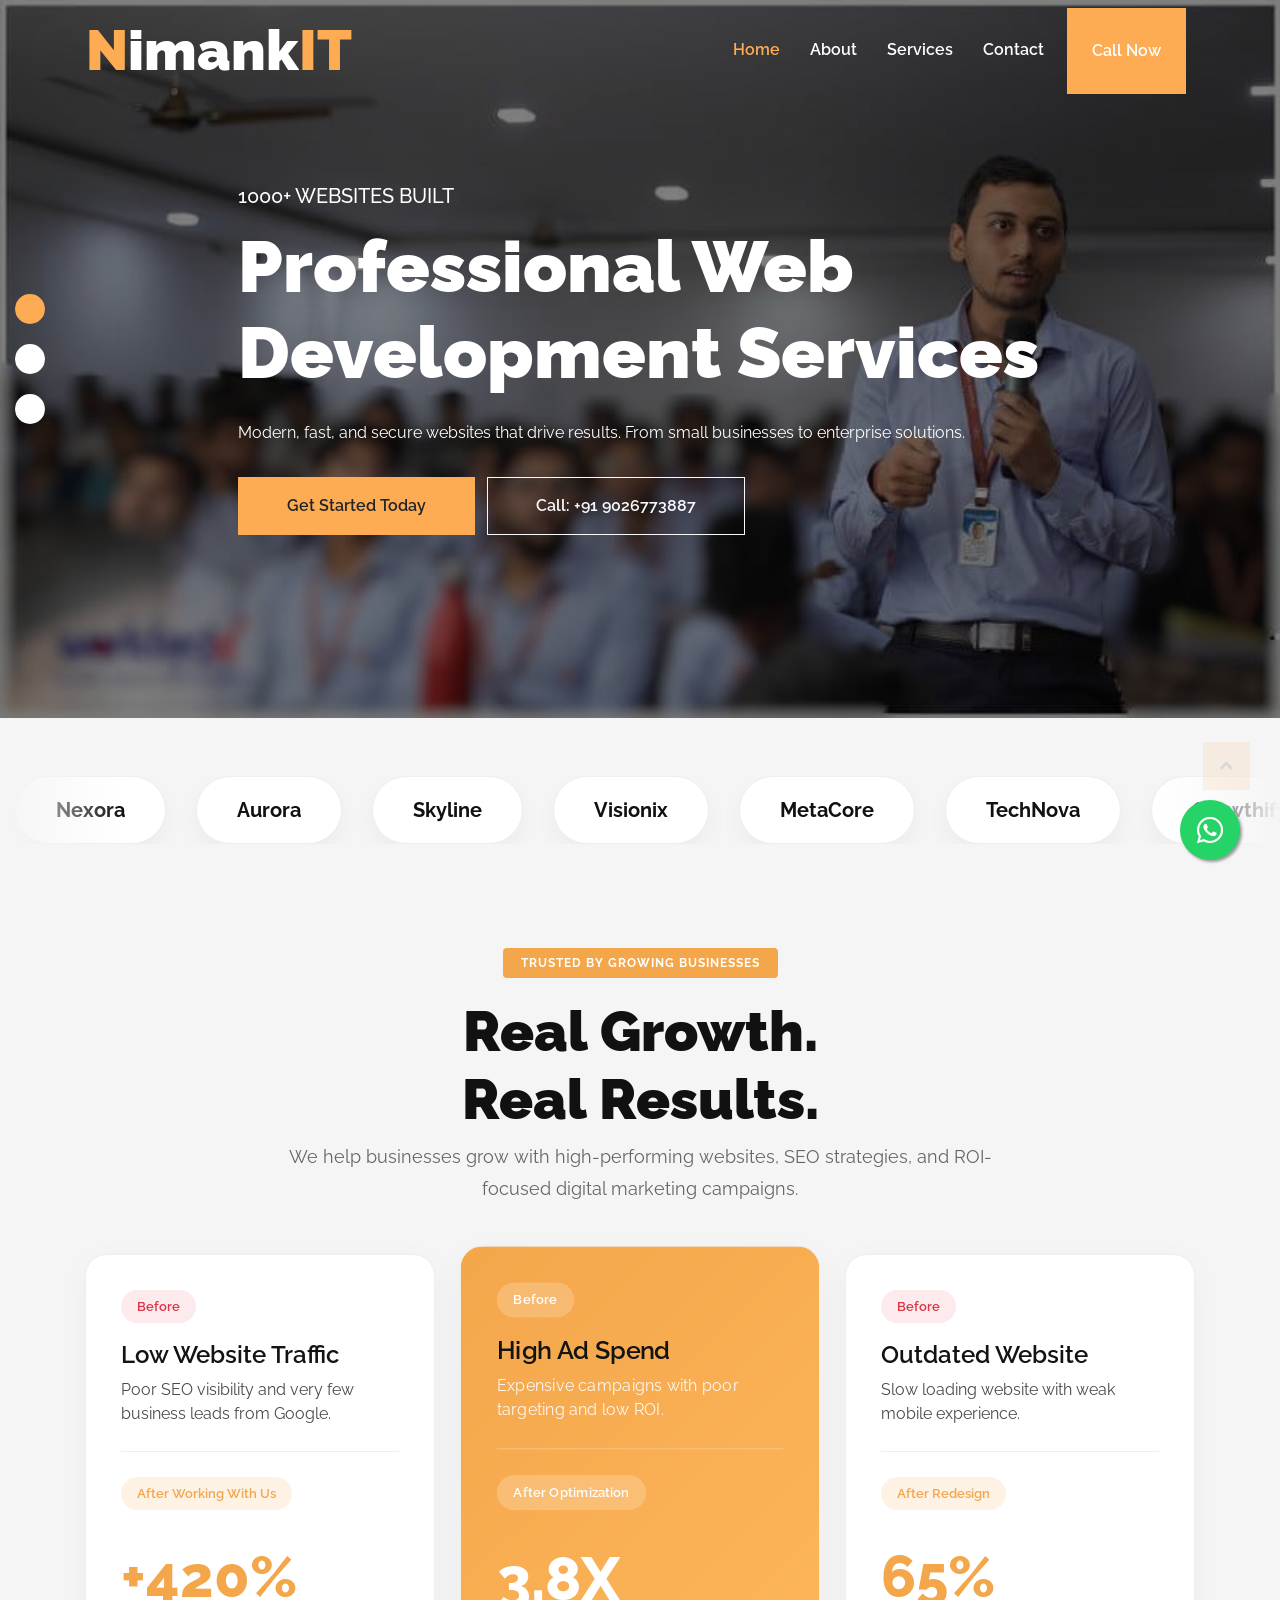
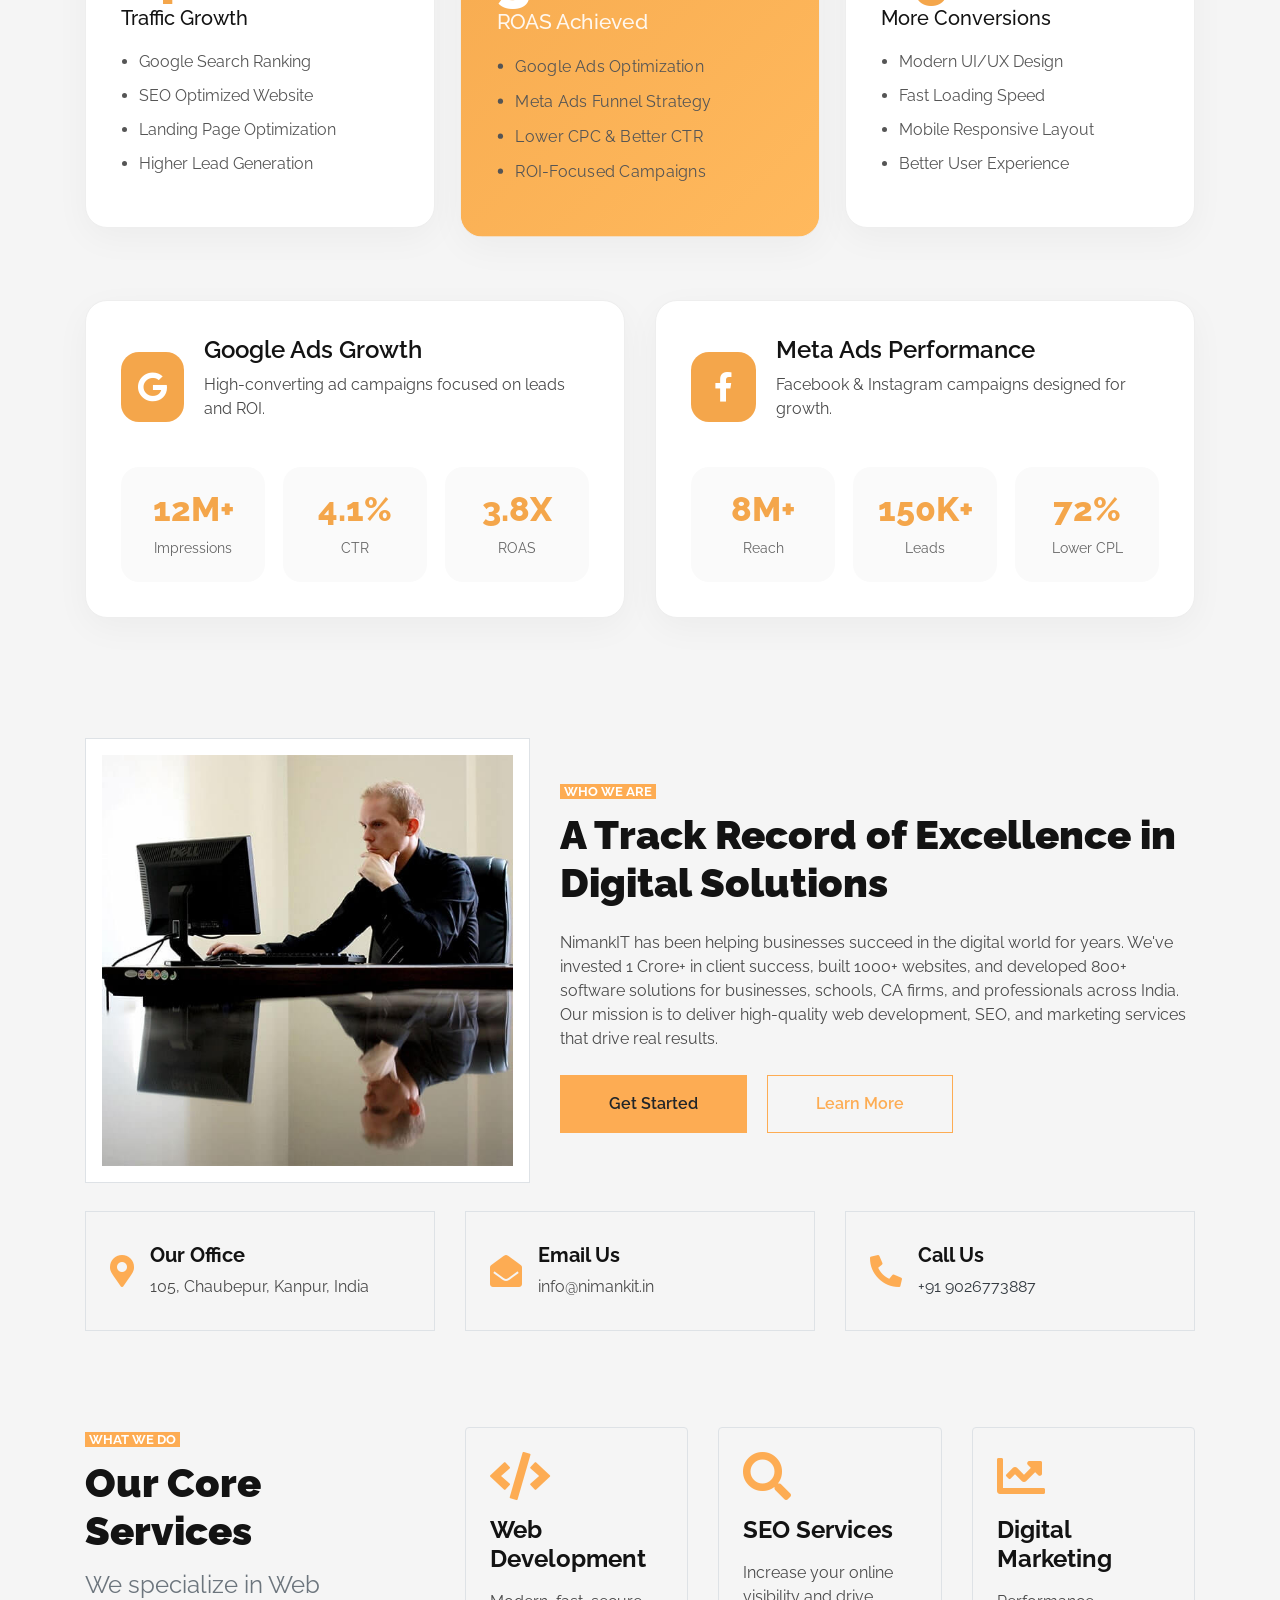
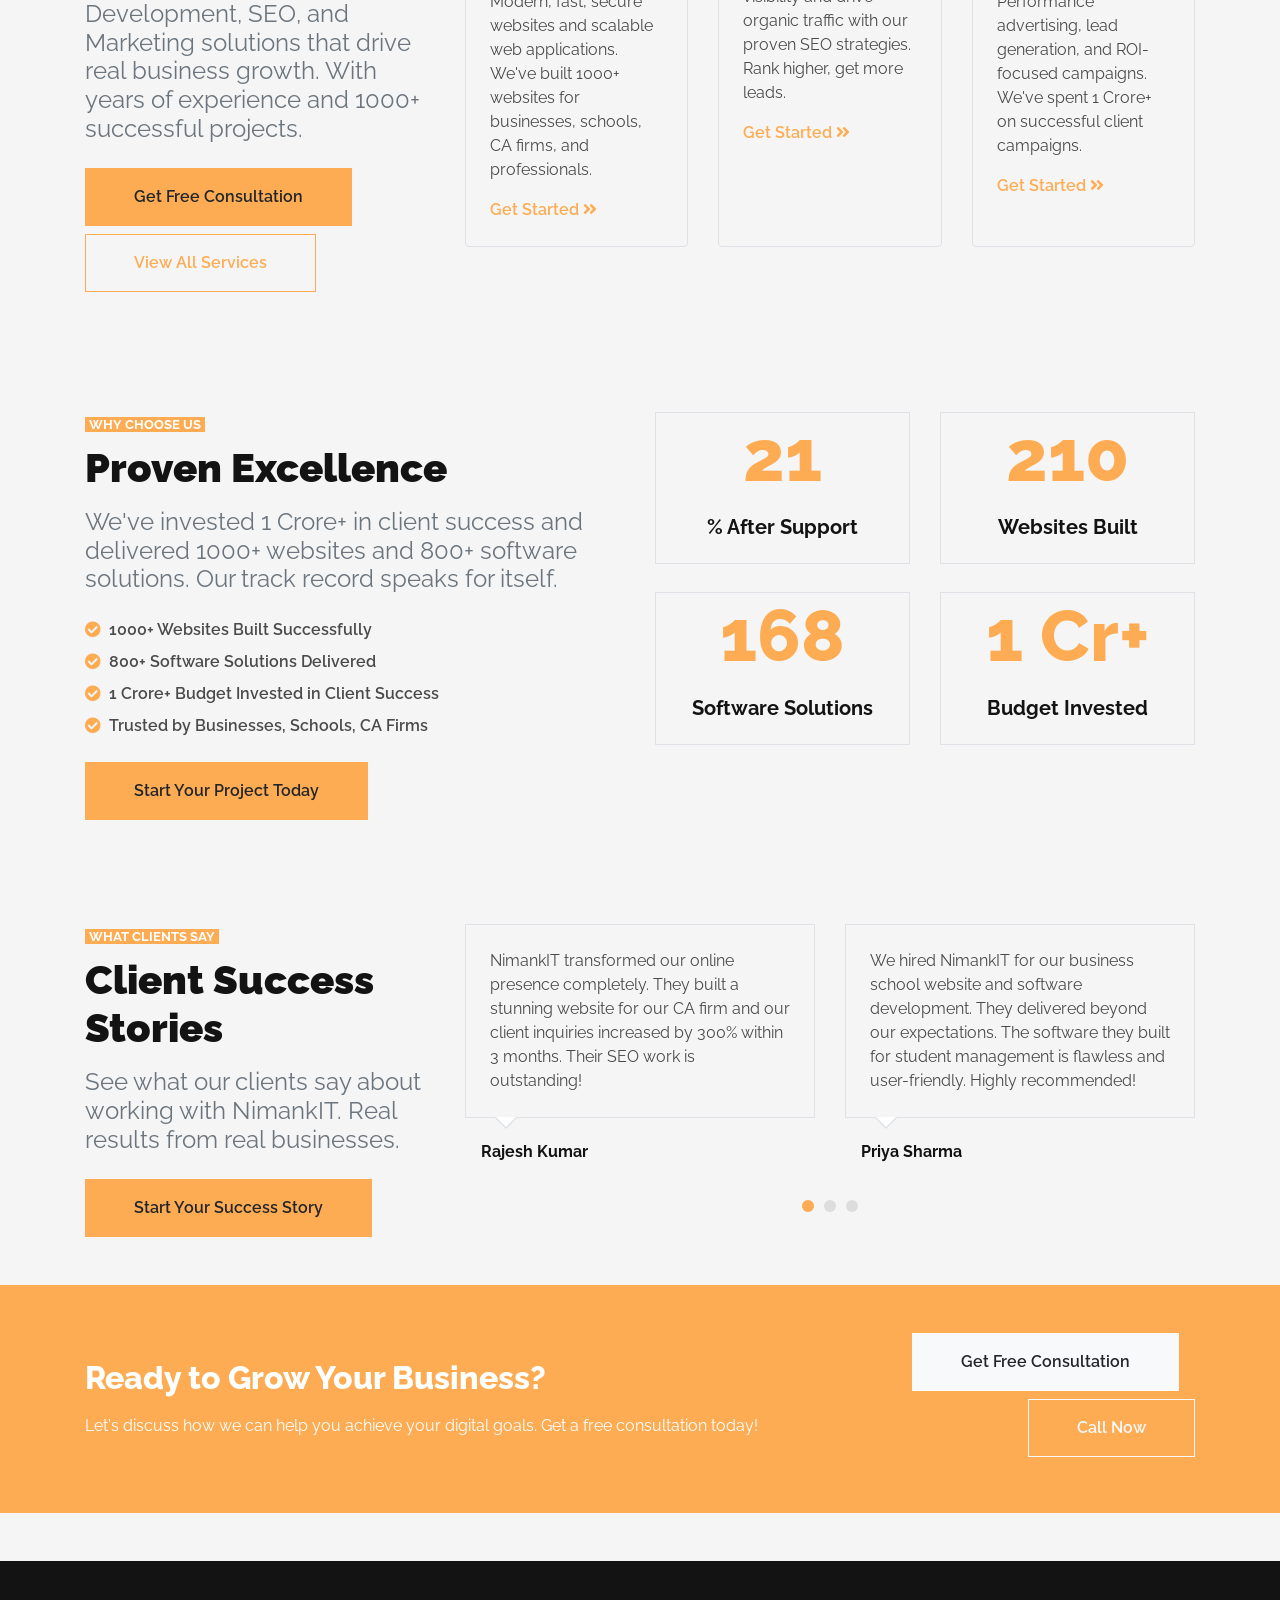
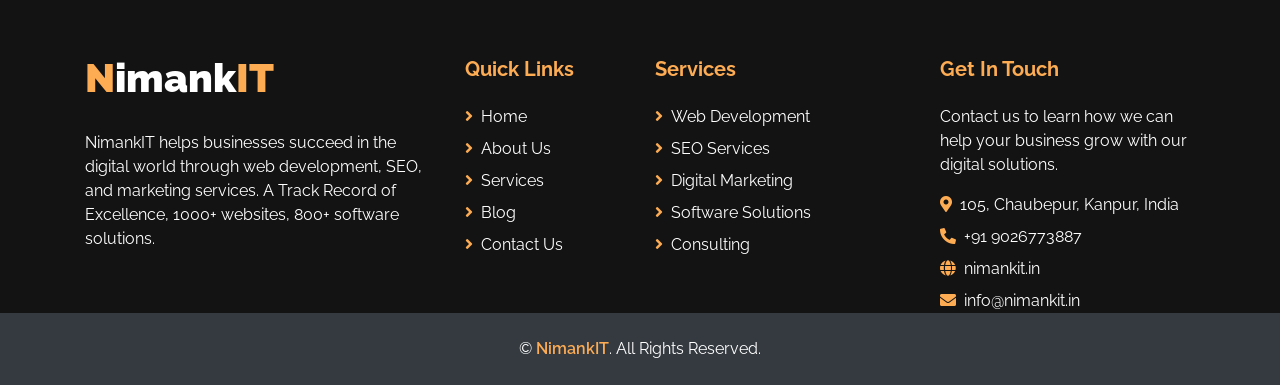
<file: index.html>
<!doctype html>
<html lang="en">
  <head>
    <meta charset="utf-8" />
    <title>
      NimankIT - AI-Powered Marketing, AI Calling & Web Development Services
    </title>
    <meta content="width=device-width, initial-scale=1.0" name="viewport" />
    <meta
      content="AI marketing, AI calling, web development, performance advertising, lead generation, automation, ROI tracking, smart outreach, Kanpur, India"
      name="keywords"
    />
    <meta
      content="NimankIT helps businesses grow through AI-Powered Marketing, AI-Based Calling & Smart Outreach, and Web Development services. Based in Kanpur, India."
      name="description"
    />

    <!-- Favicon -->
    <link href="img/favicon.ico" rel="icon" />

    <!-- Google Web Fonts -->
    <link rel="preconnect" href="https://fonts.gstatic.com" />
    <link
      href="https://fonts.googleapis.com/css2?family=Raleway:wght@400;500;600;700;800;900&display=swap"
      rel="stylesheet"
    />

    <!-- Font Awesome -->
    <link
      href="https://cdnjs.cloudflare.com/ajax/libs/font-awesome/5.15.0/css/all.min.css"
      rel="stylesheet"
    />

    <!-- Libraries Stylesheet -->
    <link href="lib/owlcarousel/assets/owl.carousel.min.css" rel="stylesheet" />

    <!-- Customized Bootstrap Stylesheet -->
    <link href="css/style.css" rel="stylesheet" />
  </head>
  <!-- Google tag (gtag.js) -->
  <script
    async
    src="https://www.googletagmanager.com/gtag/js?id=G-TSLTHPM68H"
  ></script>
  <script>
    window.dataLayer = window.dataLayer || [];
    function gtag() {
      dataLayer.push(arguments);
    }
    gtag("js", new Date());

    gtag("config", "G-TSLTHPM68H");
  </script>

  <body>
    <!-- Navbar Start -->
    <div class="container-fluid nav-bar p-0">
      <div class="container-lg p-0">
        <nav class="navbar navbar-expand-lg bg-secondary navbar-dark">
          <a href="index.html" class="navbar-brand">
            <h1 class="m-0 text-white display-4">
              <span class="text-primary">N</span>imank<span class="text-primary"
                >IT</span
              >
            </h1>
          </a>
          <button
            type="button"
            class="navbar-toggler"
            data-toggle="collapse"
            data-target="#navbarCollapse"
          >
            <span class="navbar-toggler-icon"></span>
          </button>
          <div
            class="collapse navbar-collapse justify-content-between"
            id="navbarCollapse"
          >
            <div class="navbar-nav ml-auto py-0">
              <a href="index.html" class="nav-item nav-link active">Home</a>
              <a href="about.html" class="nav-item nav-link">About</a>
              <a href="service.html" class="nav-item nav-link">Services</a>

              <a href="contact.html" class="nav-item nav-link">Contact</a>
              <a
                href="tel:+919026773887"
                class="nav-item nav-link btn btn-primary mx-2 px-4 mt-1 mt-md-0"
                style="
                  display: flex;
                  align-items: center;
                  border-bottom-radius: 50%;
                "
                >Call Now</a
              >
            </div>
          </div>
        </nav>
      </div>
    </div>
    <!-- Navbar End -->

    <!-- Carousel Start -->
    <div class="container-fluid p-0 mb-5">
      <div
        id="header-carousel"
        class="carousel slide carousel-fade"
        data-ride="carousel"
        data-interval="4000"
      >
        <ol class="carousel-indicators">
          <li
            data-target="#header-carousel"
            data-slide-to="0"
            class="active"
          ></li>
          <li data-target="#header-carousel" data-slide-to="1"></li>
          <li data-target="#header-carousel" data-slide-to="2"></li>
        </ol>
        <div class="carousel-inner">
          <div class="carousel-item active">
            <img class="img-fluid" src="img/s4.jpeg" alt="Image" />
            <div
              class="carousel-caption d-flex align-items-center justify-content-center"
            >
              <div class="p-5" style="width: 100%; max-width: 900px">
                <h5 class="text-white text-uppercase mb-md-3">
                  1000+ Websites Built
                </h5>
                <h1 class="display-3 text-white mb-md-4">
                  Professional Web Development Services
                </h1>
                <p class="text-white mb-md-4">
                  Modern, fast, and secure websites that drive results. From
                  small businesses to enterprise solutions.
                </p>
                <a
                  href="contact.html"
                  class="btn btn-primary py-md-3 px-md-5 font-weight-semi-bold mt-2 mr-2"
                  >Get Started Today</a
                >
                <a
                  href="tel:+919026773887"
                  class="btn btn-outline-light py-md-3 px-md-5 font-weight-semi-bold mt-2"
                  >Call: +91 9026773887</a
                >
              </div>
            </div>
          </div>
          <div class="carousel-item">
            <img class="img-fluid" src="img/s3.jpeg" alt="Image" />
            <div
              class="carousel-caption d-flex align-items-center justify-content-center"
            >
              <div class="p-5" style="width: 100%; max-width: 900px">
                <h5 class="text-white text-uppercase mb-md-3">
                  A Track Record of Excellence
                </h5>
                <h1 class="display-3 text-white mb-md-4">
                  Web Development, SEO & Marketing Solutions
                </h1>
                <p class="text-white mb-md-4">
                  Trusted partner with 1 Crore+ budget invested in client
                  success.
                </p>
                <a
                  href="contact.html"
                  class="btn btn-primary py-md-3 px-md-5 font-weight-semi-bold mt-2 mr-2"
                  >Get Started Today</a
                >
                <a
                  href="tel:+919026773887"
                  class="btn btn-outline-light py-md-3 px-md-5 font-weight-semi-bold mt-2"
                  >Call: +91 9026773887</a
                >
              </div>
            </div>
          </div>
          <div class="carousel-item">
            <img class="img-fluid" src="img/blog-1.jpg" alt="Image" />
            <div
              class="carousel-caption d-flex align-items-center justify-content-center"
            >
              <div class="p-5" style="width: 100%; max-width: 900px">
                <h5 class="text-white text-uppercase mb-md-3">
                  800+ Software Solutions
                </h5>
                <h1 class="display-3 text-white mb-md-4">
                  SEO & Marketing That Drives Growth
                </h1>
                <p class="text-white mb-md-4">
                  Proven strategies that increase visibility, generate leads,
                  and boost revenue. Trusted by businesses, schools, and
                  professionals.
                </p>
                <a
                  href="contact.html"
                  class="btn btn-primary py-md-3 px-md-5 font-weight-semi-bold mt-2 mr-2"
                  >Get Started Today</a
                >
                <a
                  href="tel:+919026773887"
                  class="btn btn-outline-light py-md-3 px-md-5 font-weight-semi-bold mt-2"
                  >Call: +91 9026773887</a
                >
              </div>
            </div>
          </div>
        </div>
      </div>
    </div>
    <!-- Carousel End -->

    <!-- ===================================== -->
    <!-- MOVING BRAND MARQUEE -->
    <!-- REMOVE LETTER ICONS -->
    <!-- ===================================== -->

    <!-- Brand Marquee -->
    <div class="brand-marquee-wrapper mb-5">
      <div class="brand-marquee">
        <div class="brand-track">
          <div class="brand-name">Nexora</div>
          <div class="brand-name">Aurora</div>
          <div class="brand-name">Skyline</div>
          <div class="brand-name">Visionix</div>
          <div class="brand-name">MetaCore</div>
          <div class="brand-name">TechNova</div>
          <div class="brand-name">Growthify</div>
          <div class="brand-name">BrandSphere</div>

          <!-- Duplicate for smooth loop -->

          <div class="brand-name">Nexora</div>
          <div class="brand-name">Aurora</div>
          <div class="brand-name">Skyline</div>
          <div class="brand-name">Visionix</div>
          <div class="brand-name">MetaCore</div>
          <div class="brand-name">TechNova</div>
          <div class="brand-name">Growthify</div>
          <div class="brand-name">BrandSphere</div>
        </div>
      </div>
    </div>

    <style>
      /* ===================================== */
      /* MARQUEE SECTION */
      /* ===================================== */

      .brand-marquee-wrapper {
        position: relative;
        overflow: hidden;
        width: 100%;
        padding: 10px 0;
      }

      .brand-marquee {
        width: 100%;
        overflow: hidden;
        position: relative;
      }

      .brand-track {
        display: flex;
        align-items: center;
        width: max-content;
        animation: marqueeMove 28s linear infinite;
      }

      .brand-name {
        background: #fff;
        border: 1px solid #eee;

        padding: 18px 40px;
        margin: 0 15px;

        border-radius: 60px;

        font-size: 20px;
        font-weight: 700;
        color: #111;

        white-space: nowrap;

        box-shadow: 0 10px 25px rgba(0, 0, 0, 0.04);

        transition: 0.35s ease;
      }

      .brand-name:hover {
        background: #f4a64b;
        color: #fff;

        transform: translateY(-5px);

        box-shadow: 0 15px 35px rgba(244, 166, 75, 0.25);
      }

      /* Gradient Fade Sides */

      .brand-marquee-wrapper::before,
      .brand-marquee-wrapper::after {
        content: "";
        position: absolute;
        top: 0;
        width: 120px;
        height: 100%;
        z-index: 2;
      }

      .brand-marquee-wrapper::before {
        left: 0;

        background: linear-gradient(
          to right,
          #f5f5f5 0%,
          rgba(245, 245, 245, 0) 100%
        );
      }

      .brand-marquee-wrapper::after {
        right: 0;

        background: linear-gradient(
          to left,
          #f5f5f5 0%,
          rgba(245, 245, 245, 0) 100%
        );
      }

      /* Animation */

      @keyframes marqueeMove {
        0% {
          transform: translateX(0);
        }

        100% {
          transform: translateX(-50%);
        }
      }

      /* Responsive */

      @media (max-width: 768px) {
        .brand-name {
          padding: 14px 28px;
          font-size: 16px;
          margin: 0 10px;
        }
      }
    </style>

    <!-- ===================================== -->
    <!-- PREMIUM RESULTS / TRUST SECTION -->
    <!-- MATCHING YOUR WEBSITE THEME -->
    <!-- ===================================== -->

    <section class="trust-section py-5">
      <div class="container">
        <!-- Heading -->
        <div class="text-center mb-5">
          <span class="mini-title"> TRUSTED BY GROWING BUSINESSES </span>

          <h1 class="main-title mt-4">
            Real Growth.<br />
            Real Results.
          </h1>

          <p class="main-desc mx-auto">
            We help businesses grow with high-performing websites, SEO
            strategies, and ROI-focused digital marketing campaigns.
          </p>
        </div>

        <!-- Brand Boxes -->

        <!-- Result Cards -->
        <div class="row">
          <!-- Card -->
          <div class="col-lg-4 mb-4">
            <div class="result-card">
              <div class="status before">Before</div>

              <h4>Low Website Traffic</h4>

              <p>
                Poor SEO visibility and very few business leads from Google.
              </p>

              <div class="line"></div>

              <div class="status after">After Working With Us</div>

              <div class="growth-number">+420%</div>

              <h5>Traffic Growth</h5>

              <ul>
                <li>Google Search Ranking</li>
                <li>SEO Optimized Website</li>
                <li>Landing Page Optimization</li>
                <li>Higher Lead Generation</li>
              </ul>
            </div>
          </div>

          <!-- Card -->
          <div class="col-lg-4 mb-4">
            <div class="result-card featured-card">
              <div class="status before-light">Before</div>

              <h4>High Ad Spend</h4>

              <p>Expensive campaigns with poor targeting and low ROI.</p>

              <div class="line light"></div>

              <div class="status after-light">After Optimization</div>

              <div class="growth-number light-text">3.8X</div>

              <h5>ROAS Achieved</h5>

              <ul>
                <li>Google Ads Optimization</li>
                <li>Meta Ads Funnel Strategy</li>
                <li>Lower CPC & Better CTR</li>
                <li>ROI-Focused Campaigns</li>
              </ul>
            </div>
          </div>

          <!-- Card -->
          <div class="col-lg-4 mb-4">
            <div class="result-card">
              <div class="status before">Before</div>

              <h4>Outdated Website</h4>

              <p>Slow loading website with weak mobile experience.</p>

              <div class="line"></div>

              <div class="status after">After Redesign</div>

              <div class="growth-number">65%</div>

              <h5>More Conversions</h5>

              <ul>
                <li>Modern UI/UX Design</li>
                <li>Fast Loading Speed</li>
                <li>Mobile Responsive Layout</li>
                <li>Better User Experience</li>
              </ul>
            </div>
          </div>
        </div>

        <!-- Stats -->
        <div class="row mt-5">
          <div class="col-lg-6 mb-4">
            <div class="stats-box">
              <div class="stats-head">
                <div class="stats-icon">
                  <i class="fab fa-google"></i>
                </div>

                <div>
                  <h4>Google Ads Growth</h4>
                  <p>High-converting ad campaigns focused on leads and ROI.</p>
                </div>
              </div>

              <div class="stats-grid">
                <div class="stat">
                  <h2>12M+</h2>
                  <span>Impressions</span>
                </div>

                <div class="stat">
                  <h2>4.1%</h2>
                  <span>CTR</span>
                </div>

                <div class="stat">
                  <h2>3.8X</h2>
                  <span>ROAS</span>
                </div>
              </div>
            </div>
          </div>

          <div class="col-lg-6 mb-4">
            <div class="stats-box">
              <div class="stats-head">
                <div class="stats-icon">
                  <i class="fab fa-facebook-f"></i>
                </div>

                <div>
                  <h4>Meta Ads Performance</h4>
                  <p>Facebook & Instagram campaigns designed for growth.</p>
                </div>
              </div>

              <div class="stats-grid">
                <div class="stat">
                  <h2>8M+</h2>
                  <span>Reach</span>
                </div>

                <div class="stat">
                  <h2>150K+</h2>
                  <span>Leads</span>
                </div>

                <div class="stat">
                  <h2>72%</h2>
                  <span>Lower CPL</span>
                </div>
              </div>
            </div>
          </div>
        </div>
      </div>
    </section>

    <style>
      body {
        background: #f5f5f5;
      }

      .trust-section {
        background: #f5f5f5;
        position: relative;
      }

      /* Heading */

      .mini-title {
        background: #f4a64b;
        color: #fff;
        padding: 8px 18px;
        font-size: 12px;
        font-weight: 700;
        letter-spacing: 1px;
        border-radius: 4px;
      }

      .main-title {
        font-size: 56px;
        font-weight: 800;
        color: #111;
        line-height: 1.2;
      }

      .main-desc {
        max-width: 760px;
        font-size: 18px;
        color: #666;
        line-height: 1.8;
      }

      /* Brand */

      .brand-card {
        background: #fff;
        border-radius: 18px;
        padding: 30px 20px;
        text-align: center;
        transition: 0.35s;
        border: 1px solid #eee;
        box-shadow: 0 10px 25px rgba(0, 0, 0, 0.03);
      }

      .brand-card:hover {
        transform: translateY(-8px);
        box-shadow: 0 18px 40px rgba(244, 166, 75, 0.15);
      }

      .brand-icon {
        width: 65px;
        height: 65px;
        background: #f4a64b;
        color: #fff;
        margin: auto;
        border-radius: 50%;
        display: flex;
        align-items: center;
        justify-content: center;
        font-size: 26px;
        font-weight: 700;
        margin-bottom: 15px;
      }

      /* Cards */

      .result-card {
        background: #fff;
        border-radius: 22px;
        padding: 35px;
        height: 100%;
        transition: 0.35s;
        border: 1px solid #eee;
        box-shadow: 0 10px 35px rgba(0, 0, 0, 0.04);
      }

      .result-card:hover {
        transform: translateY(-10px);
      }

      .featured-card {
        background: linear-gradient(135deg, #f4a64b, #ffb95d);
        color: #fff;
        transform: scale(1.03);
      }

      .featured-card p,
      .featured-card li,
      .featured-card h5 {
        color: rgba(255, 255, 255, 0.9);
      }

      .status {
        display: inline-block;
        padding: 7px 16px;
        border-radius: 30px;
        font-size: 13px;
        font-weight: 600;
        margin-bottom: 18px;
      }

      .before {
        background: rgba(220, 53, 69, 0.1);
        color: #dc3545;
      }

      .after {
        background: rgba(244, 166, 75, 0.15);
        color: #f4a64b;
      }

      .before-light,
      .after-light {
        background: rgba(255, 255, 255, 0.2);
        color: #fff;
      }

      .growth-number {
        font-size: 58px;
        font-weight: 800;
        color: #f4a64b;
        line-height: 1;
        margin-top: 20px;
      }

      .light-text {
        color: #fff;
      }

      .line {
        width: 100%;
        height: 1px;
        background: #eee;
        margin: 25px 0;
      }

      .line.light {
        background: rgba(255, 255, 255, 0.25);
      }

      .result-card ul {
        margin-top: 20px;
        padding-left: 18px;
      }

      .result-card ul li {
        margin-bottom: 10px;
        color: #555;
      }

      /* Stats */

      .stats-box {
        background: #fff;
        border-radius: 22px;
        padding: 35px;
        border: 1px solid #eee;
        box-shadow: 0 10px 35px rgba(0, 0, 0, 0.04);
        height: 100%;
      }

      .stats-head {
        display: flex;
        align-items: center;
        margin-bottom: 30px;
      }

      .stats-icon {
        width: 70px;
        height: 70px;
        background: #f4a64b;
        color: #fff;
        border-radius: 18px;
        display: flex;
        align-items: center;
        justify-content: center;
        font-size: 30px;
        margin-right: 20px;
      }

      .stats-grid {
        display: grid;
        grid-template-columns: repeat(3, 1fr);
        gap: 18px;
      }

      .stat {
        background: #fafafa;
        border-radius: 18px;
        padding: 22px 10px;
        text-align: center;
      }

      .stat h2 {
        color: #f4a64b;
        font-size: 34px;
        font-weight: 800;
        margin-bottom: 6px;
      }

      .stat span {
        color: #666;
        font-size: 14px;
      }

      /* Responsive */

      @media (max-width: 991px) {
        .main-title {
          font-size: 42px;
        }

        .stats-grid {
          grid-template-columns: 1fr;
        }
      }

      @media (max-width: 768px) {
        .main-title {
          font-size: 34px;
        }

        .main-desc {
          font-size: 16px;
        }

        .result-card,
        .stats-box {
          padding: 28px;
        }

        .stats-head {
          flex-direction: column;
          text-align: center;
        }

        .stats-icon {
          margin-right: 0;
          margin-bottom: 20px;
        }
      }
    </style>
    <!-- About Start -->
    <div class="container-fluid py-5">
      <div class="container">
        <div class="row align-items-center pb-1">
          <div class="col-lg-5">
            <img class="img-thumbnail p-3" src="img/about.jpg" alt="" />
          </div>
          <div class="col-lg-7 mt-5 mt-lg-0">
            <small
              class="bg-primary text-white text-uppercase font-weight-bold px-1"
              >Who We Are</small
            >
            <h1 class="mt-2 mb-4">
              A Track Record of Excellence in Digital Solutions
            </h1>
            <p class="mb-4">
              NimankIT has been helping businesses succeed in the digital world
              for years. We've invested 1 Crore+ in client success, built 1000+
              websites, and developed 800+ software solutions for businesses,
              schools, CA firms, and professionals across India. Our mission is
              to deliver high-quality web development, SEO, and marketing
              services that drive real results.
            </p>
            <div class="mt-4">
              <a
                href="contact.html"
                class="btn btn-primary py-md-3 px-md-5 font-weight-semi-bold mr-3 mb-2"
                >Get Started</a
              >
              <a
                href="about.html"
                class="btn btn-outline-primary py-md-3 px-md-5 font-weight-semi-bold mb-2"
                >Learn More</a
              >
            </div>
          </div>
        </div>
        <div class="row mt-4">
          <div class="col-md-4">
            <div
              class="d-flex align-items-center border mb-4 mb-lg-0 p-4"
              style="height: 120px"
            >
              <i class="fa fa-2x fa-map-marker-alt text-primary mr-3"></i>
              <div class="d-flex flex-column">
                <h5 class="font-weight-bold">Our Office</h5>
                <p class="m-0">105, Chaubepur, Kanpur, India</p>
              </div>
            </div>
          </div>
          <div class="col-md-4">
            <div
              class="d-flex align-items-center border mb-4 mb-lg-0 p-4"
              style="height: 120px"
            >
              <i class="fa fa-2x fa-envelope-open text-primary mr-3"></i>
              <div class="d-flex flex-column">
                <h5 class="font-weight-bold">Email Us</h5>
                <p class="m-0">info@nimankit.in</p>
              </div>
            </div>
          </div>
          <div class="col-md-4">
            <div
              class="d-flex align-items-center border mb-4 mb-lg-0 p-4"
              style="height: 120px"
            >
              <i class="fas fa-2x fa-phone-alt text-primary mr-3"></i>
              <div class="d-flex flex-column">
                <h5 class="font-weight-bold">Call Us</h5>
                <p class="m-0">
                  <a href="tel:+919026773887" class="text-dark"
                    >+91 9026773887</a
                  >
                </p>
              </div>
            </div>
          </div>
        </div>
      </div>
    </div>
    <!-- About End -->

    <!-- Services Start -->
    <div class="container-fluid pt-5 pb-3">
      <div class="container">
        <div class="row">
          <div class="col-lg-4 mb-5">
            <small
              class="bg-primary text-white text-uppercase font-weight-bold px-1"
              >What we do</small
            >
            <h1 class="mt-2 mb-3">Our Core Services</h1>
            <h4 class="font-weight-normal text-muted mb-4">
              We specialize in Web Development, SEO, and Marketing solutions
              that drive real business growth. With years of experience and
              1000+ successful projects.
            </h4>
            <a
              href="contact.html"
              class="btn btn-primary py-md-3 px-md-5 font-weight-semi-bold mr-2 mb-2"
              >Get Free Consultation</a
            >
            <a
              href="service.html"
              class="btn btn-outline-primary py-md-3 px-md-5 font-weight-semi-bold mb-2"
              >View All Services</a
            >
          </div>
          <div class="col-lg-8">
            <div class="row">
              <div class="col-md-4 mb-5">
                <div class="d-flex flex-column h-100 border p-4 rounded">
                  <i class="fa fa-3x fa-code text-primary mb-3"></i>
                  <h4 class="font-weight-bold mb-3">Web Development</h4>
                  <p class="mb-3">
                    Modern, fast, secure websites and scalable web applications.
                    We've built 1000+ websites for businesses, schools, CA
                    firms, and professionals.
                  </p>
                  <a class="font-weight-semi-bold mt-auto" href="contact.html"
                    >Get Started <i class="fa fa-angle-double-right"></i
                  ></a>
                </div>
              </div>
              <div class="col-md-4 mb-5">
                <div class="d-flex flex-column h-100 border p-4 rounded">
                  <i class="fa fa-3x fa-search text-primary mb-3"></i>
                  <div class="d-flex flex-column">
                    <h4 class="font-weight-bold mb-3">SEO Services</h4>
                    <p class="mb-3">
                      Increase your online visibility and drive organic traffic
                      with our proven SEO strategies. Rank higher, get more
                      leads.
                    </p>
                    <a class="font-weight-semi-bold mt-auto" href="contact.html"
                      >Get Started <i class="fa fa-angle-double-right"></i
                    ></a>
                  </div>
                </div>
              </div>
              <div class="col-md-4 mb-5">
                <div class="d-flex flex-column h-100 border p-4 rounded">
                  <i class="fa fa-3x fa-chart-line text-primary mb-3"></i>
                  <div class="d-flex flex-column">
                    <h4 class="font-weight-bold mb-3">Digital Marketing</h4>
                    <p class="mb-3">
                      Performance advertising, lead generation, and ROI-focused
                      campaigns. We've spent 1 Crore+ on successful client
                      campaigns.
                    </p>
                    <a class="font-weight-semi-bold mt-auto" href="contact.html"
                      >Get Started <i class="fa fa-angle-double-right"></i
                    ></a>
                  </div>
                </div>
              </div>
            </div>
          </div>
        </div>
      </div>
    </div>
    <!-- Services End -->

    <!-- Features Start -->
    <div class="container-fluid pt-5 pb-2">
      <div class="container">
        <div class="row">
          <div class="col-lg-6 mb-5">
            <small
              class="bg-primary text-white text-uppercase font-weight-bold px-1"
              >Why Choose Us</small
            >
            <h1 class="mt-2 mb-3">Proven Excellence</h1>
            <h4 class="font-weight-normal text-muted mb-4">
              We've invested 1 Crore+ in client success and delivered 1000+
              websites and 800+ software solutions. Our track record speaks for
              itself.
            </h4>
            <div class="list-inline mb-4">
              <p class="font-weight-semi-bold mb-2">
                <i class="fa fa-check-circle text-primary mr-2"></i>1000+
                Websites Built Successfully
              </p>
              <p class="font-weight-semi-bold mb-2">
                <i class="fa fa-check-circle text-primary mr-2"></i>800+
                Software Solutions Delivered
              </p>
              <p class="font-weight-semi-bold mb-2">
                <i class="fa fa-check-circle text-primary mr-2"></i>1 Crore+
                Budget Invested in Client Success
              </p>
              <p class="font-weight-semi-bold mb-2">
                <i class="fa fa-check-circle text-primary mr-2"></i>Trusted by
                Businesses, Schools, CA Firms
              </p>
            </div>
            <a
              href="contact.html"
              class="btn btn-primary py-md-3 px-md-5 font-weight-semi-bold"
              >Start Your Project Today</a
            >
          </div>
          <div class="col-lg-6">
            <div class="row">
              <div class="col-sm-6 pb-1">
                <div
                  class="d-flex flex-column align-items-center border px-4 mb-4"
                >
                  <h2
                    class="display-3 text-primary mb-3"
                    data-toggle="counter-up"
                  >
                    100
                  </h2>
                  <h5 class="font-weight-bold mb-4">% After Support</h5>
                </div>
              </div>
              <div class="col-sm-6 pb-1">
                <div
                  class="d-flex flex-column align-items-center border px-4 mb-4"
                >
                  <h2
                    class="display-3 text-primary mb-3"
                    data-toggle="counter-up"
                  >
                    1000
                  </h2>
                  <h5 class="font-weight-bold mb-4">Websites Built</h5>
                </div>
              </div>
              <div class="col-sm-6 pb-1">
                <div
                  class="d-flex flex-column align-items-center border px-4 mb-4"
                >
                  <h2
                    class="display-3 text-primary mb-3"
                    data-toggle="counter-up"
                  >
                    800
                  </h2>
                  <h5 class="font-weight-bold mb-4">Software Solutions</h5>
                </div>
              </div>
              <div class="col-sm-6 pb-1">
                <div
                  class="d-flex flex-column align-items-center border px-4 mb-4"
                >
                  <h2 class="display-3 text-primary mb-3">1 Cr+</h2>
                  <h5 class="font-weight-bold mb-4">Budget Invested</h5>
                </div>
              </div>
            </div>
          </div>
        </div>
      </div>
    </div>
    <!-- Features End -->

    <!-- Team Start -->

    <!-- Team End -->

    <!-- Testimonial Start -->
    <div class="container-fluid pt-5">
      <div class="container">
        <div class="row">
          <div class="col-lg-4 mb-5">
            <small
              class="bg-primary text-white text-uppercase font-weight-bold px-1"
              >What clients say</small
            >
            <h1 class="mt-2 mb-3">Client Success Stories</h1>
            <h4 class="font-weight-normal text-muted mb-4">
              See what our clients say about working with NimankIT. Real results
              from real businesses.
            </h4>
            <a
              href="contact.html"
              class="btn btn-primary py-md-3 px-md-5 font-weight-semi-bold"
              >Start Your Success Story</a
            >
          </div>

          <div class="col-lg-8 mb-5">
            <div class="owl-carousel testimonial-carousel">
              <!-- Testimonial 1 -->
              <div class="testimonial-item">
                <div class="testimonial-text position-relative border mb-4 p-4">
                  NimankIT transformed our online presence completely. They
                  built a stunning website for our CA firm and our client
                  inquiries increased by 300% within 3 months. Their SEO work is
                  outstanding!
                </div>
                <div class="d-flex align-items-center">
                  <div class="pl-3">
                    <h6 class="font-weight-bold mb-1">Rajesh Kumar</h6>
                  </div>
                </div>
              </div>

              <!-- Testimonial 2 -->
              <div class="testimonial-item">
                <div class="testimonial-text position-relative border mb-4 p-4">
                  We hired NimankIT for our business school website and software
                  development. They delivered beyond our expectations. The
                  software they built for student management is flawless and
                  user-friendly. Highly recommended!
                </div>
                <div class="d-flex align-items-center">
                  <div class="pl-3">
                    <h6 class="font-weight-bold mb-1">Priya Sharma</h6>
                  </div>
                </div>
              </div>

              <!-- Testimonial 3 -->
              <div class="testimonial-item">
                <div class="testimonial-text position-relative border mb-4 p-4">
                  Working with NimankIT has been a game-changer for our
                  business. Their marketing campaigns generated quality leads,
                  and the website they built is fast, modern, and converts
                  visitors into customers. Worth every rupee!
                </div>
                <div class="d-flex align-items-center">
                  <div class="pl-3">
                    <h6 class="font-weight-bold mb-1">Amit Verma</h6>
                  </div>
                </div>
              </div>

              <!-- Testimonial 4 -->
              <div class="testimonial-item">
                <div class="testimonial-text position-relative border mb-4 p-4">
                  NimankIT's team is professional, responsive, and highly
                  skilled. They built our e-commerce website from scratch and
                  handled all the SEO optimization. Our online sales have
                  tripled since going live. Thank you team!
                </div>
                <div class="d-flex align-items-center">
                  <div class="pl-3">
                    <h6 class="font-weight-bold mb-1">Sunita Patel</h6>
                  </div>
                </div>
              </div>

              <!-- Testimonial 5 -->
              <div class="testimonial-item">
                <div class="testimonial-text position-relative border mb-4 p-4">
                  As a startup, we needed a reliable digital partner. NimankIT
                  delivered exactly what we needed - a professional website, SEO
                  services, and marketing support. They've been instrumental in
                  our growth. Excellent service!
                </div>
                <div class="d-flex align-items-center">
                  <div class="pl-3">
                    <h6 class="font-weight-bold mb-1">Vikash Singh</h6>
                  </div>
                </div>
              </div>
            </div>
          </div>
        </div>
      </div>
    </div>
    <!-- Testimonial End -->

    <!-- CTA Section Start -->
    <div class="container-fluid pt-5 pb-5 bg-primary">
      <div class="container">
        <div class="row align-items-center">
          <div class="col-lg-8 text-center text-lg-left mb-4 mb-lg-0">
            <h2 class="text-white mb-3">Ready to Grow Your Business?</h2>
            <p class="text-white mb-0">
              Let's discuss how we can help you achieve your digital goals. Get
              a free consultation today!
            </p>
          </div>
          <div class="col-lg-4 text-center text-lg-right">
            <a
              href="contact.html"
              class="btn btn-light py-md-3 px-md-5 font-weight-semi-bold mr-3 mb-2"
              >Get Free Consultation</a
            >
            <a
              href="tel:+919026773887"
              class="btn btn-outline-light py-md-3 px-md-5 font-weight-semi-bold mb-2"
              >Call Now</a
            >
          </div>
        </div>
      </div>
    </div>
    <!-- CTA Section End -->

    <!-- Footer Start -->
    <div
      class="container-fluid bg-secondary text-white mt-5 pt-5 px-sm-3 px-md-5"
    >
      <div class="container">
        <div class="row pt-5">
          <div class="col-lg-4 col-md-6 mb-5 mb-lg-0">
            <a href="index.html" class="navbar-brand mb-4 d-block">
              <h1 class="m-0 mt-n2 text-white display-5">
                <span class="text-primary">N</span>imank<span
                  class="text-primary"
                  >IT</span
                >
              </h1>
            </a>
            <p class="mb-4">
              NimankIT helps businesses succeed in the digital world through web
              development, SEO, and marketing services. A Track Record of
              Excellence, 1000+ websites, 800+ software solutions.
            </p>
          </div>
          <div class="col-lg-2 col-md-6 mb-5 mb-lg-0">
            <h5 class="font-weight-bold text-primary mb-4">Quick Links</h5>
            <div class="d-flex flex-column">
              <a class="text-white mb-2" href="index.html"
                ><i class="fa fa-angle-right text-primary mr-2"></i>Home</a
              >
              <a class="text-white mb-2" href="about.html"
                ><i class="fa fa-angle-right text-primary mr-2"></i>About Us</a
              >
              <a class="text-white mb-2" href="service.html"
                ><i class="fa fa-angle-right text-primary mr-2"></i>Services</a
              >
              <a class="text-white mb-2" href="single.html"
                ><i class="fa fa-angle-right text-primary mr-2"></i>Blog</a
              >
              <a class="text-white" href="contact.html"
                ><i class="fa fa-angle-right text-primary mr-2"></i>Contact
                Us</a
              >
            </div>
          </div>
          <div class="col-lg-3 col-md-6 mb-5 mb-lg-0">
            <h5 class="font-weight-bold text-primary mb-4">Services</h5>
            <div class="d-flex flex-column">
              <a class="text-white mb-2" href="service.html"
                ><i class="fa fa-angle-right text-primary mr-2"></i>Web
                Development</a
              >
              <a class="text-white mb-2" href="service.html"
                ><i class="fa fa-angle-right text-primary mr-2"></i>SEO
                Services</a
              >
              <a class="text-white mb-2" href="service.html"
                ><i class="fa fa-angle-right text-primary mr-2"></i>Digital
                Marketing</a
              >
              <a class="text-white mb-2" href="service.html"
                ><i class="fa fa-angle-right text-primary mr-2"></i>Software
                Solutions</a
              >
              <a class="text-white" href="service.html"
                ><i class="fa fa-angle-right text-primary mr-2"></i
                >Consulting</a
              >
            </div>
          </div>
          <div class="col-lg-3 col-md-6 mb-5 mb-lg-0">
            <h5 class="font-weight-bold text-primary mb-4">Get In Touch</h5>
            <p class="mb-3">
              Contact us to learn how we can help your business grow with our
              digital solutions.
            </p>
            <p class="mb-2">
              <i class="fa fa-map-marker-alt text-primary mr-2"></i>105,
              Chaubepur, Kanpur, India
            </p>
            <p class="mb-2">
              <i class="fa fa-phone-alt text-primary mr-2"></i
              ><a href="tel:+919026773887" class="text-white">+91 9026773887</a>
            </p>
            <p class="mb-2">
              <i class="fa fa-globe text-primary mr-2"></i
              ><a href="https://nimankit.in" class="text-white">nimankit.in</a>
            </p>
            <p class="mb-0">
              <i class="fa fa-envelope text-primary mr-2"></i
              ><a href="mailto:info@nimankit.in" class="text-white"
                >info@nimankit.in</a
              >
            </p>
          </div>
        </div>
      </div>
    </div>
    <div class="container-fluid py-4 px-sm-3 px-md-5 bg-dark">
      <div class="container">
        <p class="m-0 text-center text-white">
          &copy;
          <a
            class="font-weight-semi-bold text-primary"
            href="https://nimankit.in"
            >NimankIT</a
          >. All Rights Reserved.
        </p>
      </div>
    </div>
    <!-- Footer End -->

    <!-- WhatsApp Floating Button -->
    <a
      href="https://wa.me/919026773887?text=Hi%20NimankIT,%20I%20would%20like%20to%20know%20more%20about%20your%20services"
      target="_blank"
      class="whatsapp-float"
      title="Chat with us on WhatsApp"
    >
      <i class="fab fa-whatsapp"></i>
    </a>

    <!-- Back to Top -->
    <a href="#" class="btn btn-lg btn-primary back-to-top"
      ><i class="fa fa-angle-up"></i
    ></a>

    <!-- JavaScript Libraries -->
    <script src="https://code.jquery.com/jquery-3.4.1.min.js"></script>
    <script src="https://stackpath.bootstrapcdn.com/bootstrap/4.4.1/js/bootstrap.bundle.min.js"></script>
    <script src="lib/easing/easing.min.js"></script>
    <script src="lib/waypoints/waypoints.min.js"></script>
    <script src="lib/counterup/counterup.min.js"></script>
    <script src="lib/owlcarousel/owl.carousel.min.js"></script>

    <!-- Contact Javascript File -->
    <script src="mail/jqBootstrapValidation.min.js"></script>
    <script src="mail/contact.js"></script>

    <!-- Template Javascript -->
    <script src="js/main.js"></script>
  </body>
</html>
</file>
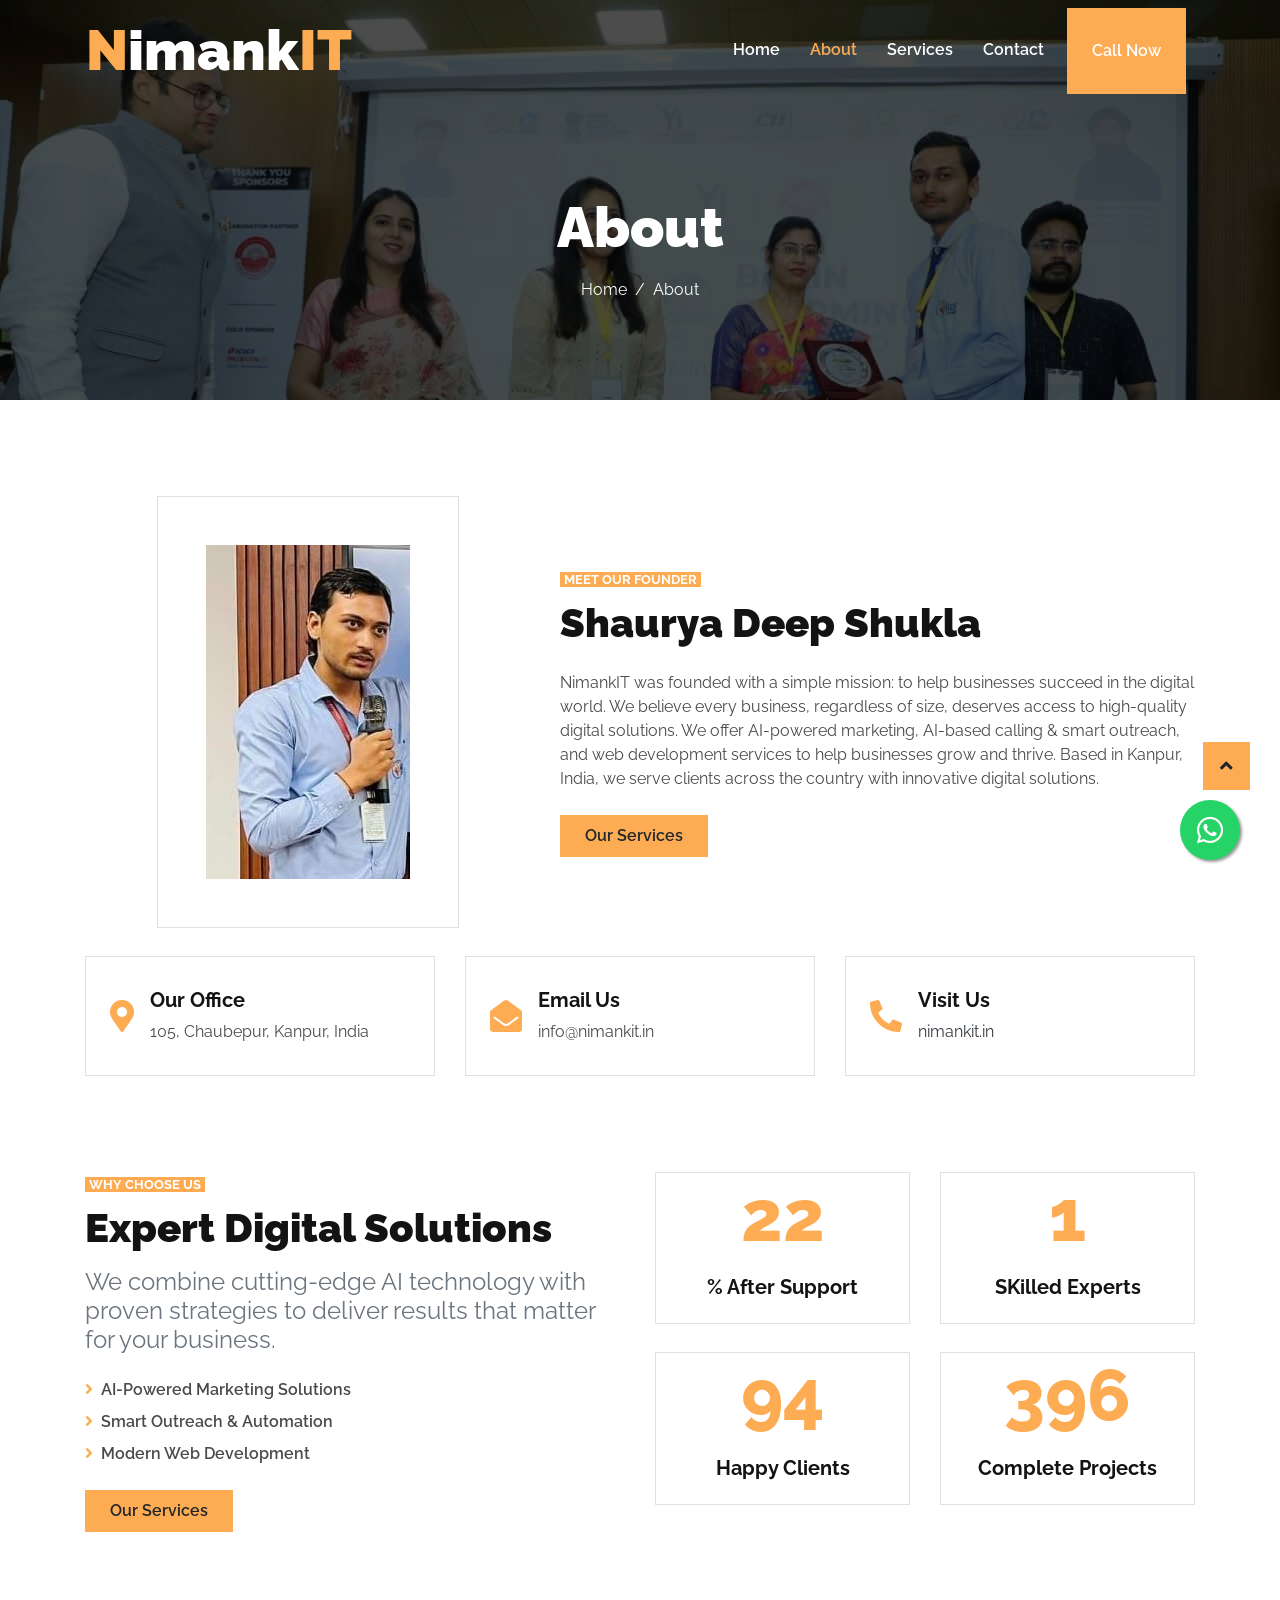
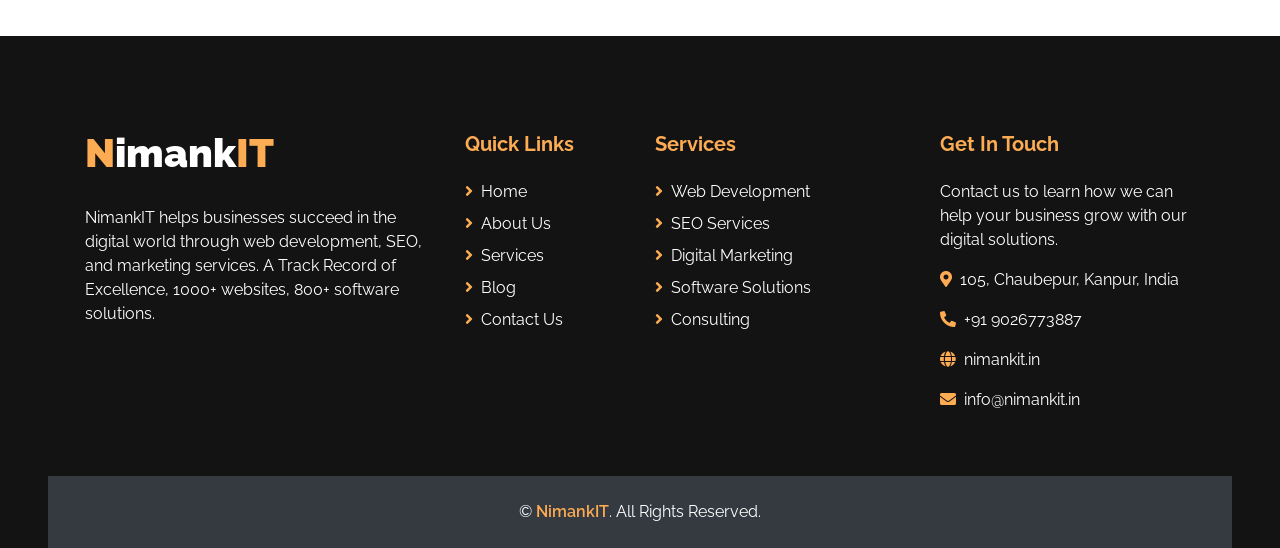
<file: about.html>
<!DOCTYPE html>
<html lang="en">

<head>
    <meta charset="utf-8">
    <title>About NimankIT - Digital Solutions Provider in Kanpur, India</title>
    <meta content="width=device-width, initial-scale=1.0" name="viewport">
    <meta content="NimankIT, about, digital solutions, AI marketing, web development, Kanpur, India, Kanpur Dehat" name="keywords">
    <meta content="Learn about NimankIT - helping businesses succeed in the digital world through AI-powered marketing, AI-based calling, and web development services. Based in Kanpur, India." name="description">

    <!-- Favicon -->
    <link href="img/favicon.ico" rel="icon">

    <!-- Google Web Fonts -->
    <link rel="preconnect" href="https://fonts.gstatic.com">
    <link href="https://fonts.googleapis.com/css2?family=Raleway:wght@400;500;600;700;800;900&display=swap" rel="stylesheet"> 

    <!-- Font Awesome -->
    <link href="https://cdnjs.cloudflare.com/ajax/libs/font-awesome/5.15.0/css/all.min.css" rel="stylesheet">

    <!-- Libraries Stylesheet -->
    <link href="lib/owlcarousel/assets/owl.carousel.min.css" rel="stylesheet">

    <!-- Customized Bootstrap Stylesheet -->
    <link href="css/style.css" rel="stylesheet">
</head>
<!-- Google tag (gtag.js) -->
<script async src="https://www.googletagmanager.com/gtag/js?id=G-TSLTHPM68H"></script>
<script>
  window.dataLayer = window.dataLayer || [];
  function gtag(){dataLayer.push(arguments);}
  gtag('js', new Date());

  gtag('config', 'G-TSLTHPM68H');
</script>


<body>
    <!-- Navbar Start -->
    <div class="container-fluid nav-bar p-0">
        <div class="container-lg p-0">
            <nav class="navbar navbar-expand-lg bg-secondary navbar-dark">
                <a href="index.html" class="navbar-brand">
                    <h1 class="m-0 text-white display-4"><span class="text-primary">N</span>imank<span class="text-primary">IT</span></h1>
                </a>
                <button type="button" class="navbar-toggler" data-toggle="collapse" data-target="#navbarCollapse">
                    <span class="navbar-toggler-icon"></span>
                </button>
                <div class="collapse navbar-collapse justify-content-between" id="navbarCollapse">
                    <div class="navbar-nav ml-auto py-0">
                        <a href="index.html" class="nav-item nav-link">Home</a>
                        <a href="about.html" class="nav-item nav-link active">About</a>
                        <a href="service.html" class="nav-item nav-link">Services</a>
                       
                        <a href="contact.html" class="nav-item nav-link">Contact</a>
                         <a href="tel:+919026773887" class="nav-item nav-link btn btn-primary mx-2 px-4  mt-1 mt-md-0" style="display: flex; align-items: center; border-bottom-radius: 50%;">Call Now</a>
                    </div>
                </div>
            </nav>
        </div>
    </div>
    <!-- Navbar End -->


    <!-- Page Header Start -->
    <div class="container-fluid page-header d-flex flex-column align-items-center justify-content-center pt-0 pt-lg-5 mb-5">
        <h1 class="display-4 text-white mb-3 mt-0 mt-lg-5">About</h1>
        <div class="d-inline-flex text-white">
            <p class="m-0"><a class="text-white" href="">Home</a></p>
            <p class="m-0 px-2">/</p>
            <p class="m-0">About</p>
        </div>
    </div>
    <!-- Page Header Start -->


    <!-- About Start -->
    <div class="container-fluid py-5">
        <div class="container">
            <div class="row align-items-center pb-1">
                <div class="col-lg-5 row align-items-center " style="margin: auto;">
                    <img class="img-thumbnail p-5" src="img/s1.jpg" alt=""  style="width: auto; margin: auto;"  >
                </div>
                <div class="col-lg-7 mt-5 mt-lg-0">
                    <small class="bg-primary text-white text-uppercase font-weight-bold px-1">Meet Our Founder</small>
                    <h1 class="mt-2 mb-4">Shaurya Deep Shukla</h1>
                    <p class="mb-4">NimankIT was founded with a simple mission: to help businesses succeed in the digital world. We believe every business, regardless of size, deserves access to high-quality digital solutions. We offer AI-powered marketing, AI-based calling & smart outreach, and web development services to help businesses grow and thrive. Based in Kanpur, India, we serve clients across the country with innovative digital solutions.</p>
                    <a href="service.html" class="btn btn-primary py-md-2 px-md-4 font-weight-semi-bold">Our Services</a>
                </div>
            </div>
            <div class="row mt-4">
                <div class="col-md-4">
                    <div class="d-flex align-items-center border mb-4 mb-lg-0 p-4" style="height: 120px;">
                        <i class="fa fa-2x fa-map-marker-alt text-primary mr-3"></i>
                        <div class="d-flex flex-column">
                            <h5 class="font-weight-bold">Our Office</h5>
                            <p class="m-0">105, Chaubepur, Kanpur, India</p>
                        </div>
                    </div>
                </div>
                <div class="col-md-4">
                    <div class="d-flex align-items-center border mb-4 mb-lg-0 p-4" style="height: 120px;">
                        <i class="fa fa-2x fa-envelope-open text-primary mr-3"></i>
                        <div class="d-flex flex-column">
                            <h5 class="font-weight-bold">Email Us</h5>
                            <p class="m-0">info@nimankit.in</p>
                        </div>
                    </div>
                </div>
                <div class="col-md-4">
                    <div class="d-flex align-items-center border mb-4 mb-lg-0 p-4" style="height: 120px;">
                        <i class="fas fa-2x fa-phone-alt text-primary mr-3"></i>
                        <div class="d-flex flex-column">
                            <h5 class="font-weight-bold">Visit Us</h5>
                            <p class="m-0"><a href="https://nimankit.in" class="text-dark">nimankit.in</a></p>
                        </div>
                    </div>
                </div>
            </div>
        </div>
    </div>
    <!-- About End -->


    <!-- Features Start -->
    <div class="container-fluid pt-5 pb-2">
        <div class="container">
            <div class="row">
                <div class="col-lg-6 mb-5">
                    <small class="bg-primary text-white text-uppercase font-weight-bold px-1">Why Choose Us</small>
                    <h1 class="mt-2 mb-3">Expert Digital Solutions</h1>
                    <h4 class="font-weight-normal text-muted mb-4">We combine cutting-edge AI technology with proven strategies to deliver results that matter for your business.</h4>
                    <div class="list-inline mb-4">
                        <p class="font-weight-semi-bold mb-2"><i class="fa fa-angle-right text-primary mr-2"></i>AI-Powered Marketing Solutions</p>
                        <p class="font-weight-semi-bold mb-2"><i class="fa fa-angle-right text-primary mr-2"></i>Smart Outreach & Automation</p>
                        <p class="font-weight-semi-bold mb-2"><i class="fa fa-angle-right text-primary mr-2"></i>Modern Web Development</p>
                    </div>
                    <a href="service.html" class="btn btn-primary py-md-2 px-md-4 font-weight-semi-bold">Our Services</a>
                </div>
                <div class="col-lg-6">
                    <div class="row">
                        <div class="col-sm-6 pb-1">
                            <div class="d-flex flex-column align-items-center border px-4 mb-4">
                                <h2
                    class="display-3 text-primary mb-3"
                    data-toggle="counter-up"
                  >
                    100
                  </h2>
                  <h5 class="font-weight-bold mb-4">% After Support</h5>
                </div>
                        </div>
                        <div class="col-sm-6 pb-1">
                            <div class="d-flex flex-column align-items-center border px-4 mb-4">
                                <h2 class="display-3 text-primary mb-3" data-toggle="counter-up">5</h2>
                                <h5 class="font-weight-bold mb-4">SKilled Experts</h5>
                            </div>
                        </div>
                        <div class="col-sm-6 pb-1">
                            <div class="d-flex flex-column align-items-center border px-4 mb-4">
                                <h2 class="display-3 text-primary mb-3" data-toggle="counter-up">425</h2>
                                <h5 class="font-weight-bold mb-4">Happy Clients</h5>
                            </div>
                        </div>
                        <div class="col-sm-6 pb-1">
                            <div class="d-flex flex-column align-items-center border px-4 mb-4">
                                <h2 class="display-3 text-primary mb-3" data-toggle="counter-up">1800</h2>
                                <h5 class="font-weight-bold mb-4">Complete Projects</h5>
                            </div>
                        </div>
                    </div>
                </div>
            </div>
        </div>
    </div>
	<!-- Features End -->
	

	


    <!-- Footer Start -->
    <div class="container-fluid bg-secondary text-white mt-5 pt-5 px-sm-3 px-md-5">
        <div class="container">
            <div class="row pt-5">
                <div class="col-lg-4 col-md-6 mb-5 mb-lg-0">
                    <a href="index.html" class="navbar-brand mb-4 d-block">
                        <h1 class="m-0 mt-n2 text-white display-5"><span class="text-primary">N</span>imank<span class="text-primary">IT</span></h1>
                    </a>
                    <p class="mb-4">NimankIT helps businesses succeed in the digital world through web development, SEO, and marketing services. A Track Record of Excellence, 1000+ websites, 800+ software solutions.</p>
                    
                </div>
            <div class="col-lg-2 col-md-6 mb-5">
                <h5 class="font-weight-bold text-primary mb-4">Quick Links</h5>
                <div class="d-flex flex-column">
                    <a class="text-white mb-2" href="index.html"><i class="fa fa-angle-right text-primary mr-2"></i>Home</a>
                    <a class="text-white mb-2" href="about.html"><i class="fa fa-angle-right text-primary mr-2"></i>About Us</a>
                    <a class="text-white mb-2" href="service.html"><i class="fa fa-angle-right text-primary mr-2"></i>Services</a>
                    <a class="text-white mb-2" href="single.html"><i class="fa fa-angle-right text-primary mr-2"></i>Blog</a>
                    <a class="text-white" href="contact.html"><i class="fa fa-angle-right text-primary mr-2"></i>Contact Us</a>
                </div>
            </div>
            <div class="col-lg-3 col-md-6 mb-5">
                <h5 class="font-weight-bold text-primary mb-4">Services</h5>
                <div class="d-flex flex-column">
                    <a class="text-white mb-2" href="service.html"><i class="fa fa-angle-right text-primary mr-2"></i>Web Development</a>
                    <a class="text-white mb-2" href="service.html"><i class="fa fa-angle-right text-primary mr-2"></i>SEO Services</a>
                    <a class="text-white mb-2" href="service.html"><i class="fa fa-angle-right text-primary mr-2"></i>Digital Marketing</a>
                    <a class="text-white mb-2" href="service.html"><i class="fa fa-angle-right text-primary mr-2"></i>Software Solutions</a>
                    <a class="text-white" href="service.html"><i class="fa fa-angle-right text-primary mr-2"></i>Consulting</a>
                </div>
            </div>
            <div class="col-lg-3 col-md-6 mb-5">
                <h5 class="font-weight-bold text-primary mb-4">Get In Touch</h5>
                <p>Contact us to learn how we can help your business grow with our digital solutions.</p>
                <p><i class="fa fa-map-marker-alt text-primary mr-2"></i>105, Chaubepur, Kanpur, India</p>
                <p><i class="fa fa-phone-alt text-primary mr-2"></i><a href="tel:+919026773887" class="text-white">+91 9026773887</a></p>
                <p><i class="fa fa-globe text-primary mr-2"></i><a href="https://nimankit.in" class="text-white">nimankit.in</a></p>
                <p><i class="fa fa-envelope text-primary mr-2"></i>info@nimankit.in</p>
            </div>
        </div>
    </div>
    <div class="container-fluid py-4 px-sm-3 px-md-5 bg-dark">
        <div class="container">
            <p class="m-0 text-center text-white">
                &copy; <a class="font-weight-semi-bold text-primary" href="https://nimankit.in">NimankIT</a>. All Rights Reserved. 
            </p>
        </div>
    </div>
    <!-- Footer End -->


    <!-- WhatsApp Floating Button -->
    <a href="https://wa.me/919026773887?text=Hi%20NimankIT,%20I%20would%20like%20to%20know%20more%20about%20your%20services" 
       target="_blank" 
       class="whatsapp-float" 
       title="Chat with us on WhatsApp">
        <i class="fab fa-whatsapp"></i>
    </a>

    <!-- Back to Top -->
    <a href="#" class="btn btn-lg btn-primary back-to-top"><i class="fa fa-angle-up"></i></a>


    <!-- JavaScript Libraries -->
    <script src="https://code.jquery.com/jquery-3.4.1.min.js"></script>
    <script src="https://stackpath.bootstrapcdn.com/bootstrap/4.4.1/js/bootstrap.bundle.min.js"></script>
    <script src="lib/easing/easing.min.js"></script>
    <script src="lib/waypoints/waypoints.min.js"></script>
    <script src="lib/counterup/counterup.min.js"></script>
    <script src="lib/owlcarousel/owl.carousel.min.js"></script>

    <!-- Contact Javascript File -->
    <script src="mail/jqBootstrapValidation.min.js"></script>
    <script src="mail/contact.js"></script>

    <!-- Template Javascript -->
    <script src="js/main.js"></script>
</body>

</html>
</file>
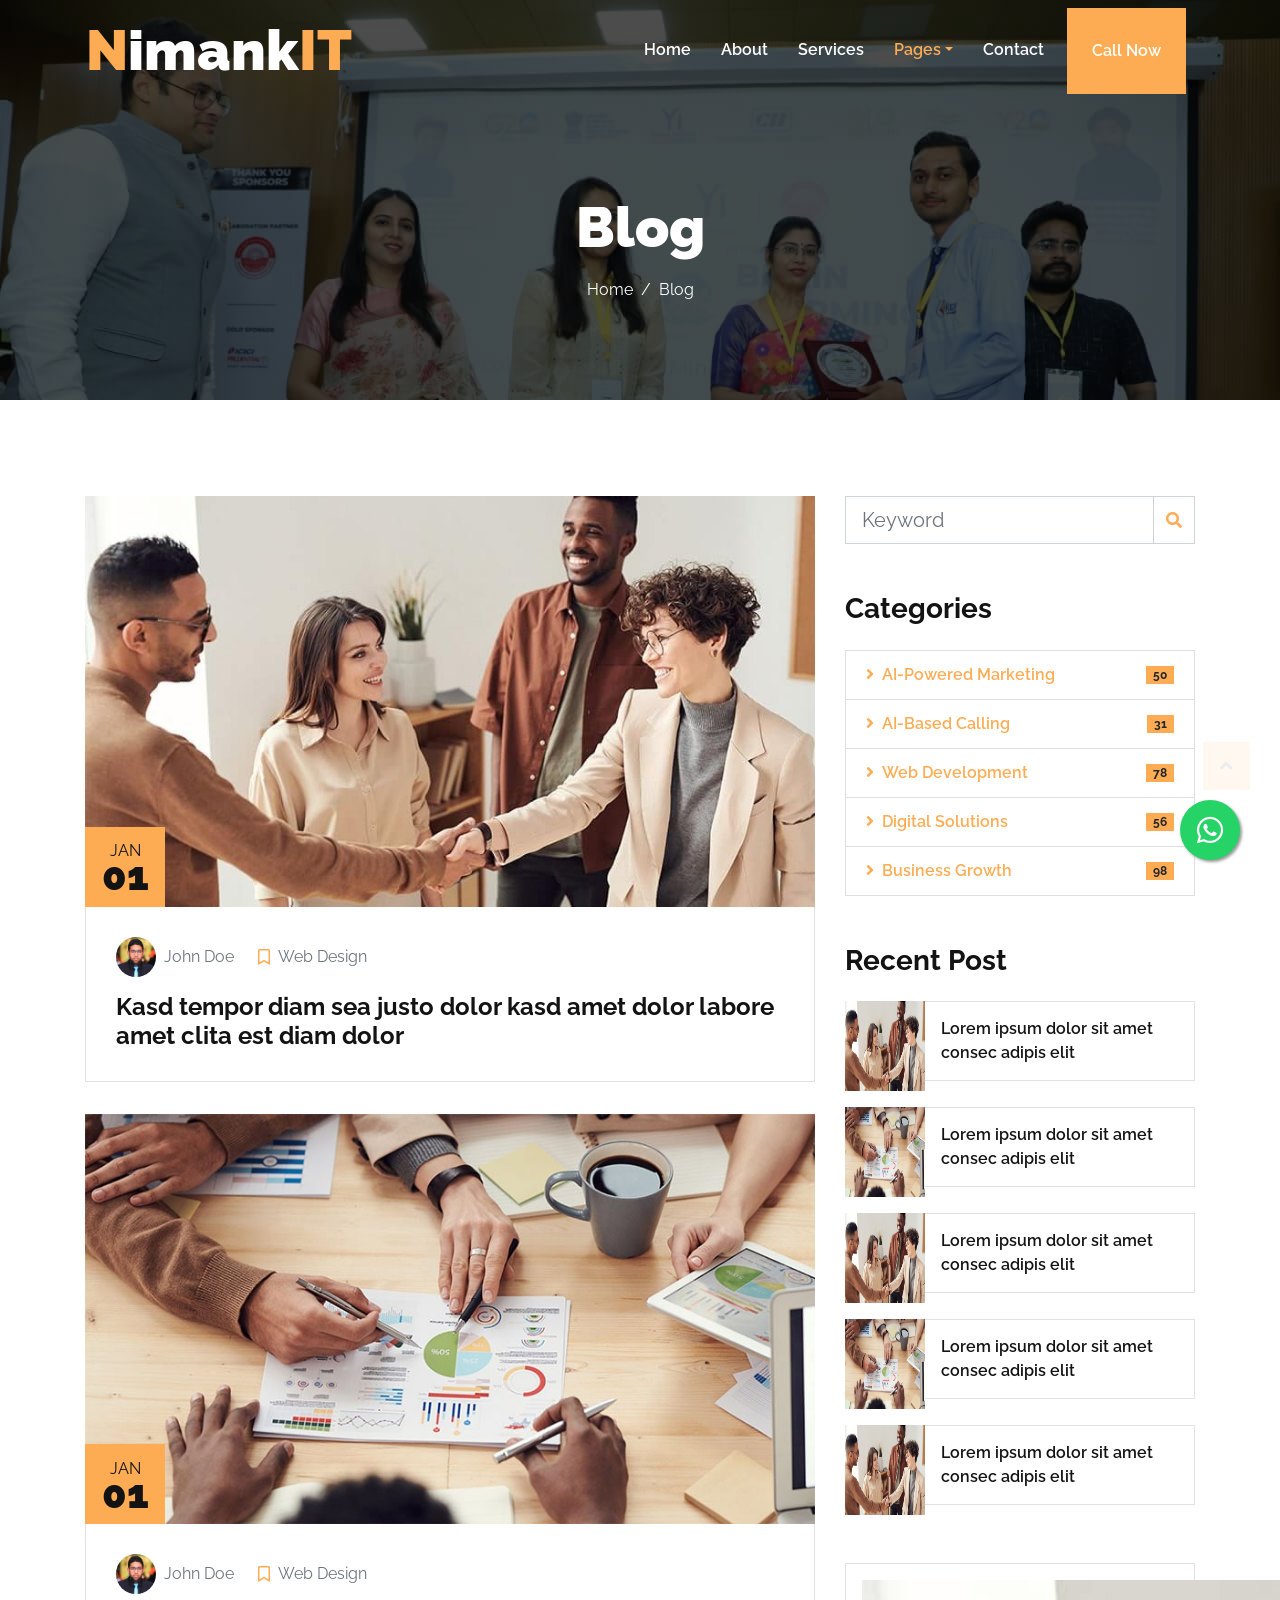
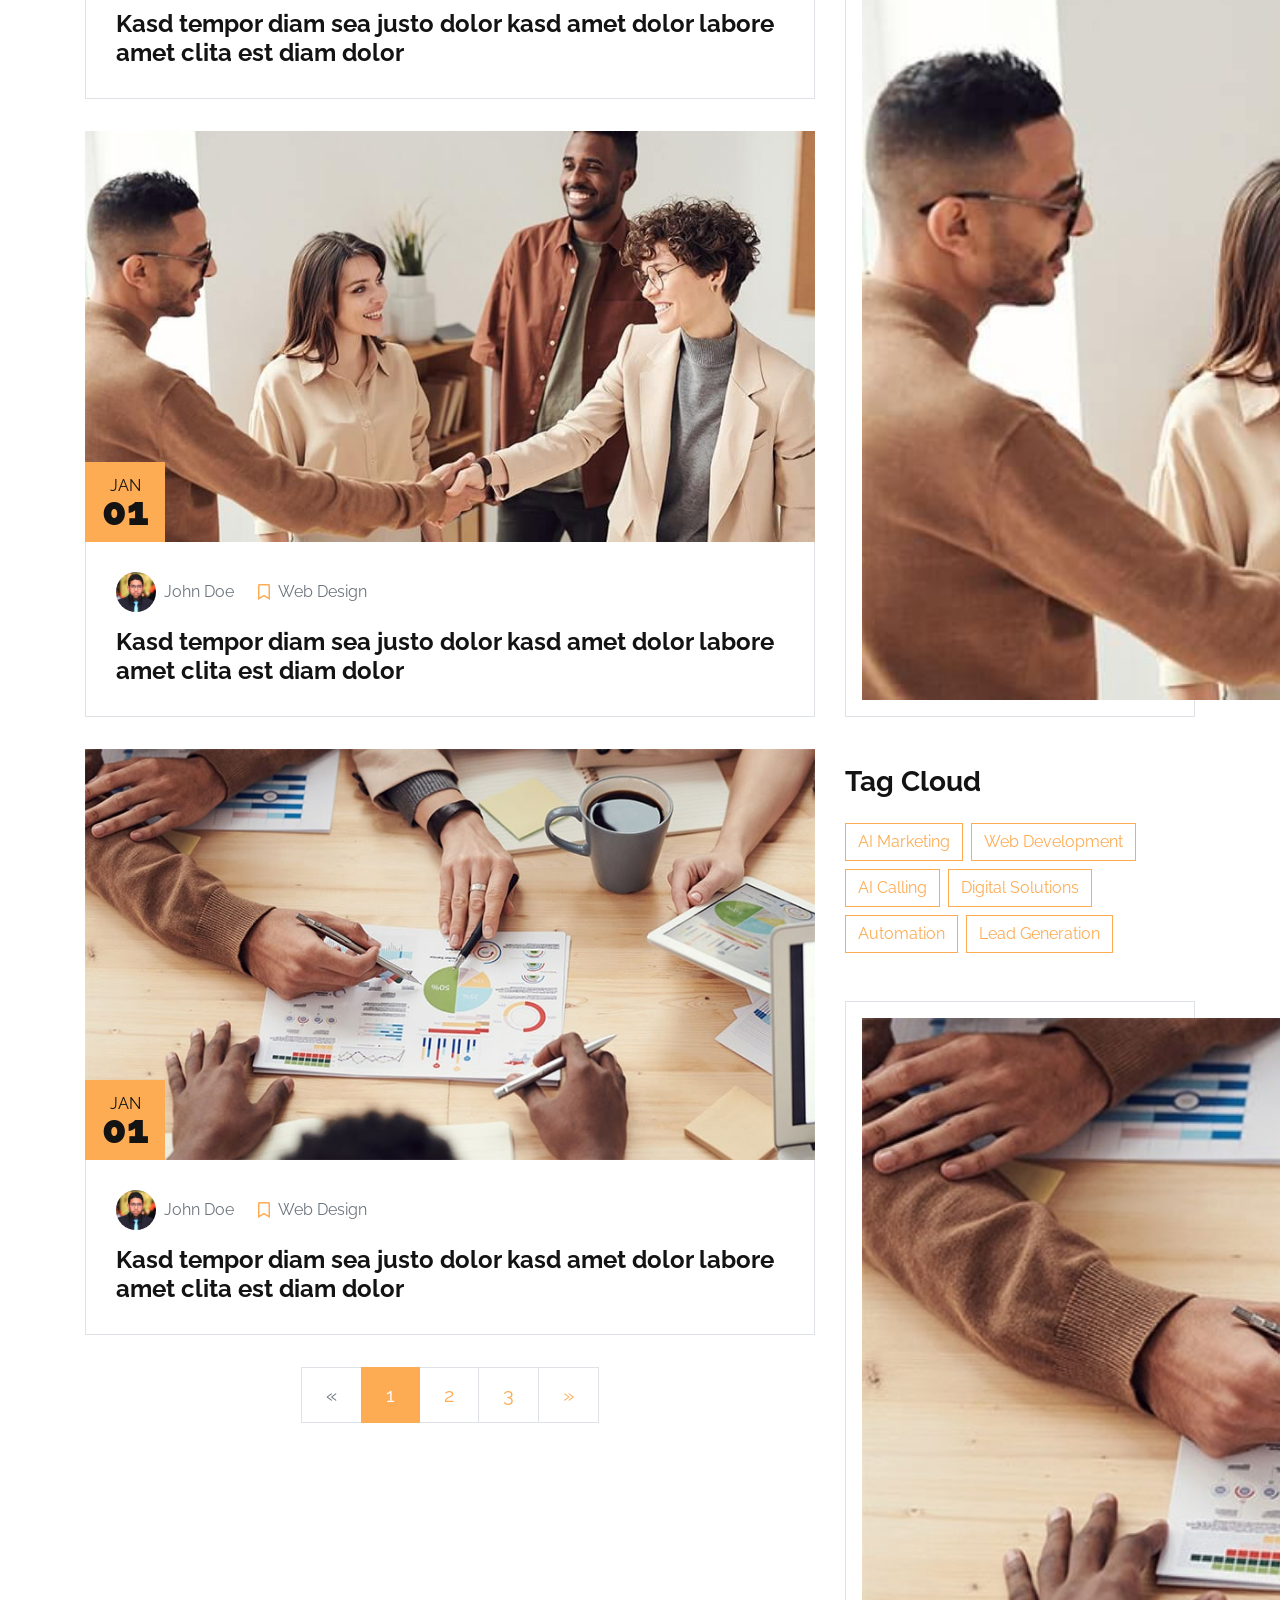
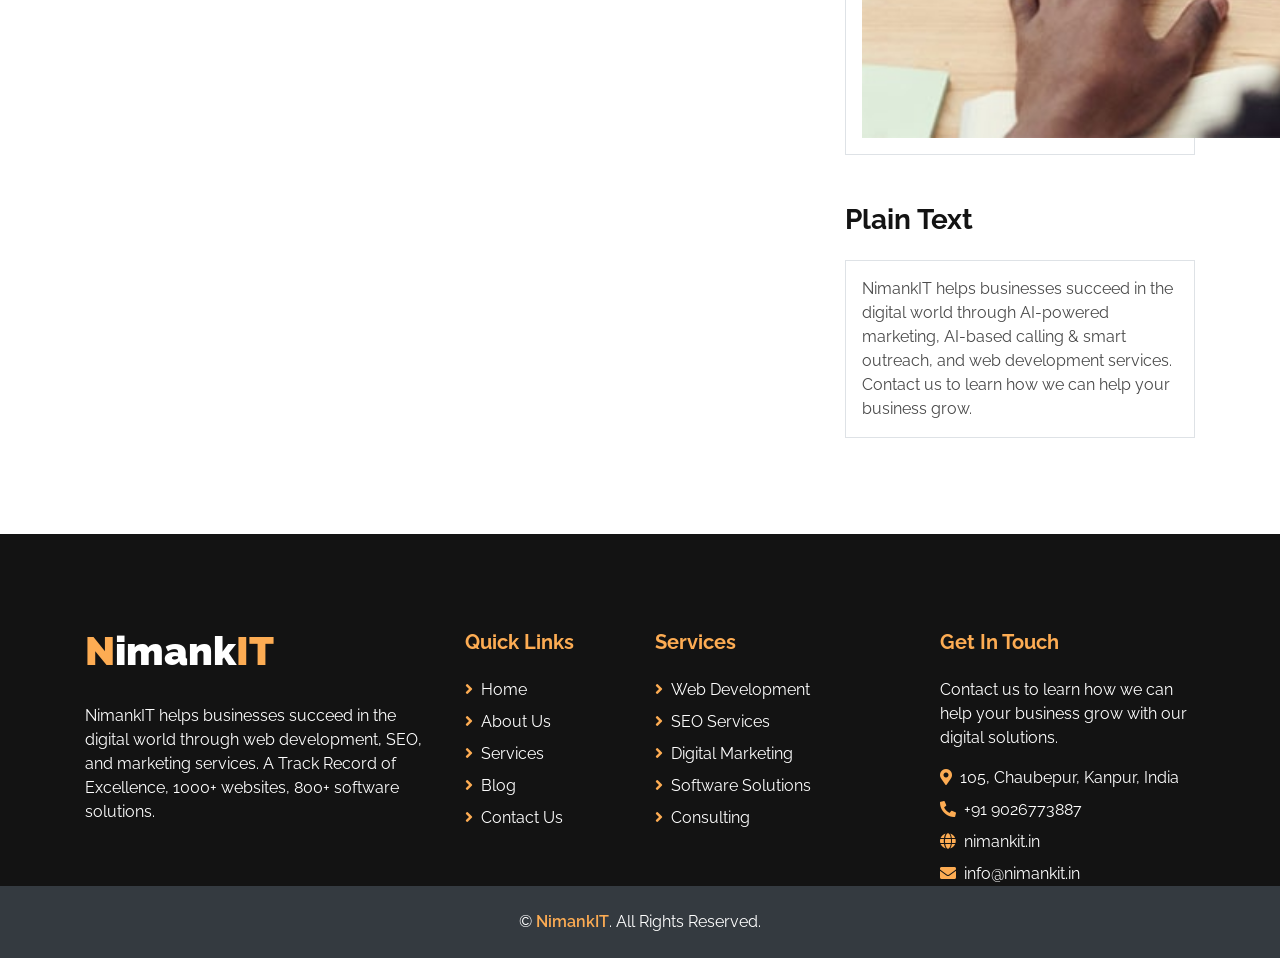
<file: blog.html>
<!DOCTYPE html>
<html lang="en">
  <head>
    <meta charset="utf-8" />
    <title>Blog - NimankIT | Digital Solutions & AI Marketing Insights</title>
    <meta content="width=device-width, initial-scale=1.0" name="viewport" />
    <meta
      content="NimankIT blog, AI marketing blog, web development blog, digital solutions, Kanpur, India"
      name="keywords"
    />
    <meta
      content="Read insights and updates from NimankIT about AI-powered marketing, AI-based calling, web development, and digital solutions for businesses."
      name="description"
    />

    <!-- Favicon -->
    <link href="img/favicon.ico" rel="icon" />

    <!-- Google Web Fonts -->
    <link rel="preconnect" href="https://fonts.gstatic.com" />
    <link
      href="https://fonts.googleapis.com/css2?family=Raleway:wght@400;500;600;700;800;900&display=swap"
      rel="stylesheet"
    />

    <!-- Font Awesome -->
    <link
      href="https://cdnjs.cloudflare.com/ajax/libs/font-awesome/5.15.0/css/all.min.css"
      rel="stylesheet"
    />

    <!-- Libraries Stylesheet -->
    <link href="lib/owlcarousel/assets/owl.carousel.min.css" rel="stylesheet" />

    <!-- Customized Bootstrap Stylesheet -->
    <link href="css/style.css" rel="stylesheet" />
  </head>
  <!-- Google tag (gtag.js) -->
  <script
    async
    src="https://www.googletagmanager.com/gtag/js?id=G-TSLTHPM68H"
  ></script>
  <script>
    window.dataLayer = window.dataLayer || [];
    function gtag() {
      dataLayer.push(arguments);
    }
    gtag("js", new Date());

    gtag("config", "G-TSLTHPM68H");
  </script>

  <body>
    <style>
      .img-fluid {
        min-height: 10vh;
      }
    </style>
    <!-- Navbar Start -->
    <div class="container-fluid nav-bar p-0">
      <div class="container-lg p-0">
        <nav class="navbar navbar-expand-lg bg-secondary navbar-dark">
          <a href="index.html" class="navbar-brand">
            <h1 class="m-0 text-white display-4">
              <span class="text-primary">N</span>imank<span class="text-primary"
                >IT</span
              >
            </h1>
          </a>
          <button
            type="button"
            class="navbar-toggler"
            data-toggle="collapse"
            data-target="#navbarCollapse"
          >
            <span class="navbar-toggler-icon"></span>
          </button>
          <div
            class="collapse navbar-collapse justify-content-between"
            id="navbarCollapse"
          >
            <div class="navbar-nav ml-auto py-0">
              <a href="index.html" class="nav-item nav-link">Home</a>
              <a href="about.html" class="nav-item nav-link">About</a>
              <a href="service.html" class="nav-item nav-link">Services</a>
              <div class="nav-item dropdown">
                <a
                  href="#"
                  class="nav-link dropdown-toggle active"
                  data-toggle="dropdown"
                  >Pages</a
                >
                <div class="dropdown-menu border-0 rounded-0 m-0">
                  <a href="blog.html" class="dropdown-item active">Blog Grid</a>
                  <a href="single.html" class="dropdown-item">Blog Detail</a>
                </div>
              </div>
              <a href="contact.html" class="nav-item nav-link">Contact</a>
              <a
                href="tel:+919026773887"
                class="nav-item nav-link btn btn-primary mx-2 px-4 mt-1 mt-md-0"
                style="
                  display: flex;
                  align-items: center;
                  border-bottom-radius: 50%;
                "
                >Call Now</a
              >
            </div>
          </div>
        </nav>
      </div>
    </div>
    <!-- Navbar End -->

    <!-- Page Header Start -->
    <div
      class="container-fluid page-header d-flex flex-column align-items-center justify-content-center pt-0 pt-lg-5 mb-5"
    >
      <h1 class="display-4 text-white mb-3 mt-0 mt-lg-5">Blog</h1>
      <div class="d-inline-flex text-white">
        <p class="m-0"><a class="text-white" href="">Home</a></p>
        <p class="m-0 px-2">/</p>
        <p class="m-0">Blog</p>
      </div>
    </div>
    <!-- Page Header Start -->

    <!-- Blog Start -->
    <div class="container py-5">
      <div class="row">
        <!-- Blog Grid Start -->
        <div class="col-lg-8">
          <div class="row">
            <div class="col-md-12 mb-3">
              <div class="position-relative">
                <img class="img-fluid w-100" src="img/blog-1.jpg" alt="" />
                <div
                  class="position-absolute bg-primary d-flex flex-column align-items-center justify-content-center"
                  style="width: 80px; height: 80px; bottom: 0; left: 0"
                >
                  <h6 class="text-uppercase mt-2 mb-n2">Jan</h6>
                  <h1 class="m-0">01</h1>
                </div>
              </div>
              <div class="border border-top-0 mb-3" style="padding: 30px">
                <div class="d-flex mb-3">
                  <div class="d-flex align-items-center">
                    <img
                      class="rounded-circle"
                      style="width: 40px; height: 40px"
                      src="img/user.jpg"
                      alt=""
                    />
                    <a class="text-muted ml-2" href="">John Doe</a>
                  </div>
                  <div class="d-flex align-items-center ml-4">
                    <i class="far fa-bookmark text-primary"></i>
                    <a class="text-muted ml-2" href="">Web Design</a>
                  </div>
                </div>
                <a class="h4 font-weight-bold" href=""
                  >Kasd tempor diam sea justo dolor kasd amet dolor labore amet
                  clita est diam dolor</a
                >
              </div>
            </div>
            <div class="col-md-12 mb-3">
              <div class="position-relative">
                <img class="img-fluid w-100" src="img/blog-2.jpg" alt="" />
                <div
                  class="position-absolute bg-primary d-flex flex-column align-items-center justify-content-center"
                  style="width: 80px; height: 80px; bottom: 0; left: 0"
                >
                  <h6 class="text-uppercase mt-2 mb-n2">Jan</h6>
                  <h1 class="m-0">01</h1>
                </div>
              </div>
              <div class="border border-top-0 mb-3" style="padding: 30px">
                <div class="d-flex mb-3">
                  <div class="d-flex align-items-center">
                    <img
                      class="rounded-circle"
                      style="width: 40px; height: 40px"
                      src="img/user.jpg"
                      alt=""
                    />
                    <a class="text-muted ml-2" href="">John Doe</a>
                  </div>
                  <div class="d-flex align-items-center ml-4">
                    <i class="far fa-bookmark text-primary"></i>
                    <a class="text-muted ml-2" href="">Web Design</a>
                  </div>
                </div>
                <a class="h4 font-weight-bold" href=""
                  >Kasd tempor diam sea justo dolor kasd amet dolor labore amet
                  clita est diam dolor</a
                >
              </div>
            </div>
            <div class="col-md-12 mb-3">
              <div class="position-relative">
                <img class="img-fluid w-100" src="img/blog-1.jpg" alt="" />
                <div
                  class="position-absolute bg-primary d-flex flex-column align-items-center justify-content-center"
                  style="width: 80px; height: 80px; bottom: 0; left: 0"
                >
                  <h6 class="text-uppercase mt-2 mb-n2">Jan</h6>
                  <h1 class="m-0">01</h1>
                </div>
              </div>
              <div class="border border-top-0 mb-3" style="padding: 30px">
                <div class="d-flex mb-3">
                  <div class="d-flex align-items-center">
                    <img
                      class="rounded-circle"
                      style="width: 40px; height: 40px"
                      src="img/user.jpg"
                      alt=""
                    />
                    <a class="text-muted ml-2" href="">John Doe</a>
                  </div>
                  <div class="d-flex align-items-center ml-4">
                    <i class="far fa-bookmark text-primary"></i>
                    <a class="text-muted ml-2" href="">Web Design</a>
                  </div>
                </div>
                <a class="h4 font-weight-bold" href=""
                  >Kasd tempor diam sea justo dolor kasd amet dolor labore amet
                  clita est diam dolor</a
                >
              </div>
            </div>
            <div class="col-md-12 mb-3">
              <div class="position-relative">
                <img class="img-fluid w-100" src="img/blog-2.jpg" alt="" />
                <div
                  class="position-absolute bg-primary d-flex flex-column align-items-center justify-content-center"
                  style="width: 80px; height: 80px; bottom: 0; left: 0"
                >
                  <h6 class="text-uppercase mt-2 mb-n2">Jan</h6>
                  <h1 class="m-0">01</h1>
                </div>
              </div>
              <div class="border border-top-0 mb-3" style="padding: 30px">
                <div class="d-flex mb-3">
                  <div class="d-flex align-items-center">
                    <img
                      class="rounded-circle"
                      style="width: 40px; height: 40px"
                      src="img/user.jpg"
                      alt=""
                    />
                    <a class="text-muted ml-2" href="">John Doe</a>
                  </div>
                  <div class="d-flex align-items-center ml-4">
                    <i class="far fa-bookmark text-primary"></i>
                    <a class="text-muted ml-2" href="">Web Design</a>
                  </div>
                </div>
                <a class="h4 font-weight-bold" href=""
                  >Kasd tempor diam sea justo dolor kasd amet dolor labore amet
                  clita est diam dolor</a
                >
              </div>
            </div>
          </div>
          <div class="row">
            <div class="col-12">
              <nav aria-label="Page navigation">
                <ul
                  class="pagination pagination-lg justify-content-center mb-0"
                >
                  <li class="page-item disabled">
                    <a class="page-link" href="#" aria-label="Previous">
                      <span aria-hidden="true">&laquo;</span>
                      <span class="sr-only">Previous</span>
                    </a>
                  </li>
                  <li class="page-item active">
                    <a class="page-link" href="#">1</a>
                  </li>
                  <li class="page-item"><a class="page-link" href="#">2</a></li>
                  <li class="page-item"><a class="page-link" href="#">3</a></li>
                  <li class="page-item">
                    <a class="page-link" href="#" aria-label="Next">
                      <span aria-hidden="true">&raquo;</span>
                      <span class="sr-only">Next</span>
                    </a>
                  </li>
                </ul>
              </nav>
            </div>
          </div>
        </div>
        <!-- Blog Grid End -->

        <!-- Sidebar Start -->
        <div class="col-lg-4 mt-5 mt-lg-0">
          <!-- Search Form Start -->
          <div class="mb-5">
            <form action="">
              <div class="input-group">
                <input
                  type="text"
                  class="form-control form-control-lg"
                  placeholder="Keyword"
                />
                <div class="input-group-append">
                  <span class="input-group-text bg-transparent text-primary"
                    ><i class="fa fa-search"></i
                  ></span>
                </div>
              </div>
            </form>
          </div>
          <!-- Search Form End -->

          <!-- Category Start -->
          <div class="mb-5">
            <h3 class="font-weight-bold mb-4">Categories</h3>
            <ul class="list-group">
              <li
                class="list-group-item d-flex justify-content-between align-items-center"
              >
                <a class="font-weight-semi-bold text-decoration-none" href="#"
                  ><i class="fa fa-angle-right mr-2"></i>AI-Powered Marketing</a
                >
                <span class="badge badge-primary badge-pill">50</span>
              </li>
              <li
                class="list-group-item d-flex justify-content-between align-items-center"
              >
                <a class="font-weight-semi-bold text-decoration-none" href="#"
                  ><i class="fa fa-angle-right mr-2"></i>AI-Based Calling</a
                >
                <span class="badge badge-primary badge-pill">31</span>
              </li>
              <li
                class="list-group-item d-flex justify-content-between align-items-center"
              >
                <a class="font-weight-semi-bold text-decoration-none" href="#"
                  ><i class="fa fa-angle-right mr-2"></i>Web Development</a
                >
                <span class="badge badge-primary badge-pill">78</span>
              </li>
              <li
                class="list-group-item d-flex justify-content-between align-items-center"
              >
                <a class="font-weight-semi-bold text-decoration-none" href="#"
                  ><i class="fa fa-angle-right mr-2"></i>Digital Solutions</a
                >
                <span class="badge badge-primary badge-pill">56</span>
              </li>
              <li
                class="list-group-item d-flex justify-content-between align-items-center"
              >
                <a class="font-weight-semi-bold text-decoration-none" href="#"
                  ><i class="fa fa-angle-right mr-2"></i>Business Growth</a
                >
                <span class="badge badge-primary badge-pill">98</span>
              </li>
            </ul>
          </div>
          <!-- Category End -->

          <!-- Recent Post Start -->
          <div class="mb-5">
            <h3 class="font-weight-bold mb-4">Recent Post</h3>
            <div class="d-flex mb-3">
              <img
                class="img-fluid"
                src="img/blog-1.jpg"
                style="width: 80px; height: 80px"
                alt=""
              />
              <div
                class="d-flex align-items-center border border-left-0 px-3"
                style="height: 80px"
              >
                <a class="text-secondary font-weight-semi-bold" href=""
                  >Lorem ipsum dolor sit amet consec adipis elit</a
                >
              </div>
            </div>
            <div class="d-flex mb-3">
              <img
                class="img-fluid"
                src="img/blog-2.jpg"
                style="width: 80px; height: 80px"
                alt=""
              />
              <div
                class="d-flex align-items-center border border-left-0 px-3"
                style="height: 80px"
              >
                <a class="text-secondary font-weight-semi-bold" href=""
                  >Lorem ipsum dolor sit amet consec adipis elit</a
                >
              </div>
            </div>
            <div class="d-flex mb-3">
              <img
                class="img-fluid"
                src="img/blog-1.jpg"
                style="width: 80px; height: 80px"
                alt=""
              />
              <div
                class="d-flex align-items-center border border-left-0 px-3"
                style="height: 80px"
              >
                <a class="text-secondary font-weight-semi-bold" href=""
                  >Lorem ipsum dolor sit amet consec adipis elit</a
                >
              </div>
            </div>
            <div class="d-flex mb-3">
              <img
                class="img-fluid"
                src="img/blog-2.jpg"
                style="width: 80px; height: 80px"
                alt=""
              />
              <div
                class="d-flex align-items-center border border-left-0 px-3"
                style="height: 80px"
              >
                <a class="text-secondary font-weight-semi-bold" href=""
                  >Lorem ipsum dolor sit amet consec adipis elit</a
                >
              </div>
            </div>
            <div class="d-flex mb-3">
              <img
                class="img-fluid"
                src="img/blog-1.jpg"
                style="width: 80px; height: 80px"
                alt=""
              />
              <div
                class="d-flex align-items-center border border-left-0 px-3"
                style="height: 80px"
              >
                <a class="text-secondary font-weight-semi-bold" href=""
                  >Lorem ipsum dolor sit amet consec adipis elit</a
                >
              </div>
            </div>
          </div>
          <!-- Recent Post End -->

          <!-- Image Start -->
          <div class="border p-3 mb-5">
            <img src="img/blog-1.jpg" alt="" class="img-fluid" />
          </div>
          <!-- Image End -->

          <!-- Tags Start -->
          <div class="mb-5">
            <h3 class="font-weight-bold mb-4">Tag Cloud</h3>
            <div class="d-flex flex-wrap m-n1">
              <a href="" class="btn btn-outline-primary m-1">AI Marketing</a>
              <a href="" class="btn btn-outline-primary m-1">Web Development</a>
              <a href="" class="btn btn-outline-primary m-1">AI Calling</a>
              <a href="" class="btn btn-outline-primary m-1"
                >Digital Solutions</a
              >
              <a href="" class="btn btn-outline-primary m-1">Automation</a>
              <a href="" class="btn btn-outline-primary m-1">Lead Generation</a>
            </div>
          </div>
          <!-- Tags End -->

          <!-- Image Start -->
          <div class="border p-3 mb-5">
            <img src="img/blog-2.jpg" alt="" class="img-fluid" />
          </div>
          <!-- Image End -->

          <!-- Plain Text Start -->
          <div>
            <h3 class="font-weight-bold mb-4">Plain Text</h3>
            <div class="border p-3">
              NimankIT helps businesses succeed in the digital world through
              AI-powered marketing, AI-based calling & smart outreach, and web
              development services. Contact us to learn how we can help your
              business grow.
            </div>
          </div>
          <!-- Plain Text End -->
        </div>
        <!-- Sidebar End -->
      </div>
    </div>
    <!-- Blog End -->

    <!-- Footer Start -->
    <div
      class="container-fluid bg-secondary text-white mt-5 pt-5 px-sm-3 px-md-5"
    >
      <div class="container">
        <div class="row pt-5">
          <div class="col-lg-4 col-md-6 mb-5 mb-lg-0">
            <a href="index.html" class="navbar-brand mb-4 d-block">
              <h1 class="m-0 mt-n2 text-white display-5">
                <span class="text-primary">N</span>imank<span
                  class="text-primary"
                  >IT</span
                >
              </h1>
            </a>
            <p class="mb-4">
              NimankIT helps businesses succeed in the digital world through web
              development, SEO, and marketing services. A Track Record of
              Excellence, 1000+ websites, 800+ software solutions.
            </p>
          </div>
          <div class="col-lg-2 col-md-6 mb-5 mb-lg-0">
            <h5 class="font-weight-bold text-primary mb-4">Quick Links</h5>
            <div class="d-flex flex-column">
              <a class="text-white mb-2" href="index.html"
                ><i class="fa fa-angle-right text-primary mr-2"></i>Home</a
              >
              <a class="text-white mb-2" href="about.html"
                ><i class="fa fa-angle-right text-primary mr-2"></i>About Us</a
              >
              <a class="text-white mb-2" href="service.html"
                ><i class="fa fa-angle-right text-primary mr-2"></i>Services</a
              >
              <a class="text-white mb-2" href="single.html"
                ><i class="fa fa-angle-right text-primary mr-2"></i>Blog</a
              >
              <a class="text-white" href="contact.html"
                ><i class="fa fa-angle-right text-primary mr-2"></i>Contact
                Us</a
              >
            </div>
          </div>
          <div class="col-lg-3 col-md-6 mb-5 mb-lg-0">
            <h5 class="font-weight-bold text-primary mb-4">Services</h5>
            <div class="d-flex flex-column">
              <a class="text-white mb-2" href="service.html"
                ><i class="fa fa-angle-right text-primary mr-2"></i>Web
                Development</a
              >
              <a class="text-white mb-2" href="service.html"
                ><i class="fa fa-angle-right text-primary mr-2"></i>SEO
                Services</a
              >
              <a class="text-white mb-2" href="service.html"
                ><i class="fa fa-angle-right text-primary mr-2"></i>Digital
                Marketing</a
              >
              <a class="text-white mb-2" href="service.html"
                ><i class="fa fa-angle-right text-primary mr-2"></i>Software
                Solutions</a
              >
              <a class="text-white" href="service.html"
                ><i class="fa fa-angle-right text-primary mr-2"></i
                >Consulting</a
              >
            </div>
          </div>
          <div class="col-lg-3 col-md-6 mb-5 mb-lg-0">
            <h5 class="font-weight-bold text-primary mb-4">Get In Touch</h5>
            <p class="mb-3">
              Contact us to learn how we can help your business grow with our
              digital solutions.
            </p>
            <p class="mb-2">
              <i class="fa fa-map-marker-alt text-primary mr-2"></i>105,
              Chaubepur, Kanpur, India
            </p>
            <p class="mb-2">
              <i class="fa fa-phone-alt text-primary mr-2"></i
              ><a href="tel:+919026773887" class="text-white">+91 9026773887</a>
            </p>
            <p class="mb-2">
              <i class="fa fa-globe text-primary mr-2"></i
              ><a href="https://nimankit.in" class="text-white">nimankit.in</a>
            </p>
            <p class="mb-0">
              <i class="fa fa-envelope text-primary mr-2"></i
              ><a href="mailto:info@nimankit.in" class="text-white"
                >info@nimankit.in</a
              >
            </p>
          </div>
        </div>
      </div>
    </div>
    <div class="container-fluid py-4 px-sm-3 px-md-5 bg-dark">
      <div class="container">
        <p class="m-0 text-center text-white">
          &copy;
          <a
            class="font-weight-semi-bold text-primary"
            href="https://nimankit.in"
            >NimankIT</a
          >. All Rights Reserved.
        </p>
      </div>
    </div>
    <!-- Footer End -->

    <!-- WhatsApp Floating Button -->
    <a
      href="https://wa.me/919026773887?text=Hi%20NimankIT,%20I%20would%20like%20to%20know%20more%20about%20your%20services"
      target="_blank"
      class="whatsapp-float"
      title="Chat with us on WhatsApp"
    >
      <i class="fab fa-whatsapp"></i>
    </a>

    <!-- Back to Top -->
    <a href="#" class="btn btn-lg btn-primary back-to-top"
      ><i class="fa fa-angle-up"></i
    ></a>

    <!-- JavaScript Libraries -->
    <script src="https://code.jquery.com/jquery-3.4.1.min.js"></script>
    <script src="https://stackpath.bootstrapcdn.com/bootstrap/4.4.1/js/bootstrap.bundle.min.js"></script>
    <script src="lib/easing/easing.min.js"></script>
    <script src="lib/waypoints/waypoints.min.js"></script>
    <script src="lib/counterup/counterup.min.js"></script>
    <script src="lib/owlcarousel/owl.carousel.min.js"></script>

    <!-- Contact Javascript File -->
    <script src="mail/jqBootstrapValidation.min.js"></script>
    <script src="mail/contact.js"></script>

    <!-- Template Javascript -->
    <script src="js/main.js"></script>
  </body>
</html>
</file>
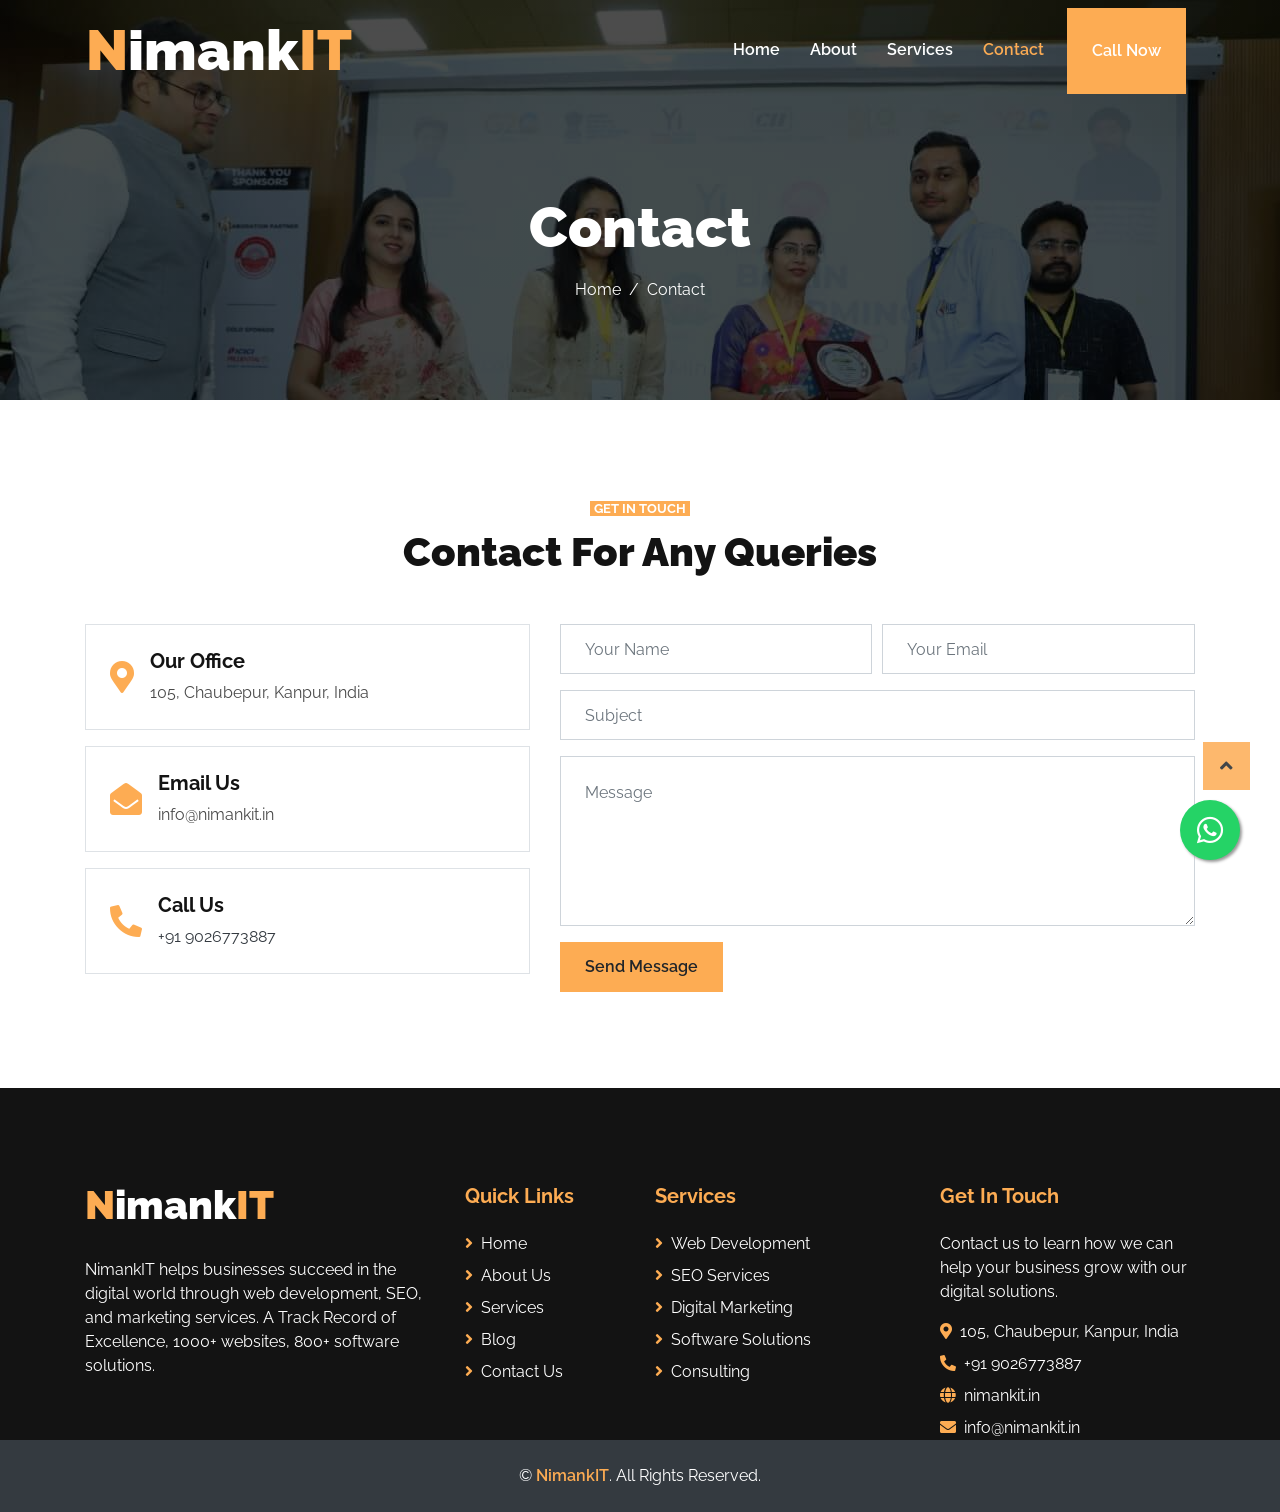
<file: contact.html>
<!DOCTYPE html>
<html lang="en">
  <head>
    <meta charset="utf-8" />
    <title>Contact NimankIT - Get in Touch | Kanpur, India</title>
    <meta content="width=device-width, initial-scale=1.0" name="viewport" />
    <meta
      content="contact NimankIT, AI marketing, AI calling, web development, Kanpur, India, Chaubepur"
      name="keywords"
    />
    <meta
      content="Contact NimankIT for AI-powered marketing, AI-based calling, and web development services. Located in Kanpur, India. Get in touch today!"
      name="description"
    />

    <!-- Favicon -->
    <link href="img/favicon.ico" rel="icon" />

    <!-- Google Web Fonts -->
    <link rel="preconnect" href="https://fonts.gstatic.com" />
    <link
      href="https://fonts.googleapis.com/css2?family=Raleway:wght@400;500;600;700;800;900&display=swap"
      rel="stylesheet"
    />

    <!-- Font Awesome -->
    <link
      href="https://cdnjs.cloudflare.com/ajax/libs/font-awesome/5.15.0/css/all.min.css"
      rel="stylesheet"
    />

    <!-- Libraries Stylesheet -->
    <link href="lib/owlcarousel/assets/owl.carousel.min.css" rel="stylesheet" />

    <!-- Customized Bootstrap Stylesheet -->
    <link href="css/style.css" rel="stylesheet" />
  </head>
  <!-- Google tag (gtag.js) -->
  <script
    async
    src="https://www.googletagmanager.com/gtag/js?id=G-TSLTHPM68H"
  ></script>
  <script>
    window.dataLayer = window.dataLayer || [];
    function gtag() {
      dataLayer.push(arguments);
    }
    gtag("js", new Date());

    gtag("config", "G-TSLTHPM68H");
  </script>

  <body>
    <!-- Navbar Start -->
    <div class="container-fluid nav-bar p-0">
      <div class="container-lg p-0">
        <nav class="navbar navbar-expand-lg bg-secondary navbar-dark">
          <a href="index.html" class="navbar-brand">
            <h1 class="m-0 text-white display-4">
              <span class="text-primary">N</span>imank<span class="text-primary"
                >IT</span
              >
            </h1>
          </a>
          <button
            type="button"
            class="navbar-toggler"
            data-toggle="collapse"
            data-target="#navbarCollapse"
          >
            <span class="navbar-toggler-icon"></span>
          </button>
          <div
            class="collapse navbar-collapse justify-content-between"
            id="navbarCollapse"
          >
            <div class="navbar-nav ml-auto py-0">
              <a href="index.html" class="nav-item nav-link">Home</a>
              <a href="about.html" class="nav-item nav-link">About</a>
              <a href="service.html" class="nav-item nav-link">Services</a>

              <a href="contact.html" class="nav-item nav-link active"
                >Contact</a
              >
              <a
                href="tel:+919026773887"
                class="nav-item nav-link btn btn-primary mx-2 px-4 mt-1 mt-md-0"
                style="
                  display: flex;
                  align-items: center;
                  border-bottom-radius: 50%;
                "
                >Call Now</a
              >
            </div>
          </div>
        </nav>
      </div>
    </div>
    <!-- Navbar End -->

    <!-- Page Header Start -->
    <div
      class="container-fluid page-header d-flex flex-column align-items-center justify-content-center pt-0 pt-lg-5 mb-5"
    >
      <h1 class="display-4 text-white mb-3 mt-0 mt-lg-5">Contact</h1>
      <div class="d-inline-flex text-white">
        <p class="m-0"><a class="text-white" href="">Home</a></p>
        <p class="m-0 px-2">/</p>
        <p class="m-0">Contact</p>
      </div>
    </div>
    <!-- Page Header Start -->

    <!-- Contact Start -->
    <div class="container-fluid py-5">
      <div class="container">
        <div class="text-center">
          <small
            class="bg-primary text-white text-uppercase font-weight-bold text-center px-1"
            >Get In Touch</small
          >
          <h1 class="mt-2 mb-5">Contact For Any Queries</h1>
        </div>
        <div class="row">
          <div class="col-md-5">
            <div class="d-flex align-items-center border mb-3 p-4">
              <i class="fa fa-2x fa-map-marker-alt text-primary mr-3"></i>
              <div class="d-flex flex-column">
                <h5 class="font-weight-bold">Our Office</h5>
                <p class="m-0">105, Chaubepur, Kanpur, India</p>
              </div>
            </div>
            <div class="d-flex align-items-center border mb-3 p-4">
              <i class="fa fa-2x fa-envelope-open text-primary mr-3"></i>
              <div class="d-flex flex-column">
                <h5 class="font-weight-bold">Email Us</h5>
                <p class="m-0">info@nimankit.in</p>
              </div>
            </div>
            <div class="d-flex align-items-center border mb-3 mb-md-0 p-4">
              <i class="fas fa-2x fa-phone-alt text-primary mr-3"></i>
              <div class="d-flex flex-column">
                <h5 class="font-weight-bold">Call Us</h5>
                <p class="m-0">
                  <a href="tel:+919026773887" class="text-dark"
                    >+91 9026773887</a
                  >
                </p>
              </div>
            </div>
          </div>
          <div class="col-md-7">
            <div class="contact-form">
              <form id="contactForm" onsubmit="sendToWhatsApp(event)">
                <div class="form-row">
                  <div class="col-md-6 mb-3">
                    <input
                      type="text"
                      class="form-control p-4"
                      id="name"
                      placeholder="Your Name"
                      required
                    />
                  </div>
                  <div class="col-md-6 mb-3">
                    <input
                      type="email"
                      class="form-control p-4"
                      id="email"
                      placeholder="Your Email"
                      required
                    />
                  </div>
                </div>
                <div class="mb-3">
                  <input
                    type="text"
                    class="form-control p-4"
                    id="subject"
                    placeholder="Subject"
                    required
                  />
                </div>
                <div class="mb-3">
                  <textarea
                    class="form-control p-4"
                    rows="5"
                    id="message"
                    placeholder="Message"
                    required
                  ></textarea>
                </div>
                <div>
                  <button
                    class="btn btn-primary font-weight-semi-bold px-4"
                    style="height: 50px"
                    type="submit"
                  >
                    Send Message
                  </button>
                </div>
              </form>
            </div>

            <script>
              function sendToWhatsApp(event) {
                event.preventDefault(); // prevent normal form submission

                // Collect field values
                const name = document.getElementById("name").value.trim();
                const email = document.getElementById("email").value.trim();
                const subject = document.getElementById("subject").value.trim();
                const message = document.getElementById("message").value.trim();

                // Validate basic input
                if (!name || !email || !message) {
                  alert("Please fill all required fields.");
                  return;
                }

                // Format the message for WhatsApp
                const whatsappMessage =
                  `*Message For Team NimankIT*%0A%0A` +
                  `*Name:* ${name}%0A` +
                  `*Email:* ${email}%0A` +
                  `*Subject:* ${subject}%0A` +
                  `*Message:* ${message}`;

                // Replace with your WhatsApp number (include country code, e.g. 91 for India)
                const phoneNumber = "919026773887";

                // Open WhatsApp chat
                const url = `https://wa.me/${phoneNumber}?text=${whatsappMessage}`;
                window.open(url, "_blank");
              }
            </script>
          </div>
        </div>
      </div>
    </div>
    <!-- Contact End -->

    <!-- Footer Start -->
    <div
      class="container-fluid bg-secondary text-white mt-5 pt-5 px-sm-3 px-md-5"
    >
      <div class="container">
        <div class="row pt-5">
          <div class="col-lg-4 col-md-6 mb-5 mb-lg-0">
            <a href="index.html" class="navbar-brand mb-4 d-block">
              <h1 class="m-0 mt-n2 text-white display-5">
                <span class="text-primary">N</span>imank<span
                  class="text-primary"
                  >IT</span
                >
              </h1>
            </a>
            <p class="mb-4">
              NimankIT helps businesses succeed in the digital world through web
              development, SEO, and marketing services. A Track Record of
              Excellence, 1000+ websites, 800+ software solutions.
            </p>
          </div>
          <div class="col-lg-2 col-md-6 mb-5 mb-lg-0">
            <h5 class="font-weight-bold text-primary mb-4">Quick Links</h5>
            <div class="d-flex flex-column">
              <a class="text-white mb-2" href="index.html"
                ><i class="fa fa-angle-right text-primary mr-2"></i>Home</a
              >
              <a class="text-white mb-2" href="about.html"
                ><i class="fa fa-angle-right text-primary mr-2"></i>About Us</a
              >
              <a class="text-white mb-2" href="service.html"
                ><i class="fa fa-angle-right text-primary mr-2"></i>Services</a
              >
              <a class="text-white mb-2" href="single.html"
                ><i class="fa fa-angle-right text-primary mr-2"></i>Blog</a
              >
              <a class="text-white" href="contact.html"
                ><i class="fa fa-angle-right text-primary mr-2"></i>Contact
                Us</a
              >
            </div>
          </div>
          <div class="col-lg-3 col-md-6 mb-5 mb-lg-0">
            <h5 class="font-weight-bold text-primary mb-4">Services</h5>
            <div class="d-flex flex-column">
              <a class="text-white mb-2" href="service.html"
                ><i class="fa fa-angle-right text-primary mr-2"></i>Web
                Development</a
              >
              <a class="text-white mb-2" href="service.html"
                ><i class="fa fa-angle-right text-primary mr-2"></i>SEO
                Services</a
              >
              <a class="text-white mb-2" href="service.html"
                ><i class="fa fa-angle-right text-primary mr-2"></i>Digital
                Marketing</a
              >
              <a class="text-white mb-2" href="service.html"
                ><i class="fa fa-angle-right text-primary mr-2"></i>Software
                Solutions</a
              >
              <a class="text-white" href="service.html"
                ><i class="fa fa-angle-right text-primary mr-2"></i
                >Consulting</a
              >
            </div>
          </div>
          <div class="col-lg-3 col-md-6 mb-5 mb-lg-0">
            <h5 class="font-weight-bold text-primary mb-4">Get In Touch</h5>
            <p class="mb-3">
              Contact us to learn how we can help your business grow with our
              digital solutions.
            </p>
            <p class="mb-2">
              <i class="fa fa-map-marker-alt text-primary mr-2"></i>105,
              Chaubepur, Kanpur, India
            </p>
            <p class="mb-2">
              <i class="fa fa-phone-alt text-primary mr-2"></i
              ><a href="tel:+919026773887" class="text-white">+91 9026773887</a>
            </p>
            <p class="mb-2">
              <i class="fa fa-globe text-primary mr-2"></i
              ><a href="https://nimankit.in" class="text-white">nimankit.in</a>
            </p>
            <p class="mb-0">
              <i class="fa fa-envelope text-primary mr-2"></i
              ><a href="mailto:info@nimankit.in" class="text-white"
                >info@nimankit.in</a
              >
            </p>
          </div>
        </div>
      </div>
    </div>
    <div class="container-fluid py-4 px-sm-3 px-md-5 bg-dark">
      <div class="container">
        <p class="m-0 text-center text-white">
          &copy;
          <a
            class="font-weight-semi-bold text-primary"
            href="https://nimankit.in"
            >NimankIT</a
          >. All Rights Reserved.
        </p>
      </div>
    </div>
    <!-- Footer End -->

    <!-- WhatsApp Floating Button -->
    <a
      href="https://wa.me/919026773887?text=Hi%20NimankIT,%20I%20would%20like%20to%20know%20more%20about%20your%20services"
      target="_blank"
      class="whatsapp-float"
      title="Chat with us on WhatsApp"
    >
      <i class="fab fa-whatsapp"></i>
    </a>

    <!-- Back to Top -->
    <a href="#" class="btn btn-lg btn-primary back-to-top"
      ><i class="fa fa-angle-up"></i
    ></a>

    <!-- JavaScript Libraries -->
    <script src="https://code.jquery.com/jquery-3.4.1.min.js"></script>
    <script src="https://stackpath.bootstrapcdn.com/bootstrap/4.4.1/js/bootstrap.bundle.min.js"></script>
    <script src="lib/easing/easing.min.js"></script>
    <script src="lib/waypoints/waypoints.min.js"></script>
    <script src="lib/counterup/counterup.min.js"></script>
    <script src="lib/owlcarousel/owl.carousel.min.js"></script>

    <!-- Contact Javascript File -->
    <script src="mail/jqBootstrapValidation.min.js"></script>
    <script src="mail/contact.js"></script>

    <!-- Template Javascript -->
    <script src="js/main.js"></script>
  </body>
</html>
</file>
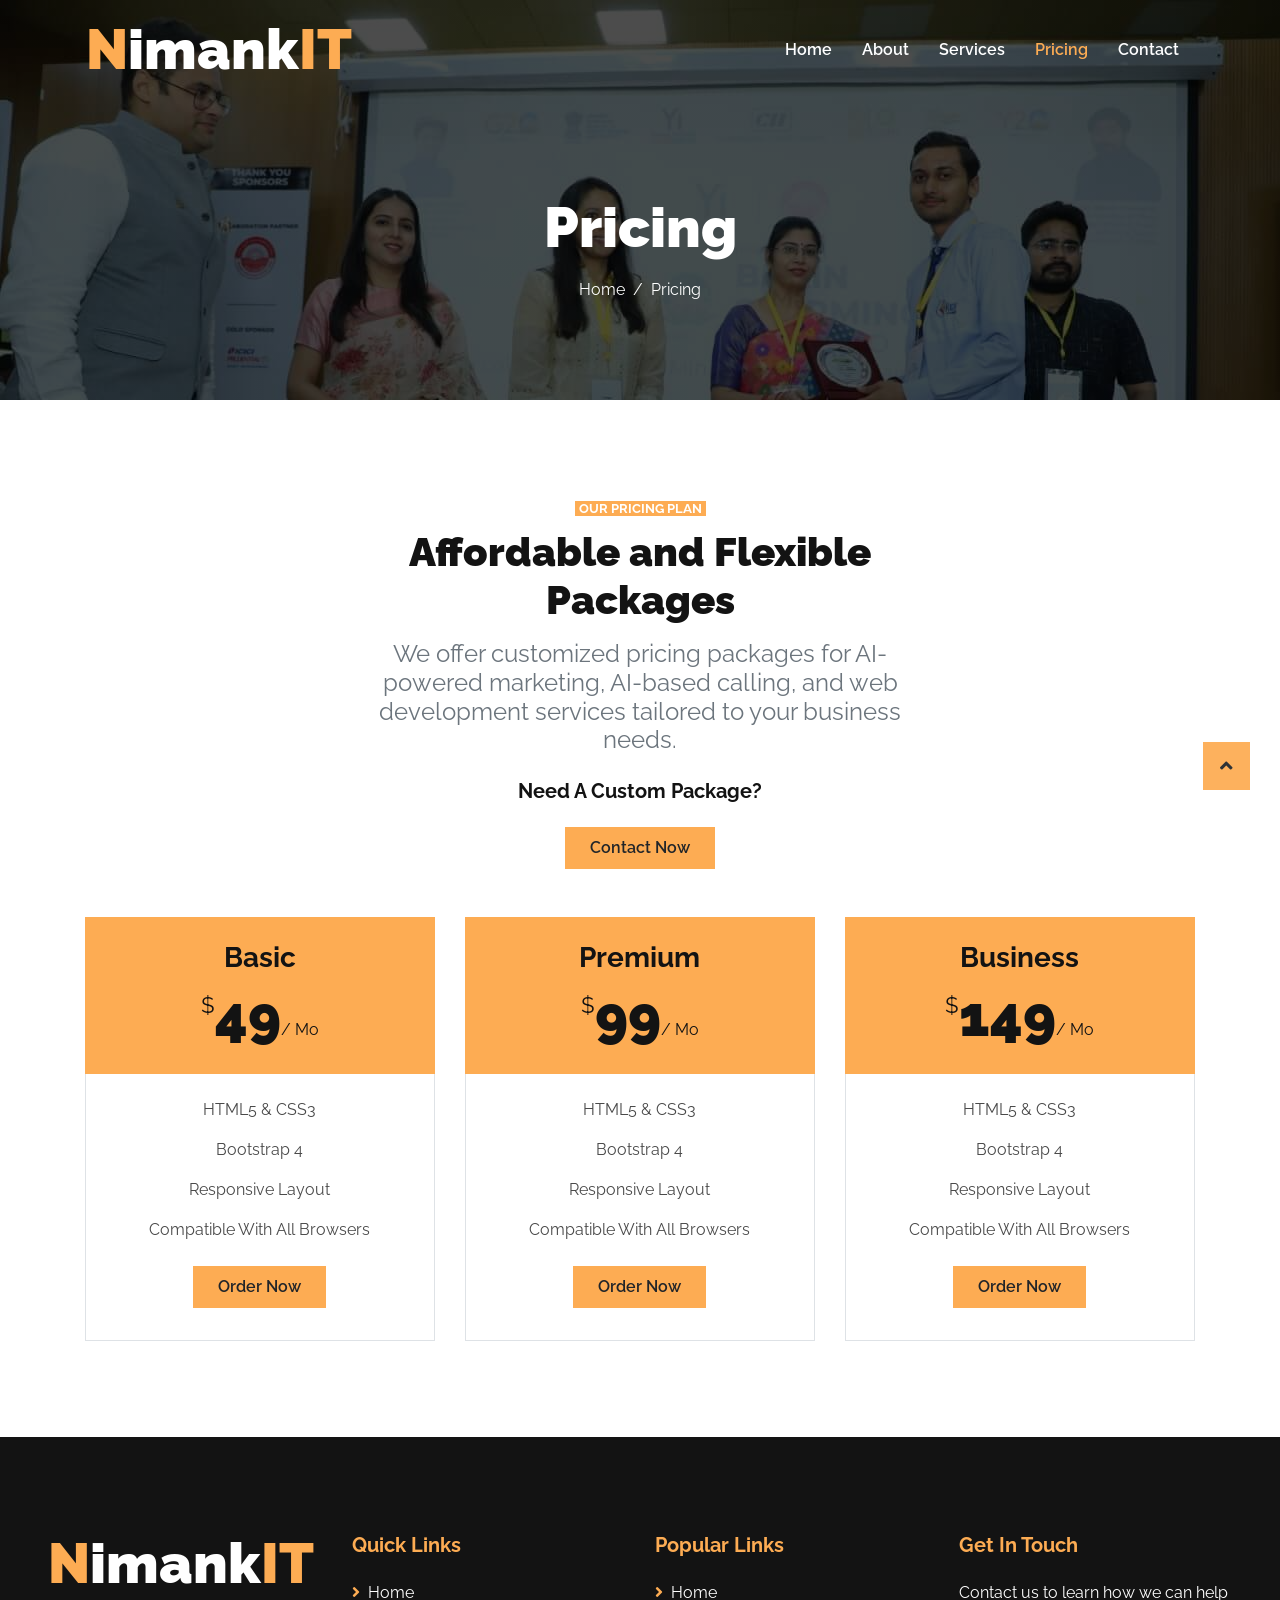
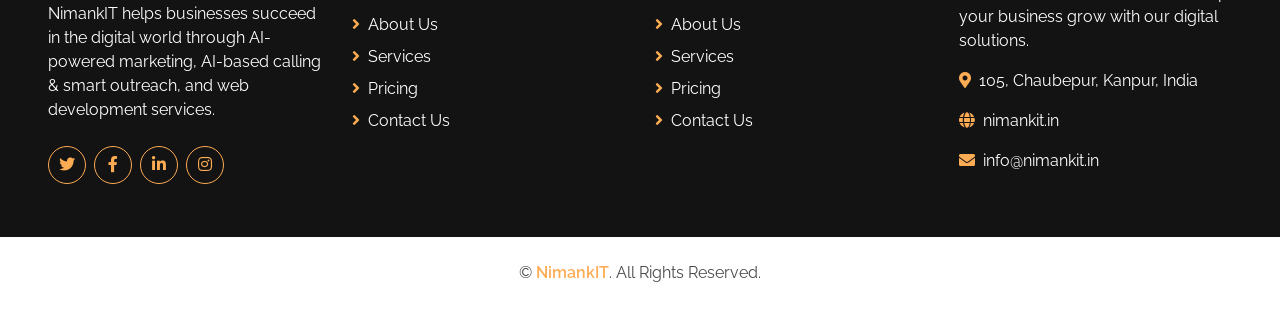
<file: pricing.html>
<!DOCTYPE html>
<html lang="en">

<head>
    <meta charset="utf-8">
    <title>Pricing - NimankIT | AI Marketing, AI Calling & Web Development</title>
    <meta content="width=device-width, initial-scale=1.0" name="viewport">
    <meta content="NimankIT pricing, AI marketing pricing, web development pricing, Kanpur, India" name="keywords">
    <meta content="Get pricing information for NimankIT's AI-powered marketing, AI-based calling, and web development services. Contact us for custom packages." name="description">

    <!-- Favicon -->
    <link href="img/favicon.ico" rel="icon">

    <!-- Google Web Fonts -->
    <link rel="preconnect" href="https://fonts.gstatic.com">
    <link href="https://fonts.googleapis.com/css2?family=Raleway:wght@400;500;600;700;800;900&display=swap" rel="stylesheet"> 

    <!-- Font Awesome -->
    <link href="https://cdnjs.cloudflare.com/ajax/libs/font-awesome/5.15.0/css/all.min.css" rel="stylesheet">

    <!-- Libraries Stylesheet -->
    <link href="lib/owlcarousel/assets/owl.carousel.min.css" rel="stylesheet">

    <!-- Customized Bootstrap Stylesheet -->
    <link href="css/style.css" rel="stylesheet">
</head>
<!-- Google tag (gtag.js) -->
<script async src="https://www.googletagmanager.com/gtag/js?id=G-TSLTHPM68H"></script>
<script>
  window.dataLayer = window.dataLayer || [];
  function gtag(){dataLayer.push(arguments);}
  gtag('js', new Date());

  gtag('config', 'G-TSLTHPM68H');
</script>


<body>
    <!-- Navbar Start -->
    <div class="container-fluid nav-bar p-0">
        <div class="container-lg p-0">
            <nav class="navbar navbar-expand-lg bg-secondary navbar-dark">
                <a href="index.html" class="navbar-brand">
                    <h1 class="m-0 text-white display-4"><span class="text-primary">N</span>imank<span class="text-primary">IT</span></h1>
                </a>
                <button type="button" class="navbar-toggler" data-toggle="collapse" data-target="#navbarCollapse">
                    <span class="navbar-toggler-icon"></span>
                </button>
                <div class="collapse navbar-collapse justify-content-between" id="navbarCollapse">
                    <div class="navbar-nav ml-auto py-0">
                        <a href="index.html" class="nav-item nav-link">Home</a>
                        <a href="about.html" class="nav-item nav-link">About</a>
                        <a href="service.html" class="nav-item nav-link">Services</a>
                        <a href="pricing.html" class="nav-item nav-link active">Pricing</a>
                       
                        <a href="contact.html" class="nav-item nav-link">Contact</a>
                    </div>
                </div>
            </nav>
        </div>
    </div>
    <!-- Navbar End -->


    <!-- Page Header Start -->
    <div class="container-fluid page-header d-flex flex-column align-items-center justify-content-center pt-0 pt-lg-5 mb-5">
        <h1 class="display-4 text-white mb-3 mt-0 mt-lg-5">Pricing</h1>
        <div class="d-inline-flex text-white">
            <p class="m-0"><a class="text-white" href="">Home</a></p>
            <p class="m-0 px-2">/</p>
            <p class="m-0">Pricing</p>
        </div>
    </div>
    <!-- Page Header Start -->


    <!-- Pricing Plan Start -->
    <div class="container-fluid pt-5">
        <div class="container">
            <div class="row justify-content-center">
                <div class="col-12 col-lg-6 text-center mb-5">
                    <small class="d-inline bg-primary text-white text-uppercase font-weight-bold px-1">Our Pricing Plan</small>
                    <h1 class="mt-2 mb-3">Affordable and Flexible Packages</h1>
                    <h4 class="font-weight-normal text-muted mb-4">We offer customized pricing packages for AI-powered marketing, AI-based calling, and web development services tailored to your business needs.</h4>
                    <h5 class="font-weight-bold mb-4">Need A Custom Package?</h5>
                    <a href="contact.html" class="btn btn-primary py-md-2 px-md-4 font-weight-semi-bold">Contact Now</a>
                </div>
            </div>
            <div class="row">
                <div class="col-md-4 mb-5">
                    <div class="d-flex flex-column align-items-center justify-content-center bg-primary p-4">
                        <h3>Basic</h3>
                        <h1 class="display-4 mb-0">
                            <small class="align-top"
                                style="font-size: 22px; line-height: 45px;">$</small>49<small
                                class="align-bottom" style="font-size: 16px; line-height: 40px;">/
                                Mo</small>
                        </h1>
                    </div>
                    <div class="border border-top-0 d-flex flex-column align-items-center py-4">
                        <p>HTML5 & CSS3</p>
                        <p>Bootstrap 4</p>
                        <p>Responsive Layout</p>
                        <p>Compatible With All Browsers</p>
                        <a href="" class="btn btn-primary py-md-2 px-md-4 font-weight-semi-bold my-2">Order Now</a>
                    </div>
                </div>
                <div class="col-md-4 mb-5">
                    <div class="d-flex flex-column align-items-center justify-content-center bg-primary p-4">
                        <h3>Premium</h3>
                        <h1 class="display-4 mb-0">
                            <small class="align-top"
                                style="font-size: 22px; line-height: 45px;">$</small>99<small
                                class="align-bottom" style="font-size: 16px; line-height: 40px;">/
                                Mo</small>
                        </h1>
                    </div>
                    <div class="border border-top-0 d-flex flex-column align-items-center py-4">
                        <p>HTML5 & CSS3</p>
                        <p>Bootstrap 4</p>
                        <p>Responsive Layout</p>
                        <p>Compatible With All Browsers</p>
                        <a href="" class="btn btn-primary py-md-2 px-md-4 font-weight-semi-bold my-2">Order Now</a>
                    </div>
                </div>
                <div class="col-md-4 mb-5">
                    <div class="d-flex flex-column align-items-center justify-content-center bg-primary p-4">
                        <h3>Business</h3>
                        <h1 class="display-4 mb-0">
                            <small class="align-top"
                                style="font-size: 22px; line-height: 45px;">$</small>149<small
                                class="align-bottom" style="font-size: 16px; line-height: 40px;">/
                                Mo</small>
                        </h1>
                    </div>
                    <div class="border border-top-0 d-flex flex-column align-items-center py-4">
                        <p>HTML5 & CSS3</p>
                        <p>Bootstrap 4</p>
                        <p>Responsive Layout</p>
                        <p>Compatible With All Browsers</p>
                        <a href="" class="btn btn-primary py-md-2 px-md-4 font-weight-semi-bold my-2">Order Now</a>
                    </div>
                </div>
            </div>
        </div>
    </div>
    <!-- Pricing Plan End -->


    <!-- Footer Start -->
    <div class="container-fluid bg-secondary text-white mt-5 pt-5 px-sm-3 px-md-5">
        <div class="row pt-5">
            <div class="col-lg-3 col-md-6 mb-5">
                <a href="index.html" class="navbar-brand">
                    <h1 class="m-0 mt-n2 text-white display-4"><span class="text-primary">N</span>imank<span class="text-primary">IT</span></h1>
                </a>
                <p>NimankIT helps businesses succeed in the digital world through AI-powered marketing, AI-based calling & smart outreach, and web development services.</p>
                <div class="d-flex justify-content-start mt-4">
                    <a class="btn btn-outline-primary rounded-circle text-center mr-2 px-0" style="width: 38px; height: 38px;" href="#"><i class="fab fa-twitter"></i></a>
                    <a class="btn btn-outline-primary rounded-circle text-center mr-2 px-0" style="width: 38px; height: 38px;" href="#"><i class="fab fa-facebook-f"></i></a>
                    <a class="btn btn-outline-primary rounded-circle text-center mr-2 px-0" style="width: 38px; height: 38px;" href="#"><i class="fab fa-linkedin-in"></i></a>
                    <a class="btn btn-outline-primary rounded-circle text-center mr-2 px-0" style="width: 38px; height: 38px;" href="#"><i class="fab fa-instagram"></i></a>
                </div>
            </div>
            <div class="col-lg-3 col-md-6 mb-5">
                <h5 class="font-weight-bold text-primary mb-4">Quick Links</h5>
                <div class="d-flex flex-column justify-content-start">
                    <a class="text-white mb-2" href="#"><i class="fa fa-angle-right text-primary mr-2"></i>Home</a>
                    <a class="text-white mb-2" href="#"><i class="fa fa-angle-right text-primary mr-2"></i>About Us</a>
                    <a class="text-white mb-2" href="#"><i class="fa fa-angle-right text-primary mr-2"></i>Services</a>
                    <a class="text-white mb-2" href="#"><i class="fa fa-angle-right text-primary mr-2"></i>Pricing</a>
                    <a class="text-white" href="#"><i class="fa fa-angle-right text-primary mr-2"></i>Contact Us</a>
                </div>
            </div>
            <div class="col-lg-3 col-md-6 mb-5">
                <h5 class="font-weight-bold text-primary mb-4">Popular Links</h5>
                <div class="d-flex flex-column justify-content-start">
                    <a class="text-white mb-2" href="#"><i class="fa fa-angle-right text-primary mr-2"></i>Home</a>
                    <a class="text-white mb-2" href="#"><i class="fa fa-angle-right text-primary mr-2"></i>About Us</a>
                    <a class="text-white mb-2" href="#"><i class="fa fa-angle-right text-primary mr-2"></i>Services</a>
                    <a class="text-white mb-2" href="#"><i class="fa fa-angle-right text-primary mr-2"></i>Pricing</a>
                    <a class="text-white" href="#"><i class="fa fa-angle-right text-primary mr-2"></i>Contact Us</a>
                </div>
            </div>
            <div class="col-lg-3 col-md-6 mb-5">
                <h5 class="font-weight-bold text-primary mb-4">Get In Touch</h5>
                <p>Contact us to learn how we can help your business grow with our digital solutions.</p>
                <p><i class="fa fa-map-marker-alt text-primary mr-2"></i>105, Chaubepur, Kanpur, India</p>
                <p><i class="fa fa-globe text-primary mr-2"></i><a href="https://nimankit.in" class="text-white">nimankit.in</a></p>
                <p><i class="fa fa-envelope text-primary mr-2"></i>info@nimankit.in</p>
            </div>
        </div>
    </div>
    <div class="container-fluid py-4 px-sm-3 px-md-5">
        <p class="m-0 text-center">
            &copy; <a class="font-weight-semi-bold" href="https://nimankit.in">NimankIT</a>. All Rights Reserved.
        </p>
    </div>
    <!-- Footer End -->


    <!-- Back to Top -->
    <a href="#" class="btn btn-lg btn-primary back-to-top"><i class="fa fa-angle-up"></i></a>


    <!-- JavaScript Libraries -->
    <script src="https://code.jquery.com/jquery-3.4.1.min.js"></script>
    <script src="https://stackpath.bootstrapcdn.com/bootstrap/4.4.1/js/bootstrap.bundle.min.js"></script>
    <script src="lib/easing/easing.min.js"></script>
    <script src="lib/waypoints/waypoints.min.js"></script>
    <script src="lib/counterup/counterup.min.js"></script>
    <script src="lib/owlcarousel/owl.carousel.min.js"></script>

    <!-- Contact Javascript File -->
    <script src="mail/jqBootstrapValidation.min.js"></script>
    <script src="mail/contact.js"></script>

    <!-- Template Javascript -->
    <script src="js/main.js"></script>
</body>

</html>
</file>
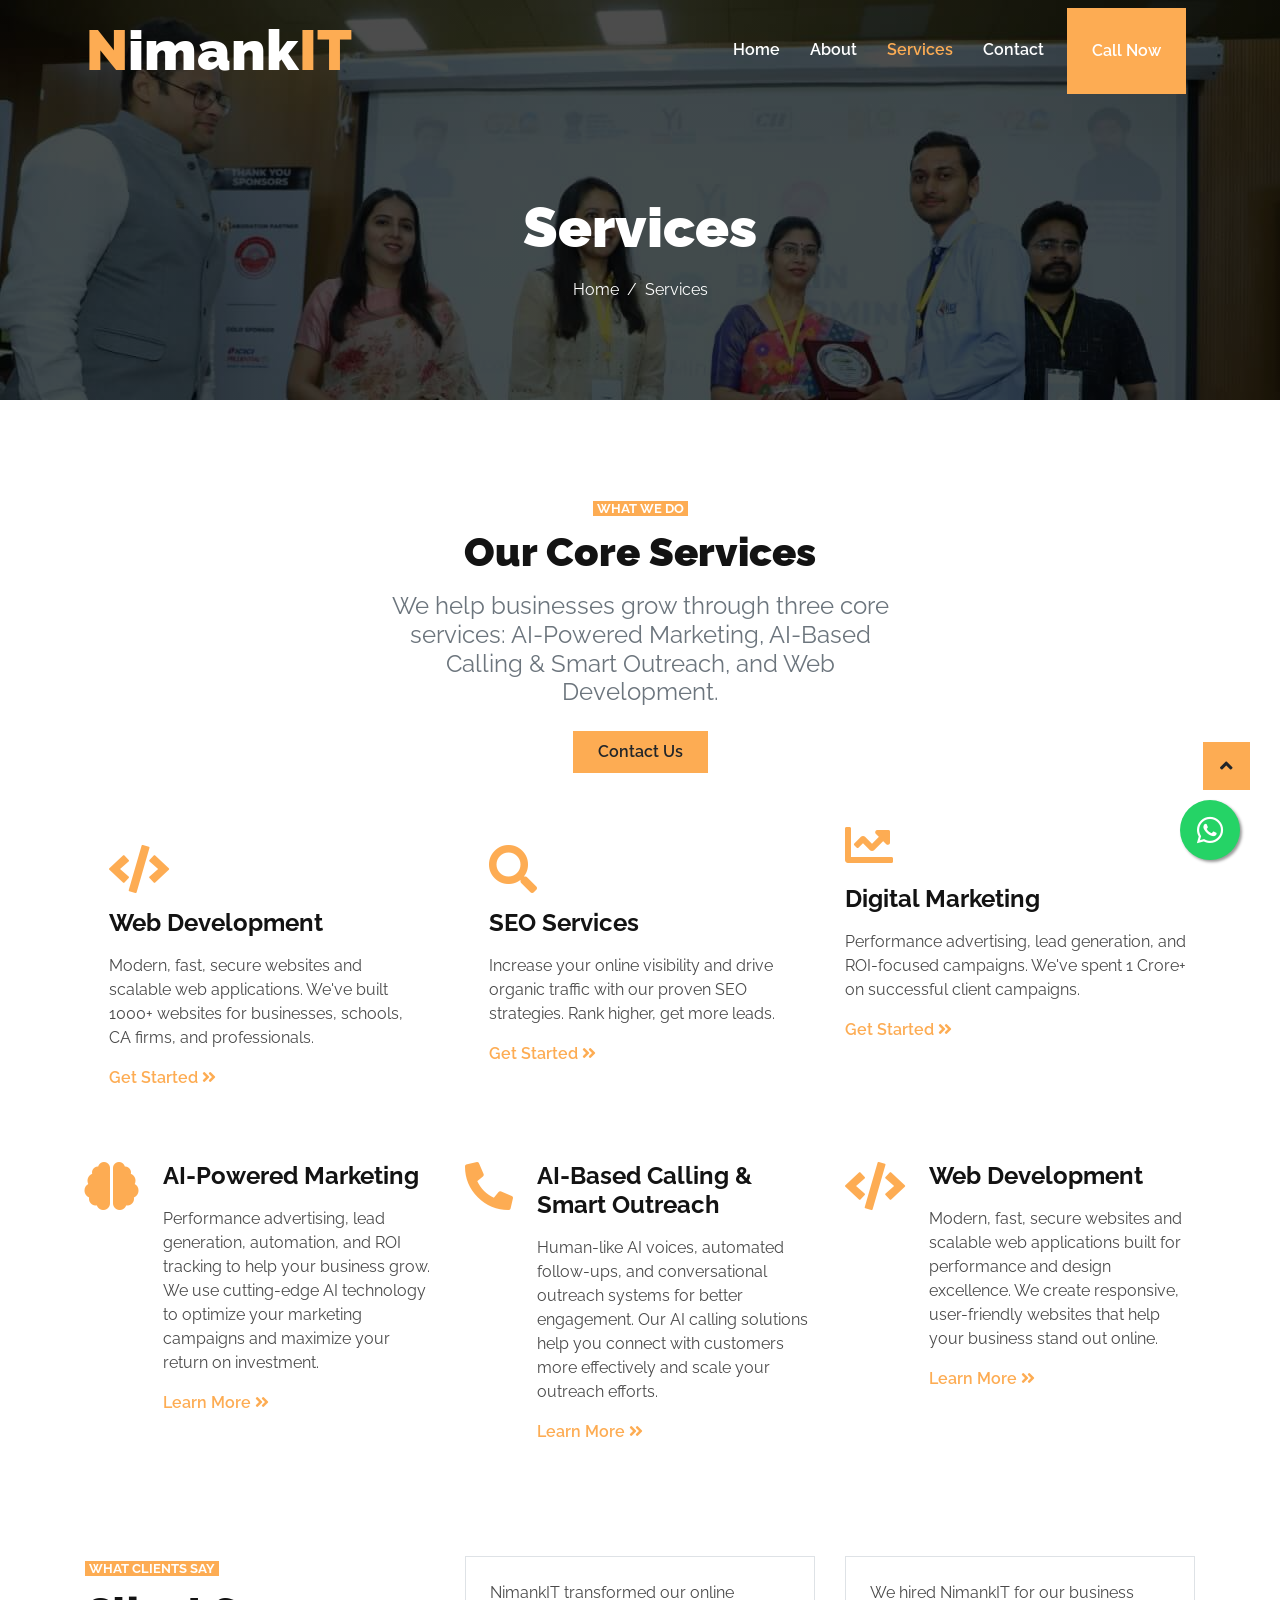
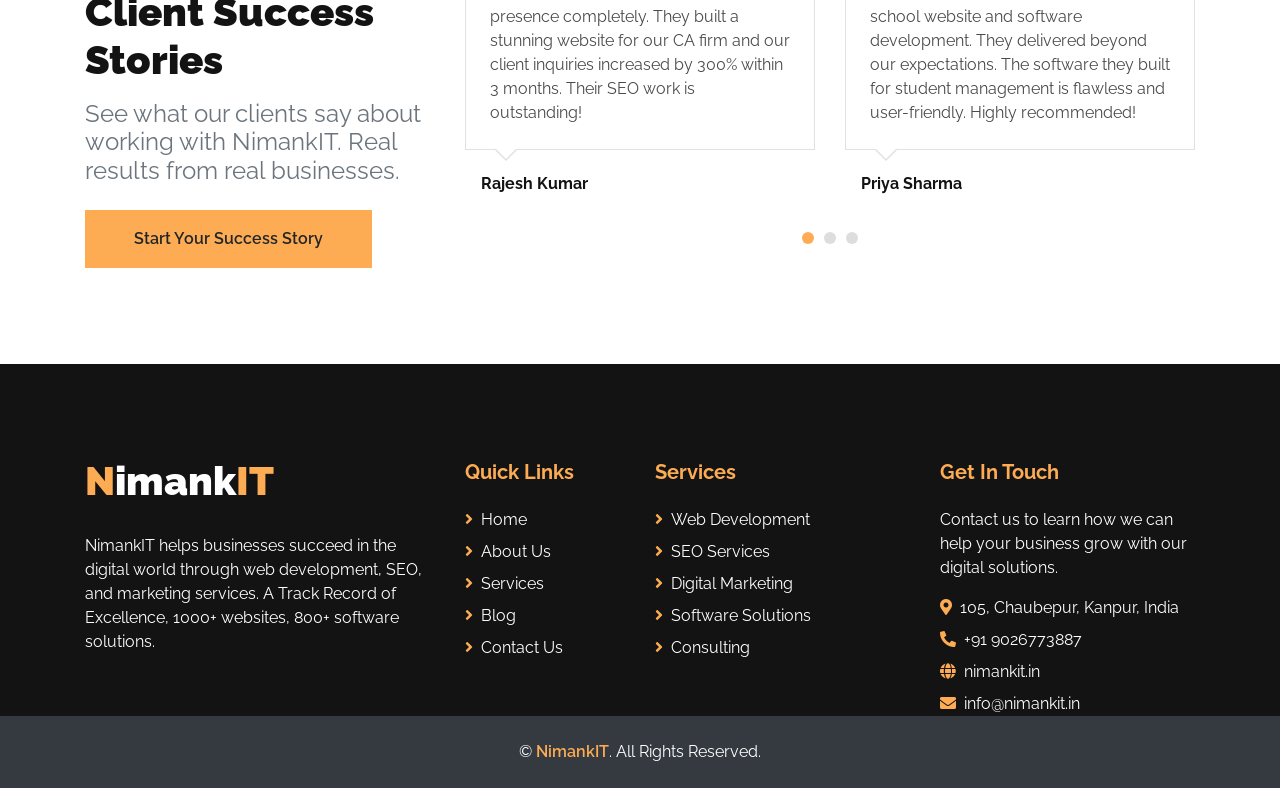
<file: service.html>
<!DOCTYPE html>
<html lang="en">
  <head>
    <meta charset="utf-8" />
    <title>
      Services - NimankIT | AI Marketing, AI Calling & Web Development
    </title>
    <meta content="width=device-width, initial-scale=1.0" name="viewport" />
    <meta
      content="AI marketing, AI calling, web development, performance advertising, lead generation, automation, ROI tracking, smart outreach, Kanpur, India"
      name="keywords"
    />
    <meta
      content="NimankIT offers AI-Powered Marketing, AI-Based Calling & Smart Outreach, and Web Development services to help businesses grow. Based in Kanpur, India."
      name="description"
    />

    <!-- Favicon -->
    <link href="img/favicon.ico" rel="icon" />

    <!-- Google Web Fonts -->
    <link rel="preconnect" href="https://fonts.gstatic.com" />
    <link
      href="https://fonts.googleapis.com/css2?family=Raleway:wght@400;500;600;700;800;900&display=swap"
      rel="stylesheet"
    />

    <!-- Font Awesome -->
    <link
      href="https://cdnjs.cloudflare.com/ajax/libs/font-awesome/5.15.0/css/all.min.css"
      rel="stylesheet"
    />

    <!-- Libraries Stylesheet -->
    <link href="lib/owlcarousel/assets/owl.carousel.min.css" rel="stylesheet" />

    <!-- Customized Bootstrap Stylesheet -->
    <link href="css/style.css" rel="stylesheet" />
  </head>
  <!-- Google tag (gtag.js) -->
  <script
    async
    src="https://www.googletagmanager.com/gtag/js?id=G-TSLTHPM68H"
  ></script>
  <script>
    window.dataLayer = window.dataLayer || [];
    function gtag() {
      dataLayer.push(arguments);
    }
    gtag("js", new Date());

    gtag("config", "G-TSLTHPM68H");
  </script>

  <body>
    <!-- Navbar Start -->
    <div class="container-fluid nav-bar p-0">
      <div class="container-lg p-0">
        <nav class="navbar navbar-expand-lg bg-secondary navbar-dark">
          <a href="index.html" class="navbar-brand">
            <h1 class="m-0 text-white display-4">
              <span class="text-primary">N</span>imank<span class="text-primary"
                >IT</span
              >
            </h1>
          </a>
          <button
            type="button"
            class="navbar-toggler"
            data-toggle="collapse"
            data-target="#navbarCollapse"
          >
            <span class="navbar-toggler-icon"></span>
          </button>
          <div
            class="collapse navbar-collapse justify-content-between"
            id="navbarCollapse"
          >
            <div class="navbar-nav ml-auto py-0">
              <a href="index.html" class="nav-item nav-link">Home</a>
              <a href="about.html" class="nav-item nav-link">About</a>
              <a href="service.html" class="nav-item nav-link active"
                >Services</a
              >

              <a href="contact.html" class="nav-item nav-link">Contact</a>
              <a
                href="tel:+919026773887"
                class="nav-item nav-link btn btn-primary mx-2 px-4 mt-1 mt-md-0"
                style="
                  display: flex;
                  align-items: center;
                  border-bottom-radius: 50%;
                "
                >Call Now</a
              >
            </div>
          </div>
        </nav>
      </div>
    </div>
    <!-- Navbar End -->

    <!-- Page Header Start -->
    <div
      class="container-fluid page-header d-flex flex-column align-items-center justify-content-center pt-0 pt-lg-5 mb-5"
    >
      <h1 class="display-4 text-white mb-3 mt-0 mt-lg-5">Services</h1>
      <div class="d-inline-flex text-white">
        <p class="m-0"><a class="text-white" href="">Home</a></p>
        <p class="m-0 px-2">/</p>
        <p class="m-0">Services</p>
      </div>
    </div>
    <!-- Page Header Start -->

    <!-- Services Start -->
    <div class="container-fluid pt-5 pb-3">
      <div class="container">
        <div class="row justify-content-center">
          <div class="col-12 col-lg-6 text-center mb-5">
            <small
              class="bg-primary text-white text-uppercase font-weight-bold px-1"
              >What we do</small
            >
            <h1 class="mt-2 mb-3">Our Core Services</h1>
            <h4 class="font-weight-normal text-muted mb-4">
              We help businesses grow through three core services: AI-Powered
              Marketing, AI-Based Calling & Smart Outreach, and Web Development.
            </h4>
            <a
              href="contact.html"
              class="btn btn-primary py-md-2 px-md-4 font-weight-semi-bold"
              >Contact Us</a
            >
          </div>
        </div>
        <div class="row">
          <div class="col-md-4 mb-5">
            <div class="d-flex flex-column h-100 p-4 rounded">
              <i class="fa fa-3x fa-code text-primary mb-3"></i>
              <h4 class="font-weight-bold mb-3">Web Development</h4>
              <p class="mb-3">
                Modern, fast, secure websites and scalable web applications.
                We've built 1000+ websites for businesses, schools, CA firms,
                and professionals.
              </p>
              <a class="font-weight-semi-bold mt-auto" href="contact.html"
                >Get Started <i class="fa fa-angle-double-right"></i
              ></a>
            </div>
          </div>
          <div class="col-md-4 mb-5">
            <div class="d-flex flex-column h-100 p-4 rounded">
              <i class="fa fa-3x fa-search text-primary mb-3"></i>
              <div class="d-flex flex-column">
                <h4 class="font-weight-bold mb-3">SEO Services</h4>
                <p class="mb-3">
                  Increase your online visibility and drive organic traffic with
                  our proven SEO strategies. Rank higher, get more leads.
                </p>
                <a class="font-weight-semi-bold mt-auto" href="contact.html"
                  >Get Started <i class="fa fa-angle-double-right"></i
                ></a>
              </div>
            </div>
          </div>
          <div class="col-md-4 mb-5">
            <div class="d-flex flex-column h-100">
              <i class="fa fa-3x fa-chart-line text-primary mb-3"></i>
              <div class="d-flex flex-column">
                <h4 class="font-weight-bold mb-3">Digital Marketing</h4>
                <p class="mb-3">
                  Performance advertising, lead generation, and ROI-focused
                  campaigns. We've spent 1 Crore+ on successful client
                  campaigns.
                </p>
                <a class="font-weight-semi-bold mt-auto" href="contact.html"
                  >Get Started <i class="fa fa-angle-double-right"></i
                ></a>
              </div>
            </div>
          </div>

          <div class="col-md-4 mb-5">
            <div class="d-flex">
              <i class="fas fa-3x fa-brain text-primary mr-4"></i>
              <div class="d-flex flex-column">
                <h4 class="font-weight-bold mb-3">AI-Powered Marketing</h4>
                <p>
                  Performance advertising, lead generation, automation, and ROI
                  tracking to help your business grow. We use cutting-edge AI
                  technology to optimize your marketing campaigns and maximize
                  your return on investment.
                </p>
                <a class="font-weight-semi-bold" href="contact.html"
                  >Learn More <i class="fa fa-angle-double-right"></i
                ></a>
              </div>
            </div>
          </div>
          <div class="col-md-4 mb-5">
            <div class="d-flex">
              <i class="fas fa-3x fa-phone-alt text-primary mr-4"></i>
              <div class="d-flex flex-column">
                <h4 class="font-weight-bold mb-3">
                  AI-Based Calling & Smart Outreach
                </h4>
                <p>
                  Human-like AI voices, automated follow-ups, and conversational
                  outreach systems for better engagement. Our AI calling
                  solutions help you connect with customers more effectively and
                  scale your outreach efforts.
                </p>
                <a class="font-weight-semi-bold" href="contact.html"
                  >Learn More <i class="fa fa-angle-double-right"></i
                ></a>
              </div>
            </div>
          </div>
          <div class="col-md-4 mb-5">
            <div class="d-flex">
              <i class="fa fa-3x fa-code text-primary mr-4"></i>
              <div class="d-flex flex-column">
                <h4 class="font-weight-bold mb-3">Web Development</h4>
                <p>
                  Modern, fast, secure websites and scalable web applications
                  built for performance and design excellence. We create
                  responsive, user-friendly websites that help your business
                  stand out online.
                </p>
                <a class="font-weight-semi-bold" href="contact.html"
                  >Learn More <i class="fa fa-angle-double-right"></i
                ></a>
              </div>
            </div>
          </div>
        </div>
      </div>
    </div>
    <!-- Services End -->

    <!-- Testimonial Start -->
    <div class="container-fluid pt-5">
      <div class="container">
        <div class="row">
          <div class="col-lg-4 mb-5">
            <small
              class="bg-primary text-white text-uppercase font-weight-bold px-1"
              >What clients say</small
            >
            <h1 class="mt-2 mb-3">Client Success Stories</h1>
            <h4 class="font-weight-normal text-muted mb-4">
              See what our clients say about working with NimankIT. Real results
              from real businesses.
            </h4>
            <a
              href="contact.html"
              class="btn btn-primary py-md-3 px-md-5 font-weight-semi-bold"
              >Start Your Success Story</a
            >
          </div>

          <div class="col-lg-8 mb-5">
            <div class="owl-carousel testimonial-carousel">
              <!-- Testimonial 1 -->
              <div class="testimonial-item">
                <div class="testimonial-text position-relative border mb-4 p-4">
                  NimankIT transformed our online presence completely. They
                  built a stunning website for our CA firm and our client
                  inquiries increased by 300% within 3 months. Their SEO work is
                  outstanding!
                </div>
                <div class="d-flex align-items-center">
                  <div class="pl-3">
                    <h6 class="font-weight-bold mb-1">Rajesh Kumar</h6>
                  </div>
                </div>
              </div>

              <!-- Testimonial 2 -->
              <div class="testimonial-item">
                <div class="testimonial-text position-relative border mb-4 p-4">
                  We hired NimankIT for our business school website and software
                  development. They delivered beyond our expectations. The
                  software they built for student management is flawless and
                  user-friendly. Highly recommended!
                </div>
                <div class="d-flex align-items-center">
                  <div class="pl-3">
                    <h6 class="font-weight-bold mb-1">Priya Sharma</h6>
                  </div>
                </div>
              </div>

              <!-- Testimonial 3 -->
              <div class="testimonial-item">
                <div class="testimonial-text position-relative border mb-4 p-4">
                  Working with NimankIT has been a game-changer for our
                  business. Their marketing campaigns generated quality leads,
                  and the website they built is fast, modern, and converts
                  visitors into customers. Worth every rupee!
                </div>
                <div class="d-flex align-items-center">
                  <div class="pl-3">
                    <h6 class="font-weight-bold mb-1">Amit Verma</h6>
                  </div>
                </div>
              </div>

              <!-- Testimonial 4 -->
              <div class="testimonial-item">
                <div class="testimonial-text position-relative border mb-4 p-4">
                  NimankIT's team is professional, responsive, and highly
                  skilled. They built our e-commerce website from scratch and
                  handled all the SEO optimization. Our online sales have
                  tripled since going live. Thank you team!
                </div>
                <div class="d-flex align-items-center">
                  <div class="pl-3">
                    <h6 class="font-weight-bold mb-1">Sunita Patel</h6>
                  </div>
                </div>
              </div>

              <!-- Testimonial 5 -->
              <div class="testimonial-item">
                <div class="testimonial-text position-relative border mb-4 p-4">
                  As a startup, we needed a reliable digital partner. NimankIT
                  delivered exactly what we needed - a professional website, SEO
                  services, and marketing support. They've been instrumental in
                  our growth. Excellent service!
                </div>
                <div class="d-flex align-items-center">
                  <div class="pl-3">
                    <h6 class="font-weight-bold mb-1">Vikash Singh</h6>
                  </div>
                </div>
              </div>
            </div>
          </div>
        </div>
      </div>
    </div>
    <!-- Testimonial End -->

    <!-- Footer Start -->
    <div
      class="container-fluid bg-secondary text-white mt-5 pt-5 px-sm-3 px-md-5"
    >
      <div class="container">
        <div class="row pt-5">
          <div class="col-lg-4 col-md-6 mb-5 mb-lg-0">
            <a href="index.html" class="navbar-brand mb-4 d-block">
              <h1 class="m-0 mt-n2 text-white display-5">
                <span class="text-primary">N</span>imank<span
                  class="text-primary"
                  >IT</span
                >
              </h1>
            </a>
            <p class="mb-4">
              NimankIT helps businesses succeed in the digital world through web
              development, SEO, and marketing services. A Track Record of
              Excellence, 1000+ websites, 800+ software solutions.
            </p>
          </div>
          <div class="col-lg-2 col-md-6 mb-5 mb-lg-0">
            <h5 class="font-weight-bold text-primary mb-4">Quick Links</h5>
            <div class="d-flex flex-column">
              <a class="text-white mb-2" href="index.html"
                ><i class="fa fa-angle-right text-primary mr-2"></i>Home</a
              >
              <a class="text-white mb-2" href="about.html"
                ><i class="fa fa-angle-right text-primary mr-2"></i>About Us</a
              >
              <a class="text-white mb-2" href="service.html"
                ><i class="fa fa-angle-right text-primary mr-2"></i>Services</a
              >
              <a class="text-white mb-2" href="single.html"
                ><i class="fa fa-angle-right text-primary mr-2"></i>Blog</a
              >
              <a class="text-white" href="contact.html"
                ><i class="fa fa-angle-right text-primary mr-2"></i>Contact
                Us</a
              >
            </div>
          </div>
          <div class="col-lg-3 col-md-6 mb-5 mb-lg-0">
            <h5 class="font-weight-bold text-primary mb-4">Services</h5>
            <div class="d-flex flex-column">
              <a class="text-white mb-2" href="service.html"
                ><i class="fa fa-angle-right text-primary mr-2"></i>Web
                Development</a
              >
              <a class="text-white mb-2" href="service.html"
                ><i class="fa fa-angle-right text-primary mr-2"></i>SEO
                Services</a
              >
              <a class="text-white mb-2" href="service.html"
                ><i class="fa fa-angle-right text-primary mr-2"></i>Digital
                Marketing</a
              >
              <a class="text-white mb-2" href="service.html"
                ><i class="fa fa-angle-right text-primary mr-2"></i>Software
                Solutions</a
              >
              <a class="text-white" href="service.html"
                ><i class="fa fa-angle-right text-primary mr-2"></i
                >Consulting</a
              >
            </div>
          </div>
          <div class="col-lg-3 col-md-6 mb-5 mb-lg-0">
            <h5 class="font-weight-bold text-primary mb-4">Get In Touch</h5>
            <p class="mb-3">
              Contact us to learn how we can help your business grow with our
              digital solutions.
            </p>
            <p class="mb-2">
              <i class="fa fa-map-marker-alt text-primary mr-2"></i>105,
              Chaubepur, Kanpur, India
            </p>
            <p class="mb-2">
              <i class="fa fa-phone-alt text-primary mr-2"></i
              ><a href="tel:+919026773887" class="text-white">+91 9026773887</a>
            </p>
            <p class="mb-2">
              <i class="fa fa-globe text-primary mr-2"></i
              ><a href="https://nimankit.in" class="text-white">nimankit.in</a>
            </p>
            <p class="mb-0">
              <i class="fa fa-envelope text-primary mr-2"></i
              ><a href="mailto:info@nimankit.in" class="text-white"
                >info@nimankit.in</a
              >
            </p>
          </div>
        </div>
      </div>
    </div>
    <div class="container-fluid py-4 px-sm-3 px-md-5 bg-dark">
      <div class="container">
        <p class="m-0 text-center text-white">
          &copy;
          <a
            class="font-weight-semi-bold text-primary"
            href="https://nimankit.in"
            >NimankIT</a
          >. All Rights Reserved.
        </p>
      </div>
    </div>
    <!-- Footer End -->

    <!-- WhatsApp Floating Button -->
    <a
      href="https://wa.me/919026773887?text=Hi%20NimankIT,%20I%20would%20like%20to%20know%20more%20about%20your%20services"
      target="_blank"
      class="whatsapp-float"
      title="Chat with us on WhatsApp"
    >
      <i class="fab fa-whatsapp"></i>
    </a>

    <!-- Back to Top -->
    <a href="#" class="btn btn-lg btn-primary back-to-top"
      ><i class="fa fa-angle-up"></i
    ></a>

    <!-- JavaScript Libraries -->
    <script src="https://code.jquery.com/jquery-3.4.1.min.js"></script>
    <script src="https://stackpath.bootstrapcdn.com/bootstrap/4.4.1/js/bootstrap.bundle.min.js"></script>
    <script src="lib/easing/easing.min.js"></script>
    <script src="lib/waypoints/waypoints.min.js"></script>
    <script src="lib/counterup/counterup.min.js"></script>
    <script src="lib/owlcarousel/owl.carousel.min.js"></script>

    <!-- Contact Javascript File -->
    <script src="mail/jqBootstrapValidation.min.js"></script>
    <script src="mail/contact.js"></script>

    <!-- Template Javascript -->
    <script src="js/main.js"></script>
  </body>
</html>
</file>
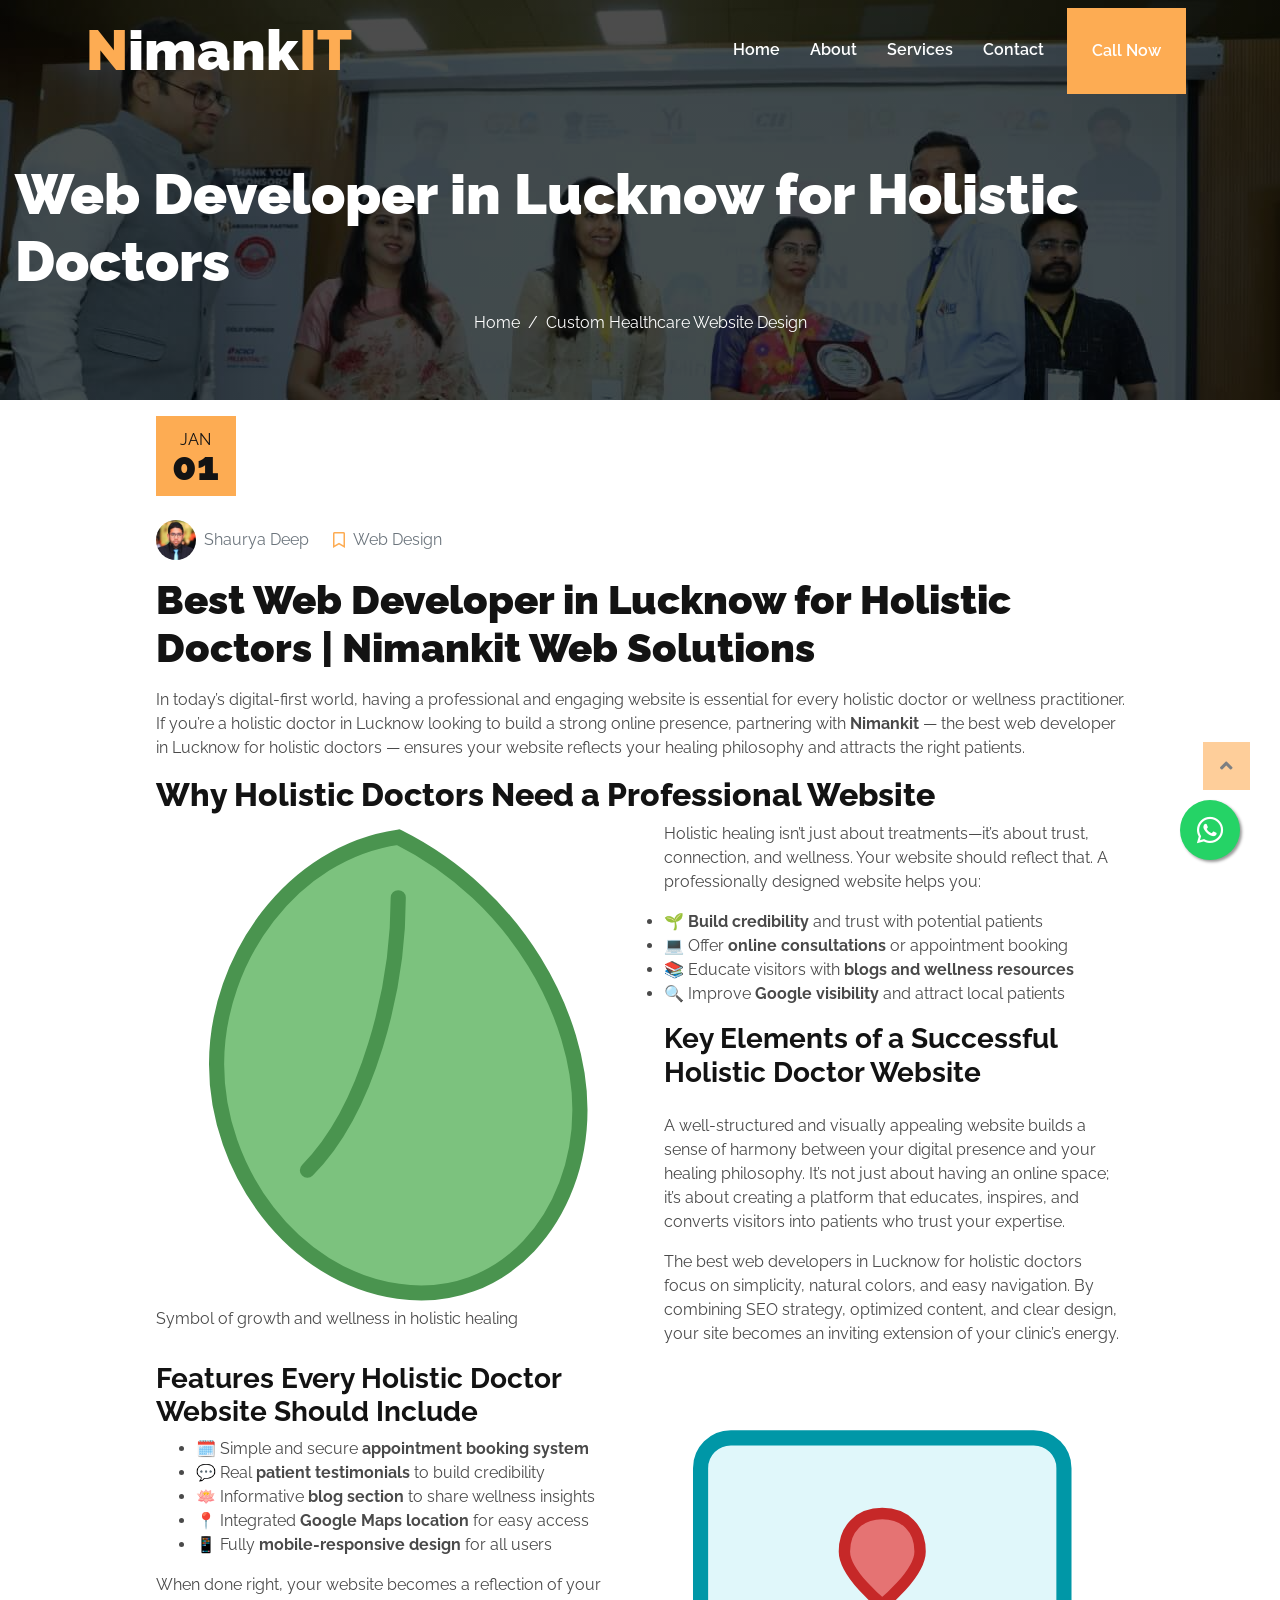
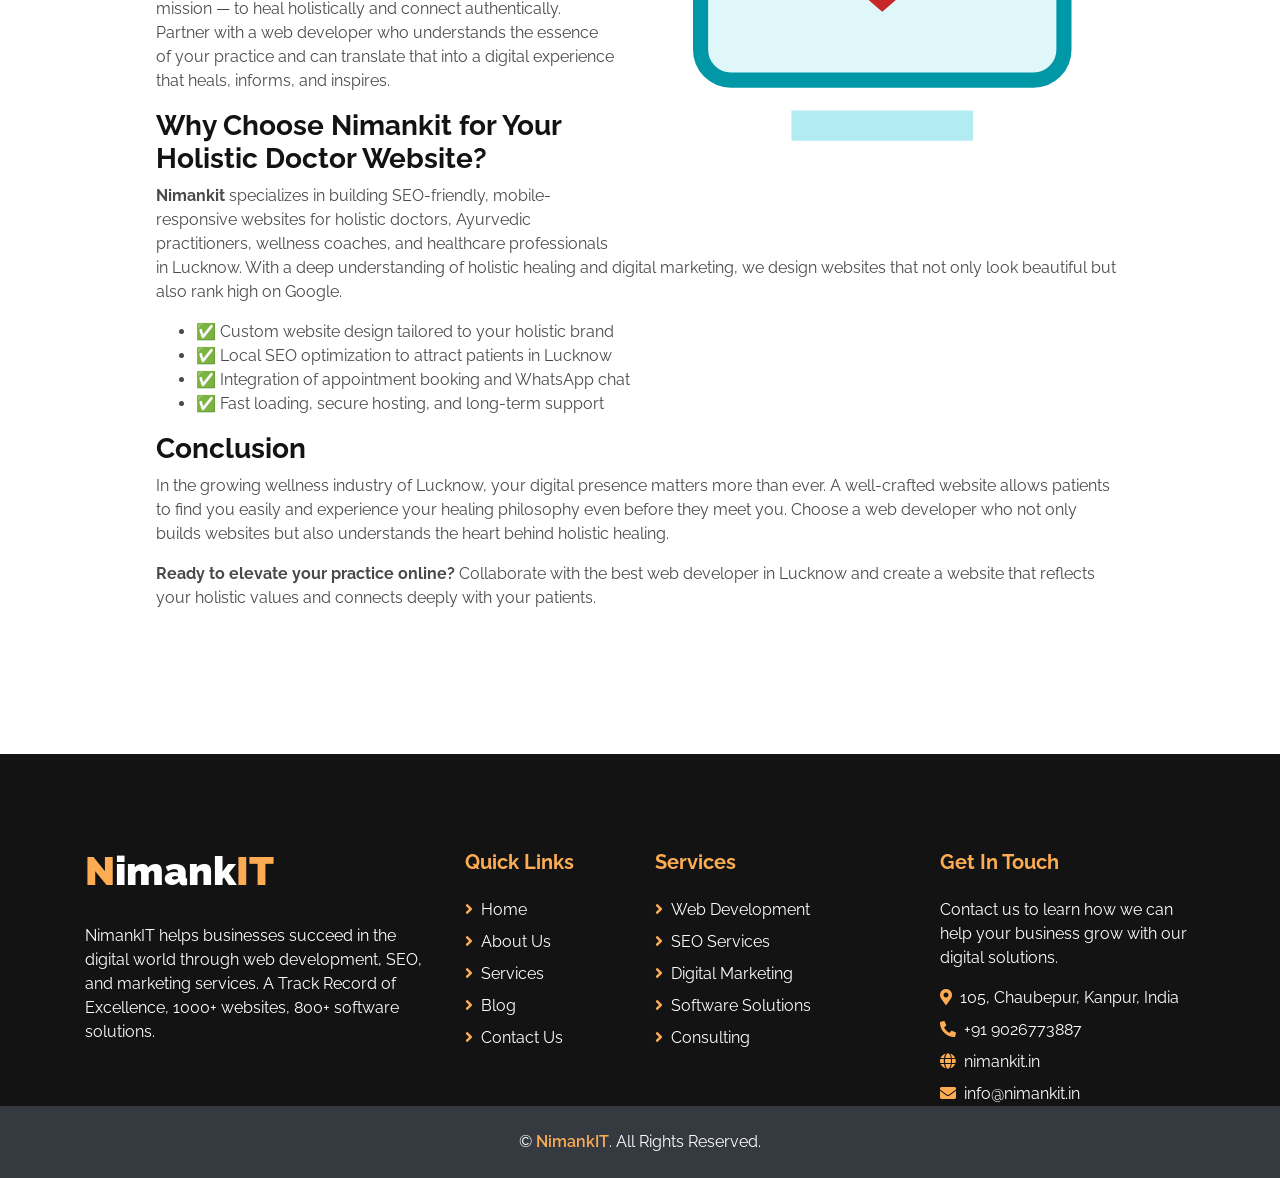
<file: single.html>
<!DOCTYPE html>
<html lang="en">
  <head>
    <meta charset="utf-8" />
    <title>Blog Detail - NimankIT | Digital Solutions & AI Marketing</title>
    <meta content="width=device-width, initial-scale=1.0" name="viewport" />
    <meta
      content="NimankIT blog, AI marketing, web development, digital solutions, Kanpur, India"
      name="keywords"
    />
    <meta
      content="Read detailed insights from NimankIT about AI-powered marketing, AI-based calling, web development, and digital solutions for businesses."
      name="description"
    />

    <!-- Favicon -->
    <link href="img/favicon.ico" rel="icon" />

    <!-- Google Web Fonts -->
    <link rel="preconnect" href="https://fonts.gstatic.com" />
    <link
      href="https://fonts.googleapis.com/css2?family=Raleway:wght@400;500;600;700;800;900&display=swap"
      rel="stylesheet"
    />

    <!-- Font Awesome -->
    <link
      href="https://cdnjs.cloudflare.com/ajax/libs/font-awesome/5.15.0/css/all.min.css"
      rel="stylesheet"
    />

    <!-- Libraries Stylesheet -->
    <link href="lib/owlcarousel/assets/owl.carousel.min.css" rel="stylesheet" />

    <!-- Customized Bootstrap Stylesheet -->
    <link href="css/style.css" rel="stylesheet" />
  </head>
  <!-- Google tag (gtag.js) -->
  <script
    async
    src="https://www.googletagmanager.com/gtag/js?id=G-TSLTHPM68H"
  ></script>
  <script>
    window.dataLayer = window.dataLayer || [];
    function gtag() {
      dataLayer.push(arguments);
    }
    gtag("js", new Date());

    gtag("config", "G-TSLTHPM68H");
  </script>

  <body>
    <!-- Navbar Start -->
    <div class="container-fluid nav-bar p-0">
      <div class="container-lg p-0">
        <nav class="navbar navbar-expand-lg bg-secondary navbar-dark">
          <a href="index.html" class="navbar-brand">
            <h1 class="m-0 text-white display-4">
              <span class="text-primary">N</span>imank<span class="text-primary"
                >IT</span
              >
            </h1>
          </a>
          <button
            type="button"
            class="navbar-toggler"
            data-toggle="collapse"
            data-target="#navbarCollapse"
          >
            <span class="navbar-toggler-icon"></span>
          </button>
          <div
            class="collapse navbar-collapse justify-content-between"
            id="navbarCollapse"
          >
            <div class="navbar-nav ml-auto py-0">
              <a href="index.html" class="nav-item nav-link">Home</a>
              <a href="about.html" class="nav-item nav-link">About</a>
              <a href="service.html" class="nav-item nav-link">Services</a>

              <a href="contact.html" class="nav-item nav-link">Contact</a>
              <a
                href="tel:+919026773887"
                class="nav-item nav-link btn btn-primary mx-2 px-4 mt-1 mt-md-0"
                style="
                  display: flex;
                  align-items: center;
                  border-bottom-radius: 50%;
                "
                >Call Now</a
              >
            </div>
          </div>
        </nav>
      </div>
    </div>
    <!-- Navbar End -->

    <!-- Page Header Start -->
    <div
      class="container-fluid page-header d-flex flex-column align-items-center justify-content-center pt-0 pt-lg-5 mb-5"
    >
      <h1 class="display-4 text-white mb-3 mt-0 mt-lg-5">
        Web Developer in Lucknow for Holistic Doctors
      </h1>
      <div class="d-inline-flex text-white">
        <p class="m-0"><a class="text-white" href="">Home</a></p>
        <p class="m-0 px-2">/</p>
        <p class="m-0">Custom Healthcare Website Design</p>
      </div>
    </div>
    <!-- Page Header Start -->

    <!-- Detail Start -->
    <div
      class="container py-5 flex-column align-items-center"
      style="margin: auto"
    >
      <div class="row" style="width: 90%; margin: auto">
        <!-- Blog Detail Start -->
        <div class="col-lg-12" style="width: 100%; margin: auto">
          <div class="position-relative">
            <div
              class="position-absolute bg-primary d-flex flex-column align-items-center justify-content-center"
              style="width: 80px; height: 80px; bottom: 0; left: 0"
            >
              <h6 class="text-uppercase mt-2 mb-n2">Jan</h6>
              <h1 class="m-0">01</h1>
            </div>
          </div>
          <div class="pt-4 pb-2">
            <div class="d-flex mb-3">
              <div class="d-flex align-items-center">
                <img
                  class="rounded-circle"
                  style="width: 40px; height: 40px"
                  src="img/user.jpg"
                  alt=""
                />
                <a class="text-muted ml-2" href="">Shaurya Deep</a>
              </div>
              <div class="d-flex align-items-center ml-4">
                <i class="far fa-bookmark text-primary"></i>
                <a class="text-muted ml-2" href="">Web Design</a>
              </div>
            </div>
            <h2 class="font-weight-bold">
              <h1>
                Best Web Developer in Lucknow for Holistic Doctors | Nimankit
                Web Solutions
              </h1>
            </h2>
          </div>

          <div class="mb-5">
            <p>
              In today’s digital-first world, having a professional and engaging
              website is essential for every holistic doctor or wellness
              practitioner. If you’re a holistic doctor in Lucknow looking to
              build a strong online presence, partnering with
              <strong>Nimankit</strong> — the best web developer in Lucknow for
              holistic doctors — ensures your website reflects your healing
              philosophy and attracts the right patients.
            </p>

            <h2>Why Holistic Doctors Need a Professional Website</h2>

            <figure class="float-left mr-4 mb-3 w-50">
              <!-- Leaf SVG representing holistic healing -->
              <svg
                width="100%"
                height="100%"
                viewBox="0 0 64 64"
                fill="none"
                xmlns="http://www.w3.org/2000/svg"
              >
                <path
                  d="M32 2C18 4 8 18 8 32c0 14 10 28 24 30s24-10 24-24c0-12-8-28-24-36z"
                  fill="#7CC27E"
                  stroke="#4A944F"
                  stroke-width="2"
                />
                <path
                  d="M32 10c0 12-4 28-12 36"
                  stroke="#4A944F"
                  stroke-width="2"
                  stroke-linecap="round"
                />
              </svg>
              <figcaption>
                Symbol of growth and wellness in holistic healing
              </figcaption>
            </figure>

            <p>
              Holistic healing isn’t just about treatments—it’s about trust,
              connection, and wellness. Your website should reflect that. A
              professionally designed website helps you:
            </p>
            <ul>
              <li>
                🌱 <strong>Build credibility</strong> and trust with potential
                patients
              </li>
              <li>
                💻 Offer <strong>online consultations</strong> or appointment
                booking
              </li>
              <li>
                📚 Educate visitors with
                <strong>blogs and wellness resources</strong>
              </li>
              <li>
                🔍 Improve <strong>Google visibility</strong> and attract local
                patients
              </li>
            </ul>

            <h3 class="mb-4">
              Key Elements of a Successful Holistic Doctor Website
            </h3>

            <figure class="float-right ml-4 mb-3 w-50">
              <!-- Computer + heart SVG representing digital wellness -->
              <svg
                width="100%"
                height="100%"
                viewBox="0 0 64 64"
                fill="none"
                xmlns="http://www.w3.org/2000/svg"
              >
                <rect
                  x="8"
                  y="12"
                  width="48"
                  height="32"
                  rx="4"
                  ry="4"
                  fill="#E0F7FA"
                  stroke="#0097A7"
                  stroke-width="2"
                />
                <path d="M20 48h24v4H20z" fill="#B2EBF2" />
                <path
                  d="M32 22c-3 0-5 2-5 5 0 3 5 7 5 7s5-4 5-7c0-3-2-5-5-5z"
                  fill="#E57373"
                  stroke="#C62828"
                  stroke-width="1.5"
                />
              </svg>
            </figure>

            <p>
              A well-structured and visually appealing website builds a sense of
              harmony between your digital presence and your healing philosophy.
              It’s not just about having an online space; it’s about creating a
              platform that educates, inspires, and converts visitors into
              patients who trust your expertise.
            </p>

            <p>
              The best web developers in Lucknow for holistic doctors focus on
              simplicity, natural colors, and easy navigation. By combining SEO
              strategy, optimized content, and clear design, your site becomes
              an inviting extension of your clinic’s energy.
            </p>

            <h3>Features Every Holistic Doctor Website Should Include</h3>
            <ul>
              <li>
                🗓️ Simple and secure <strong>appointment booking system</strong>
              </li>
              <li>
                💬 Real <strong>patient testimonials</strong> to build
                credibility
              </li>
              <li>
                🪷 Informative <strong>blog section</strong> to share wellness
                insights
              </li>
              <li>
                📍 Integrated <strong>Google Maps location</strong> for easy
                access
              </li>
              <li>
                📱 Fully <strong>mobile-responsive design</strong> for all users
              </li>
            </ul>

            <p>
              When done right, your website becomes a reflection of your mission
              — to heal holistically and connect authentically. Partner with a
              web developer who understands the essence of your practice and can
              translate that into a digital experience that heals, informs, and
              inspires.
            </p>
            <h3>Why Choose Nimankit for Your Holistic Doctor Website?</h3>
            <p>
              <strong>Nimankit</strong> specializes in building SEO-friendly,
              mobile-responsive websites for holistic doctors, Ayurvedic
              practitioners, wellness coaches, and healthcare professionals in
              Lucknow. With a deep understanding of holistic healing and digital
              marketing, we design websites that not only look beautiful but
              also rank high on Google.
            </p>
            <ul>
              <li>✅ Custom website design tailored to your holistic brand</li>
              <li>✅ Local SEO optimization to attract patients in Lucknow</li>
              <li>✅ Integration of appointment booking and WhatsApp chat</li>
              <li>✅ Fast loading, secure hosting, and long-term support</li>
            </ul>

            <h3>Conclusion</h3>
            <p>
              In the growing wellness industry of Lucknow, your digital presence
              matters more than ever. A well-crafted website allows patients to
              find you easily and experience your healing philosophy even before
              they meet you. Choose a web developer who not only builds websites
              but also understands the heart behind holistic healing.
            </p>

            <p>
              <strong>Ready to elevate your practice online?</strong>
              Collaborate with the best web developer in Lucknow and create a
              website that reflects your holistic values and connects deeply
              with your patients.
            </p>
          </div>
        </div>
        <!-- Blog Detail End -->

        <!-- Sidebar Start -->

        <!-- Sidebar End -->
      </div>
    </div>
    <!-- Detail End -->

    <!-- Footer Start -->
    <div
      class="container-fluid bg-secondary text-white mt-5 pt-5 px-sm-3 px-md-5"
    >
      <div class="container">
        <div class="row pt-5">
          <div class="col-lg-4 col-md-6 mb-5 mb-lg-0">
            <a href="index.html" class="navbar-brand mb-4 d-block">
              <h1 class="m-0 mt-n2 text-white display-5">
                <span class="text-primary">N</span>imank<span
                  class="text-primary"
                  >IT</span
                >
              </h1>
            </a>
            <p class="mb-4">
              NimankIT helps businesses succeed in the digital world through web
              development, SEO, and marketing services. A Track Record of
              Excellence, 1000+ websites, 800+ software solutions.
            </p>
          </div>
          <div class="col-lg-2 col-md-6 mb-5 mb-lg-0">
            <h5 class="font-weight-bold text-primary mb-4">Quick Links</h5>
            <div class="d-flex flex-column">
              <a class="text-white mb-2" href="index.html"
                ><i class="fa fa-angle-right text-primary mr-2"></i>Home</a
              >
              <a class="text-white mb-2" href="about.html"
                ><i class="fa fa-angle-right text-primary mr-2"></i>About Us</a
              >
              <a class="text-white mb-2" href="service.html"
                ><i class="fa fa-angle-right text-primary mr-2"></i>Services</a
              >
              <a class="text-white mb-2" href="single.html"
                ><i class="fa fa-angle-right text-primary mr-2"></i>Blog</a
              >
              <a class="text-white" href="contact.html"
                ><i class="fa fa-angle-right text-primary mr-2"></i>Contact
                Us</a
              >
            </div>
          </div>
          <div class="col-lg-3 col-md-6 mb-5 mb-lg-0">
            <h5 class="font-weight-bold text-primary mb-4">Services</h5>
            <div class="d-flex flex-column">
              <a class="text-white mb-2" href="service.html"
                ><i class="fa fa-angle-right text-primary mr-2"></i>Web
                Development</a
              >
              <a class="text-white mb-2" href="service.html"
                ><i class="fa fa-angle-right text-primary mr-2"></i>SEO
                Services</a
              >
              <a class="text-white mb-2" href="service.html"
                ><i class="fa fa-angle-right text-primary mr-2"></i>Digital
                Marketing</a
              >
              <a class="text-white mb-2" href="service.html"
                ><i class="fa fa-angle-right text-primary mr-2"></i>Software
                Solutions</a
              >
              <a class="text-white" href="service.html"
                ><i class="fa fa-angle-right text-primary mr-2"></i
                >Consulting</a
              >
            </div>
          </div>
          <div class="col-lg-3 col-md-6 mb-5 mb-lg-0">
            <h5 class="font-weight-bold text-primary mb-4">Get In Touch</h5>
            <p class="mb-3">
              Contact us to learn how we can help your business grow with our
              digital solutions.
            </p>
            <p class="mb-2">
              <i class="fa fa-map-marker-alt text-primary mr-2"></i>105,
              Chaubepur, Kanpur, India
            </p>
            <p class="mb-2">
              <i class="fa fa-phone-alt text-primary mr-2"></i
              ><a href="tel:+919026773887" class="text-white">+91 9026773887</a>
            </p>
            <p class="mb-2">
              <i class="fa fa-globe text-primary mr-2"></i
              ><a href="https://nimankit.in" class="text-white">nimankit.in</a>
            </p>
            <p class="mb-0">
              <i class="fa fa-envelope text-primary mr-2"></i
              ><a href="mailto:info@nimankit.in" class="text-white"
                >info@nimankit.in</a
              >
            </p>
          </div>
        </div>
      </div>
    </div>
    <div class="container-fluid py-4 px-sm-3 px-md-5 bg-dark">
      <div class="container">
        <p class="m-0 text-center text-white">
          &copy;
          <a
            class="font-weight-semi-bold text-primary"
            href="https://nimankit.in"
            >NimankIT</a
          >. All Rights Reserved.
        </p>
      </div>
    </div>
    <!-- Footer End -->

    <!-- WhatsApp Floating Button -->
    <a
      href="https://wa.me/919026773887?text=Hi%20NimankIT,%20I%20would%20like%20to%20know%20more%20about%20your%20services"
      target="_blank"
      class="whatsapp-float"
      title="Chat with us on WhatsApp"
    >
      <i class="fab fa-whatsapp"></i>
    </a>

    <!-- Back to Top -->
    <a href="#" class="btn btn-lg btn-primary back-to-top"
      ><i class="fa fa-angle-up"></i
    ></a>

    <!-- JavaScript Libraries -->
    <script src="https://code.jquery.com/jquery-3.4.1.min.js"></script>
    <script src="https://stackpath.bootstrapcdn.com/bootstrap/4.4.1/js/bootstrap.bundle.min.js"></script>
    <script src="lib/easing/easing.min.js"></script>
    <script src="lib/waypoints/waypoints.min.js"></script>
    <script src="lib/counterup/counterup.min.js"></script>
    <script src="lib/owlcarousel/owl.carousel.min.js"></script>

    <!-- Contact Javascript File -->
    <script src="mail/jqBootstrapValidation.min.js"></script>
    <script src="mail/contact.js"></script>

    <!-- Template Javascript -->
    <script src="js/main.js"></script>
  </body>
</html>
</file>
<file: css/style.css>
/******* Bootstrap Theming ********/
/*!
 * Bootstrap v4.5.3 (https://getbootstrap.com/)
 * Copyright 2011-2020 The Bootstrap Authors
 * Copyright 2011-2020 Twitter, Inc.
 * Licensed under MIT (https://github.com/twbs/bootstrap/blob/main/LICENSE)
 */
:root {
  --blue: #007bff;
  --indigo: #6610f2;
  --purple: #6f42c1;
  --pink: #e83e8c;
  --red: #dc3545;
  --orange: #fd7e14;
  --yellow: #ffc107;
  --green: #28a745;
  --teal: #20c997;
  --cyan: #17a2b8;
  --white: #fff;
  --gray: #6c757d;
  --gray-dark: #343a40;
  --primary: #FDAC53;
  --secondary: #131313;
  --success: #28a745;
  --info: #17a2b8;
  --warning: #ffc107;
  --danger: #dc3545;
  --light: #f8f9fa;
  --dark: #343a40;
  --breakpoint-xs: 0;
  --breakpoint-sm: 576px;
  --breakpoint-md: 768px;
  --breakpoint-lg: 992px;
  --breakpoint-xl: 1200px;
  --font-family-sans-serif: "Raleway", sans-serif;
  --font-family-monospace: SFMono-Regular, Menlo, Monaco, Consolas, "Liberation Mono", "Courier New", monospace;
}

*,
*::before,
*::after {
  box-sizing: border-box;
}

html {
  font-family: sans-serif;
  line-height: 1.15;
  -webkit-text-size-adjust: 100%;
  -webkit-tap-highlight-color: rgba(0, 0, 0, 0);
}

article, aside, figcaption, figure, footer, header, hgroup, main, nav, section {
  display: block;
}

body {
  margin: 0;
  font-family: "Raleway", sans-serif;
  font-size: 1rem;
  font-weight: 400;
  line-height: 1.5;
  color: #4A4A4A;
  text-align: left;
  background-color: #fff;
}

[tabindex="-1"]:focus:not(:focus-visible) {
  outline: 0 !important;
}

hr {
  box-sizing: content-box;
  height: 0;
  overflow: visible;
}

h1, h2, h3, h4, h5, h6 {
  margin-top: 0;
  margin-bottom: 0.5rem;
}

p {
  margin-top: 0;
  margin-bottom: 1rem;
}

abbr[title],
abbr[data-original-title] {
  text-decoration: underline;
  text-decoration: underline dotted;
  cursor: help;
  border-bottom: 0;
  text-decoration-skip-ink: none;
}

address {
  margin-bottom: 1rem;
  font-style: normal;
  line-height: inherit;
}

ol,
ul,
dl {
  margin-top: 0;
  margin-bottom: 1rem;
}

ol ol,
ul ul,
ol ul,
ul ol {
  margin-bottom: 0;
}

dt {
  font-weight: 700;
}

dd {
  margin-bottom: .5rem;
  margin-left: 0;
}

blockquote {
  margin: 0 0 1rem;
}

b,
strong {
  font-weight: bolder;
}

small {
  font-size: 80%;
}

sub,
sup {
  position: relative;
  font-size: 75%;
  line-height: 0;
  vertical-align: baseline;
}

sub {
  bottom: -.25em;
}

sup {
  top: -.5em;
}

a {
  color: #FDAC53;
  text-decoration: none;
  background-color: transparent;
}

a:hover {
  color: #fc8807;
  text-decoration: underline;
}

a:not([href]):not([class]) {
  color: inherit;
  text-decoration: none;
}

a:not([href]):not([class]):hover {
  color: inherit;
  text-decoration: none;
}

pre,
code,
kbd,
samp {
  font-family: SFMono-Regular, Menlo, Monaco, Consolas, "Liberation Mono", "Courier New", monospace;
  font-size: 1em;
}

pre {
  margin-top: 0;
  margin-bottom: 1rem;
  overflow: auto;
  -ms-overflow-style: scrollbar;
}

figure {
  margin: 0 0 1rem;
}

img {
  vertical-align: middle;
  border-style: none;
}

svg {
  overflow: hidden;
  vertical-align: middle;
}

table {
  border-collapse: collapse;
}

caption {
  padding-top: 0.75rem;
  padding-bottom: 0.75rem;
  color: #6c757d;
  text-align: left;
  caption-side: bottom;
}

th {
  text-align: inherit;
  text-align: -webkit-match-parent;
}

label {
  display: inline-block;
  margin-bottom: 0.5rem;
}

button {
  border-radius: 0;
}

button:focus {
  outline: 1px dotted;
  outline: 5px auto -webkit-focus-ring-color;
}

input,
button,
select,
optgroup,
textarea {
  margin: 0;
  font-family: inherit;
  font-size: inherit;
  line-height: inherit;
}

button,
input {
  overflow: visible;
}

button,
select {
  text-transform: none;
}

[role="button"] {
  cursor: pointer;
}

select {
  word-wrap: normal;
}

button,
[type="button"],
[type="reset"],
[type="submit"] {
  -webkit-appearance: button;
}

button:not(:disabled),
[type="button"]:not(:disabled),
[type="reset"]:not(:disabled),
[type="submit"]:not(:disabled) {
  cursor: pointer;
}

button::-moz-focus-inner,
[type="button"]::-moz-focus-inner,
[type="reset"]::-moz-focus-inner,
[type="submit"]::-moz-focus-inner {
  padding: 0;
  border-style: none;
}

input[type="radio"],
input[type="checkbox"] {
  box-sizing: border-box;
  padding: 0;
}

textarea {
  overflow: auto;
  resize: vertical;
}

fieldset {
  min-width: 0;
  padding: 0;
  margin: 0;
  border: 0;
}

legend {
  display: block;
  width: 100%;
  max-width: 100%;
  padding: 0;
  margin-bottom: .5rem;
  font-size: 1.5rem;
  line-height: inherit;
  color: inherit;
  white-space: normal;
}

@media (max-width: 1200px) {
  legend {
    font-size: calc(1.275rem + 0.3vw) ;
  }
}

progress {
  vertical-align: baseline;
}

[type="number"]::-webkit-inner-spin-button,
[type="number"]::-webkit-outer-spin-button {
  height: auto;
}

[type="search"] {
  outline-offset: -2px;
  -webkit-appearance: none;
}

[type="search"]::-webkit-search-decoration {
  -webkit-appearance: none;
}

::-webkit-file-upload-button {
  font: inherit;
  -webkit-appearance: button;
}

output {
  display: inline-block;
}

summary {
  display: list-item;
  cursor: pointer;
}

template {
  display: none;
}

[hidden] {
  display: none !important;
}

h1, h2, h3, h4, h5, h6,
.h1, .h2, .h3, .h4, .h5, .h6 {
  margin-bottom: 0.5rem;
  font-weight: 500;
  line-height: 1.2;
  color: #131313;
}

h1, .h1 {
  font-size: 2.5rem;
}

@media (max-width: 1200px) {
  h1, .h1 {
    font-size: calc(1.375rem + 1.5vw) ;
  }
}

h2, .h2 {
  font-size: 2rem;
}

@media (max-width: 1200px) {
  h2, .h2 {
    font-size: calc(1.325rem + 0.9vw) ;
  }
}

h3, .h3 {
  font-size: 1.75rem;
}

@media (max-width: 1200px) {
  h3, .h3 {
    font-size: calc(1.3rem + 0.6vw) ;
  }
}

h4, .h4 {
  font-size: 1.5rem;
}

@media (max-width: 1200px) {
  h4, .h4 {
    font-size: calc(1.275rem + 0.3vw) ;
  }
}

h5, .h5 {
  font-size: 1.25rem;
}

h6, .h6 {
  font-size: 1rem;
}

.lead {
  font-size: 1.25rem;
  font-weight: 300;
}

.display-1 {
  font-size: 6rem;
  font-weight: 300;
  line-height: 1.2;
}

@media (max-width: 1200px) {
  .display-1 {
    font-size: calc(1.725rem + 5.7vw) ;
  }
}

.display-2 {
  font-size: 5.5rem;
  font-weight: 300;
  line-height: 1.2;
}

@media (max-width: 1200px) {
  .display-2 {
    font-size: calc(1.675rem + 5.1vw) ;
  }
}

.display-3 {
  font-size: 4.5rem;
  font-weight: 300;
  line-height: 1.2;
}

@media (max-width: 1200px) {
  .display-3 {
    font-size: calc(1.575rem + 3.9vw) ;
  }
}

.display-4 {
  font-size: 3.5rem;
  font-weight: 300;
  line-height: 1.2;
}

@media (max-width: 1200px) {
  .display-4 {
    font-size: calc(1.475rem + 2.7vw) ;
  }
}

hr {
  margin-top: 1rem;
  margin-bottom: 1rem;
  border: 0;
  border-top: 1px solid rgba(0, 0, 0, 0.1);
}

small,
.small {
  font-size: 80%;
  font-weight: 400;
}

mark,
.mark {
  padding: 0.2em;
  background-color: #fcf8e3;
}

.list-unstyled {
  padding-left: 0;
  list-style: none;
}

.list-inline {
  padding-left: 0;
  list-style: none;
}

.list-inline-item {
  display: inline-block;
}

.list-inline-item:not(:last-child) {
  margin-right: 0.5rem;
}

.initialism {
  font-size: 90%;
  text-transform: uppercase;
}

.blockquote {
  margin-bottom: 1rem;
  font-size: 1.25rem;
}

.blockquote-footer {
  display: block;
  font-size: 80%;
  color: #6c757d;
}

.blockquote-footer::before {
  content: "\2014\00A0";
}

.img-fluid {
  width: 100vw;
  
  min-height: 60vh;
}

.img-thumbnail {
  padding: 0.25rem;
  background-color: #fff;
  border: 1px solid #dee2e6;
  max-width: 100%;
  height: auto;
}

.figure {
  display: inline-block;
}

.figure-img {
  margin-bottom: 0.5rem;
  line-height: 1;
}

.figure-caption {
  font-size: 90%;
  color: #6c757d;
}

code {
  font-size: 87.5%;
  color: #e83e8c;
  word-wrap: break-word;
}

a > code {
  color: inherit;
}

kbd {
  padding: 0.2rem 0.4rem;
  font-size: 87.5%;
  color: #fff;
  background-color: #212529;
}

kbd kbd {
  padding: 0;
  font-size: 100%;
  font-weight: 700;
}

pre {
  display: block;
  font-size: 87.5%;
  color: #212529;
}

pre code {
  font-size: inherit;
  color: inherit;
  word-break: normal;
}

.pre-scrollable {
  max-height: 340px;
  overflow-y: scroll;
}

.container,
.container-fluid,
.container-sm,
.container-md,
.container-lg,
.container-xl {
  width: 100%;
  padding-right: 15px;
  padding-left: 15px;
  margin-right: auto;
  margin-left: auto;
}

@media (min-width: 576px) {
  .container, .container-sm {
    max-width: 540px;
  }
}

@media (min-width: 768px) {
  .container, .container-sm, .container-md {
    max-width: 720px;
  }
}

@media (min-width: 992px) {
  .container, .container-sm, .container-md, .container-lg {
    max-width: 960px;
  }
}

@media (min-width: 1200px) {
  .container, .container-sm, .container-md, .container-lg, .container-xl {
    max-width: 1140px;
  }
}

.row {
  display: flex;
  flex-wrap: wrap;
  margin-right: -15px;
  margin-left: -15px;
}

.no-gutters {
  margin-right: 0;
  margin-left: 0;
}

.no-gutters > .col,
.no-gutters > [class*="col-"] {
  padding-right: 0;
  padding-left: 0;
}

.col-1, .col-2, .col-3, .col-4, .col-5, .col-6, .col-7, .col-8, .col-9, .col-10, .col-11, .col-12, .col,
.col-auto, .col-sm-1, .col-sm-2, .col-sm-3, .col-sm-4, .col-sm-5, .col-sm-6, .col-sm-7, .col-sm-8, .col-sm-9, .col-sm-10, .col-sm-11, .col-sm-12, .col-sm,
.col-sm-auto, .col-md-1, .col-md-2, .col-md-3, .col-md-4, .col-md-5, .col-md-6, .col-md-7, .col-md-8, .col-md-9, .col-md-10, .col-md-11, .col-md-12, .col-md,
.col-md-auto, .col-lg-1, .col-lg-2, .col-lg-3, .col-lg-4, .col-lg-5, .col-lg-6, .col-lg-7, .col-lg-8, .col-lg-9, .col-lg-10, .col-lg-11, .col-lg-12, .col-lg,
.col-lg-auto, .col-xl-1, .col-xl-2, .col-xl-3, .col-xl-4, .col-xl-5, .col-xl-6, .col-xl-7, .col-xl-8, .col-xl-9, .col-xl-10, .col-xl-11, .col-xl-12, .col-xl,
.col-xl-auto {
  position: relative;
  width: 100%;
  padding-right: 15px;
  padding-left: 15px;
}

.col {
  flex-basis: 0;
  flex-grow: 1;
  max-width: 100%;
}

.row-cols-1 > * {
  flex: 0 0 100%;
  max-width: 100%;
}

.row-cols-2 > * {
  flex: 0 0 50%;
  max-width: 50%;
}

.row-cols-3 > * {
  flex: 0 0 33.33333%;
  max-width: 33.33333%;
}

.row-cols-4 > * {
  flex: 0 0 25%;
  max-width: 25%;
}

.row-cols-5 > * {
  flex: 0 0 20%;
  max-width: 20%;
}

.row-cols-6 > * {
  flex: 0 0 16.66667%;
  max-width: 16.66667%;
}

.col-auto {
  flex: 0 0 auto;
  width: auto;
  max-width: 100%;
}

.col-1 {
  flex: 0 0 8.33333%;
  max-width: 8.33333%;
}

.col-2 {
  flex: 0 0 16.66667%;
  max-width: 16.66667%;
}

.col-3 {
  flex: 0 0 25%;
  max-width: 25%;
}

.col-4 {
  flex: 0 0 33.33333%;
  max-width: 33.33333%;
}

.col-5 {
  flex: 0 0 41.66667%;
  max-width: 41.66667%;
}

.col-6 {
  flex: 0 0 50%;
  max-width: 50%;
}

.col-7 {
  flex: 0 0 58.33333%;
  max-width: 58.33333%;
}

.col-8 {
  flex: 0 0 66.66667%;
  max-width: 66.66667%;
}

.col-9 {
  flex: 0 0 75%;
  max-width: 75%;
}

.col-10 {
  flex: 0 0 83.33333%;
  max-width: 83.33333%;
}

.col-11 {
  flex: 0 0 91.66667%;
  max-width: 91.66667%;
}

.col-12 {
  flex: 0 0 100%;
  max-width: 100%;
}

.order-first {
  order: -1;
}

.order-last {
  order: 13;
}

.order-0 {
  order: 0;
}

.order-1 {
  order: 1;
}

.order-2 {
  order: 2;
}

.order-3 {
  order: 3;
}

.order-4 {
  order: 4;
}

.order-5 {
  order: 5;
}

.order-6 {
  order: 6;
}

.order-7 {
  order: 7;
}

.order-8 {
  order: 8;
}

.order-9 {
  order: 9;
}

.order-10 {
  order: 10;
}

.order-11 {
  order: 11;
}

.order-12 {
  order: 12;
}

.offset-1 {
  margin-left: 8.33333%;
}

.offset-2 {
  margin-left: 16.66667%;
}

.offset-3 {
  margin-left: 25%;
}

.offset-4 {
  margin-left: 33.33333%;
}

.offset-5 {
  margin-left: 41.66667%;
}

.offset-6 {
  margin-left: 50%;
}

.offset-7 {
  margin-left: 58.33333%;
}

.offset-8 {
  margin-left: 66.66667%;
}

.offset-9 {
  margin-left: 75%;
}

.offset-10 {
  margin-left: 83.33333%;
}

.offset-11 {
  margin-left: 91.66667%;
}

@media (min-width: 576px) {
  .col-sm {
    flex-basis: 0;
    flex-grow: 1;
    max-width: 100%;
  }
  .row-cols-sm-1 > * {
    flex: 0 0 100%;
    max-width: 100%;
  }
  .row-cols-sm-2 > * {
    flex: 0 0 50%;
    max-width: 50%;
  }
  .row-cols-sm-3 > * {
    flex: 0 0 33.33333%;
    max-width: 33.33333%;
  }
  .row-cols-sm-4 > * {
    flex: 0 0 25%;
    max-width: 25%;
  }
  .row-cols-sm-5 > * {
    flex: 0 0 20%;
    max-width: 20%;
  }
  .row-cols-sm-6 > * {
    flex: 0 0 16.66667%;
    max-width: 16.66667%;
  }
  .col-sm-auto {
    flex: 0 0 auto;
    width: auto;
    max-width: 100%;
  }
  .col-sm-1 {
    flex: 0 0 8.33333%;
    max-width: 8.33333%;
  }
  .col-sm-2 {
    flex: 0 0 16.66667%;
    max-width: 16.66667%;
  }
  .col-sm-3 {
    flex: 0 0 25%;
    max-width: 25%;
  }
  .col-sm-4 {
    flex: 0 0 33.33333%;
    max-width: 33.33333%;
  }
  .col-sm-5 {
    flex: 0 0 41.66667%;
    max-width: 41.66667%;
  }
  .col-sm-6 {
    flex: 0 0 50%;
    max-width: 50%;
  }
  .col-sm-7 {
    flex: 0 0 58.33333%;
    max-width: 58.33333%;
  }
  .col-sm-8 {
    flex: 0 0 66.66667%;
    max-width: 66.66667%;
  }
  .col-sm-9 {
    flex: 0 0 75%;
    max-width: 75%;
  }
  .col-sm-10 {
    flex: 0 0 83.33333%;
    max-width: 83.33333%;
  }
  .col-sm-11 {
    flex: 0 0 91.66667%;
    max-width: 91.66667%;
  }
  .col-sm-12 {
    flex: 0 0 100%;
    max-width: 100%;
  }
  .order-sm-first {
    order: -1;
  }
  .order-sm-last {
    order: 13;
  }
  .order-sm-0 {
    order: 0;
  }
  .order-sm-1 {
    order: 1;
  }
  .order-sm-2 {
    order: 2;
  }
  .order-sm-3 {
    order: 3;
  }
  .order-sm-4 {
    order: 4;
  }
  .order-sm-5 {
    order: 5;
  }
  .order-sm-6 {
    order: 6;
  }
  .order-sm-7 {
    order: 7;
  }
  .order-sm-8 {
    order: 8;
  }
  .order-sm-9 {
    order: 9;
  }
  .order-sm-10 {
    order: 10;
  }
  .order-sm-11 {
    order: 11;
  }
  .order-sm-12 {
    order: 12;
  }
  .offset-sm-0 {
    margin-left: 0;
  }
  .offset-sm-1 {
    margin-left: 8.33333%;
  }
  .offset-sm-2 {
    margin-left: 16.66667%;
  }
  .offset-sm-3 {
    margin-left: 25%;
  }
  .offset-sm-4 {
    margin-left: 33.33333%;
  }
  .offset-sm-5 {
    margin-left: 41.66667%;
  }
  .offset-sm-6 {
    margin-left: 50%;
  }
  .offset-sm-7 {
    margin-left: 58.33333%;
  }
  .offset-sm-8 {
    margin-left: 66.66667%;
  }
  .offset-sm-9 {
    margin-left: 75%;
  }
  .offset-sm-10 {
    margin-left: 83.33333%;
  }
  .offset-sm-11 {
    margin-left: 91.66667%;
  }
}

@media (min-width: 768px) {
  .col-md {
    flex-basis: 0;
    flex-grow: 1;
    max-width: 100%;
  }
  .row-cols-md-1 > * {
    flex: 0 0 100%;
    max-width: 100%;
  }
  .row-cols-md-2 > * {
    flex: 0 0 50%;
    max-width: 50%;
  }
  .row-cols-md-3 > * {
    flex: 0 0 33.33333%;
    max-width: 33.33333%;
  }
  .row-cols-md-4 > * {
    flex: 0 0 25%;
    max-width: 25%;
  }
  .row-cols-md-5 > * {
    flex: 0 0 20%;
    max-width: 20%;
  }
  .row-cols-md-6 > * {
    flex: 0 0 16.66667%;
    max-width: 16.66667%;
  }
  .col-md-auto {
    flex: 0 0 auto;
    width: auto;
    max-width: 100%;
  }
  .col-md-1 {
    flex: 0 0 8.33333%;
    max-width: 8.33333%;
  }
  .col-md-2 {
    flex: 0 0 16.66667%;
    max-width: 16.66667%;
  }
  .col-md-3 {
    flex: 0 0 25%;
    max-width: 25%;
  }
  .col-md-4 {
    flex: 0 0 33.33333%;
    max-width: 33.33333%;
  }
  .col-md-5 {
    flex: 0 0 41.66667%;
    max-width: 41.66667%;
  }
  .col-md-6 {
    flex: 0 0 50%;
    max-width: 50%;
  }
  .col-md-7 {
    flex: 0 0 58.33333%;
    max-width: 58.33333%;
  }
  .col-md-8 {
    flex: 0 0 66.66667%;
    max-width: 66.66667%;
  }
  .col-md-9 {
    flex: 0 0 75%;
    max-width: 75%;
  }
  .col-md-10 {
    flex: 0 0 83.33333%;
    max-width: 83.33333%;
  }
  .col-md-11 {
    flex: 0 0 91.66667%;
    max-width: 91.66667%;
  }
  .col-md-12 {
    flex: 0 0 100%;
    max-width: 100%;
  }
  .order-md-first {
    order: -1;
  }
  .order-md-last {
    order: 13;
  }
  .order-md-0 {
    order: 0;
  }
  .order-md-1 {
    order: 1;
  }
  .order-md-2 {
    order: 2;
  }
  .order-md-3 {
    order: 3;
  }
  .order-md-4 {
    order: 4;
  }
  .order-md-5 {
    order: 5;
  }
  .order-md-6 {
    order: 6;
  }
  .order-md-7 {
    order: 7;
  }
  .order-md-8 {
    order: 8;
  }
  .order-md-9 {
    order: 9;
  }
  .order-md-10 {
    order: 10;
  }
  .order-md-11 {
    order: 11;
  }
  .order-md-12 {
    order: 12;
  }
  .offset-md-0 {
    margin-left: 0;
  }
  .offset-md-1 {
    margin-left: 8.33333%;
  }
  .offset-md-2 {
    margin-left: 16.66667%;
  }
  .offset-md-3 {
    margin-left: 25%;
  }
  .offset-md-4 {
    margin-left: 33.33333%;
  }
  .offset-md-5 {
    margin-left: 41.66667%;
  }
  .offset-md-6 {
    margin-left: 50%;
  }
  .offset-md-7 {
    margin-left: 58.33333%;
  }
  .offset-md-8 {
    margin-left: 66.66667%;
  }
  .offset-md-9 {
    margin-left: 75%;
  }
  .offset-md-10 {
    margin-left: 83.33333%;
  }
  .offset-md-11 {
    margin-left: 91.66667%;
  }
}

@media (min-width: 992px) {
  .col-lg {
    flex-basis: 0;
    flex-grow: 1;
    max-width: 100%;
  }
  .row-cols-lg-1 > * {
    flex: 0 0 100%;
    max-width: 100%;
  }
  .row-cols-lg-2 > * {
    flex: 0 0 50%;
    max-width: 50%;
  }
  .row-cols-lg-3 > * {
    flex: 0 0 33.33333%;
    max-width: 33.33333%;
  }
  .row-cols-lg-4 > * {
    flex: 0 0 25%;
    max-width: 25%;
  }
  .row-cols-lg-5 > * {
    flex: 0 0 20%;
    max-width: 20%;
  }
  .row-cols-lg-6 > * {
    flex: 0 0 16.66667%;
    max-width: 16.66667%;
  }
  .col-lg-auto {
    flex: 0 0 auto;
    width: auto;
    max-width: 100%;
  }
  .col-lg-1 {
    flex: 0 0 8.33333%;
    max-width: 8.33333%;
  }
  .col-lg-2 {
    flex: 0 0 16.66667%;
    max-width: 16.66667%;
  }
  .col-lg-3 {
    flex: 0 0 25%;
    max-width: 25%;
  }
  .col-lg-4 {
    flex: 0 0 33.33333%;
    max-width: 33.33333%;
  }
  .col-lg-5 {
    flex: 0 0 41.66667%;
    max-width: 41.66667%;
  }
  .col-lg-6 {
    flex: 0 0 50%;
    max-width: 50%;
  }
  .col-lg-7 {
    flex: 0 0 58.33333%;
    max-width: 58.33333%;
  }
  .col-lg-8 {
    flex: 0 0 66.66667%;
    max-width: 66.66667%;
  }
  .col-lg-9 {
    flex: 0 0 75%;
    max-width: 75%;
  }
  .col-lg-10 {
    flex: 0 0 83.33333%;
    max-width: 83.33333%;
  }
  .col-lg-11 {
    flex: 0 0 91.66667%;
    max-width: 91.66667%;
  }
  .col-lg-12 {
    flex: 0 0 100%;
    max-width: 100%;
  }
  .order-lg-first {
    order: -1;
  }
  .order-lg-last {
    order: 13;
  }
  .order-lg-0 {
    order: 0;
  }
  .order-lg-1 {
    order: 1;
  }
  .order-lg-2 {
    order: 2;
  }
  .order-lg-3 {
    order: 3;
  }
  .order-lg-4 {
    order: 4;
  }
  .order-lg-5 {
    order: 5;
  }
  .order-lg-6 {
    order: 6;
  }
  .order-lg-7 {
    order: 7;
  }
  .order-lg-8 {
    order: 8;
  }
  .order-lg-9 {
    order: 9;
  }
  .order-lg-10 {
    order: 10;
  }
  .order-lg-11 {
    order: 11;
  }
  .order-lg-12 {
    order: 12;
  }
  .offset-lg-0 {
    margin-left: 0;
  }
  .offset-lg-1 {
    margin-left: 8.33333%;
  }
  .offset-lg-2 {
    margin-left: 16.66667%;
  }
  .offset-lg-3 {
    margin-left: 25%;
  }
  .offset-lg-4 {
    margin-left: 33.33333%;
  }
  .offset-lg-5 {
    margin-left: 41.66667%;
  }
  .offset-lg-6 {
    margin-left: 50%;
  }
  .offset-lg-7 {
    margin-left: 58.33333%;
  }
  .offset-lg-8 {
    margin-left: 66.66667%;
  }
  .offset-lg-9 {
    margin-left: 75%;
  }
  .offset-lg-10 {
    margin-left: 83.33333%;
  }
  .offset-lg-11 {
    margin-left: 91.66667%;
  }
}

@media (min-width: 1200px) {
  .col-xl {
    flex-basis: 0;
    flex-grow: 1;
    max-width: 100%;
  }
  .row-cols-xl-1 > * {
    flex: 0 0 100%;
    max-width: 100%;
  }
  .row-cols-xl-2 > * {
    flex: 0 0 50%;
    max-width: 50%;
  }
  .row-cols-xl-3 > * {
    flex: 0 0 33.33333%;
    max-width: 33.33333%;
  }
  .row-cols-xl-4 > * {
    flex: 0 0 25%;
    max-width: 25%;
  }
  .row-cols-xl-5 > * {
    flex: 0 0 20%;
    max-width: 20%;
  }
  .row-cols-xl-6 > * {
    flex: 0 0 16.66667%;
    max-width: 16.66667%;
  }
  .col-xl-auto {
    flex: 0 0 auto;
    width: auto;
    max-width: 100%;
  }
  .col-xl-1 {
    flex: 0 0 8.33333%;
    max-width: 8.33333%;
  }
  .col-xl-2 {
    flex: 0 0 16.66667%;
    max-width: 16.66667%;
  }
  .col-xl-3 {
    flex: 0 0 25%;
    max-width: 25%;
  }
  .col-xl-4 {
    flex: 0 0 33.33333%;
    max-width: 33.33333%;
  }
  .col-xl-5 {
    flex: 0 0 41.66667%;
    max-width: 41.66667%;
  }
  .col-xl-6 {
    flex: 0 0 50%;
    max-width: 50%;
  }
  .col-xl-7 {
    flex: 0 0 58.33333%;
    max-width: 58.33333%;
  }
  .col-xl-8 {
    flex: 0 0 66.66667%;
    max-width: 66.66667%;
  }
  .col-xl-9 {
    flex: 0 0 75%;
    max-width: 75%;
  }
  .col-xl-10 {
    flex: 0 0 83.33333%;
    max-width: 83.33333%;
  }
  .col-xl-11 {
    flex: 0 0 91.66667%;
    max-width: 91.66667%;
  }
  .col-xl-12 {
    flex: 0 0 100%;
    max-width: 100%;
  }
  .order-xl-first {
    order: -1;
  }
  .order-xl-last {
    order: 13;
  }
  .order-xl-0 {
    order: 0;
  }
  .order-xl-1 {
    order: 1;
  }
  .order-xl-2 {
    order: 2;
  }
  .order-xl-3 {
    order: 3;
  }
  .order-xl-4 {
    order: 4;
  }
  .order-xl-5 {
    order: 5;
  }
  .order-xl-6 {
    order: 6;
  }
  .order-xl-7 {
    order: 7;
  }
  .order-xl-8 {
    order: 8;
  }
  .order-xl-9 {
    order: 9;
  }
  .order-xl-10 {
    order: 10;
  }
  .order-xl-11 {
    order: 11;
  }
  .order-xl-12 {
    order: 12;
  }
  .offset-xl-0 {
    margin-left: 0;
  }
  .offset-xl-1 {
    margin-left: 8.33333%;
  }
  .offset-xl-2 {
    margin-left: 16.66667%;
  }
  .offset-xl-3 {
    margin-left: 25%;
  }
  .offset-xl-4 {
    margin-left: 33.33333%;
  }
  .offset-xl-5 {
    margin-left: 41.66667%;
  }
  .offset-xl-6 {
    margin-left: 50%;
  }
  .offset-xl-7 {
    margin-left: 58.33333%;
  }
  .offset-xl-8 {
    margin-left: 66.66667%;
  }
  .offset-xl-9 {
    margin-left: 75%;
  }
  .offset-xl-10 {
    margin-left: 83.33333%;
  }
  .offset-xl-11 {
    margin-left: 91.66667%;
  }
}

.table {
  width: 100%;
  margin-bottom: 1rem;
  color: #4A4A4A;
}

.table th,
.table td {
  padding: 0.75rem;
  vertical-align: top;
  border-top: 1px solid #dee2e6;
}

.table thead th {
  vertical-align: bottom;
  border-bottom: 2px solid #dee2e6;
}

.table tbody + tbody {
  border-top: 2px solid #dee2e6;
}

.table-sm th,
.table-sm td {
  padding: 0.3rem;
}

.table-bordered {
  border: 1px solid #dee2e6;
}

.table-bordered th,
.table-bordered td {
  border: 1px solid #dee2e6;
}

.table-bordered thead th,
.table-bordered thead td {
  border-bottom-width: 2px;
}

.table-borderless th,
.table-borderless td,
.table-borderless thead th,
.table-borderless tbody + tbody {
  border: 0;
}

.table-striped tbody tr:nth-of-type(odd) {
  background-color: rgba(0, 0, 0, 0.05);
}

.table-hover tbody tr:hover {
  color: #4A4A4A;
  background-color: rgba(0, 0, 0, 0.075);
}

.table-primary,
.table-primary > th,
.table-primary > td {
  background-color: #fee8cf;
}

.table-primary th,
.table-primary td,
.table-primary thead th,
.table-primary tbody + tbody {
  border-color: #fed4a6;
}

.table-hover .table-primary:hover {
  background-color: #fddcb6;
}

.table-hover .table-primary:hover > td,
.table-hover .table-primary:hover > th {
  background-color: #fddcb6;
}

.table-secondary,
.table-secondary > th,
.table-secondary > td {
  background-color: #bdbdbd;
}

.table-secondary th,
.table-secondary td,
.table-secondary thead th,
.table-secondary tbody + tbody {
  border-color: #848484;
}

.table-hover .table-secondary:hover {
  background-color: #b0b0b0;
}

.table-hover .table-secondary:hover > td,
.table-hover .table-secondary:hover > th {
  background-color: #b0b0b0;
}

.table-success,
.table-success > th,
.table-success > td {
  background-color: #c3e6cb;
}

.table-success th,
.table-success td,
.table-success thead th,
.table-success tbody + tbody {
  border-color: #8fd19e;
}

.table-hover .table-success:hover {
  background-color: #b1dfbb;
}

.table-hover .table-success:hover > td,
.table-hover .table-success:hover > th {
  background-color: #b1dfbb;
}

.table-info,
.table-info > th,
.table-info > td {
  background-color: #bee5eb;
}

.table-info th,
.table-info td,
.table-info thead th,
.table-info tbody + tbody {
  border-color: #86cfda;
}

.table-hover .table-info:hover {
  background-color: #abdde5;
}

.table-hover .table-info:hover > td,
.table-hover .table-info:hover > th {
  background-color: #abdde5;
}

.table-warning,
.table-warning > th,
.table-warning > td {
  background-color: #ffeeba;
}

.table-warning th,
.table-warning td,
.table-warning thead th,
.table-warning tbody + tbody {
  border-color: #ffdf7e;
}

.table-hover .table-warning:hover {
  background-color: #ffe8a1;
}

.table-hover .table-warning:hover > td,
.table-hover .table-warning:hover > th {
  background-color: #ffe8a1;
}

.table-danger,
.table-danger > th,
.table-danger > td {
  background-color: #f5c6cb;
}

.table-danger th,
.table-danger td,
.table-danger thead th,
.table-danger tbody + tbody {
  border-color: #ed969e;
}

.table-hover .table-danger:hover {
  background-color: #f1b0b7;
}

.table-hover .table-danger:hover > td,
.table-hover .table-danger:hover > th {
  background-color: #f1b0b7;
}

.table-light,
.table-light > th,
.table-light > td {
  background-color: #fdfdfe;
}

.table-light th,
.table-light td,
.table-light thead th,
.table-light tbody + tbody {
  border-color: #fbfcfc;
}

.table-hover .table-light:hover {
  background-color: #ececf6;
}

.table-hover .table-light:hover > td,
.table-hover .table-light:hover > th {
  background-color: #ececf6;
}

.table-dark,
.table-dark > th,
.table-dark > td {
  background-color: #c6c8ca;
}

.table-dark th,
.table-dark td,
.table-dark thead th,
.table-dark tbody + tbody {
  border-color: #95999c;
}

.table-hover .table-dark:hover {
  background-color: #b9bbbe;
}

.table-hover .table-dark:hover > td,
.table-hover .table-dark:hover > th {
  background-color: #b9bbbe;
}

.table-active,
.table-active > th,
.table-active > td {
  background-color: rgba(0, 0, 0, 0.075);
}

.table-hover .table-active:hover {
  background-color: rgba(0, 0, 0, 0.075);
}

.table-hover .table-active:hover > td,
.table-hover .table-active:hover > th {
  background-color: rgba(0, 0, 0, 0.075);
}

.table .thead-dark th {
  color: #fff;
  background-color: #343a40;
  border-color: #454d55;
}

.table .thead-light th {
  color: #495057;
  background-color: #e9ecef;
  border-color: #dee2e6;
}

.table-dark {
  color: #fff;
  background-color: #343a40;
}

.table-dark th,
.table-dark td,
.table-dark thead th {
  border-color: #454d55;
}

.table-dark.table-bordered {
  border: 0;
}

.table-dark.table-striped tbody tr:nth-of-type(odd) {
  background-color: rgba(255, 255, 255, 0.05);
}

.table-dark.table-hover tbody tr:hover {
  color: #fff;
  background-color: rgba(255, 255, 255, 0.075);
}

@media (max-width: 575.98px) {
  .table-responsive-sm {
    display: block;
    width: 100%;
    overflow-x: auto;
    -webkit-overflow-scrolling: touch;
  }
  .table-responsive-sm > .table-bordered {
    border: 0;
  }
}

@media (max-width: 767.98px) {
  .table-responsive-md {
    display: block;
    width: 100%;
    overflow-x: auto;
    -webkit-overflow-scrolling: touch;
  }
  .table-responsive-md > .table-bordered {
    border: 0;
  }
}

@media (max-width: 991.98px) {
  .table-responsive-lg {
    display: block;
    width: 100%;
    overflow-x: auto;
    -webkit-overflow-scrolling: touch;
  }
  .table-responsive-lg > .table-bordered {
    border: 0;
  }
}

@media (max-width: 1199.98px) {
  .table-responsive-xl {
    display: block;
    width: 100%;
    overflow-x: auto;
    -webkit-overflow-scrolling: touch;
  }
  .table-responsive-xl > .table-bordered {
    border: 0;
  }
}

.table-responsive {
  display: block;
  width: 100%;
  overflow-x: auto;
  -webkit-overflow-scrolling: touch;
}

.table-responsive > .table-bordered {
  border: 0;
}

.form-control {
  display: block;
  width: 100%;
  height: calc(1.5em + 0.75rem + 2px);
  padding: 0.375rem 0.75rem;
  font-size: 1rem;
  font-weight: 400;
  line-height: 1.5;
  color: #495057;
  background-color: #fff;
  background-clip: padding-box;
  border: 1px solid #ced4da;
  border-radius: 0;
  transition: border-color 0.15s ease-in-out, box-shadow 0.15s ease-in-out;
}

@media (prefers-reduced-motion: reduce) {
  .form-control {
    transition: none;
  }
}

.form-control::-ms-expand {
  background-color: transparent;
  border: 0;
}

.form-control:-moz-focusring {
  color: transparent;
  text-shadow: 0 0 0 #495057;
}

.form-control:focus {
  color: #495057;
  background-color: #fff;
  border-color: #fee9d1;
  outline: 0;
  box-shadow: 0 0 0 0.2rem rgba(253, 172, 83, 0.25);
}

.form-control::placeholder {
  color: #6c757d;
  opacity: 1;
}

.form-control:disabled, .form-control[readonly] {
  background-color: #e9ecef;
  opacity: 1;
}

input[type="date"].form-control,
input[type="time"].form-control,
input[type="datetime-local"].form-control,
input[type="month"].form-control {
  appearance: none;
}

select.form-control:focus::-ms-value {
  color: #495057;
  background-color: #fff;
}

.form-control-file,
.form-control-range {
  display: block;
  width: 100%;
}

.col-form-label {
  padding-top: calc(0.375rem + 1px);
  padding-bottom: calc(0.375rem + 1px);
  margin-bottom: 0;
  font-size: inherit;
  line-height: 1.5;
}

.col-form-label-lg {
  padding-top: calc(0.5rem + 1px);
  padding-bottom: calc(0.5rem + 1px);
  font-size: 1.25rem;
  line-height: 1.5;
}

.col-form-label-sm {
  padding-top: calc(0.25rem + 1px);
  padding-bottom: calc(0.25rem + 1px);
  font-size: 0.875rem;
  line-height: 1.5;
}

.form-control-plaintext {
  display: block;
  width: 100%;
  padding: 0.375rem 0;
  margin-bottom: 0;
  font-size: 1rem;
  line-height: 1.5;
  color: #4A4A4A;
  background-color: transparent;
  border: solid transparent;
  border-width: 1px 0;
}

.form-control-plaintext.form-control-sm, .form-control-plaintext.form-control-lg {
  padding-right: 0;
  padding-left: 0;
}

.form-control-sm {
  height: calc(1.5em + 0.5rem + 2px);
  padding: 0.25rem 0.5rem;
  font-size: 0.875rem;
  line-height: 1.5;
}

.form-control-lg {
  height: calc(1.5em + 1rem + 2px);
  padding: 0.5rem 1rem;
  font-size: 1.25rem;
  line-height: 1.5;
}

select.form-control[size], select.form-control[multiple] {
  height: auto;
}

textarea.form-control {
  height: auto;
}

.form-group {
  margin-bottom: 1rem;
}

.form-text {
  display: block;
  margin-top: 0.25rem;
}

.form-row {
  display: flex;
  flex-wrap: wrap;
  margin-right: -5px;
  margin-left: -5px;
}

.form-row > .col,
.form-row > [class*="col-"] {
  padding-right: 5px;
  padding-left: 5px;
}

.form-check {
  position: relative;
  display: block;
  padding-left: 1.25rem;
}

.form-check-input {
  position: absolute;
  margin-top: 0.3rem;
  margin-left: -1.25rem;
}

.form-check-input[disabled] ~ .form-check-label,
.form-check-input:disabled ~ .form-check-label {
  color: #6c757d;
}

.form-check-label {
  margin-bottom: 0;
}

.form-check-inline {
  display: inline-flex;
  align-items: center;
  padding-left: 0;
  margin-right: 0.75rem;
}

.form-check-inline .form-check-input {
  position: static;
  margin-top: 0;
  margin-right: 0.3125rem;
  margin-left: 0;
}

.valid-feedback {
  display: none;
  width: 100%;
  margin-top: 0.25rem;
  font-size: 80%;
  color: #28a745;
}

.valid-tooltip {
  position: absolute;
  top: 100%;
  left: 0;
  z-index: 5;
  display: none;
  max-width: 100%;
  padding: 0.25rem 0.5rem;
  margin-top: .1rem;
  font-size: 0.875rem;
  line-height: 1.5;
  color: #fff;
  background-color: rgba(40, 167, 69, 0.9);
}

.was-validated :valid ~ .valid-feedback,
.was-validated :valid ~ .valid-tooltip,
.is-valid ~ .valid-feedback,
.is-valid ~ .valid-tooltip {
  display: block;
}

.was-validated .form-control:valid, .form-control.is-valid {
  border-color: #28a745;
  padding-right: calc(1.5em + 0.75rem);
  background-image: url("data:image/svg+xml,%3csvg xmlns='http://www.w3.org/2000/svg' width='8' height='8' viewBox='0 0 8 8'%3e%3cpath fill='%2328a745' d='M2.3 6.73L.6 4.53c-.4-1.04.46-1.4 1.1-.8l1.1 1.4 3.4-3.8c.6-.63 1.6-.27 1.2.7l-4 4.6c-.43.5-.8.4-1.1.1z'/%3e%3c/svg%3e");
  background-repeat: no-repeat;
  background-position: right calc(0.375em + 0.1875rem) center;
  background-size: calc(0.75em + 0.375rem) calc(0.75em + 0.375rem);
}

.was-validated .form-control:valid:focus, .form-control.is-valid:focus {
  border-color: #28a745;
  box-shadow: 0 0 0 0.2rem rgba(40, 167, 69, 0.25);
}

.was-validated textarea.form-control:valid, textarea.form-control.is-valid {
  padding-right: calc(1.5em + 0.75rem);
  background-position: top calc(0.375em + 0.1875rem) right calc(0.375em + 0.1875rem);
}

.was-validated .custom-select:valid, .custom-select.is-valid {
  border-color: #28a745;
  padding-right: calc(0.75em + 2.3125rem);
  background: url("data:image/svg+xml,%3csvg xmlns='http://www.w3.org/2000/svg' width='4' height='5' viewBox='0 0 4 5'%3e%3cpath fill='%23343a40' d='M2 0L0 2h4zm0 5L0 3h4z'/%3e%3c/svg%3e") no-repeat right 0.75rem center/8px 10px, url("data:image/svg+xml,%3csvg xmlns='http://www.w3.org/2000/svg' width='8' height='8' viewBox='0 0 8 8'%3e%3cpath fill='%2328a745' d='M2.3 6.73L.6 4.53c-.4-1.04.46-1.4 1.1-.8l1.1 1.4 3.4-3.8c.6-.63 1.6-.27 1.2.7l-4 4.6c-.43.5-.8.4-1.1.1z'/%3e%3c/svg%3e") #fff no-repeat center right 1.75rem/calc(0.75em + 0.375rem) calc(0.75em + 0.375rem);
}

.was-validated .custom-select:valid:focus, .custom-select.is-valid:focus {
  border-color: #28a745;
  box-shadow: 0 0 0 0.2rem rgba(40, 167, 69, 0.25);
}

.was-validated .form-check-input:valid ~ .form-check-label, .form-check-input.is-valid ~ .form-check-label {
  color: #28a745;
}

.was-validated .form-check-input:valid ~ .valid-feedback,
.was-validated .form-check-input:valid ~ .valid-tooltip, .form-check-input.is-valid ~ .valid-feedback,
.form-check-input.is-valid ~ .valid-tooltip {
  display: block;
}

.was-validated .custom-control-input:valid ~ .custom-control-label, .custom-control-input.is-valid ~ .custom-control-label {
  color: #28a745;
}

.was-validated .custom-control-input:valid ~ .custom-control-label::before, .custom-control-input.is-valid ~ .custom-control-label::before {
  border-color: #28a745;
}

.was-validated .custom-control-input:valid:checked ~ .custom-control-label::before, .custom-control-input.is-valid:checked ~ .custom-control-label::before {
  border-color: #34ce57;
  background-color: #34ce57;
}

.was-validated .custom-control-input:valid:focus ~ .custom-control-label::before, .custom-control-input.is-valid:focus ~ .custom-control-label::before {
  box-shadow: 0 0 0 0.2rem rgba(40, 167, 69, 0.25);
}

.was-validated .custom-control-input:valid:focus:not(:checked) ~ .custom-control-label::before, .custom-control-input.is-valid:focus:not(:checked) ~ .custom-control-label::before {
  border-color: #28a745;
}

.was-validated .custom-file-input:valid ~ .custom-file-label, .custom-file-input.is-valid ~ .custom-file-label {
  border-color: #28a745;
}

.was-validated .custom-file-input:valid:focus ~ .custom-file-label, .custom-file-input.is-valid:focus ~ .custom-file-label {
  border-color: #28a745;
  box-shadow: 0 0 0 0.2rem rgba(40, 167, 69, 0.25);
}

.invalid-feedback {
  display: none;
  width: 100%;
  margin-top: 0.25rem;
  font-size: 80%;
  color: #dc3545;
}

.invalid-tooltip {
  position: absolute;
  top: 100%;
  left: 0;
  z-index: 5;
  display: none;
  max-width: 100%;
  padding: 0.25rem 0.5rem;
  margin-top: .1rem;
  font-size: 0.875rem;
  line-height: 1.5;
  color: #fff;
  background-color: rgba(220, 53, 69, 0.9);
}

.was-validated :invalid ~ .invalid-feedback,
.was-validated :invalid ~ .invalid-tooltip,
.is-invalid ~ .invalid-feedback,
.is-invalid ~ .invalid-tooltip {
  display: block;
}

.was-validated .form-control:invalid, .form-control.is-invalid {
  border-color: #dc3545;
  padding-right: calc(1.5em + 0.75rem);
  background-image: url("data:image/svg+xml,%3csvg xmlns='http://www.w3.org/2000/svg' width='12' height='12' fill='none' stroke='%23dc3545' viewBox='0 0 12 12'%3e%3ccircle cx='6' cy='6' r='4.5'/%3e%3cpath stroke-linejoin='round' d='M5.8 3.6h.4L6 6.5z'/%3e%3ccircle cx='6' cy='8.2' r='.6' fill='%23dc3545' stroke='none'/%3e%3c/svg%3e");
  background-repeat: no-repeat;
  background-position: right calc(0.375em + 0.1875rem) center;
  background-size: calc(0.75em + 0.375rem) calc(0.75em + 0.375rem);
}

.was-validated .form-control:invalid:focus, .form-control.is-invalid:focus {
  border-color: #dc3545;
  box-shadow: 0 0 0 0.2rem rgba(220, 53, 69, 0.25);
}

.was-validated textarea.form-control:invalid, textarea.form-control.is-invalid {
  padding-right: calc(1.5em + 0.75rem);
  background-position: top calc(0.375em + 0.1875rem) right calc(0.375em + 0.1875rem);
}

.was-validated .custom-select:invalid, .custom-select.is-invalid {
  border-color: #dc3545;
  padding-right: calc(0.75em + 2.3125rem);
  background: url("data:image/svg+xml,%3csvg xmlns='http://www.w3.org/2000/svg' width='4' height='5' viewBox='0 0 4 5'%3e%3cpath fill='%23343a40' d='M2 0L0 2h4zm0 5L0 3h4z'/%3e%3c/svg%3e") no-repeat right 0.75rem center/8px 10px, url("data:image/svg+xml,%3csvg xmlns='http://www.w3.org/2000/svg' width='12' height='12' fill='none' stroke='%23dc3545' viewBox='0 0 12 12'%3e%3ccircle cx='6' cy='6' r='4.5'/%3e%3cpath stroke-linejoin='round' d='M5.8 3.6h.4L6 6.5z'/%3e%3ccircle cx='6' cy='8.2' r='.6' fill='%23dc3545' stroke='none'/%3e%3c/svg%3e") #fff no-repeat center right 1.75rem/calc(0.75em + 0.375rem) calc(0.75em + 0.375rem);
}

.was-validated .custom-select:invalid:focus, .custom-select.is-invalid:focus {
  border-color: #dc3545;
  box-shadow: 0 0 0 0.2rem rgba(220, 53, 69, 0.25);
}

.was-validated .form-check-input:invalid ~ .form-check-label, .form-check-input.is-invalid ~ .form-check-label {
  color: #dc3545;
}

.was-validated .form-check-input:invalid ~ .invalid-feedback,
.was-validated .form-check-input:invalid ~ .invalid-tooltip, .form-check-input.is-invalid ~ .invalid-feedback,
.form-check-input.is-invalid ~ .invalid-tooltip {
  display: block;
}

.was-validated .custom-control-input:invalid ~ .custom-control-label, .custom-control-input.is-invalid ~ .custom-control-label {
  color: #dc3545;
}

.was-validated .custom-control-input:invalid ~ .custom-control-label::before, .custom-control-input.is-invalid ~ .custom-control-label::before {
  border-color: #dc3545;
}

.was-validated .custom-control-input:invalid:checked ~ .custom-control-label::before, .custom-control-input.is-invalid:checked ~ .custom-control-label::before {
  border-color: #e4606d;
  background-color: #e4606d;
}

.was-validated .custom-control-input:invalid:focus ~ .custom-control-label::before, .custom-control-input.is-invalid:focus ~ .custom-control-label::before {
  box-shadow: 0 0 0 0.2rem rgba(220, 53, 69, 0.25);
}

.was-validated .custom-control-input:invalid:focus:not(:checked) ~ .custom-control-label::before, .custom-control-input.is-invalid:focus:not(:checked) ~ .custom-control-label::before {
  border-color: #dc3545;
}

.was-validated .custom-file-input:invalid ~ .custom-file-label, .custom-file-input.is-invalid ~ .custom-file-label {
  border-color: #dc3545;
}

.was-validated .custom-file-input:invalid:focus ~ .custom-file-label, .custom-file-input.is-invalid:focus ~ .custom-file-label {
  border-color: #dc3545;
  box-shadow: 0 0 0 0.2rem rgba(220, 53, 69, 0.25);
}

.form-inline {
  display: flex;
  flex-flow: row wrap;
  align-items: center;
}

.form-inline .form-check {
  width: 100%;
}

@media (min-width: 576px) {
  .form-inline label {
    display: flex;
    align-items: center;
    justify-content: center;
    margin-bottom: 0;
  }
  .form-inline .form-group {
    display: flex;
    flex: 0 0 auto;
    flex-flow: row wrap;
    align-items: center;
    margin-bottom: 0;
  }
  .form-inline .form-control {
    display: inline-block;
    width: auto;
    vertical-align: middle;
  }
  .form-inline .form-control-plaintext {
    display: inline-block;
  }
  .form-inline .input-group,
  .form-inline .custom-select {
    width: auto;
  }
  .form-inline .form-check {
    display: flex;
    align-items: center;
    justify-content: center;
    width: auto;
    padding-left: 0;
  }
  .form-inline .form-check-input {
    position: relative;
    flex-shrink: 0;
    margin-top: 0;
    margin-right: 0.25rem;
    margin-left: 0;
  }
  .form-inline .custom-control {
    align-items: center;
    justify-content: center;
  }
  .form-inline .custom-control-label {
    margin-bottom: 0;
  }
}

.btn {
  display: inline-block;
  font-weight: 400;
  color: #4A4A4A;
  text-align: center;
  vertical-align: middle;
  user-select: none;
  background-color: transparent;
  border: 1px solid transparent;
  padding: 0.375rem 0.75rem;
  font-size: 1rem;
  line-height: 1.5;
  border-radius: 0;
  transition: color 0.15s ease-in-out, background-color 0.15s ease-in-out, border-color 0.15s ease-in-out, box-shadow 0.15s ease-in-out;
}

@media (prefers-reduced-motion: reduce) {
  .btn {
    transition: none;
  }
}

.btn:hover {
  color: #4A4A4A;
  text-decoration: none;
}

.btn:focus, .btn.focus {
  outline: 0;
  box-shadow: 0 0 0 0.2rem rgba(253, 172, 83, 0.25);
}

.btn.disabled, .btn:disabled {
  opacity: 0.65;
}

.btn:not(:disabled):not(.disabled) {
  cursor: pointer;
}

a.btn.disabled,
fieldset:disabled a.btn {
  pointer-events: none;
}

.btn-primary {
  color: #212529;
  background-color: #FDAC53;
  border-color: #FDAC53;
}

.btn-primary:hover {
  color: #212529;
  background-color: #fd9a2d;
  border-color: #fc9421;
}

.btn-primary:focus, .btn-primary.focus {
  color: #212529;
  background-color: #fd9a2d;
  border-color: #fc9421;
  box-shadow: 0 0 0 0.2rem rgba(220, 152, 77, 0.5);
}

.btn-primary.disabled, .btn-primary:disabled {
  color: #212529;
  background-color: #FDAC53;
  border-color: #FDAC53;
}

.btn-primary:not(:disabled):not(.disabled):active, .btn-primary:not(:disabled):not(.disabled).active,
.show > .btn-primary.dropdown-toggle {
  color: #212529;
  background-color: #fc9421;
  border-color: #fc8e14;
}

.btn-primary:not(:disabled):not(.disabled):active:focus, .btn-primary:not(:disabled):not(.disabled).active:focus,
.show > .btn-primary.dropdown-toggle:focus {
  box-shadow: 0 0 0 0.2rem rgba(220, 152, 77, 0.5);
}

.btn-secondary {
  color: #fff;
  background-color: #131313;
  border-color: #131313;
}

.btn-secondary:hover {
  color: #fff;
  background-color: black;
  border-color: black;
}

.btn-secondary:focus, .btn-secondary.focus {
  color: #fff;
  background-color: black;
  border-color: black;
  box-shadow: 0 0 0 0.2rem rgba(54, 54, 54, 0.5);
}

.btn-secondary.disabled, .btn-secondary:disabled {
  color: #fff;
  background-color: #131313;
  border-color: #131313;
}

.btn-secondary:not(:disabled):not(.disabled):active, .btn-secondary:not(:disabled):not(.disabled).active,
.show > .btn-secondary.dropdown-toggle {
  color: #fff;
  background-color: black;
  border-color: black;
}

.btn-secondary:not(:disabled):not(.disabled):active:focus, .btn-secondary:not(:disabled):not(.disabled).active:focus,
.show > .btn-secondary.dropdown-toggle:focus {
  box-shadow: 0 0 0 0.2rem rgba(54, 54, 54, 0.5);
}

.btn-success {
  color: #fff;
  background-color: #28a745;
  border-color: #28a745;
}

.btn-success:hover {
  color: #fff;
  background-color: #218838;
  border-color: #1e7e34;
}

.btn-success:focus, .btn-success.focus {
  color: #fff;
  background-color: #218838;
  border-color: #1e7e34;
  box-shadow: 0 0 0 0.2rem rgba(72, 180, 97, 0.5);
}

.btn-success.disabled, .btn-success:disabled {
  color: #fff;
  background-color: #28a745;
  border-color: #28a745;
}

.btn-success:not(:disabled):not(.disabled):active, .btn-success:not(:disabled):not(.disabled).active,
.show > .btn-success.dropdown-toggle {
  color: #fff;
  background-color: #1e7e34;
  border-color: #1c7430;
}

.btn-success:not(:disabled):not(.disabled):active:focus, .btn-success:not(:disabled):not(.disabled).active:focus,
.show > .btn-success.dropdown-toggle:focus {
  box-shadow: 0 0 0 0.2rem rgba(72, 180, 97, 0.5);
}

.btn-info {
  color: #fff;
  background-color: #17a2b8;
  border-color: #17a2b8;
}

.btn-info:hover {
  color: #fff;
  background-color: #138496;
  border-color: #117a8b;
}

.btn-info:focus, .btn-info.focus {
  color: #fff;
  background-color: #138496;
  border-color: #117a8b;
  box-shadow: 0 0 0 0.2rem rgba(58, 176, 195, 0.5);
}

.btn-info.disabled, .btn-info:disabled {
  color: #fff;
  background-color: #17a2b8;
  border-color: #17a2b8;
}

.btn-info:not(:disabled):not(.disabled):active, .btn-info:not(:disabled):not(.disabled).active,
.show > .btn-info.dropdown-toggle {
  color: #fff;
  background-color: #117a8b;
  border-color: #10707f;
}

.btn-info:not(:disabled):not(.disabled):active:focus, .btn-info:not(:disabled):not(.disabled).active:focus,
.show > .btn-info.dropdown-toggle:focus {
  box-shadow: 0 0 0 0.2rem rgba(58, 176, 195, 0.5);
}

.btn-warning {
  color: #212529;
  background-color: #ffc107;
  border-color: #ffc107;
}

.btn-warning:hover {
  color: #212529;
  background-color: #e0a800;
  border-color: #d39e00;
}

.btn-warning:focus, .btn-warning.focus {
  color: #212529;
  background-color: #e0a800;
  border-color: #d39e00;
  box-shadow: 0 0 0 0.2rem rgba(222, 170, 12, 0.5);
}

.btn-warning.disabled, .btn-warning:disabled {
  color: #212529;
  background-color: #ffc107;
  border-color: #ffc107;
}

.btn-warning:not(:disabled):not(.disabled):active, .btn-warning:not(:disabled):not(.disabled).active,
.show > .btn-warning.dropdown-toggle {
  color: #212529;
  background-color: #d39e00;
  border-color: #c69500;
}

.btn-warning:not(:disabled):not(.disabled):active:focus, .btn-warning:not(:disabled):not(.disabled).active:focus,
.show > .btn-warning.dropdown-toggle:focus {
  box-shadow: 0 0 0 0.2rem rgba(222, 170, 12, 0.5);
}

.btn-danger {
  color: #fff;
  background-color: #dc3545;
  border-color: #dc3545;
}

.btn-danger:hover {
  color: #fff;
  background-color: #c82333;
  border-color: #bd2130;
}

.btn-danger:focus, .btn-danger.focus {
  color: #fff;
  background-color: #c82333;
  border-color: #bd2130;
  box-shadow: 0 0 0 0.2rem rgba(225, 83, 97, 0.5);
}

.btn-danger.disabled, .btn-danger:disabled {
  color: #fff;
  background-color: #dc3545;
  border-color: #dc3545;
}

.btn-danger:not(:disabled):not(.disabled):active, .btn-danger:not(:disabled):not(.disabled).active,
.show > .btn-danger.dropdown-toggle {
  color: #fff;
  background-color: #bd2130;
  border-color: #b21f2d;
}

.btn-danger:not(:disabled):not(.disabled):active:focus, .btn-danger:not(:disabled):not(.disabled).active:focus,
.show > .btn-danger.dropdown-toggle:focus {
  box-shadow: 0 0 0 0.2rem rgba(225, 83, 97, 0.5);
}

.btn-light {
  color: #212529;
  background-color: #f8f9fa;
  border-color: #f8f9fa;
}

.btn-light:hover {
  color: #212529;
  background-color: #e2e6ea;
  border-color: #dae0e5;
}

.btn-light:focus, .btn-light.focus {
  color: #212529;
  background-color: #e2e6ea;
  border-color: #dae0e5;
  box-shadow: 0 0 0 0.2rem rgba(216, 217, 219, 0.5);
}

.btn-light.disabled, .btn-light:disabled {
  color: #212529;
  background-color: #f8f9fa;
  border-color: #f8f9fa;
}

.btn-light:not(:disabled):not(.disabled):active, .btn-light:not(:disabled):not(.disabled).active,
.show > .btn-light.dropdown-toggle {
  color: #212529;
  background-color: #dae0e5;
  border-color: #d3d9df;
}

.btn-light:not(:disabled):not(.disabled):active:focus, .btn-light:not(:disabled):not(.disabled).active:focus,
.show > .btn-light.dropdown-toggle:focus {
  box-shadow: 0 0 0 0.2rem rgba(216, 217, 219, 0.5);
}

.btn-dark {
  color: #fff;
  background-color: #343a40;
  border-color: #343a40;
}

.btn-dark:hover {
  color: #fff;
  background-color: #23272b;
  border-color: #1d2124;
}

.btn-dark:focus, .btn-dark.focus {
  color: #fff;
  background-color: #23272b;
  border-color: #1d2124;
  box-shadow: 0 0 0 0.2rem rgba(82, 88, 93, 0.5);
}

.btn-dark.disabled, .btn-dark:disabled {
  color: #fff;
  background-color: #343a40;
  border-color: #343a40;
}

.btn-dark:not(:disabled):not(.disabled):active, .btn-dark:not(:disabled):not(.disabled).active,
.show > .btn-dark.dropdown-toggle {
  color: #fff;
  background-color: #1d2124;
  border-color: #171a1d;
}

.btn-dark:not(:disabled):not(.disabled):active:focus, .btn-dark:not(:disabled):not(.disabled).active:focus,
.show > .btn-dark.dropdown-toggle:focus {
  box-shadow: 0 0 0 0.2rem rgba(82, 88, 93, 0.5);
}

.btn-outline-primary {
  color: #FDAC53;
  border-color: #FDAC53;
}

.btn-outline-primary:hover {
  color: #212529;
  background-color: #FDAC53;
  border-color: #FDAC53;
}

.btn-outline-primary:focus, .btn-outline-primary.focus {
  box-shadow: 0 0 0 0.2rem rgba(253, 172, 83, 0.5);
}

.btn-outline-primary.disabled, .btn-outline-primary:disabled {
  color: #FDAC53;
  background-color: transparent;
}

.btn-outline-primary:not(:disabled):not(.disabled):active, .btn-outline-primary:not(:disabled):not(.disabled).active,
.show > .btn-outline-primary.dropdown-toggle {
  color: #212529;
  background-color: #FDAC53;
  border-color: #FDAC53;
}

.btn-outline-primary:not(:disabled):not(.disabled):active:focus, .btn-outline-primary:not(:disabled):not(.disabled).active:focus,
.show > .btn-outline-primary.dropdown-toggle:focus {
  box-shadow: 0 0 0 0.2rem rgba(253, 172, 83, 0.5);
}

.btn-outline-secondary {
  color: #131313;
  border-color: #131313;
}

.btn-outline-secondary:hover {
  color: #fff;
  background-color: #131313;
  border-color: #131313;
}

.btn-outline-secondary:focus, .btn-outline-secondary.focus {
  box-shadow: 0 0 0 0.2rem rgba(19, 19, 19, 0.5);
}

.btn-outline-secondary.disabled, .btn-outline-secondary:disabled {
  color: #131313;
  background-color: transparent;
}

.btn-outline-secondary:not(:disabled):not(.disabled):active, .btn-outline-secondary:not(:disabled):not(.disabled).active,
.show > .btn-outline-secondary.dropdown-toggle {
  color: #fff;
  background-color: #131313;
  border-color: #131313;
}

.btn-outline-secondary:not(:disabled):not(.disabled):active:focus, .btn-outline-secondary:not(:disabled):not(.disabled).active:focus,
.show > .btn-outline-secondary.dropdown-toggle:focus {
  box-shadow: 0 0 0 0.2rem rgba(19, 19, 19, 0.5);
}

.btn-outline-success {
  color: #28a745;
  border-color: #28a745;
}

.btn-outline-success:hover {
  color: #fff;
  background-color: #28a745;
  border-color: #28a745;
}

.btn-outline-success:focus, .btn-outline-success.focus {
  box-shadow: 0 0 0 0.2rem rgba(40, 167, 69, 0.5);
}

.btn-outline-success.disabled, .btn-outline-success:disabled {
  color: #28a745;
  background-color: transparent;
}

.btn-outline-success:not(:disabled):not(.disabled):active, .btn-outline-success:not(:disabled):not(.disabled).active,
.show > .btn-outline-success.dropdown-toggle {
  color: #fff;
  background-color: #28a745;
  border-color: #28a745;
}

.btn-outline-success:not(:disabled):not(.disabled):active:focus, .btn-outline-success:not(:disabled):not(.disabled).active:focus,
.show > .btn-outline-success.dropdown-toggle:focus {
  box-shadow: 0 0 0 0.2rem rgba(40, 167, 69, 0.5);
}

.btn-outline-info {
  color: #17a2b8;
  border-color: #17a2b8;
}

.btn-outline-info:hover {
  color: #fff;
  background-color: #17a2b8;
  border-color: #17a2b8;
}

.btn-outline-info:focus, .btn-outline-info.focus {
  box-shadow: 0 0 0 0.2rem rgba(23, 162, 184, 0.5);
}

.btn-outline-info.disabled, .btn-outline-info:disabled {
  color: #17a2b8;
  background-color: transparent;
}

.btn-outline-info:not(:disabled):not(.disabled):active, .btn-outline-info:not(:disabled):not(.disabled).active,
.show > .btn-outline-info.dropdown-toggle {
  color: #fff;
  background-color: #17a2b8;
  border-color: #17a2b8;
}

.btn-outline-info:not(:disabled):not(.disabled):active:focus, .btn-outline-info:not(:disabled):not(.disabled).active:focus,
.show > .btn-outline-info.dropdown-toggle:focus {
  box-shadow: 0 0 0 0.2rem rgba(23, 162, 184, 0.5);
}

.btn-outline-warning {
  color: #ffc107;
  border-color: #ffc107;
}

.btn-outline-warning:hover {
  color: #212529;
  background-color: #ffc107;
  border-color: #ffc107;
}

.btn-outline-warning:focus, .btn-outline-warning.focus {
  box-shadow: 0 0 0 0.2rem rgba(255, 193, 7, 0.5);
}

.btn-outline-warning.disabled, .btn-outline-warning:disabled {
  color: #ffc107;
  background-color: transparent;
}

.btn-outline-warning:not(:disabled):not(.disabled):active, .btn-outline-warning:not(:disabled):not(.disabled).active,
.show > .btn-outline-warning.dropdown-toggle {
  color: #212529;
  background-color: #ffc107;
  border-color: #ffc107;
}

.btn-outline-warning:not(:disabled):not(.disabled):active:focus, .btn-outline-warning:not(:disabled):not(.disabled).active:focus,
.show > .btn-outline-warning.dropdown-toggle:focus {
  box-shadow: 0 0 0 0.2rem rgba(255, 193, 7, 0.5);
}

.btn-outline-danger {
  color: #dc3545;
  border-color: #dc3545;
}

.btn-outline-danger:hover {
  color: #fff;
  background-color: #dc3545;
  border-color: #dc3545;
}

.btn-outline-danger:focus, .btn-outline-danger.focus {
  box-shadow: 0 0 0 0.2rem rgba(220, 53, 69, 0.5);
}

.btn-outline-danger.disabled, .btn-outline-danger:disabled {
  color: #dc3545;
  background-color: transparent;
}

.btn-outline-danger:not(:disabled):not(.disabled):active, .btn-outline-danger:not(:disabled):not(.disabled).active,
.show > .btn-outline-danger.dropdown-toggle {
  color: #fff;
  background-color: #dc3545;
  border-color: #dc3545;
}

.btn-outline-danger:not(:disabled):not(.disabled):active:focus, .btn-outline-danger:not(:disabled):not(.disabled).active:focus,
.show > .btn-outline-danger.dropdown-toggle:focus {
  box-shadow: 0 0 0 0.2rem rgba(220, 53, 69, 0.5);
}

.btn-outline-light {
  color: #f8f9fa;
  border-color: #f8f9fa;
}

.btn-outline-light:hover {
  color: #212529;
  background-color: #f8f9fa;
  border-color: #f8f9fa;
}

.btn-outline-light:focus, .btn-outline-light.focus {
  box-shadow: 0 0 0 0.2rem rgba(248, 249, 250, 0.5);
}

.btn-outline-light.disabled, .btn-outline-light:disabled {
  color: #f8f9fa;
  background-color: transparent;
}

.btn-outline-light:not(:disabled):not(.disabled):active, .btn-outline-light:not(:disabled):not(.disabled).active,
.show > .btn-outline-light.dropdown-toggle {
  color: #212529;
  background-color: #f8f9fa;
  border-color: #f8f9fa;
}

.btn-outline-light:not(:disabled):not(.disabled):active:focus, .btn-outline-light:not(:disabled):not(.disabled).active:focus,
.show > .btn-outline-light.dropdown-toggle:focus {
  box-shadow: 0 0 0 0.2rem rgba(248, 249, 250, 0.5);
}

.btn-outline-dark {
  color: #343a40;
  border-color: #343a40;
}

.btn-outline-dark:hover {
  color: #fff;
  background-color: #343a40;
  border-color: #343a40;
}

.btn-outline-dark:focus, .btn-outline-dark.focus {
  box-shadow: 0 0 0 0.2rem rgba(52, 58, 64, 0.5);
}

.btn-outline-dark.disabled, .btn-outline-dark:disabled {
  color: #343a40;
  background-color: transparent;
}

.btn-outline-dark:not(:disabled):not(.disabled):active, .btn-outline-dark:not(:disabled):not(.disabled).active,
.show > .btn-outline-dark.dropdown-toggle {
  color: #fff;
  background-color: #343a40;
  border-color: #343a40;
}

.btn-outline-dark:not(:disabled):not(.disabled):active:focus, .btn-outline-dark:not(:disabled):not(.disabled).active:focus,
.show > .btn-outline-dark.dropdown-toggle:focus {
  box-shadow: 0 0 0 0.2rem rgba(52, 58, 64, 0.5);
}

.btn-link {
  font-weight: 400;
  color: #FDAC53;
  text-decoration: none;
}

.btn-link:hover {
  color: #fc8807;
  text-decoration: underline;
}

.btn-link:focus, .btn-link.focus {
  text-decoration: underline;
}

.btn-link:disabled, .btn-link.disabled {
  color: #6c757d;
  pointer-events: none;
}

.btn-lg, .btn-group-lg > .btn {
  padding: 0.5rem 1rem;
  font-size: 1.25rem;
  line-height: 1.5;
  border-radius: 0;
}

.btn-sm, .btn-group-sm > .btn {
  padding: 0.25rem 0.5rem;
  font-size: 0.875rem;
  line-height: 1.5;
  border-radius: 0;
}

.btn-block {
  display: block;
  width: 100%;
}

.btn-block + .btn-block {
  margin-top: 0.5rem;
}

input[type="submit"].btn-block,
input[type="reset"].btn-block,
input[type="button"].btn-block {
  width: 100%;
}

.fade {
  transition: opacity 0.15s linear;
}

@media (prefers-reduced-motion: reduce) {
  .fade {
    transition: none;
  }
}

.fade:not(.show) {
  opacity: 0;
}

.collapse:not(.show) {
  display: none;
}

.collapsing {
  position: relative;
  height: 0;
  overflow: hidden;
  transition: height 0.35s ease;
}

@media (prefers-reduced-motion: reduce) {
  .collapsing {
    transition: none;
  }
}

.dropup,
.dropright,
.dropdown,
.dropleft {
  position: relative;
}

.dropdown-toggle {
  white-space: nowrap;
}

.dropdown-toggle::after {
  display: inline-block;
  margin-left: 0.255em;
  vertical-align: 0.255em;
  content: "";
  border-top: 0.3em solid;
  border-right: 0.3em solid transparent;
  border-bottom: 0;
  border-left: 0.3em solid transparent;
}

.dropdown-toggle:empty::after {
  margin-left: 0;
}

.dropdown-menu {
  position: absolute;
  top: 100%;
  left: 0;
  z-index: 1000;
  display: none;
  float: left;
  min-width: 10rem;
  padding: 0.5rem 0;
  margin: 0.125rem 0 0;
  font-size: 1rem;
  color: #4A4A4A;
  text-align: left;
  list-style: none;
  background-color: #fff;
  background-clip: padding-box;
  border: 1px solid rgba(0, 0, 0, 0.15);
}

.dropdown-menu-left {
  right: auto;
  left: 0;
}

.dropdown-menu-right {
  right: 0;
  left: auto;
}

@media (min-width: 576px) {
  .dropdown-menu-sm-left {
    right: auto;
    left: 0;
  }
  .dropdown-menu-sm-right {
    right: 0;
    left: auto;
  }
}

@media (min-width: 768px) {
  .dropdown-menu-md-left {
    right: auto;
    left: 0;
  }
  .dropdown-menu-md-right {
    right: 0;
    left: auto;
  }
}

@media (min-width: 992px) {
  .dropdown-menu-lg-left {
    right: auto;
    left: 0;
  }
  .dropdown-menu-lg-right {
    right: 0;
    left: auto;
  }
}

@media (min-width: 1200px) {
  .dropdown-menu-xl-left {
    right: auto;
    left: 0;
  }
  .dropdown-menu-xl-right {
    right: 0;
    left: auto;
  }
}

.dropup .dropdown-menu {
  top: auto;
  bottom: 100%;
  margin-top: 0;
  margin-bottom: 0.125rem;
}

.dropup .dropdown-toggle::after {
  display: inline-block;
  margin-left: 0.255em;
  vertical-align: 0.255em;
  content: "";
  border-top: 0;
  border-right: 0.3em solid transparent;
  border-bottom: 0.3em solid;
  border-left: 0.3em solid transparent;
}

.dropup .dropdown-toggle:empty::after {
  margin-left: 0;
}

.dropright .dropdown-menu {
  top: 0;
  right: auto;
  left: 100%;
  margin-top: 0;
  margin-left: 0.125rem;
}

.dropright .dropdown-toggle::after {
  display: inline-block;
  margin-left: 0.255em;
  vertical-align: 0.255em;
  content: "";
  border-top: 0.3em solid transparent;
  border-right: 0;
  border-bottom: 0.3em solid transparent;
  border-left: 0.3em solid;
}

.dropright .dropdown-toggle:empty::after {
  margin-left: 0;
}

.dropright .dropdown-toggle::after {
  vertical-align: 0;
}

.dropleft .dropdown-menu {
  top: 0;
  right: 100%;
  left: auto;
  margin-top: 0;
  margin-right: 0.125rem;
}

.dropleft .dropdown-toggle::after {
  display: inline-block;
  margin-left: 0.255em;
  vertical-align: 0.255em;
  content: "";
}

.dropleft .dropdown-toggle::after {
  display: none;
}

.dropleft .dropdown-toggle::before {
  display: inline-block;
  margin-right: 0.255em;
  vertical-align: 0.255em;
  content: "";
  border-top: 0.3em solid transparent;
  border-right: 0.3em solid;
  border-bottom: 0.3em solid transparent;
}

.dropleft .dropdown-toggle:empty::after {
  margin-left: 0;
}

.dropleft .dropdown-toggle::before {
  vertical-align: 0;
}

.dropdown-menu[x-placement^="top"], .dropdown-menu[x-placement^="right"], .dropdown-menu[x-placement^="bottom"], .dropdown-menu[x-placement^="left"] {
  right: auto;
  bottom: auto;
}

.dropdown-divider {
  height: 0;
  margin: 0.5rem 0;
  overflow: hidden;
  border-top: 1px solid #e9ecef;
}

.dropdown-item {
  display: block;
  width: 100%;
  padding: 0.25rem 1.5rem;
  clear: both;
  font-weight: 400;
  color: #212529;
  text-align: inherit;
  white-space: nowrap;
  background-color: transparent;
  border: 0;
}

.dropdown-item:hover, .dropdown-item:focus {
  color: #16181b;
  text-decoration: none;
  background-color: #f8f9fa;
}

.dropdown-item.active, .dropdown-item:active {
  color: #fff;
  text-decoration: none;
  background-color: #FDAC53;
}

.dropdown-item.disabled, .dropdown-item:disabled {
  color: #6c757d;
  pointer-events: none;
  background-color: transparent;
}

.dropdown-menu.show {
  display: block;
}

.dropdown-header {
  display: block;
  padding: 0.5rem 1.5rem;
  margin-bottom: 0;
  font-size: 0.875rem;
  color: #6c757d;
  white-space: nowrap;
}

.dropdown-item-text {
  display: block;
  padding: 0.25rem 1.5rem;
  color: #212529;
}

.btn-group,
.btn-group-vertical {
  position: relative;
  display: inline-flex;
  vertical-align: middle;
}

.btn-group > .btn,
.btn-group-vertical > .btn {
  position: relative;
  flex: 1 1 auto;
}

.btn-group > .btn:hover,
.btn-group-vertical > .btn:hover {
  z-index: 1;
}

.btn-group > .btn:focus, .btn-group > .btn:active, .btn-group > .btn.active,
.btn-group-vertical > .btn:focus,
.btn-group-vertical > .btn:active,
.btn-group-vertical > .btn.active {
  z-index: 1;
}

.btn-toolbar {
  display: flex;
  flex-wrap: wrap;
  justify-content: flex-start;
}

.btn-toolbar .input-group {
  width: auto;
}

.btn-group > .btn:not(:first-child),
.btn-group > .btn-group:not(:first-child) {
  margin-left: -1px;
}

.dropdown-toggle-split {
  padding-right: 0.5625rem;
  padding-left: 0.5625rem;
}

.dropdown-toggle-split::after,
.dropup .dropdown-toggle-split::after,
.dropright .dropdown-toggle-split::after {
  margin-left: 0;
}

.dropleft .dropdown-toggle-split::before {
  margin-right: 0;
}

.btn-sm + .dropdown-toggle-split, .btn-group-sm > .btn + .dropdown-toggle-split {
  padding-right: 0.375rem;
  padding-left: 0.375rem;
}

.btn-lg + .dropdown-toggle-split, .btn-group-lg > .btn + .dropdown-toggle-split {
  padding-right: 0.75rem;
  padding-left: 0.75rem;
}

.btn-group-vertical {
  flex-direction: column;
  align-items: flex-start;
  justify-content: center;
}

.btn-group-vertical > .btn,
.btn-group-vertical > .btn-group {
  width: 100%;
}

.btn-group-vertical > .btn:not(:first-child),
.btn-group-vertical > .btn-group:not(:first-child) {
  margin-top: -1px;
}

.btn-group-toggle > .btn,
.btn-group-toggle > .btn-group > .btn {
  margin-bottom: 0;
}

.btn-group-toggle > .btn input[type="radio"],
.btn-group-toggle > .btn input[type="checkbox"],
.btn-group-toggle > .btn-group > .btn input[type="radio"],
.btn-group-toggle > .btn-group > .btn input[type="checkbox"] {
  position: absolute;
  clip: rect(0, 0, 0, 0);
  pointer-events: none;
}

.input-group {
  position: relative;
  display: flex;
  flex-wrap: wrap;
  align-items: stretch;
  width: 100%;
}

.input-group > .form-control,
.input-group > .form-control-plaintext,
.input-group > .custom-select,
.input-group > .custom-file {
  position: relative;
  flex: 1 1 auto;
  width: 1%;
  min-width: 0;
  margin-bottom: 0;
}

.input-group > .form-control + .form-control,
.input-group > .form-control + .custom-select,
.input-group > .form-control + .custom-file,
.input-group > .form-control-plaintext + .form-control,
.input-group > .form-control-plaintext + .custom-select,
.input-group > .form-control-plaintext + .custom-file,
.input-group > .custom-select + .form-control,
.input-group > .custom-select + .custom-select,
.input-group > .custom-select + .custom-file,
.input-group > .custom-file + .form-control,
.input-group > .custom-file + .custom-select,
.input-group > .custom-file + .custom-file {
  margin-left: -1px;
}

.input-group > .form-control:focus,
.input-group > .custom-select:focus,
.input-group > .custom-file .custom-file-input:focus ~ .custom-file-label {
  z-index: 3;
}

.input-group > .custom-file .custom-file-input:focus {
  z-index: 4;
}

.input-group > .custom-file {
  display: flex;
  align-items: center;
}

.input-group-prepend,
.input-group-append {
  display: flex;
}

.input-group-prepend .btn,
.input-group-append .btn {
  position: relative;
  z-index: 2;
}

.input-group-prepend .btn:focus,
.input-group-append .btn:focus {
  z-index: 3;
}

.input-group-prepend .btn + .btn,
.input-group-prepend .btn + .input-group-text,
.input-group-prepend .input-group-text + .input-group-text,
.input-group-prepend .input-group-text + .btn,
.input-group-append .btn + .btn,
.input-group-append .btn + .input-group-text,
.input-group-append .input-group-text + .input-group-text,
.input-group-append .input-group-text + .btn {
  margin-left: -1px;
}

.input-group-prepend {
  margin-right: -1px;
}

.input-group-append {
  margin-left: -1px;
}

.input-group-text {
  display: flex;
  align-items: center;
  padding: 0.375rem 0.75rem;
  margin-bottom: 0;
  font-size: 1rem;
  font-weight: 400;
  line-height: 1.5;
  color: #495057;
  text-align: center;
  white-space: nowrap;
  background-color: #e9ecef;
  border: 1px solid #ced4da;
}

.input-group-text input[type="radio"],
.input-group-text input[type="checkbox"] {
  margin-top: 0;
}

.input-group-lg > .form-control:not(textarea),
.input-group-lg > .custom-select {
  height: calc(1.5em + 1rem + 2px);
}

.input-group-lg > .form-control,
.input-group-lg > .custom-select,
.input-group-lg > .input-group-prepend > .input-group-text,
.input-group-lg > .input-group-append > .input-group-text,
.input-group-lg > .input-group-prepend > .btn,
.input-group-lg > .input-group-append > .btn {
  padding: 0.5rem 1rem;
  font-size: 1.25rem;
  line-height: 1.5;
}

.input-group-sm > .form-control:not(textarea),
.input-group-sm > .custom-select {
  height: calc(1.5em + 0.5rem + 2px);
}

.input-group-sm > .form-control,
.input-group-sm > .custom-select,
.input-group-sm > .input-group-prepend > .input-group-text,
.input-group-sm > .input-group-append > .input-group-text,
.input-group-sm > .input-group-prepend > .btn,
.input-group-sm > .input-group-append > .btn {
  padding: 0.25rem 0.5rem;
  font-size: 0.875rem;
  line-height: 1.5;
}

.input-group-lg > .custom-select,
.input-group-sm > .custom-select {
  padding-right: 1.75rem;
}

.custom-control {
  position: relative;
  z-index: 1;
  display: block;
  min-height: 1.5rem;
  padding-left: 1.5rem;
  color-adjust: exact;
}

.custom-control-inline {
  display: inline-flex;
  margin-right: 1rem;
}

.custom-control-input {
  position: absolute;
  left: 0;
  z-index: -1;
  width: 1rem;
  height: 1.25rem;
  opacity: 0;
}

.custom-control-input:checked ~ .custom-control-label::before {
  color: #fff;
  border-color: #FDAC53;
  background-color: #FDAC53;
}

.custom-control-input:focus ~ .custom-control-label::before {
  box-shadow: 0 0 0 0.2rem rgba(253, 172, 83, 0.25);
}

.custom-control-input:focus:not(:checked) ~ .custom-control-label::before {
  border-color: #fee9d1;
}

.custom-control-input:not(:disabled):active ~ .custom-control-label::before {
  color: #fff;
  background-color: white;
  border-color: white;
}

.custom-control-input[disabled] ~ .custom-control-label, .custom-control-input:disabled ~ .custom-control-label {
  color: #6c757d;
}

.custom-control-input[disabled] ~ .custom-control-label::before, .custom-control-input:disabled ~ .custom-control-label::before {
  background-color: #e9ecef;
}

.custom-control-label {
  position: relative;
  margin-bottom: 0;
  vertical-align: top;
}

.custom-control-label::before {
  position: absolute;
  top: 0.25rem;
  left: -1.5rem;
  display: block;
  width: 1rem;
  height: 1rem;
  pointer-events: none;
  content: "";
  background-color: #fff;
  border: #adb5bd solid 1px;
}

.custom-control-label::after {
  position: absolute;
  top: 0.25rem;
  left: -1.5rem;
  display: block;
  width: 1rem;
  height: 1rem;
  content: "";
  background: no-repeat 50% / 50% 50%;
}

.custom-checkbox .custom-control-input:checked ~ .custom-control-label::after {
  background-image: url("data:image/svg+xml,%3csvg xmlns='http://www.w3.org/2000/svg' width='8' height='8' viewBox='0 0 8 8'%3e%3cpath fill='%23fff' d='M6.564.75l-3.59 3.612-1.538-1.55L0 4.26l2.974 2.99L8 2.193z'/%3e%3c/svg%3e");
}

.custom-checkbox .custom-control-input:indeterminate ~ .custom-control-label::before {
  border-color: #FDAC53;
  background-color: #FDAC53;
}

.custom-checkbox .custom-control-input:indeterminate ~ .custom-control-label::after {
  background-image: url("data:image/svg+xml,%3csvg xmlns='http://www.w3.org/2000/svg' width='4' height='4' viewBox='0 0 4 4'%3e%3cpath stroke='%23fff' d='M0 2h4'/%3e%3c/svg%3e");
}

.custom-checkbox .custom-control-input:disabled:checked ~ .custom-control-label::before {
  background-color: rgba(253, 172, 83, 0.5);
}

.custom-checkbox .custom-control-input:disabled:indeterminate ~ .custom-control-label::before {
  background-color: rgba(253, 172, 83, 0.5);
}

.custom-radio .custom-control-label::before {
  border-radius: 50%;
}

.custom-radio .custom-control-input:checked ~ .custom-control-label::after {
  background-image: url("data:image/svg+xml,%3csvg xmlns='http://www.w3.org/2000/svg' width='12' height='12' viewBox='-4 -4 8 8'%3e%3ccircle r='3' fill='%23fff'/%3e%3c/svg%3e");
}

.custom-radio .custom-control-input:disabled:checked ~ .custom-control-label::before {
  background-color: rgba(253, 172, 83, 0.5);
}

.custom-switch {
  padding-left: 2.25rem;
}

.custom-switch .custom-control-label::before {
  left: -2.25rem;
  width: 1.75rem;
  pointer-events: all;
  border-radius: 0.5rem;
}

.custom-switch .custom-control-label::after {
  top: calc(0.25rem + 2px);
  left: calc(-2.25rem + 2px);
  width: calc(1rem - 4px);
  height: calc(1rem - 4px);
  background-color: #adb5bd;
  border-radius: 0.5rem;
  transition: transform 0.15s ease-in-out, background-color 0.15s ease-in-out, border-color 0.15s ease-in-out, box-shadow 0.15s ease-in-out;
}

@media (prefers-reduced-motion: reduce) {
  .custom-switch .custom-control-label::after {
    transition: none;
  }
}

.custom-switch .custom-control-input:checked ~ .custom-control-label::after {
  background-color: #fff;
  transform: translateX(0.75rem);
}

.custom-switch .custom-control-input:disabled:checked ~ .custom-control-label::before {
  background-color: rgba(253, 172, 83, 0.5);
}

.custom-select {
  display: inline-block;
  width: 100%;
  height: calc(1.5em + 0.75rem + 2px);
  padding: 0.375rem 1.75rem 0.375rem 0.75rem;
  font-size: 1rem;
  font-weight: 400;
  line-height: 1.5;
  color: #495057;
  vertical-align: middle;
  background: #fff url("data:image/svg+xml,%3csvg xmlns='http://www.w3.org/2000/svg' width='4' height='5' viewBox='0 0 4 5'%3e%3cpath fill='%23343a40' d='M2 0L0 2h4zm0 5L0 3h4z'/%3e%3c/svg%3e") no-repeat right 0.75rem center/8px 10px;
  border: 1px solid #ced4da;
  border-radius: 0;
  appearance: none;
}

.custom-select:focus {
  border-color: #fee9d1;
  outline: 0;
  box-shadow: 0 0 0 0.2rem rgba(253, 172, 83, 0.25);
}

.custom-select:focus::-ms-value {
  color: #495057;
  background-color: #fff;
}

.custom-select[multiple], .custom-select[size]:not([size="1"]) {
  height: auto;
  padding-right: 0.75rem;
  background-image: none;
}

.custom-select:disabled {
  color: #6c757d;
  background-color: #e9ecef;
}

.custom-select::-ms-expand {
  display: none;
}

.custom-select:-moz-focusring {
  color: transparent;
  text-shadow: 0 0 0 #495057;
}

.custom-select-sm {
  height: calc(1.5em + 0.5rem + 2px);
  padding-top: 0.25rem;
  padding-bottom: 0.25rem;
  padding-left: 0.5rem;
  font-size: 0.875rem;
}

.custom-select-lg {
  height: calc(1.5em + 1rem + 2px);
  padding-top: 0.5rem;
  padding-bottom: 0.5rem;
  padding-left: 1rem;
  font-size: 1.25rem;
}

.custom-file {
  position: relative;
  display: inline-block;
  width: 100%;
  height: calc(1.5em + 0.75rem + 2px);
  margin-bottom: 0;
}

.custom-file-input {
  position: relative;
  z-index: 2;
  width: 100%;
  height: calc(1.5em + 0.75rem + 2px);
  margin: 0;
  opacity: 0;
}

.custom-file-input:focus ~ .custom-file-label {
  border-color: #fee9d1;
  box-shadow: 0 0 0 0.2rem rgba(253, 172, 83, 0.25);
}

.custom-file-input[disabled] ~ .custom-file-label,
.custom-file-input:disabled ~ .custom-file-label {
  background-color: #e9ecef;
}

.custom-file-input:lang(en) ~ .custom-file-label::after {
  content: "Browse";
}

.custom-file-input ~ .custom-file-label[data-browse]::after {
  content: attr(data-browse);
}

.custom-file-label {
  position: absolute;
  top: 0;
  right: 0;
  left: 0;
  z-index: 1;
  height: calc(1.5em + 0.75rem + 2px);
  padding: 0.375rem 0.75rem;
  font-weight: 400;
  line-height: 1.5;
  color: #495057;
  background-color: #fff;
  border: 1px solid #ced4da;
}

.custom-file-label::after {
  position: absolute;
  top: 0;
  right: 0;
  bottom: 0;
  z-index: 3;
  display: block;
  height: calc(1.5em + 0.75rem);
  padding: 0.375rem 0.75rem;
  line-height: 1.5;
  color: #495057;
  content: "Browse";
  background-color: #e9ecef;
  border-left: inherit;
}

.custom-range {
  width: 100%;
  height: 1.4rem;
  padding: 0;
  background-color: transparent;
  appearance: none;
}

.custom-range:focus {
  outline: none;
}

.custom-range:focus::-webkit-slider-thumb {
  box-shadow: 0 0 0 1px #fff, 0 0 0 0.2rem rgba(253, 172, 83, 0.25);
}

.custom-range:focus::-moz-range-thumb {
  box-shadow: 0 0 0 1px #fff, 0 0 0 0.2rem rgba(253, 172, 83, 0.25);
}

.custom-range:focus::-ms-thumb {
  box-shadow: 0 0 0 1px #fff, 0 0 0 0.2rem rgba(253, 172, 83, 0.25);
}

.custom-range::-moz-focus-outer {
  border: 0;
}

.custom-range::-webkit-slider-thumb {
  width: 1rem;
  height: 1rem;
  margin-top: -0.25rem;
  background-color: #FDAC53;
  border: 0;
  transition: background-color 0.15s ease-in-out, border-color 0.15s ease-in-out, box-shadow 0.15s ease-in-out;
  appearance: none;
}

@media (prefers-reduced-motion: reduce) {
  .custom-range::-webkit-slider-thumb {
    transition: none;
  }
}

.custom-range::-webkit-slider-thumb:active {
  background-color: white;
}

.custom-range::-webkit-slider-runnable-track {
  width: 100%;
  height: 0.5rem;
  color: transparent;
  cursor: pointer;
  background-color: #dee2e6;
  border-color: transparent;
}

.custom-range::-moz-range-thumb {
  width: 1rem;
  height: 1rem;
  background-color: #FDAC53;
  border: 0;
  transition: background-color 0.15s ease-in-out, border-color 0.15s ease-in-out, box-shadow 0.15s ease-in-out;
  appearance: none;
}

@media (prefers-reduced-motion: reduce) {
  .custom-range::-moz-range-thumb {
    transition: none;
  }
}

.custom-range::-moz-range-thumb:active {
  background-color: white;
}

.custom-range::-moz-range-track {
  width: 100%;
  height: 0.5rem;
  color: transparent;
  cursor: pointer;
  background-color: #dee2e6;
  border-color: transparent;
}

.custom-range::-ms-thumb {
  width: 1rem;
  height: 1rem;
  margin-top: 0;
  margin-right: 0.2rem;
  margin-left: 0.2rem;
  background-color: #FDAC53;
  border: 0;
  transition: background-color 0.15s ease-in-out, border-color 0.15s ease-in-out, box-shadow 0.15s ease-in-out;
  appearance: none;
}

@media (prefers-reduced-motion: reduce) {
  .custom-range::-ms-thumb {
    transition: none;
  }
}

.custom-range::-ms-thumb:active {
  background-color: white;
}

.custom-range::-ms-track {
  width: 100%;
  height: 0.5rem;
  color: transparent;
  cursor: pointer;
  background-color: transparent;
  border-color: transparent;
  border-width: 0.5rem;
}

.custom-range::-ms-fill-lower {
  background-color: #dee2e6;
}

.custom-range::-ms-fill-upper {
  margin-right: 15px;
  background-color: #dee2e6;
}

.custom-range:disabled::-webkit-slider-thumb {
  background-color: #adb5bd;
}

.custom-range:disabled::-webkit-slider-runnable-track {
  cursor: default;
}

.custom-range:disabled::-moz-range-thumb {
  background-color: #adb5bd;
}

.custom-range:disabled::-moz-range-track {
  cursor: default;
}

.custom-range:disabled::-ms-thumb {
  background-color: #adb5bd;
}

.custom-control-label::before,
.custom-file-label,
.custom-select {
  transition: background-color 0.15s ease-in-out, border-color 0.15s ease-in-out, box-shadow 0.15s ease-in-out;
}

@media (prefers-reduced-motion: reduce) {
  .custom-control-label::before,
  .custom-file-label,
  .custom-select {
    transition: none;
  }
}

.nav {
  display: flex;
  flex-wrap: wrap;
  padding-left: 0;
  margin-bottom: 0;
  list-style: none;
}

.nav-link {
  display: block;
  padding: 0.5rem 1rem;
}

.nav-link:hover, .nav-link:focus {
  text-decoration: none;
}

.nav-link.disabled {
  color: #6c757d;
  pointer-events: none;
  cursor: default;
}

.nav-tabs {
  border-bottom: 1px solid #dee2e6;
}

.nav-tabs .nav-item {
  margin-bottom: -1px;
}

.nav-tabs .nav-link {
  border: 1px solid transparent;
}

.nav-tabs .nav-link:hover, .nav-tabs .nav-link:focus {
  border-color: #e9ecef #e9ecef #dee2e6;
}

.nav-tabs .nav-link.disabled {
  color: #6c757d;
  background-color: transparent;
  border-color: transparent;
}

.nav-tabs .nav-link.active,
.nav-tabs .nav-item.show .nav-link {
  color: #495057;
  background-color: #fff;
  border-color: #dee2e6 #dee2e6 #fff;
}

.nav-tabs .dropdown-menu {
  margin-top: -1px;
}

.nav-pills .nav-link.active,
.nav-pills .show > .nav-link {
  color: #fff;
  background-color: #FDAC53;
}

.nav-fill > .nav-link,
.nav-fill .nav-item {
  flex: 1 1 auto;
  text-align: center;
}

.nav-justified > .nav-link,
.nav-justified .nav-item {
  flex-basis: 0;
  flex-grow: 1;
  text-align: center;
}

.tab-content > .tab-pane {
  display: none;
}

.tab-content > .active {
  display: block;
}

.navbar {
  position: relative;
  display: flex;
  flex-wrap: wrap;
  align-items: center;
  justify-content: space-between;
  padding: 0.5rem 1rem;
}

.navbar .container,
.navbar .container-fluid, .navbar .container-sm, .navbar .container-md, .navbar .container-lg, .navbar .container-xl {
  display: flex;
  flex-wrap: wrap;
  align-items: center;
  justify-content: space-between;
}

.navbar-brand {
  display: inline-block;
  padding-top: 0.3125rem;
  padding-bottom: 0.3125rem;
  margin-right: 1rem;
  font-size: 1.25rem;
  line-height: inherit;
  white-space: nowrap;
}

.navbar-brand:hover, .navbar-brand:focus {
  text-decoration: none;
}

.navbar-nav {
  display: flex;
  flex-direction: column;
  padding-left: 0;
  margin-bottom: 0;
  list-style: none;
}

.navbar-nav .nav-link {
  padding-right: 0;
  padding-left: 0;
}

.navbar-nav .dropdown-menu {
  position: static;
  float: none;
}

.navbar-text {
  display: inline-block;
  padding-top: 0.5rem;
  padding-bottom: 0.5rem;
}

.navbar-collapse {
  flex-basis: 100%;
  flex-grow: 1;
  align-items: center;
}

.navbar-toggler {
  padding: 0.25rem 0.75rem;
  font-size: 1.25rem;
  line-height: 1;
  background-color: transparent;
  border: 1px solid transparent;
}

.navbar-toggler:hover, .navbar-toggler:focus {
  text-decoration: none;
}

.navbar-toggler-icon {
  display: inline-block;
  width: 1.5em;
  height: 1.5em;
  vertical-align: middle;
  content: "";
  background: no-repeat center center;
  background-size: 100% 100%;
}

@media (max-width: 575.98px) {
  .navbar-expand-sm > .container,
  .navbar-expand-sm > .container-fluid, .navbar-expand-sm > .container-sm, .navbar-expand-sm > .container-md, .navbar-expand-sm > .container-lg, .navbar-expand-sm > .container-xl {
    padding-right: 0;
    padding-left: 0;
  }
}

@media (min-width: 576px) {
  .navbar-expand-sm {
    flex-flow: row nowrap;
    justify-content: flex-start;
  }
  .navbar-expand-sm .navbar-nav {
    flex-direction: row;
  }
  .navbar-expand-sm .navbar-nav .dropdown-menu {
    position: absolute;
  }
  .navbar-expand-sm .navbar-nav .nav-link {
    padding-right: 0.5rem;
    padding-left: 0.5rem;
  }
  .navbar-expand-sm > .container,
  .navbar-expand-sm > .container-fluid, .navbar-expand-sm > .container-sm, .navbar-expand-sm > .container-md, .navbar-expand-sm > .container-lg, .navbar-expand-sm > .container-xl {
    flex-wrap: nowrap;
  }
  .navbar-expand-sm .navbar-collapse {
    display: flex !important;
    flex-basis: auto;
  }
  .navbar-expand-sm .navbar-toggler {
    display: none;
  }
}

@media (max-width: 767.98px) {
  .navbar-expand-md > .container,
  .navbar-expand-md > .container-fluid, .navbar-expand-md > .container-sm, .navbar-expand-md > .container-md, .navbar-expand-md > .container-lg, .navbar-expand-md > .container-xl {
    padding-right: 0;
    padding-left: 0;
  }
}

@media (min-width: 768px) {
  .navbar-expand-md {
    flex-flow: row nowrap;
    justify-content: flex-start;
  }
  .navbar-expand-md .navbar-nav {
    flex-direction: row;
  }
  .navbar-expand-md .navbar-nav .dropdown-menu {
    position: absolute;
  }
  .navbar-expand-md .navbar-nav .nav-link {
    padding-right: 0.5rem;
    padding-left: 0.5rem;
  }
  .navbar-expand-md > .container,
  .navbar-expand-md > .container-fluid, .navbar-expand-md > .container-sm, .navbar-expand-md > .container-md, .navbar-expand-md > .container-lg, .navbar-expand-md > .container-xl {
    flex-wrap: nowrap;
  }
  .navbar-expand-md .navbar-collapse {
    display: flex !important;
    flex-basis: auto;
  }
  .navbar-expand-md .navbar-toggler {
    display: none;
  }
}

@media (max-width: 991.98px) {
  .navbar-expand-lg > .container,
  .navbar-expand-lg > .container-fluid, .navbar-expand-lg > .container-sm, .navbar-expand-lg > .container-md, .navbar-expand-lg > .container-lg, .navbar-expand-lg > .container-xl {
    padding-right: 0;
    padding-left: 0;
  }
}

@media (min-width: 992px) {
  .navbar-expand-lg {
    flex-flow: row nowrap;
    justify-content: flex-start;
  }
  .navbar-expand-lg .navbar-nav {
    flex-direction: row;
  }
  .navbar-expand-lg .navbar-nav .dropdown-menu {
    position: absolute;
  }
  .navbar-expand-lg .navbar-nav .nav-link {
    padding-right: 0.5rem;
    padding-left: 0.5rem;
  }
  .navbar-expand-lg > .container,
  .navbar-expand-lg > .container-fluid, .navbar-expand-lg > .container-sm, .navbar-expand-lg > .container-md, .navbar-expand-lg > .container-lg, .navbar-expand-lg > .container-xl {
    flex-wrap: nowrap;
  }
  .navbar-expand-lg .navbar-collapse {
    display: flex !important;
    flex-basis: auto;
  }
  .navbar-expand-lg .navbar-toggler {
    display: none;
  }
}

@media (max-width: 1199.98px) {
  .navbar-expand-xl > .container,
  .navbar-expand-xl > .container-fluid, .navbar-expand-xl > .container-sm, .navbar-expand-xl > .container-md, .navbar-expand-xl > .container-lg, .navbar-expand-xl > .container-xl {
    padding-right: 0;
    padding-left: 0;
  }
}

@media (min-width: 1200px) {
  .navbar-expand-xl {
    flex-flow: row nowrap;
    justify-content: flex-start;
  }
  .navbar-expand-xl .navbar-nav {
    flex-direction: row;
  }
  .navbar-expand-xl .navbar-nav .dropdown-menu {
    position: absolute;
  }
  .navbar-expand-xl .navbar-nav .nav-link {
    padding-right: 0.5rem;
    padding-left: 0.5rem;
  }
  .navbar-expand-xl > .container,
  .navbar-expand-xl > .container-fluid, .navbar-expand-xl > .container-sm, .navbar-expand-xl > .container-md, .navbar-expand-xl > .container-lg, .navbar-expand-xl > .container-xl {
    flex-wrap: nowrap;
  }
  .navbar-expand-xl .navbar-collapse {
    display: flex !important;
    flex-basis: auto;
  }
  .navbar-expand-xl .navbar-toggler {
    display: none;
  }
}

.navbar-expand {
  flex-flow: row nowrap;
  justify-content: flex-start;
}

.navbar-expand > .container,
.navbar-expand > .container-fluid, .navbar-expand > .container-sm, .navbar-expand > .container-md, .navbar-expand > .container-lg, .navbar-expand > .container-xl {
  padding-right: 0;
  padding-left: 0;
}

.navbar-expand .navbar-nav {
  flex-direction: row;
}

.navbar-expand .navbar-nav .dropdown-menu {
  position: absolute;
}

.navbar-expand .navbar-nav .nav-link {
  padding-right: 0.5rem;
  padding-left: 0.5rem;
}

.navbar-expand > .container,
.navbar-expand > .container-fluid, .navbar-expand > .container-sm, .navbar-expand > .container-md, .navbar-expand > .container-lg, .navbar-expand > .container-xl {
  flex-wrap: nowrap;
}

.navbar-expand .navbar-collapse {
  display: flex !important;
  flex-basis: auto;
}

.navbar-expand .navbar-toggler {
  display: none;
}

.navbar-light .navbar-brand {
  color: rgba(0, 0, 0, 0.9);
}

.navbar-light .navbar-brand:hover, .navbar-light .navbar-brand:focus {
  color: rgba(0, 0, 0, 0.9);
}

.navbar-light .navbar-nav .nav-link {
  color: rgba(0, 0, 0, 0.5);
}

.navbar-light .navbar-nav .nav-link:hover, .navbar-light .navbar-nav .nav-link:focus {
  color: rgba(0, 0, 0, 0.7);
}

.navbar-light .navbar-nav .nav-link.disabled {
  color: rgba(0, 0, 0, 0.3);
}

.navbar-light .navbar-nav .show > .nav-link,
.navbar-light .navbar-nav .active > .nav-link,
.navbar-light .navbar-nav .nav-link.show,
.navbar-light .navbar-nav .nav-link.active {
  color: rgba(0, 0, 0, 0.9);
}

.navbar-light .navbar-toggler {
  color: rgba(0, 0, 0, 0.5);
  border-color: rgba(0, 0, 0, 0.1);
}

.navbar-light .navbar-toggler-icon {
  background-image: url("data:image/svg+xml,%3csvg xmlns='http://www.w3.org/2000/svg' width='30' height='30' viewBox='0 0 30 30'%3e%3cpath stroke='rgba%280, 0, 0, 0.5%29' stroke-linecap='round' stroke-miterlimit='10' stroke-width='2' d='M4 7h22M4 15h22M4 23h22'/%3e%3c/svg%3e");
}

.navbar-light .navbar-text {
  color: rgba(0, 0, 0, 0.5);
}

.navbar-light .navbar-text a {
  color: rgba(0, 0, 0, 0.9);
}

.navbar-light .navbar-text a:hover, .navbar-light .navbar-text a:focus {
  color: rgba(0, 0, 0, 0.9);
}

.navbar-dark .navbar-brand {
  color: #fff;
}

.navbar-dark .navbar-brand:hover, .navbar-dark .navbar-brand:focus {
  color: #fff;
}

.navbar-dark .navbar-nav .nav-link {
  color: rgba(255, 255, 255, 0.5);
}

.navbar-dark .navbar-nav .nav-link:hover, .navbar-dark .navbar-nav .nav-link:focus {
  color: rgba(255, 255, 255, 0.75);
}

.navbar-dark .navbar-nav .nav-link.disabled {
  color: rgba(255, 255, 255, 0.25);
}

.navbar-dark .navbar-nav .show > .nav-link,
.navbar-dark .navbar-nav .active > .nav-link,
.navbar-dark .navbar-nav .nav-link.show,
.navbar-dark .navbar-nav .nav-link.active {
  color: #fff;
}

.navbar-dark .navbar-toggler {
  color: rgba(255, 255, 255, 0.5);
  border-color: rgba(255, 255, 255, 0.1);
}

.navbar-dark .navbar-toggler-icon {
  background-image: url("data:image/svg+xml,%3csvg xmlns='http://www.w3.org/2000/svg' width='30' height='30' viewBox='0 0 30 30'%3e%3cpath stroke='rgba%28255, 255, 255, 0.5%29' stroke-linecap='round' stroke-miterlimit='10' stroke-width='2' d='M4 7h22M4 15h22M4 23h22'/%3e%3c/svg%3e");
}

.navbar-dark .navbar-text {
  color: rgba(255, 255, 255, 0.5);
}

.navbar-dark .navbar-text a {
  color: #fff;
}

.navbar-dark .navbar-text a:hover, .navbar-dark .navbar-text a:focus {
  color: #fff;
}

.card {
  position: relative;
  display: flex;
  flex-direction: column;
  min-width: 0;
  word-wrap: break-word;
  background-color: #fff;
  background-clip: border-box;
  border: 1px solid rgba(0, 0, 0, 0.125);
}

.card > hr {
  margin-right: 0;
  margin-left: 0;
}

.card > .list-group {
  border-top: inherit;
  border-bottom: inherit;
}

.card > .list-group:first-child {
  border-top-width: 0;
}

.card > .list-group:last-child {
  border-bottom-width: 0;
}

.card > .card-header + .list-group,
.card > .list-group + .card-footer {
  border-top: 0;
}

.card-body {
  flex: 1 1 auto;
  min-height: 1px;
  padding: 1.25rem;
}

.card-title {
  margin-bottom: 0.75rem;
}

.card-subtitle {
  margin-top: -0.375rem;
  margin-bottom: 0;
}

.card-text:last-child {
  margin-bottom: 0;
}

.card-link:hover {
  text-decoration: none;
}

.card-link + .card-link {
  margin-left: 1.25rem;
}

.card-header {
  padding: 0.75rem 1.25rem;
  margin-bottom: 0;
  background-color: rgba(0, 0, 0, 0.03);
  border-bottom: 1px solid rgba(0, 0, 0, 0.125);
}

.card-footer {
  padding: 0.75rem 1.25rem;
  background-color: rgba(0, 0, 0, 0.03);
  border-top: 1px solid rgba(0, 0, 0, 0.125);
}

.card-header-tabs {
  margin-right: -0.625rem;
  margin-bottom: -0.75rem;
  margin-left: -0.625rem;
  border-bottom: 0;
}

.card-header-pills {
  margin-right: -0.625rem;
  margin-left: -0.625rem;
}

.card-img-overlay {
  position: absolute;
  top: 0;
  right: 0;
  bottom: 0;
  left: 0;
  padding: 1.25rem;
}

.card-img,
.card-img-top,
.card-img-bottom {
  flex-shrink: 0;
  width: 100%;
}

.card-deck .card {
  margin-bottom: 15px;
}

@media (min-width: 576px) {
  .card-deck {
    display: flex;
    flex-flow: row wrap;
    margin-right: -15px;
    margin-left: -15px;
  }
  .card-deck .card {
    flex: 1 0 0%;
    margin-right: 15px;
    margin-bottom: 0;
    margin-left: 15px;
  }
}

.card-group > .card {
  margin-bottom: 15px;
}

@media (min-width: 576px) {
  .card-group {
    display: flex;
    flex-flow: row wrap;
  }
  .card-group > .card {
    flex: 1 0 0%;
    margin-bottom: 0;
  }
  .card-group > .card + .card {
    margin-left: 0;
    border-left: 0;
  }
}

.card-columns .card {
  margin-bottom: 0.75rem;
}

@media (min-width: 576px) {
  .card-columns {
    column-count: 3;
    column-gap: 1.25rem;
    orphans: 1;
    widows: 1;
  }
  .card-columns .card {
    display: inline-block;
    width: 100%;
  }
}

.accordion {
  overflow-anchor: none;
}

.accordion > .card {
  overflow: hidden;
}

.accordion > .card:not(:last-of-type) {
  border-bottom: 0;
}

.accordion > .card > .card-header {
  margin-bottom: -1px;
}

.breadcrumb {
  display: flex;
  flex-wrap: wrap;
  padding: 0.75rem 1rem;
  margin-bottom: 1rem;
  list-style: none;
  background-color: #e9ecef;
}

.breadcrumb-item {
  display: flex;
}

.breadcrumb-item + .breadcrumb-item {
  padding-left: 0.5rem;
}

.breadcrumb-item + .breadcrumb-item::before {
  display: inline-block;
  padding-right: 0.5rem;
  color: #6c757d;
  content: "/";
}

.breadcrumb-item + .breadcrumb-item:hover::before {
  text-decoration: underline;
}

.breadcrumb-item + .breadcrumb-item:hover::before {
  text-decoration: none;
}

.breadcrumb-item.active {
  color: #6c757d;
}

.pagination {
  display: flex;
  padding-left: 0;
  list-style: none;
}

.page-link {
  position: relative;
  display: block;
  padding: 0.5rem 0.75rem;
  margin-left: -1px;
  line-height: 1.25;
  color: #FDAC53;
  background-color: #fff;
  border: 1px solid #dee2e6;
}

.page-link:hover {
  z-index: 2;
  color: #fc8807;
  text-decoration: none;
  background-color: #e9ecef;
  border-color: #dee2e6;
}

.page-link:focus {
  z-index: 3;
  outline: 0;
  box-shadow: 0 0 0 0.2rem rgba(253, 172, 83, 0.25);
}

.page-item:first-child .page-link {
  margin-left: 0;
}

.page-item.active .page-link {
  z-index: 3;
  color: #fff;
  background-color: #FDAC53;
  border-color: #FDAC53;
}

.page-item.disabled .page-link {
  color: #6c757d;
  pointer-events: none;
  cursor: auto;
  background-color: #fff;
  border-color: #dee2e6;
}

.pagination-lg .page-link {
  padding: 0.75rem 1.5rem;
  font-size: 1.25rem;
  line-height: 1.5;
}

.pagination-sm .page-link {
  padding: 0.25rem 0.5rem;
  font-size: 0.875rem;
  line-height: 1.5;
}

.badge {
  display: inline-block;
  padding: 0.25em 0.4em;
  font-size: 75%;
  font-weight: 700;
  line-height: 1;
  text-align: center;
  white-space: nowrap;
  vertical-align: baseline;
  transition: color 0.15s ease-in-out, background-color 0.15s ease-in-out, border-color 0.15s ease-in-out, box-shadow 0.15s ease-in-out;
}

@media (prefers-reduced-motion: reduce) {
  .badge {
    transition: none;
  }
}

a.badge:hover, a.badge:focus {
  text-decoration: none;
}

.badge:empty {
  display: none;
}

.btn .badge {
  position: relative;
  top: -1px;
}

.badge-pill {
  padding-right: 0.6em;
  padding-left: 0.6em;
}

.badge-primary {
  color: #212529;
  background-color: #FDAC53;
}

a.badge-primary:hover, a.badge-primary:focus {
  color: #212529;
  background-color: #fc9421;
}

a.badge-primary:focus, a.badge-primary.focus {
  outline: 0;
  box-shadow: 0 0 0 0.2rem rgba(253, 172, 83, 0.5);
}

.badge-secondary {
  color: #fff;
  background-color: #131313;
}

a.badge-secondary:hover, a.badge-secondary:focus {
  color: #fff;
  background-color: black;
}

a.badge-secondary:focus, a.badge-secondary.focus {
  outline: 0;
  box-shadow: 0 0 0 0.2rem rgba(19, 19, 19, 0.5);
}

.badge-success {
  color: #fff;
  background-color: #28a745;
}

a.badge-success:hover, a.badge-success:focus {
  color: #fff;
  background-color: #1e7e34;
}

a.badge-success:focus, a.badge-success.focus {
  outline: 0;
  box-shadow: 0 0 0 0.2rem rgba(40, 167, 69, 0.5);
}

.badge-info {
  color: #fff;
  background-color: #17a2b8;
}

a.badge-info:hover, a.badge-info:focus {
  color: #fff;
  background-color: #117a8b;
}

a.badge-info:focus, a.badge-info.focus {
  outline: 0;
  box-shadow: 0 0 0 0.2rem rgba(23, 162, 184, 0.5);
}

.badge-warning {
  color: #212529;
  background-color: #ffc107;
}

a.badge-warning:hover, a.badge-warning:focus {
  color: #212529;
  background-color: #d39e00;
}

a.badge-warning:focus, a.badge-warning.focus {
  outline: 0;
  box-shadow: 0 0 0 0.2rem rgba(255, 193, 7, 0.5);
}

.badge-danger {
  color: #fff;
  background-color: #dc3545;
}

a.badge-danger:hover, a.badge-danger:focus {
  color: #fff;
  background-color: #bd2130;
}

a.badge-danger:focus, a.badge-danger.focus {
  outline: 0;
  box-shadow: 0 0 0 0.2rem rgba(220, 53, 69, 0.5);
}

.badge-light {
  color: #212529;
  background-color: #f8f9fa;
}

a.badge-light:hover, a.badge-light:focus {
  color: #212529;
  background-color: #dae0e5;
}

a.badge-light:focus, a.badge-light.focus {
  outline: 0;
  box-shadow: 0 0 0 0.2rem rgba(248, 249, 250, 0.5);
}

.badge-dark {
  color: #fff;
  background-color: #343a40;
}

a.badge-dark:hover, a.badge-dark:focus {
  color: #fff;
  background-color: #1d2124;
}

a.badge-dark:focus, a.badge-dark.focus {
  outline: 0;
  box-shadow: 0 0 0 0.2rem rgba(52, 58, 64, 0.5);
}

.jumbotron {
  padding: 2rem 1rem;
  margin-bottom: 2rem;
  background-color: #e9ecef;
}

@media (min-width: 576px) {
  .jumbotron {
    padding: 4rem 2rem;
  }
}

.jumbotron-fluid {
  padding-right: 0;
  padding-left: 0;
}

.alert {
  position: relative;
  padding: 0.75rem 1.25rem;
  margin-bottom: 1rem;
  border: 1px solid transparent;
}

.alert-heading {
  color: inherit;
}

.alert-link {
  font-weight: 700;
}

.alert-dismissible {
  padding-right: 4rem;
}

.alert-dismissible .close {
  position: absolute;
  top: 0;
  right: 0;
  z-index: 2;
  padding: 0.75rem 1.25rem;
  color: inherit;
}

.alert-primary {
  color: #84592b;
  background-color: #ffeedd;
  border-color: #fee8cf;
}

.alert-primary hr {
  border-top-color: #fddcb6;
}

.alert-primary .alert-link {
  color: #5e3f1e;
}

.alert-secondary {
  color: #0a0a0a;
  background-color: #d0d0d0;
  border-color: #bdbdbd;
}

.alert-secondary hr {
  border-top-color: #b0b0b0;
}

.alert-secondary .alert-link {
  color: black;
}

.alert-success {
  color: #155724;
  background-color: #d4edda;
  border-color: #c3e6cb;
}

.alert-success hr {
  border-top-color: #b1dfbb;
}

.alert-success .alert-link {
  color: #0b2e13;
}

.alert-info {
  color: #0c5460;
  background-color: #d1ecf1;
  border-color: #bee5eb;
}

.alert-info hr {
  border-top-color: #abdde5;
}

.alert-info .alert-link {
  color: #062c33;
}

.alert-warning {
  color: #856404;
  background-color: #fff3cd;
  border-color: #ffeeba;
}

.alert-warning hr {
  border-top-color: #ffe8a1;
}

.alert-warning .alert-link {
  color: #533f03;
}

.alert-danger {
  color: #721c24;
  background-color: #f8d7da;
  border-color: #f5c6cb;
}

.alert-danger hr {
  border-top-color: #f1b0b7;
}

.alert-danger .alert-link {
  color: #491217;
}

.alert-light {
  color: #818182;
  background-color: #fefefe;
  border-color: #fdfdfe;
}

.alert-light hr {
  border-top-color: #ececf6;
}

.alert-light .alert-link {
  color: #686868;
}

.alert-dark {
  color: #1b1e21;
  background-color: #d6d8d9;
  border-color: #c6c8ca;
}

.alert-dark hr {
  border-top-color: #b9bbbe;
}

.alert-dark .alert-link {
  color: #040505;
}

@keyframes progress-bar-stripes {
  from {
    background-position: 1rem 0;
  }
  to {
    background-position: 0 0;
  }
}

.progress {
  display: flex;
  height: 1rem;
  overflow: hidden;
  line-height: 0;
  font-size: 0.75rem;
  background-color: #e9ecef;
}

.progress-bar {
  display: flex;
  flex-direction: column;
  justify-content: center;
  overflow: hidden;
  color: #fff;
  text-align: center;
  white-space: nowrap;
  background-color: #FDAC53;
  transition: width 0.6s ease;
}

@media (prefers-reduced-motion: reduce) {
  .progress-bar {
    transition: none;
  }
}

.progress-bar-striped {
  background-image: linear-gradient(45deg, rgba(255, 255, 255, 0.15) 25%, transparent 25%, transparent 50%, rgba(255, 255, 255, 0.15) 50%, rgba(255, 255, 255, 0.15) 75%, transparent 75%, transparent);
  background-size: 1rem 1rem;
}

.progress-bar-animated {
  animation: progress-bar-stripes 1s linear infinite;
}

@media (prefers-reduced-motion: reduce) {
  .progress-bar-animated {
    animation: none;
  }
}

.media {
  display: flex;
  align-items: flex-start;
}

.media-body {
  flex: 1;
}

.list-group {
  display: flex;
  flex-direction: column;
  padding-left: 0;
  margin-bottom: 0;
}

.list-group-item-action {
  width: 100%;
  color: #495057;
  text-align: inherit;
}

.list-group-item-action:hover, .list-group-item-action:focus {
  z-index: 1;
  color: #495057;
  text-decoration: none;
  background-color: #f8f9fa;
}

.list-group-item-action:active {
  color: #4A4A4A;
  background-color: #e9ecef;
}

.list-group-item {
  position: relative;
  display: block;
  padding: 0.75rem 1.25rem;
  background-color: #fff;
  border: 1px solid rgba(0, 0, 0, 0.125);
}

.list-group-item.disabled, .list-group-item:disabled {
  color: #6c757d;
  pointer-events: none;
  background-color: #fff;
}

.list-group-item.active {
  z-index: 2;
  color: #fff;
  background-color: #FDAC53;
  border-color: #FDAC53;
}

.list-group-item + .list-group-item {
  border-top-width: 0;
}

.list-group-item + .list-group-item.active {
  margin-top: -1px;
  border-top-width: 1px;
}

.list-group-horizontal {
  flex-direction: row;
}

.list-group-horizontal > .list-group-item.active {
  margin-top: 0;
}

.list-group-horizontal > .list-group-item + .list-group-item {
  border-top-width: 1px;
  border-left-width: 0;
}

.list-group-horizontal > .list-group-item + .list-group-item.active {
  margin-left: -1px;
  border-left-width: 1px;
}

@media (min-width: 576px) {
  .list-group-horizontal-sm {
    flex-direction: row;
  }
  .list-group-horizontal-sm > .list-group-item.active {
    margin-top: 0;
  }
  .list-group-horizontal-sm > .list-group-item + .list-group-item {
    border-top-width: 1px;
    border-left-width: 0;
  }
  .list-group-horizontal-sm > .list-group-item + .list-group-item.active {
    margin-left: -1px;
    border-left-width: 1px;
  }
}

@media (min-width: 768px) {
  .list-group-horizontal-md {
    flex-direction: row;
  }
  .list-group-horizontal-md > .list-group-item.active {
    margin-top: 0;
  }
  .list-group-horizontal-md > .list-group-item + .list-group-item {
    border-top-width: 1px;
    border-left-width: 0;
  }
  .list-group-horizontal-md > .list-group-item + .list-group-item.active {
    margin-left: -1px;
    border-left-width: 1px;
  }
}

@media (min-width: 992px) {
  .list-group-horizontal-lg {
    flex-direction: row;
  }
  .list-group-horizontal-lg > .list-group-item.active {
    margin-top: 0;
  }
  .list-group-horizontal-lg > .list-group-item + .list-group-item {
    border-top-width: 1px;
    border-left-width: 0;
  }
  .list-group-horizontal-lg > .list-group-item + .list-group-item.active {
    margin-left: -1px;
    border-left-width: 1px;
  }
}

@media (min-width: 1200px) {
  .list-group-horizontal-xl {
    flex-direction: row;
  }
  .list-group-horizontal-xl > .list-group-item.active {
    margin-top: 0;
  }
  .list-group-horizontal-xl > .list-group-item + .list-group-item {
    border-top-width: 1px;
    border-left-width: 0;
  }
  .list-group-horizontal-xl > .list-group-item + .list-group-item.active {
    margin-left: -1px;
    border-left-width: 1px;
  }
}

.list-group-flush > .list-group-item {
  border-width: 0 0 1px;
}

.list-group-flush > .list-group-item:last-child {
  border-bottom-width: 0;
}

.list-group-item-primary {
  color: #84592b;
  background-color: #fee8cf;
}

.list-group-item-primary.list-group-item-action:hover, .list-group-item-primary.list-group-item-action:focus {
  color: #84592b;
  background-color: #fddcb6;
}

.list-group-item-primary.list-group-item-action.active {
  color: #fff;
  background-color: #84592b;
  border-color: #84592b;
}

.list-group-item-secondary {
  color: #0a0a0a;
  background-color: #bdbdbd;
}

.list-group-item-secondary.list-group-item-action:hover, .list-group-item-secondary.list-group-item-action:focus {
  color: #0a0a0a;
  background-color: #b0b0b0;
}

.list-group-item-secondary.list-group-item-action.active {
  color: #fff;
  background-color: #0a0a0a;
  border-color: #0a0a0a;
}

.list-group-item-success {
  color: #155724;
  background-color: #c3e6cb;
}

.list-group-item-success.list-group-item-action:hover, .list-group-item-success.list-group-item-action:focus {
  color: #155724;
  background-color: #b1dfbb;
}

.list-group-item-success.list-group-item-action.active {
  color: #fff;
  background-color: #155724;
  border-color: #155724;
}

.list-group-item-info {
  color: #0c5460;
  background-color: #bee5eb;
}

.list-group-item-info.list-group-item-action:hover, .list-group-item-info.list-group-item-action:focus {
  color: #0c5460;
  background-color: #abdde5;
}

.list-group-item-info.list-group-item-action.active {
  color: #fff;
  background-color: #0c5460;
  border-color: #0c5460;
}

.list-group-item-warning {
  color: #856404;
  background-color: #ffeeba;
}

.list-group-item-warning.list-group-item-action:hover, .list-group-item-warning.list-group-item-action:focus {
  color: #856404;
  background-color: #ffe8a1;
}

.list-group-item-warning.list-group-item-action.active {
  color: #fff;
  background-color: #856404;
  border-color: #856404;
}

.list-group-item-danger {
  color: #721c24;
  background-color: #f5c6cb;
}

.list-group-item-danger.list-group-item-action:hover, .list-group-item-danger.list-group-item-action:focus {
  color: #721c24;
  background-color: #f1b0b7;
}

.list-group-item-danger.list-group-item-action.active {
  color: #fff;
  background-color: #721c24;
  border-color: #721c24;
}

.list-group-item-light {
  color: #818182;
  background-color: #fdfdfe;
}

.list-group-item-light.list-group-item-action:hover, .list-group-item-light.list-group-item-action:focus {
  color: #818182;
  background-color: #ececf6;
}

.list-group-item-light.list-group-item-action.active {
  color: #fff;
  background-color: #818182;
  border-color: #818182;
}

.list-group-item-dark {
  color: #1b1e21;
  background-color: #c6c8ca;
}

.list-group-item-dark.list-group-item-action:hover, .list-group-item-dark.list-group-item-action:focus {
  color: #1b1e21;
  background-color: #b9bbbe;
}

.list-group-item-dark.list-group-item-action.active {
  color: #fff;
  background-color: #1b1e21;
  border-color: #1b1e21;
}

.close {
  float: right;
  font-size: 1.5rem;
  font-weight: 700;
  line-height: 1;
  color: #000;
  text-shadow: 0 1px 0 #fff;
  opacity: .5;
}

@media (max-width: 1200px) {
  .close {
    font-size: calc(1.275rem + 0.3vw) ;
  }
}

.close:hover {
  color: #000;
  text-decoration: none;
}

.close:not(:disabled):not(.disabled):hover, .close:not(:disabled):not(.disabled):focus {
  opacity: .75;
}

button.close {
  padding: 0;
  background-color: transparent;
  border: 0;
}

a.close.disabled {
  pointer-events: none;
}

.toast {
  flex-basis: 350px;
  max-width: 350px;
  font-size: 0.875rem;
  background-color: rgba(255, 255, 255, 0.85);
  background-clip: padding-box;
  border: 1px solid rgba(0, 0, 0, 0.1);
  box-shadow: 0 0.25rem 0.75rem rgba(0, 0, 0, 0.1);
  opacity: 0;
}

.toast:not(:last-child) {
  margin-bottom: 0.75rem;
}

.toast.showing {
  opacity: 1;
}

.toast.show {
  display: block;
  opacity: 1;
}

.toast.hide {
  display: none;
}

.toast-header {
  display: flex;
  align-items: center;
  padding: 0.25rem 0.75rem;
  color: #6c757d;
  background-color: rgba(255, 255, 255, 0.85);
  background-clip: padding-box;
  border-bottom: 1px solid rgba(0, 0, 0, 0.05);
}

.toast-body {
  padding: 0.75rem;
}

.modal-open {
  overflow: hidden;
}

.modal-open .modal {
  overflow-x: hidden;
  overflow-y: auto;
}

.modal {
  position: fixed;
  top: 0;
  left: 0;
  z-index: 1050;
  display: none;
  width: 100%;
  height: 100%;
  overflow: hidden;
  outline: 0;
}

.modal-dialog {
  position: relative;
  width: auto;
  margin: 0.5rem;
  pointer-events: none;
}

.modal.fade .modal-dialog {
  transition: transform 0.3s ease-out;
  transform: translate(0, -50px);
}

@media (prefers-reduced-motion: reduce) {
  .modal.fade .modal-dialog {
    transition: none;
  }
}

.modal.show .modal-dialog {
  transform: none;
}

.modal.modal-static .modal-dialog {
  transform: scale(1.02);
}

.modal-dialog-scrollable {
  display: flex;
  max-height: calc(100% - 1rem);
}

.modal-dialog-scrollable .modal-content {
  max-height: calc(100vh - 1rem);
  overflow: hidden;
}

.modal-dialog-scrollable .modal-header,
.modal-dialog-scrollable .modal-footer {
  flex-shrink: 0;
}

.modal-dialog-scrollable .modal-body {
  overflow-y: auto;
}

.modal-dialog-centered {
  display: flex;
  align-items: center;
  min-height: calc(100% - 1rem);
}

.modal-dialog-centered::before {
  display: block;
  height: calc(100vh - 1rem);
  height: min-content;
  content: "";
}

.modal-dialog-centered.modal-dialog-scrollable {
  flex-direction: column;
  justify-content: center;
  height: 100%;
}

.modal-dialog-centered.modal-dialog-scrollable .modal-content {
  max-height: none;
}

.modal-dialog-centered.modal-dialog-scrollable::before {
  content: none;
}

.modal-content {
  position: relative;
  display: flex;
  flex-direction: column;
  width: 100%;
  pointer-events: auto;
  background-color: #fff;
  background-clip: padding-box;
  border: 1px solid rgba(0, 0, 0, 0.2);
  outline: 0;
}

.modal-backdrop {
  position: fixed;
  top: 0;
  left: 0;
  z-index: 1040;
  width: 100vw;
  height: 100vh;
  background-color: #000;
}

.modal-backdrop.fade {
  opacity: 0;
}

.modal-backdrop.show {
  opacity: 0.5;
}

.modal-header {
  display: flex;
  align-items: flex-start;
  justify-content: space-between;
  padding: 1rem 1rem;
  border-bottom: 1px solid #dee2e6;
}

.modal-header .close {
  padding: 1rem 1rem;
  margin: -1rem -1rem -1rem auto;
}

.modal-title {
  margin-bottom: 0;
  line-height: 1.5;
}

.modal-body {
  position: relative;
  flex: 1 1 auto;
  padding: 1rem;
}

.modal-footer {
  display: flex;
  flex-wrap: wrap;
  align-items: center;
  justify-content: flex-end;
  padding: 0.75rem;
  border-top: 1px solid #dee2e6;
}

.modal-footer > * {
  margin: 0.25rem;
}

.modal-scrollbar-measure {
  position: absolute;
  top: -9999px;
  width: 50px;
  height: 50px;
  overflow: scroll;
}

@media (min-width: 576px) {
  .modal-dialog {
    max-width: 500px;
    margin: 1.75rem auto;
  }
  .modal-dialog-scrollable {
    max-height: calc(100% - 3.5rem);
  }
  .modal-dialog-scrollable .modal-content {
    max-height: calc(100vh - 3.5rem);
  }
  .modal-dialog-centered {
    min-height: calc(100% - 3.5rem);
  }
  .modal-dialog-centered::before {
    height: calc(100vh - 3.5rem);
    height: min-content;
  }
  .modal-sm {
    max-width: 300px;
  }
}

@media (min-width: 992px) {
  .modal-lg,
  .modal-xl {
    max-width: 800px;
  }
}

@media (min-width: 1200px) {
  .modal-xl {
    max-width: 1140px;
  }
}

.tooltip {
  position: absolute;
  z-index: 1070;
  display: block;
  margin: 0;
  font-family: "Raleway", sans-serif;
  font-style: normal;
  font-weight: 400;
  line-height: 1.5;
  text-align: left;
  text-align: start;
  text-decoration: none;
  text-shadow: none;
  text-transform: none;
  letter-spacing: normal;
  word-break: normal;
  word-spacing: normal;
  white-space: normal;
  line-break: auto;
  font-size: 0.875rem;
  word-wrap: break-word;
  opacity: 0;
}

.tooltip.show {
  opacity: 0.9;
}

.tooltip .arrow {
  position: absolute;
  display: block;
  width: 0.8rem;
  height: 0.4rem;
}

.tooltip .arrow::before {
  position: absolute;
  content: "";
  border-color: transparent;
  border-style: solid;
}

.bs-tooltip-top, .bs-tooltip-auto[x-placement^="top"] {
  padding: 0.4rem 0;
}

.bs-tooltip-top .arrow, .bs-tooltip-auto[x-placement^="top"] .arrow {
  bottom: 0;
}

.bs-tooltip-top .arrow::before, .bs-tooltip-auto[x-placement^="top"] .arrow::before {
  top: 0;
  border-width: 0.4rem 0.4rem 0;
  border-top-color: #000;
}

.bs-tooltip-right, .bs-tooltip-auto[x-placement^="right"] {
  padding: 0 0.4rem;
}

.bs-tooltip-right .arrow, .bs-tooltip-auto[x-placement^="right"] .arrow {
  left: 0;
  width: 0.4rem;
  height: 0.8rem;
}

.bs-tooltip-right .arrow::before, .bs-tooltip-auto[x-placement^="right"] .arrow::before {
  right: 0;
  border-width: 0.4rem 0.4rem 0.4rem 0;
  border-right-color: #000;
}

.bs-tooltip-bottom, .bs-tooltip-auto[x-placement^="bottom"] {
  padding: 0.4rem 0;
}

.bs-tooltip-bottom .arrow, .bs-tooltip-auto[x-placement^="bottom"] .arrow {
  top: 0;
}

.bs-tooltip-bottom .arrow::before, .bs-tooltip-auto[x-placement^="bottom"] .arrow::before {
  bottom: 0;
  border-width: 0 0.4rem 0.4rem;
  border-bottom-color: #000;
}

.bs-tooltip-left, .bs-tooltip-auto[x-placement^="left"] {
  padding: 0 0.4rem;
}

.bs-tooltip-left .arrow, .bs-tooltip-auto[x-placement^="left"] .arrow {
  right: 0;
  width: 0.4rem;
  height: 0.8rem;
}

.bs-tooltip-left .arrow::before, .bs-tooltip-auto[x-placement^="left"] .arrow::before {
  left: 0;
  border-width: 0.4rem 0 0.4rem 0.4rem;
  border-left-color: #000;
}

.tooltip-inner {
  max-width: 200px;
  padding: 0.25rem 0.5rem;
  color: #fff;
  text-align: center;
  background-color: #000;
}

.popover {
  position: absolute;
  top: 0;
  left: 0;
  z-index: 1060;
  display: block;
  max-width: 276px;
  font-family: "Raleway", sans-serif;
  font-style: normal;
  font-weight: 400;
  line-height: 1.5;
  text-align: left;
  text-align: start;
  text-decoration: none;
  text-shadow: none;
  text-transform: none;
  letter-spacing: normal;
  word-break: normal;
  word-spacing: normal;
  white-space: normal;
  line-break: auto;
  font-size: 0.875rem;
  word-wrap: break-word;
  background-color: #fff;
  background-clip: padding-box;
  border: 1px solid rgba(0, 0, 0, 0.2);
}

.popover .arrow {
  position: absolute;
  display: block;
  width: 1rem;
  height: 0.5rem;
  margin: 0 0.3rem;
}

.popover .arrow::before, .popover .arrow::after {
  position: absolute;
  display: block;
  content: "";
  border-color: transparent;
  border-style: solid;
}

.bs-popover-top, .bs-popover-auto[x-placement^="top"] {
  margin-bottom: 0.5rem;
}

.bs-popover-top > .arrow, .bs-popover-auto[x-placement^="top"] > .arrow {
  bottom: calc(-0.5rem - 1px);
}

.bs-popover-top > .arrow::before, .bs-popover-auto[x-placement^="top"] > .arrow::before {
  bottom: 0;
  border-width: 0.5rem 0.5rem 0;
  border-top-color: rgba(0, 0, 0, 0.25);
}

.bs-popover-top > .arrow::after, .bs-popover-auto[x-placement^="top"] > .arrow::after {
  bottom: 1px;
  border-width: 0.5rem 0.5rem 0;
  border-top-color: #fff;
}

.bs-popover-right, .bs-popover-auto[x-placement^="right"] {
  margin-left: 0.5rem;
}

.bs-popover-right > .arrow, .bs-popover-auto[x-placement^="right"] > .arrow {
  left: calc(-0.5rem - 1px);
  width: 0.5rem;
  height: 1rem;
  margin: 0.3rem 0;
}

.bs-popover-right > .arrow::before, .bs-popover-auto[x-placement^="right"] > .arrow::before {
  left: 0;
  border-width: 0.5rem 0.5rem 0.5rem 0;
  border-right-color: rgba(0, 0, 0, 0.25);
}

.bs-popover-right > .arrow::after, .bs-popover-auto[x-placement^="right"] > .arrow::after {
  left: 1px;
  border-width: 0.5rem 0.5rem 0.5rem 0;
  border-right-color: #fff;
}

.bs-popover-bottom, .bs-popover-auto[x-placement^="bottom"] {
  margin-top: 0.5rem;
}

.bs-popover-bottom > .arrow, .bs-popover-auto[x-placement^="bottom"] > .arrow {
  top: calc(-0.5rem - 1px);
}

.bs-popover-bottom > .arrow::before, .bs-popover-auto[x-placement^="bottom"] > .arrow::before {
  top: 0;
  border-width: 0 0.5rem 0.5rem 0.5rem;
  border-bottom-color: rgba(0, 0, 0, 0.25);
}

.bs-popover-bottom > .arrow::after, .bs-popover-auto[x-placement^="bottom"] > .arrow::after {
  top: 1px;
  border-width: 0 0.5rem 0.5rem 0.5rem;
  border-bottom-color: #fff;
}

.bs-popover-bottom .popover-header::before, .bs-popover-auto[x-placement^="bottom"] .popover-header::before {
  position: absolute;
  top: 0;
  left: 50%;
  display: block;
  width: 1rem;
  margin-left: -0.5rem;
  content: "";
  border-bottom: 1px solid #f7f7f7;
}

.bs-popover-left, .bs-popover-auto[x-placement^="left"] {
  margin-right: 0.5rem;
}

.bs-popover-left > .arrow, .bs-popover-auto[x-placement^="left"] > .arrow {
  right: calc(-0.5rem - 1px);
  width: 0.5rem;
  height: 1rem;
  margin: 0.3rem 0;
}

.bs-popover-left > .arrow::before, .bs-popover-auto[x-placement^="left"] > .arrow::before {
  right: 0;
  border-width: 0.5rem 0 0.5rem 0.5rem;
  border-left-color: rgba(0, 0, 0, 0.25);
}

.bs-popover-left > .arrow::after, .bs-popover-auto[x-placement^="left"] > .arrow::after {
  right: 1px;
  border-width: 0.5rem 0 0.5rem 0.5rem;
  border-left-color: #fff;
}

.popover-header {
  padding: 0.5rem 0.75rem;
  margin-bottom: 0;
  font-size: 1rem;
  color: #131313;
  background-color: #f7f7f7;
  border-bottom: 1px solid #ebebeb;
}

.popover-header:empty {
  display: none;
}

.popover-body {
  padding: 0.5rem 0.75rem;
  color: #4A4A4A;
}

.carousel {
  position: relative;
}

.carousel.pointer-event {
  touch-action: pan-y;
}

.carousel-inner {
  position: relative;
  width: 100%;
  overflow: hidden;
}

.carousel-inner::after {
  display: block;
  clear: both;
  content: "";
}

.carousel-item {
  position: relative;
  display: none;
  float: left;
  width: 100%;
  margin-right: -100%;
  backface-visibility: hidden;
  transition: transform 0.6s ease-in-out;
}

@media (prefers-reduced-motion: reduce) {
  .carousel-item {
    transition: none;
  }
}

.carousel-item.active,
.carousel-item-next,
.carousel-item-prev {
  display: block;
}

.carousel-item-next:not(.carousel-item-left),
.active.carousel-item-right {
  transform: translateX(100%);
}

.carousel-item-prev:not(.carousel-item-right),
.active.carousel-item-left {
  transform: translateX(-100%);
}

.carousel-fade .carousel-item {
  opacity: 0;
  transition-property: opacity;
  transform: none;
}

.carousel-fade .carousel-item.active,
.carousel-fade .carousel-item-next.carousel-item-left,
.carousel-fade .carousel-item-prev.carousel-item-right {
  z-index: 1;
  opacity: 1;
}

.carousel-fade .active.carousel-item-left,
.carousel-fade .active.carousel-item-right {
  z-index: 0;
  opacity: 0;
  transition: opacity 0s 0.6s;
}

@media (prefers-reduced-motion: reduce) {
  .carousel-fade .active.carousel-item-left,
  .carousel-fade .active.carousel-item-right {
    transition: none;
  }
}

.carousel-control-prev,
.carousel-control-next {
  position: absolute;
  top: 0;
  bottom: 0;
  z-index: 1;
  display: flex;
  align-items: center;
  justify-content: center;
  width: 15%;
  color: #fff;
  text-align: center;
  opacity: 0.5;
  transition: opacity 0.15s ease;
}

@media (prefers-reduced-motion: reduce) {
  .carousel-control-prev,
  .carousel-control-next {
    transition: none;
  }
}

.carousel-control-prev:hover, .carousel-control-prev:focus,
.carousel-control-next:hover,
.carousel-control-next:focus {
  color: #fff;
  text-decoration: none;
  outline: 0;
  opacity: 0.9;
}

.carousel-control-prev {
  left: 0;
}

.carousel-control-next {
  right: 0;
}

.carousel-control-prev-icon,
.carousel-control-next-icon {
  display: inline-block;
  width: 20px;
  height: 20px;
  background: no-repeat 50% / 100% 100%;
}

.carousel-control-prev-icon {
  background-image: url("data:image/svg+xml,%3csvg xmlns='http://www.w3.org/2000/svg' fill='%23fff' width='8' height='8' viewBox='0 0 8 8'%3e%3cpath d='M5.25 0l-4 4 4 4 1.5-1.5L4.25 4l2.5-2.5L5.25 0z'/%3e%3c/svg%3e");
}

.carousel-control-next-icon {
  background-image: url("data:image/svg+xml,%3csvg xmlns='http://www.w3.org/2000/svg' fill='%23fff' width='8' height='8' viewBox='0 0 8 8'%3e%3cpath d='M2.75 0l-1.5 1.5L3.75 4l-2.5 2.5L2.75 8l4-4-4-4z'/%3e%3c/svg%3e");
}

.carousel-indicators {
  position: absolute;
  right: 0;
  bottom: 0;
  left: 0;
  z-index: 15;
  display: flex;
  justify-content: center;
  padding-left: 0;
  margin-right: 15%;
  margin-left: 15%;
  list-style: none;
}

.carousel-indicators li {
  box-sizing: content-box;
  flex: 0 1 auto;
  width: 30px;
  height: 3px;
  margin-right: 3px;
  margin-left: 3px;
  text-indent: -999px;
  cursor: pointer;
  background-color: #fff;
  background-clip: padding-box;
  border-top: 10px solid transparent;
  border-bottom: 10px solid transparent;
  opacity: .5;
  transition: opacity 0.6s ease;
}

@media (prefers-reduced-motion: reduce) {
  .carousel-indicators li {
    transition: none;
  }
}

.carousel-indicators .active {
  opacity: 1;
}

.carousel-caption {
  position: absolute;
  right: 15%;
  bottom: 20px;
  left: 15%;
  z-index: 10;
  padding-top: 20px;
  padding-bottom: 20px;
  color: #fff;
  text-align: center;
}

@keyframes spinner-border {
  to {
    transform: rotate(360deg);
  }
}

.spinner-border {
  display: inline-block;
  width: 2rem;
  height: 2rem;
  vertical-align: text-bottom;
  border: 0.25em solid currentColor;
  border-right-color: transparent;
  border-radius: 50%;
  animation: spinner-border .75s linear infinite;
}

.spinner-border-sm {
  width: 1rem;
  height: 1rem;
  border-width: 0.2em;
}

@keyframes spinner-grow {
  0% {
    transform: scale(0);
  }
  50% {
    opacity: 1;
    transform: none;
  }
}

.spinner-grow {
  display: inline-block;
  width: 2rem;
  height: 2rem;
  vertical-align: text-bottom;
  background-color: currentColor;
  border-radius: 50%;
  opacity: 0;
  animation: spinner-grow .75s linear infinite;
}

.spinner-grow-sm {
  width: 1rem;
  height: 1rem;
}

.align-baseline {
  vertical-align: baseline !important;
}

.align-top {
  vertical-align: top !important;
}

.align-middle {
  vertical-align: middle !important;
}

.align-bottom {
  vertical-align: bottom !important;
}

.align-text-bottom {
  vertical-align: text-bottom !important;
}

.align-text-top {
  vertical-align: text-top !important;
}

.bg-primary {
  background-color: #FDAC53 !important;
}

a.bg-primary:hover, a.bg-primary:focus,
button.bg-primary:hover,
button.bg-primary:focus {
  background-color: #fc9421 !important;
}

.bg-secondary {
  background-color: #131313 !important;
}

a.bg-secondary:hover, a.bg-secondary:focus,
button.bg-secondary:hover,
button.bg-secondary:focus {
  background-color: black !important;
}

.bg-success {
  background-color: #28a745 !important;
}

a.bg-success:hover, a.bg-success:focus,
button.bg-success:hover,
button.bg-success:focus {
  background-color: #1e7e34 !important;
}

.bg-info {
  background-color: #17a2b8 !important;
}

a.bg-info:hover, a.bg-info:focus,
button.bg-info:hover,
button.bg-info:focus {
  background-color: #117a8b !important;
}

.bg-warning {
  background-color: #ffc107 !important;
}

a.bg-warning:hover, a.bg-warning:focus,
button.bg-warning:hover,
button.bg-warning:focus {
  background-color: #d39e00 !important;
}

.bg-danger {
  background-color: #dc3545 !important;
}

a.bg-danger:hover, a.bg-danger:focus,
button.bg-danger:hover,
button.bg-danger:focus {
  background-color: #bd2130 !important;
}

.bg-light {
  background-color: #f8f9fa !important;
}

a.bg-light:hover, a.bg-light:focus,
button.bg-light:hover,
button.bg-light:focus {
  background-color: #dae0e5 !important;
}

.bg-dark {
  background-color: #343a40 !important;
}

a.bg-dark:hover, a.bg-dark:focus,
button.bg-dark:hover,
button.bg-dark:focus {
  background-color: #1d2124 !important;
}

.bg-white {
  background-color: #fff !important;
}

.bg-transparent {
  background-color: transparent !important;
}

.border {
  border: 1px solid #dee2e6 !important;
}

.border-top {
  border-top: 1px solid #dee2e6 !important;
}

.border-right {
  border-right: 1px solid #dee2e6 !important;
}

.border-bottom {
  border-bottom: 1px solid #dee2e6 !important;
}

.border-left {
  border-left: 1px solid #dee2e6 !important;
}

.border-0 {
  border: 0 !important;
}

.border-top-0 {
  border-top: 0 !important;
}

.border-right-0 {
  border-right: 0 !important;
}

.border-bottom-0 {
  border-bottom: 0 !important;
}

.border-left-0 {
  border-left: 0 !important;
}

.border-primary {
  border-color: #FDAC53 !important;
}

.border-secondary {
  border-color: #131313 !important;
}

.border-success {
  border-color: #28a745 !important;
}

.border-info {
  border-color: #17a2b8 !important;
}

.border-warning {
  border-color: #ffc107 !important;
}

.border-danger {
  border-color: #dc3545 !important;
}

.border-light {
  border-color: #f8f9fa !important;
}

.border-dark {
  border-color: #343a40 !important;
}

.border-white {
  border-color: #fff !important;
}

.rounded-sm {
  border-radius: 0.2rem !important;
}

.rounded {
  border-radius: 0.25rem !important;
}

.rounded-top {
  border-top-left-radius: 0.25rem !important;
  border-top-right-radius: 0.25rem !important;
}

.rounded-right {
  border-top-right-radius: 0.25rem !important;
  border-bottom-right-radius: 0.25rem !important;
}

.rounded-bottom {
  border-bottom-right-radius: 0.25rem !important;
  border-bottom-left-radius: 0.25rem !important;
}

.rounded-left {
  border-top-left-radius: 0.25rem !important;
  border-bottom-left-radius: 0.25rem !important;
}

.rounded-lg {
  border-radius: 0.3rem !important;
}

.rounded-circle {
  border-radius: 50% !important;
}

.rounded-pill {
  border-radius: 50rem !important;
}

.rounded-0 {
  border-radius: 0 !important;
}

.clearfix::after {
  display: block;
  clear: both;
  content: "";
}

.d-none {
  display: none !important;
}

.d-inline {
  display: inline !important;
}

.d-inline-block {
  display: inline-block !important;
}

.d-block {
  display: block !important;
}

.d-table {
  display: table !important;
}

.d-table-row {
  display: table-row !important;
}

.d-table-cell {
  display: table-cell !important;
}

.d-flex {
  display: flex !important;
}

.d-inline-flex {
  display: inline-flex !important;
}

@media (min-width: 576px) {
  .d-sm-none {
    display: none !important;
  }
  .d-sm-inline {
    display: inline !important;
  }
  .d-sm-inline-block {
    display: inline-block !important;
  }
  .d-sm-block {
    display: block !important;
  }
  .d-sm-table {
    display: table !important;
  }
  .d-sm-table-row {
    display: table-row !important;
  }
  .d-sm-table-cell {
    display: table-cell !important;
  }
  .d-sm-flex {
    display: flex !important;
  }
  .d-sm-inline-flex {
    display: inline-flex !important;
  }
}

@media (min-width: 768px) {
  .d-md-none {
    display: none !important;
  }
  .d-md-inline {
    display: inline !important;
  }
  .d-md-inline-block {
    display: inline-block !important;
  }
  .d-md-block {
    display: block !important;
  }
  .d-md-table {
    display: table !important;
  }
  .d-md-table-row {
    display: table-row !important;
  }
  .d-md-table-cell {
    display: table-cell !important;
  }
  .d-md-flex {
    display: flex !important;
  }
  .d-md-inline-flex {
    display: inline-flex !important;
  }
}

@media (min-width: 992px) {
  .d-lg-none {
    display: none !important;
  }
  .d-lg-inline {
    display: inline !important;
  }
  .d-lg-inline-block {
    display: inline-block !important;
  }
  .d-lg-block {
    display: block !important;
  }
  .d-lg-table {
    display: table !important;
  }
  .d-lg-table-row {
    display: table-row !important;
  }
  .d-lg-table-cell {
    display: table-cell !important;
  }
  .d-lg-flex {
    display: flex !important;
  }
  .d-lg-inline-flex {
    display: inline-flex !important;
  }
}

@media (min-width: 1200px) {
  .d-xl-none {
    display: none !important;
  }
  .d-xl-inline {
    display: inline !important;
  }
  .d-xl-inline-block {
    display: inline-block !important;
  }
  .d-xl-block {
    display: block !important;
  }
  .d-xl-table {
    display: table !important;
  }
  .d-xl-table-row {
    display: table-row !important;
  }
  .d-xl-table-cell {
    display: table-cell !important;
  }
  .d-xl-flex {
    display: flex !important;
  }
  .d-xl-inline-flex {
    display: inline-flex !important;
  }
}

@media print {
  .d-print-none {
    display: none !important;
  }
  .d-print-inline {
    display: inline !important;
  }
  .d-print-inline-block {
    display: inline-block !important;
  }
  .d-print-block {
    display: block !important;
  }
  .d-print-table {
    display: table !important;
  }
  .d-print-table-row {
    display: table-row !important;
  }
  .d-print-table-cell {
    display: table-cell !important;
  }
  .d-print-flex {
    display: flex !important;
  }
  .d-print-inline-flex {
    display: inline-flex !important;
  }
}

.embed-responsive {
  position: relative;
  display: block;
  width: 100%;
  padding: 0;
  overflow: hidden;
}

.embed-responsive::before {
  display: block;
  content: "";
}

.embed-responsive .embed-responsive-item,
.embed-responsive iframe,
.embed-responsive embed,
.embed-responsive object,
.embed-responsive video {
  position: absolute;
  top: 0;
  bottom: 0;
  left: 0;
  width: 100%;
  height: 100%;
  border: 0;
}

.embed-responsive-21by9::before {
  padding-top: 42.85714%;
}

.embed-responsive-16by9::before {
  padding-top: 56.25%;
}

.embed-responsive-4by3::before {
  padding-top: 75%;
}

.embed-responsive-1by1::before {
  padding-top: 100%;
}

.flex-row {
  flex-direction: row !important;
}

.flex-column {
  flex-direction: column !important;
}

.flex-row-reverse {
  flex-direction: row-reverse !important;
}

.flex-column-reverse {
  flex-direction: column-reverse !important;
}

.flex-wrap {
  flex-wrap: wrap !important;
}

.flex-nowrap {
  flex-wrap: nowrap !important;
}

.flex-wrap-reverse {
  flex-wrap: wrap-reverse !important;
}

.flex-fill {
  flex: 1 1 auto !important;
}

.flex-grow-0 {
  flex-grow: 0 !important;
}

.flex-grow-1 {
  flex-grow: 1 !important;
}

.flex-shrink-0 {
  flex-shrink: 0 !important;
}

.flex-shrink-1 {
  flex-shrink: 1 !important;
}

.justify-content-start {
  justify-content: flex-start !important;
}

.justify-content-end {
  justify-content: flex-end !important;
}

.justify-content-center {
  justify-content: center !important;
}

.justify-content-between {
  justify-content: space-between !important;
}

.justify-content-around {
  justify-content: space-around !important;
}

.align-items-start {
  align-items: flex-start !important;
}

.align-items-end {
  align-items: flex-end !important;
}

.align-items-center {
  align-items: center !important;
}

.align-items-baseline {
  align-items: baseline !important;
}

.align-items-stretch {
  align-items: stretch !important;
}

.align-content-start {
  align-content: flex-start !important;
}

.align-content-end {
  align-content: flex-end !important;
}

.align-content-center {
  align-content: center !important;
}

.align-content-between {
  align-content: space-between !important;
}

.align-content-around {
  align-content: space-around !important;
}

.align-content-stretch {
  align-content: stretch !important;
}

.align-self-auto {
  align-self: auto !important;
}

.align-self-start {
  align-self: flex-start !important;
}

.align-self-end {
  align-self: flex-end !important;
}

.align-self-center {
  align-self: center !important;
}

.align-self-baseline {
  align-self: baseline !important;
}

.align-self-stretch {
  align-self: stretch !important;
}

@media (min-width: 576px) {
  .flex-sm-row {
    flex-direction: row !important;
  }
  .flex-sm-column {
    flex-direction: column !important;
  }
  .flex-sm-row-reverse {
    flex-direction: row-reverse !important;
  }
  .flex-sm-column-reverse {
    flex-direction: column-reverse !important;
  }
  .flex-sm-wrap {
    flex-wrap: wrap !important;
  }
  .flex-sm-nowrap {
    flex-wrap: nowrap !important;
  }
  .flex-sm-wrap-reverse {
    flex-wrap: wrap-reverse !important;
  }
  .flex-sm-fill {
    flex: 1 1 auto !important;
  }
  .flex-sm-grow-0 {
    flex-grow: 0 !important;
  }
  .flex-sm-grow-1 {
    flex-grow: 1 !important;
  }
  .flex-sm-shrink-0 {
    flex-shrink: 0 !important;
  }
  .flex-sm-shrink-1 {
    flex-shrink: 1 !important;
  }
  .justify-content-sm-start {
    justify-content: flex-start !important;
  }
  .justify-content-sm-end {
    justify-content: flex-end !important;
  }
  .justify-content-sm-center {
    justify-content: center !important;
  }
  .justify-content-sm-between {
    justify-content: space-between !important;
  }
  .justify-content-sm-around {
    justify-content: space-around !important;
  }
  .align-items-sm-start {
    align-items: flex-start !important;
  }
  .align-items-sm-end {
    align-items: flex-end !important;
  }
  .align-items-sm-center {
    align-items: center !important;
  }
  .align-items-sm-baseline {
    align-items: baseline !important;
  }
  .align-items-sm-stretch {
    align-items: stretch !important;
  }
  .align-content-sm-start {
    align-content: flex-start !important;
  }
  .align-content-sm-end {
    align-content: flex-end !important;
  }
  .align-content-sm-center {
    align-content: center !important;
  }
  .align-content-sm-between {
    align-content: space-between !important;
  }
  .align-content-sm-around {
    align-content: space-around !important;
  }
  .align-content-sm-stretch {
    align-content: stretch !important;
  }
  .align-self-sm-auto {
    align-self: auto !important;
  }
  .align-self-sm-start {
    align-self: flex-start !important;
  }
  .align-self-sm-end {
    align-self: flex-end !important;
  }
  .align-self-sm-center {
    align-self: center !important;
  }
  .align-self-sm-baseline {
    align-self: baseline !important;
  }
  .align-self-sm-stretch {
    align-self: stretch !important;
  }
}

@media (min-width: 768px) {
  .flex-md-row {
    flex-direction: row !important;
  }
  .flex-md-column {
    flex-direction: column !important;
  }
  .flex-md-row-reverse {
    flex-direction: row-reverse !important;
  }
  .flex-md-column-reverse {
    flex-direction: column-reverse !important;
  }
  .flex-md-wrap {
    flex-wrap: wrap !important;
  }
  .flex-md-nowrap {
    flex-wrap: nowrap !important;
  }
  .flex-md-wrap-reverse {
    flex-wrap: wrap-reverse !important;
  }
  .flex-md-fill {
    flex: 1 1 auto !important;
  }
  .flex-md-grow-0 {
    flex-grow: 0 !important;
  }
  .flex-md-grow-1 {
    flex-grow: 1 !important;
  }
  .flex-md-shrink-0 {
    flex-shrink: 0 !important;
  }
  .flex-md-shrink-1 {
    flex-shrink: 1 !important;
  }
  .justify-content-md-start {
    justify-content: flex-start !important;
  }
  .justify-content-md-end {
    justify-content: flex-end !important;
  }
  .justify-content-md-center {
    justify-content: center !important;
  }
  .justify-content-md-between {
    justify-content: space-between !important;
  }
  .justify-content-md-around {
    justify-content: space-around !important;
  }
  .align-items-md-start {
    align-items: flex-start !important;
  }
  .align-items-md-end {
    align-items: flex-end !important;
  }
  .align-items-md-center {
    align-items: center !important;
  }
  .align-items-md-baseline {
    align-items: baseline !important;
  }
  .align-items-md-stretch {
    align-items: stretch !important;
  }
  .align-content-md-start {
    align-content: flex-start !important;
  }
  .align-content-md-end {
    align-content: flex-end !important;
  }
  .align-content-md-center {
    align-content: center !important;
  }
  .align-content-md-between {
    align-content: space-between !important;
  }
  .align-content-md-around {
    align-content: space-around !important;
  }
  .align-content-md-stretch {
    align-content: stretch !important;
  }
  .align-self-md-auto {
    align-self: auto !important;
  }
  .align-self-md-start {
    align-self: flex-start !important;
  }
  .align-self-md-end {
    align-self: flex-end !important;
  }
  .align-self-md-center {
    align-self: center !important;
  }
  .align-self-md-baseline {
    align-self: baseline !important;
  }
  .align-self-md-stretch {
    align-self: stretch !important;
  }
}

@media (min-width: 992px) {
  .flex-lg-row {
    flex-direction: row !important;
  }
  .flex-lg-column {
    flex-direction: column !important;
  }
  .flex-lg-row-reverse {
    flex-direction: row-reverse !important;
  }
  .flex-lg-column-reverse {
    flex-direction: column-reverse !important;
  }
  .flex-lg-wrap {
    flex-wrap: wrap !important;
  }
  .flex-lg-nowrap {
    flex-wrap: nowrap !important;
  }
  .flex-lg-wrap-reverse {
    flex-wrap: wrap-reverse !important;
  }
  .flex-lg-fill {
    flex: 1 1 auto !important;
  }
  .flex-lg-grow-0 {
    flex-grow: 0 !important;
  }
  .flex-lg-grow-1 {
    flex-grow: 1 !important;
  }
  .flex-lg-shrink-0 {
    flex-shrink: 0 !important;
  }
  .flex-lg-shrink-1 {
    flex-shrink: 1 !important;
  }
  .justify-content-lg-start {
    justify-content: flex-start !important;
  }
  .justify-content-lg-end {
    justify-content: flex-end !important;
  }
  .justify-content-lg-center {
    justify-content: center !important;
  }
  .justify-content-lg-between {
    justify-content: space-between !important;
  }
  .justify-content-lg-around {
    justify-content: space-around !important;
  }
  .align-items-lg-start {
    align-items: flex-start !important;
  }
  .align-items-lg-end {
    align-items: flex-end !important;
  }
  .align-items-lg-center {
    align-items: center !important;
  }
  .align-items-lg-baseline {
    align-items: baseline !important;
  }
  .align-items-lg-stretch {
    align-items: stretch !important;
  }
  .align-content-lg-start {
    align-content: flex-start !important;
  }
  .align-content-lg-end {
    align-content: flex-end !important;
  }
  .align-content-lg-center {
    align-content: center !important;
  }
  .align-content-lg-between {
    align-content: space-between !important;
  }
  .align-content-lg-around {
    align-content: space-around !important;
  }
  .align-content-lg-stretch {
    align-content: stretch !important;
  }
  .align-self-lg-auto {
    align-self: auto !important;
  }
  .align-self-lg-start {
    align-self: flex-start !important;
  }
  .align-self-lg-end {
    align-self: flex-end !important;
  }
  .align-self-lg-center {
    align-self: center !important;
  }
  .align-self-lg-baseline {
    align-self: baseline !important;
  }
  .align-self-lg-stretch {
    align-self: stretch !important;
  }
}

@media (min-width: 1200px) {
  .flex-xl-row {
    flex-direction: row !important;
  }
  .flex-xl-column {
    flex-direction: column !important;
  }
  .flex-xl-row-reverse {
    flex-direction: row-reverse !important;
  }
  .flex-xl-column-reverse {
    flex-direction: column-reverse !important;
  }
  .flex-xl-wrap {
    flex-wrap: wrap !important;
  }
  .flex-xl-nowrap {
    flex-wrap: nowrap !important;
  }
  .flex-xl-wrap-reverse {
    flex-wrap: wrap-reverse !important;
  }
  .flex-xl-fill {
    flex: 1 1 auto !important;
  }
  .flex-xl-grow-0 {
    flex-grow: 0 !important;
  }
  .flex-xl-grow-1 {
    flex-grow: 1 !important;
  }
  .flex-xl-shrink-0 {
    flex-shrink: 0 !important;
  }
  .flex-xl-shrink-1 {
    flex-shrink: 1 !important;
  }
  .justify-content-xl-start {
    justify-content: flex-start !important;
  }
  .justify-content-xl-end {
    justify-content: flex-end !important;
  }
  .justify-content-xl-center {
    justify-content: center !important;
  }
  .justify-content-xl-between {
    justify-content: space-between !important;
  }
  .justify-content-xl-around {
    justify-content: space-around !important;
  }
  .align-items-xl-start {
    align-items: flex-start !important;
  }
  .align-items-xl-end {
    align-items: flex-end !important;
  }
  .align-items-xl-center {
    align-items: center !important;
  }
  .align-items-xl-baseline {
    align-items: baseline !important;
  }
  .align-items-xl-stretch {
    align-items: stretch !important;
  }
  .align-content-xl-start {
    align-content: flex-start !important;
  }
  .align-content-xl-end {
    align-content: flex-end !important;
  }
  .align-content-xl-center {
    align-content: center !important;
  }
  .align-content-xl-between {
    align-content: space-between !important;
  }
  .align-content-xl-around {
    align-content: space-around !important;
  }
  .align-content-xl-stretch {
    align-content: stretch !important;
  }
  .align-self-xl-auto {
    align-self: auto !important;
  }
  .align-self-xl-start {
    align-self: flex-start !important;
  }
  .align-self-xl-end {
    align-self: flex-end !important;
  }
  .align-self-xl-center {
    align-self: center !important;
  }
  .align-self-xl-baseline {
    align-self: baseline !important;
  }
  .align-self-xl-stretch {
    align-self: stretch !important;
  }
}

.float-left {
  float: left !important;
}

.float-right {
  float: right !important;
}

.float-none {
  float: none !important;
}

@media (min-width: 576px) {
  .float-sm-left {
    float: left !important;
  }
  .float-sm-right {
    float: right !important;
  }
  .float-sm-none {
    float: none !important;
  }
}

@media (min-width: 768px) {
  .float-md-left {
    float: left !important;
  }
  .float-md-right {
    float: right !important;
  }
  .float-md-none {
    float: none !important;
  }
}

@media (min-width: 992px) {
  .float-lg-left {
    float: left !important;
  }
  .float-lg-right {
    float: right !important;
  }
  .float-lg-none {
    float: none !important;
  }
}

@media (min-width: 1200px) {
  .float-xl-left {
    float: left !important;
  }
  .float-xl-right {
    float: right !important;
  }
  .float-xl-none {
    float: none !important;
  }
}

.user-select-all {
  user-select: all !important;
}

.user-select-auto {
  user-select: auto !important;
}

.user-select-none {
  user-select: none !important;
}

.overflow-auto {
  overflow: auto !important;
}

.overflow-hidden {
  overflow: hidden !important;
}

.position-static {
  position: static !important;
}

.position-relative {
  position: relative !important;
}

.position-absolute {
  position: absolute !important;
}

.position-fixed {
  position: fixed !important;
}

.position-sticky {
  position: sticky !important;
}

.fixed-top {
  position: fixed;
  top: 0;
  right: 0;
  left: 0;
  z-index: 1030;
}

.fixed-bottom {
  position: fixed;
  right: 0;
  bottom: 0;
  left: 0;
  z-index: 1030;
}

@supports (position: sticky) {
  .sticky-top {
    position: sticky;
    top: 0;
    z-index: 1020;
  }
}

.sr-only {
  position: absolute;
  width: 1px;
  height: 1px;
  padding: 0;
  margin: -1px;
  overflow: hidden;
  clip: rect(0, 0, 0, 0);
  white-space: nowrap;
  border: 0;
}

.sr-only-focusable:active, .sr-only-focusable:focus {
  position: static;
  width: auto;
  height: auto;
  overflow: visible;
  clip: auto;
  white-space: normal;
}

.shadow-sm {
  box-shadow: 0 0.125rem 0.25rem rgba(0, 0, 0, 0.075) !important;
}

.shadow {
  box-shadow: 0 0.5rem 1rem rgba(0, 0, 0, 0.15) !important;
}

.shadow-lg {
  box-shadow: 0 1rem 3rem rgba(0, 0, 0, 0.175) !important;
}

.shadow-none {
  box-shadow: none !important;
}

.w-25 {
  width: 25% !important;
}

.w-50 {
  width: 50% !important;
}

.w-75 {
  width: 75% !important;
}

.w-100 {
  width: 100% !important;
}

.w-auto {
  width: auto !important;
}

.h-25 {
  height: 25% !important;
}

.h-50 {
  height: 50% !important;
}

.h-75 {
  height: 75% !important;
}

.h-100 {
  height: 100% !important;
}

.h-auto {
  height: auto !important;
}

.mw-100 {
  max-width: 100% !important;
}

.mh-100 {
  max-height: 100% !important;
}

.min-vw-100 {
  min-width: 100vw !important;
}

.min-vh-100 {
  min-height: 100vh !important;
}

.vw-100 {
  width: 100vw !important;
}

.vh-100 {
  height: 100vh !important;
}

.m-0 {
  margin: 0 !important;
}

.mt-0,
.my-0 {
  margin-top: 0 !important;
}

.mr-0,
.mx-0 {
  margin-right: 0 !important;
}

.mb-0,
.my-0 {
  margin-bottom: 0 !important;
}

.ml-0,
.mx-0 {
  margin-left: 0 !important;
}

.m-1 {
  margin: 0.25rem !important;
}

.mt-1,
.my-1 {
  margin-top: 0.25rem !important;
}

.mr-1,
.mx-1 {
  margin-right: 0.25rem !important;
}

.mb-1,
.my-1 {
  margin-bottom: 0.25rem !important;
}

.ml-1,
.mx-1 {
  margin-left: 0.25rem !important;
}

.m-2 {
  margin: 0.5rem !important;
}

.mt-2,
.my-2 {
  margin-top: 0.5rem !important;
}

.mr-2,
.mx-2 {
  margin-right: 0.5rem !important;
}

.mb-2,
.my-2 {
  margin-bottom: 0.5rem !important;
}

.ml-2,
.mx-2 {
  margin-left: 0.5rem !important;
}

.m-3 {
  margin: 1rem !important;
}

.mt-3,
.my-3 {
  margin-top: 1rem !important;
}

.mr-3,
.mx-3 {
  margin-right: 1rem !important;
}

.mb-3,
.my-3 {
  margin-bottom: 1rem !important;
}

.ml-3,
.mx-3 {
  margin-left: 1rem !important;
}

.m-4 {
  margin: 1.5rem !important;
}

.mt-4,
.my-4 {
  margin-top: 1.5rem !important;
}

.mr-4,
.mx-4 {
  margin-right: 1.5rem !important;
}

.mb-4,
.my-4 {
  margin-bottom: 1.5rem !important;
}

.ml-4,
.mx-4 {
  margin-left: 1.5rem !important;
}

.m-5 {
  margin: 3rem !important;
}

.mt-5,
.my-5 {
  margin-top: 3rem !important;
}

.mr-5,
.mx-5 {
  margin-right: 3rem !important;
}

.mb-5,
.my-5 {
  margin-bottom: 3rem !important;
}

.ml-5,
.mx-5 {
  margin-left: 3rem !important;
}

.p-0 {
  padding: 0 !important;
}

.pt-0,
.py-0 {
  padding-top: 0 !important;
}

.pr-0,
.px-0 {
  padding-right: 0 !important;
}

.pb-0,
.py-0 {
  padding-bottom: 0 !important;
}

.pl-0,
.px-0 {
  padding-left: 0 !important;
}

.p-1 {
  padding: 0.25rem !important;
}

.pt-1,
.py-1 {
  padding-top: 0.25rem !important;
}

.pr-1,
.px-1 {
  padding-right: 0.25rem !important;
}

.pb-1,
.py-1 {
  padding-bottom: 0.25rem !important;
}

.pl-1,
.px-1 {
  padding-left: 0.25rem !important;
}

.p-2 {
  padding: 0.5rem !important;
}

.pt-2,
.py-2 {
  padding-top: 0.5rem !important;
}

.pr-2,
.px-2 {
  padding-right: 0.5rem !important;
}

.pb-2,
.py-2 {
  padding-bottom: 0.5rem !important;
}

.pl-2,
.px-2 {
  padding-left: 0.5rem !important;
}

.p-3 {
  padding: 1rem !important;
}

.pt-3,
.py-3 {
  padding-top: 1rem !important;
}

.pr-3,
.px-3 {
  padding-right: 1rem !important;
}

.pb-3,
.py-3 {
  padding-bottom: 1rem !important;
}

.pl-3,
.px-3 {
  padding-left: 1rem !important;
}

.p-4 {
  padding: 1.5rem !important;
}

.pt-4,
.py-4 {
  padding-top: 1.5rem !important;
}

.pr-4,
.px-4 {
  padding-right: 1.5rem !important;
}

.pb-4,
.py-4 {
  padding-bottom: 1.5rem !important;
}

.pl-4,
.px-4 {
  padding-left: 1.5rem !important;
}

.p-5 {
  padding: 3rem !important;
}

.pt-5,
.py-5 {
  padding-top: 3rem !important;
}

.pr-5,
.px-5 {
  padding-right: 3rem !important;
}

.pb-5,
.py-5 {
  padding-bottom: 3rem !important;
}

.pl-5,
.px-5 {
  padding-left: 3rem !important;
}

.m-n1 {
  margin: -0.25rem !important;
}

.mt-n1,
.my-n1 {
  margin-top: -0.25rem !important;
}

.mr-n1,
.mx-n1 {
  margin-right: -0.25rem !important;
}

.mb-n1,
.my-n1 {
  margin-bottom: -0.25rem !important;
}

.ml-n1,
.mx-n1 {
  margin-left: -0.25rem !important;
}

.m-n2 {
  margin: -0.5rem !important;
}

.mt-n2,
.my-n2 {
  margin-top: -0.5rem !important;
}

.mr-n2,
.mx-n2 {
  margin-right: -0.5rem !important;
}

.mb-n2,
.my-n2 {
  margin-bottom: -0.5rem !important;
}

.ml-n2,
.mx-n2 {
  margin-left: -0.5rem !important;
}

.m-n3 {
  margin: -1rem !important;
}

.mt-n3,
.my-n3 {
  margin-top: -1rem !important;
}

.mr-n3,
.mx-n3 {
  margin-right: -1rem !important;
}

.mb-n3,
.my-n3 {
  margin-bottom: -1rem !important;
}

.ml-n3,
.mx-n3 {
  margin-left: -1rem !important;
}

.m-n4 {
  margin: -1.5rem !important;
}

.mt-n4,
.my-n4 {
  margin-top: -1.5rem !important;
}

.mr-n4,
.mx-n4 {
  margin-right: -1.5rem !important;
}

.mb-n4,
.my-n4 {
  margin-bottom: -1.5rem !important;
}

.ml-n4,
.mx-n4 {
  margin-left: -1.5rem !important;
}

.m-n5 {
  margin: -3rem !important;
}

.mt-n5,
.my-n5 {
  margin-top: -3rem !important;
}

.mr-n5,
.mx-n5 {
  margin-right: -3rem !important;
}

.mb-n5,
.my-n5 {
  margin-bottom: -3rem !important;
}

.ml-n5,
.mx-n5 {
  margin-left: -3rem !important;
}

.m-auto {
  margin: auto !important;
}

.mt-auto,
.my-auto {
  margin-top: auto !important;
}

.mr-auto,
.mx-auto {
  margin-right: auto !important;
}

.mb-auto,
.my-auto {
  margin-bottom: auto !important;
}

.ml-auto,
.mx-auto {
  margin-left: auto !important;
}

@media (min-width: 576px) {
  .m-sm-0 {
    margin: 0 !important;
  }
  .mt-sm-0,
  .my-sm-0 {
    margin-top: 0 !important;
  }
  .mr-sm-0,
  .mx-sm-0 {
    margin-right: 0 !important;
  }
  .mb-sm-0,
  .my-sm-0 {
    margin-bottom: 0 !important;
  }
  .ml-sm-0,
  .mx-sm-0 {
    margin-left: 0 !important;
  }
  .m-sm-1 {
    margin: 0.25rem !important;
  }
  .mt-sm-1,
  .my-sm-1 {
    margin-top: 0.25rem !important;
  }
  .mr-sm-1,
  .mx-sm-1 {
    margin-right: 0.25rem !important;
  }
  .mb-sm-1,
  .my-sm-1 {
    margin-bottom: 0.25rem !important;
  }
  .ml-sm-1,
  .mx-sm-1 {
    margin-left: 0.25rem !important;
  }
  .m-sm-2 {
    margin: 0.5rem !important;
  }
  .mt-sm-2,
  .my-sm-2 {
    margin-top: 0.5rem !important;
  }
  .mr-sm-2,
  .mx-sm-2 {
    margin-right: 0.5rem !important;
  }
  .mb-sm-2,
  .my-sm-2 {
    margin-bottom: 0.5rem !important;
  }
  .ml-sm-2,
  .mx-sm-2 {
    margin-left: 0.5rem !important;
  }
  .m-sm-3 {
    margin: 1rem !important;
  }
  .mt-sm-3,
  .my-sm-3 {
    margin-top: 1rem !important;
  }
  .mr-sm-3,
  .mx-sm-3 {
    margin-right: 1rem !important;
  }
  .mb-sm-3,
  .my-sm-3 {
    margin-bottom: 1rem !important;
  }
  .ml-sm-3,
  .mx-sm-3 {
    margin-left: 1rem !important;
  }
  .m-sm-4 {
    margin: 1.5rem !important;
  }
  .mt-sm-4,
  .my-sm-4 {
    margin-top: 1.5rem !important;
  }
  .mr-sm-4,
  .mx-sm-4 {
    margin-right: 1.5rem !important;
  }
  .mb-sm-4,
  .my-sm-4 {
    margin-bottom: 1.5rem !important;
  }
  .ml-sm-4,
  .mx-sm-4 {
    margin-left: 1.5rem !important;
  }
  .m-sm-5 {
    margin: 3rem !important;
  }
  .mt-sm-5,
  .my-sm-5 {
    margin-top: 3rem !important;
  }
  .mr-sm-5,
  .mx-sm-5 {
    margin-right: 3rem !important;
  }
  .mb-sm-5,
  .my-sm-5 {
    margin-bottom: 3rem !important;
  }
  .ml-sm-5,
  .mx-sm-5 {
    margin-left: 3rem !important;
  }
  .p-sm-0 {
    padding: 0 !important;
  }
  .pt-sm-0,
  .py-sm-0 {
    padding-top: 0 !important;
  }
  .pr-sm-0,
  .px-sm-0 {
    padding-right: 0 !important;
  }
  .pb-sm-0,
  .py-sm-0 {
    padding-bottom: 0 !important;
  }
  .pl-sm-0,
  .px-sm-0 {
    padding-left: 0 !important;
  }
  .p-sm-1 {
    padding: 0.25rem !important;
  }
  .pt-sm-1,
  .py-sm-1 {
    padding-top: 0.25rem !important;
  }
  .pr-sm-1,
  .px-sm-1 {
    padding-right: 0.25rem !important;
  }
  .pb-sm-1,
  .py-sm-1 {
    padding-bottom: 0.25rem !important;
  }
  .pl-sm-1,
  .px-sm-1 {
    padding-left: 0.25rem !important;
  }
  .p-sm-2 {
    padding: 0.5rem !important;
  }
  .pt-sm-2,
  .py-sm-2 {
    padding-top: 0.5rem !important;
  }
  .pr-sm-2,
  .px-sm-2 {
    padding-right: 0.5rem !important;
  }
  .pb-sm-2,
  .py-sm-2 {
    padding-bottom: 0.5rem !important;
  }
  .pl-sm-2,
  .px-sm-2 {
    padding-left: 0.5rem !important;
  }
  .p-sm-3 {
    padding: 1rem !important;
  }
  .pt-sm-3,
  .py-sm-3 {
    padding-top: 1rem !important;
  }
  .pr-sm-3,
  .px-sm-3 {
    padding-right: 1rem !important;
  }
  .pb-sm-3,
  .py-sm-3 {
    padding-bottom: 1rem !important;
  }
  .pl-sm-3,
  .px-sm-3 {
    padding-left: 1rem !important;
  }
  .p-sm-4 {
    padding: 1.5rem !important;
  }
  .pt-sm-4,
  .py-sm-4 {
    padding-top: 1.5rem !important;
  }
  .pr-sm-4,
  .px-sm-4 {
    padding-right: 1.5rem !important;
  }
  .pb-sm-4,
  .py-sm-4 {
    padding-bottom: 1.5rem !important;
  }
  .pl-sm-4,
  .px-sm-4 {
    padding-left: 1.5rem !important;
  }
  .p-sm-5 {
    padding: 3rem !important;
  }
  .pt-sm-5,
  .py-sm-5 {
    padding-top: 3rem !important;
  }
  .pr-sm-5,
  .px-sm-5 {
    padding-right: 3rem !important;
  }
  .pb-sm-5,
  .py-sm-5 {
    padding-bottom: 3rem !important;
  }
  .pl-sm-5,
  .px-sm-5 {
    padding-left: 3rem !important;
  }
  .m-sm-n1 {
    margin: -0.25rem !important;
  }
  .mt-sm-n1,
  .my-sm-n1 {
    margin-top: -0.25rem !important;
  }
  .mr-sm-n1,
  .mx-sm-n1 {
    margin-right: -0.25rem !important;
  }
  .mb-sm-n1,
  .my-sm-n1 {
    margin-bottom: -0.25rem !important;
  }
  .ml-sm-n1,
  .mx-sm-n1 {
    margin-left: -0.25rem !important;
  }
  .m-sm-n2 {
    margin: -0.5rem !important;
  }
  .mt-sm-n2,
  .my-sm-n2 {
    margin-top: -0.5rem !important;
  }
  .mr-sm-n2,
  .mx-sm-n2 {
    margin-right: -0.5rem !important;
  }
  .mb-sm-n2,
  .my-sm-n2 {
    margin-bottom: -0.5rem !important;
  }
  .ml-sm-n2,
  .mx-sm-n2 {
    margin-left: -0.5rem !important;
  }
  .m-sm-n3 {
    margin: -1rem !important;
  }
  .mt-sm-n3,
  .my-sm-n3 {
    margin-top: -1rem !important;
  }
  .mr-sm-n3,
  .mx-sm-n3 {
    margin-right: -1rem !important;
  }
  .mb-sm-n3,
  .my-sm-n3 {
    margin-bottom: -1rem !important;
  }
  .ml-sm-n3,
  .mx-sm-n3 {
    margin-left: -1rem !important;
  }
  .m-sm-n4 {
    margin: -1.5rem !important;
  }
  .mt-sm-n4,
  .my-sm-n4 {
    margin-top: -1.5rem !important;
  }
  .mr-sm-n4,
  .mx-sm-n4 {
    margin-right: -1.5rem !important;
  }
  .mb-sm-n4,
  .my-sm-n4 {
    margin-bottom: -1.5rem !important;
  }
  .ml-sm-n4,
  .mx-sm-n4 {
    margin-left: -1.5rem !important;
  }
  .m-sm-n5 {
    margin: -3rem !important;
  }
  .mt-sm-n5,
  .my-sm-n5 {
    margin-top: -3rem !important;
  }
  .mr-sm-n5,
  .mx-sm-n5 {
    margin-right: -3rem !important;
  }
  .mb-sm-n5,
  .my-sm-n5 {
    margin-bottom: -3rem !important;
  }
  .ml-sm-n5,
  .mx-sm-n5 {
    margin-left: -3rem !important;
  }
  .m-sm-auto {
    margin: auto !important;
  }
  .mt-sm-auto,
  .my-sm-auto {
    margin-top: auto !important;
  }
  .mr-sm-auto,
  .mx-sm-auto {
    margin-right: auto !important;
  }
  .mb-sm-auto,
  .my-sm-auto {
    margin-bottom: auto !important;
  }
  .ml-sm-auto,
  .mx-sm-auto {
    margin-left: auto !important;
  }
}

@media (min-width: 768px) {
  .m-md-0 {
    margin: 0 !important;
  }
  .mt-md-0,
  .my-md-0 {
    margin-top: 0 !important;
  }
  .mr-md-0,
  .mx-md-0 {
    margin-right: 0 !important;
  }
  .mb-md-0,
  .my-md-0 {
    margin-bottom: 0 !important;
  }
  .ml-md-0,
  .mx-md-0 {
    margin-left: 0 !important;
  }
  .m-md-1 {
    margin: 0.25rem !important;
  }
  .mt-md-1,
  .my-md-1 {
    margin-top: 0.25rem !important;
  }
  .mr-md-1,
  .mx-md-1 {
    margin-right: 0.25rem !important;
  }
  .mb-md-1,
  .my-md-1 {
    margin-bottom: 0.25rem !important;
  }
  .ml-md-1,
  .mx-md-1 {
    margin-left: 0.25rem !important;
  }
  .m-md-2 {
    margin: 0.5rem !important;
  }
  .mt-md-2,
  .my-md-2 {
    margin-top: 0.5rem !important;
  }
  .mr-md-2,
  .mx-md-2 {
    margin-right: 0.5rem !important;
  }
  .mb-md-2,
  .my-md-2 {
    margin-bottom: 0.5rem !important;
  }
  .ml-md-2,
  .mx-md-2 {
    margin-left: 0.5rem !important;
  }
  .m-md-3 {
    margin: 1rem !important;
  }
  .mt-md-3,
  .my-md-3 {
    margin-top: 1rem !important;
  }
  .mr-md-3,
  .mx-md-3 {
    margin-right: 1rem !important;
  }
  .mb-md-3,
  .my-md-3 {
    margin-bottom: 1rem !important;
  }
  .ml-md-3,
  .mx-md-3 {
    margin-left: 1rem !important;
  }
  .m-md-4 {
    margin: 1.5rem !important;
  }
  .mt-md-4,
  .my-md-4 {
    margin-top: 1.5rem !important;
  }
  .mr-md-4,
  .mx-md-4 {
    margin-right: 1.5rem !important;
  }
  .mb-md-4,
  .my-md-4 {
    margin-bottom: 1.5rem !important;
  }
  .ml-md-4,
  .mx-md-4 {
    margin-left: 1.5rem !important;
  }
  .m-md-5 {
    margin: 3rem !important;
  }
  .mt-md-5,
  .my-md-5 {
    margin-top: 3rem !important;
  }
  .mr-md-5,
  .mx-md-5 {
    margin-right: 3rem !important;
  }
  .mb-md-5,
  .my-md-5 {
    margin-bottom: 3rem !important;
  }
  .ml-md-5,
  .mx-md-5 {
    margin-left: 3rem !important;
  }
  .p-md-0 {
    padding: 0 !important;
  }
  .pt-md-0,
  .py-md-0 {
    padding-top: 0 !important;
  }
  .pr-md-0,
  .px-md-0 {
    padding-right: 0 !important;
  }
  .pb-md-0,
  .py-md-0 {
    padding-bottom: 0 !important;
  }
  .pl-md-0,
  .px-md-0 {
    padding-left: 0 !important;
  }
  .p-md-1 {
    padding: 0.25rem !important;
  }
  .pt-md-1,
  .py-md-1 {
    padding-top: 0.25rem !important;
  }
  .pr-md-1,
  .px-md-1 {
    padding-right: 0.25rem !important;
  }
  .pb-md-1,
  .py-md-1 {
    padding-bottom: 0.25rem !important;
  }
  .pl-md-1,
  .px-md-1 {
    padding-left: 0.25rem !important;
  }
  .p-md-2 {
    padding: 0.5rem !important;
  }
  .pt-md-2,
  .py-md-2 {
    padding-top: 0.5rem !important;
  }
  .pr-md-2,
  .px-md-2 {
    padding-right: 0.5rem !important;
  }
  .pb-md-2,
  .py-md-2 {
    padding-bottom: 0.5rem !important;
  }
  .pl-md-2,
  .px-md-2 {
    padding-left: 0.5rem !important;
  }
  .p-md-3 {
    padding: 1rem !important;
  }
  .pt-md-3,
  .py-md-3 {
    padding-top: 1rem !important;
  }
  .pr-md-3,
  .px-md-3 {
    padding-right: 1rem !important;
  }
  .pb-md-3,
  .py-md-3 {
    padding-bottom: 1rem !important;
  }
  .pl-md-3,
  .px-md-3 {
    padding-left: 1rem !important;
  }
  .p-md-4 {
    padding: 1.5rem !important;
  }
  .pt-md-4,
  .py-md-4 {
    padding-top: 1.5rem !important;
  }
  .pr-md-4,
  .px-md-4 {
    padding-right: 1.5rem !important;
  }
  .pb-md-4,
  .py-md-4 {
    padding-bottom: 1.5rem !important;
  }
  .pl-md-4,
  .px-md-4 {
    padding-left: 1.5rem !important;
  }
  .p-md-5 {
    padding: 3rem !important;
  }
  .pt-md-5,
  .py-md-5 {
    padding-top: 3rem !important;
  }
  .pr-md-5,
  .px-md-5 {
    padding-right: 3rem !important;
  }
  .pb-md-5,
  .py-md-5 {
    padding-bottom: 3rem !important;
  }
  .pl-md-5,
  .px-md-5 {
    padding-left: 3rem !important;
  }
  .m-md-n1 {
    margin: -0.25rem !important;
  }
  .mt-md-n1,
  .my-md-n1 {
    margin-top: -0.25rem !important;
  }
  .mr-md-n1,
  .mx-md-n1 {
    margin-right: -0.25rem !important;
  }
  .mb-md-n1,
  .my-md-n1 {
    margin-bottom: -0.25rem !important;
  }
  .ml-md-n1,
  .mx-md-n1 {
    margin-left: -0.25rem !important;
  }
  .m-md-n2 {
    margin: -0.5rem !important;
  }
  .mt-md-n2,
  .my-md-n2 {
    margin-top: -0.5rem !important;
  }
  .mr-md-n2,
  .mx-md-n2 {
    margin-right: -0.5rem !important;
  }
  .mb-md-n2,
  .my-md-n2 {
    margin-bottom: -0.5rem !important;
  }
  .ml-md-n2,
  .mx-md-n2 {
    margin-left: -0.5rem !important;
  }
  .m-md-n3 {
    margin: -1rem !important;
  }
  .mt-md-n3,
  .my-md-n3 {
    margin-top: -1rem !important;
  }
  .mr-md-n3,
  .mx-md-n3 {
    margin-right: -1rem !important;
  }
  .mb-md-n3,
  .my-md-n3 {
    margin-bottom: -1rem !important;
  }
  .ml-md-n3,
  .mx-md-n3 {
    margin-left: -1rem !important;
  }
  .m-md-n4 {
    margin: -1.5rem !important;
  }
  .mt-md-n4,
  .my-md-n4 {
    margin-top: -1.5rem !important;
  }
  .mr-md-n4,
  .mx-md-n4 {
    margin-right: -1.5rem !important;
  }
  .mb-md-n4,
  .my-md-n4 {
    margin-bottom: -1.5rem !important;
  }
  .ml-md-n4,
  .mx-md-n4 {
    margin-left: -1.5rem !important;
  }
  .m-md-n5 {
    margin: -3rem !important;
  }
  .mt-md-n5,
  .my-md-n5 {
    margin-top: -3rem !important;
  }
  .mr-md-n5,
  .mx-md-n5 {
    margin-right: -3rem !important;
  }
  .mb-md-n5,
  .my-md-n5 {
    margin-bottom: -3rem !important;
  }
  .ml-md-n5,
  .mx-md-n5 {
    margin-left: -3rem !important;
  }
  .m-md-auto {
    margin: auto !important;
  }
  .mt-md-auto,
  .my-md-auto {
    margin-top: auto !important;
  }
  .mr-md-auto,
  .mx-md-auto {
    margin-right: auto !important;
  }
  .mb-md-auto,
  .my-md-auto {
    margin-bottom: auto !important;
  }
  .ml-md-auto,
  .mx-md-auto {
    margin-left: auto !important;
  }
}

@media (min-width: 992px) {
  .m-lg-0 {
    margin: 0 !important;
  }
  .mt-lg-0,
  .my-lg-0 {
    margin-top: 0 !important;
  }
  .mr-lg-0,
  .mx-lg-0 {
    margin-right: 0 !important;
  }
  .mb-lg-0,
  .my-lg-0 {
    margin-bottom: 0 !important;
  }
  .ml-lg-0,
  .mx-lg-0 {
    margin-left: 0 !important;
  }
  .m-lg-1 {
    margin: 0.25rem !important;
  }
  .mt-lg-1,
  .my-lg-1 {
    margin-top: 0.25rem !important;
  }
  .mr-lg-1,
  .mx-lg-1 {
    margin-right: 0.25rem !important;
  }
  .mb-lg-1,
  .my-lg-1 {
    margin-bottom: 0.25rem !important;
  }
  .ml-lg-1,
  .mx-lg-1 {
    margin-left: 0.25rem !important;
  }
  .m-lg-2 {
    margin: 0.5rem !important;
  }
  .mt-lg-2,
  .my-lg-2 {
    margin-top: 0.5rem !important;
  }
  .mr-lg-2,
  .mx-lg-2 {
    margin-right: 0.5rem !important;
  }
  .mb-lg-2,
  .my-lg-2 {
    margin-bottom: 0.5rem !important;
  }
  .ml-lg-2,
  .mx-lg-2 {
    margin-left: 0.5rem !important;
  }
  .m-lg-3 {
    margin: 1rem !important;
  }
  .mt-lg-3,
  .my-lg-3 {
    margin-top: 1rem !important;
  }
  .mr-lg-3,
  .mx-lg-3 {
    margin-right: 1rem !important;
  }
  .mb-lg-3,
  .my-lg-3 {
    margin-bottom: 1rem !important;
  }
  .ml-lg-3,
  .mx-lg-3 {
    margin-left: 1rem !important;
  }
  .m-lg-4 {
    margin: 1.5rem !important;
  }
  .mt-lg-4,
  .my-lg-4 {
    margin-top: 1.5rem !important;
  }
  .mr-lg-4,
  .mx-lg-4 {
    margin-right: 1.5rem !important;
  }
  .mb-lg-4,
  .my-lg-4 {
    margin-bottom: 1.5rem !important;
  }
  .ml-lg-4,
  .mx-lg-4 {
    margin-left: 1.5rem !important;
  }
  .m-lg-5 {
    margin: 3rem !important;
  }
  .mt-lg-5,
  .my-lg-5 {
    margin-top: 3rem !important;
  }
  .mr-lg-5,
  .mx-lg-5 {
    margin-right: 3rem !important;
  }
  .mb-lg-5,
  .my-lg-5 {
    margin-bottom: 3rem !important;
  }
  .ml-lg-5,
  .mx-lg-5 {
    margin-left: 3rem !important;
  }
  .p-lg-0 {
    padding: 0 !important;
  }
  .pt-lg-0,
  .py-lg-0 {
    padding-top: 0 !important;
  }
  .pr-lg-0,
  .px-lg-0 {
    padding-right: 0 !important;
  }
  .pb-lg-0,
  .py-lg-0 {
    padding-bottom: 0 !important;
  }
  .pl-lg-0,
  .px-lg-0 {
    padding-left: 0 !important;
  }
  .p-lg-1 {
    padding: 0.25rem !important;
  }
  .pt-lg-1,
  .py-lg-1 {
    padding-top: 0.25rem !important;
  }
  .pr-lg-1,
  .px-lg-1 {
    padding-right: 0.25rem !important;
  }
  .pb-lg-1,
  .py-lg-1 {
    padding-bottom: 0.25rem !important;
  }
  .pl-lg-1,
  .px-lg-1 {
    padding-left: 0.25rem !important;
  }
  .p-lg-2 {
    padding: 0.5rem !important;
  }
  .pt-lg-2,
  .py-lg-2 {
    padding-top: 0.5rem !important;
  }
  .pr-lg-2,
  .px-lg-2 {
    padding-right: 0.5rem !important;
  }
  .pb-lg-2,
  .py-lg-2 {
    padding-bottom: 0.5rem !important;
  }
  .pl-lg-2,
  .px-lg-2 {
    padding-left: 0.5rem !important;
  }
  .p-lg-3 {
    padding: 1rem !important;
  }
  .pt-lg-3,
  .py-lg-3 {
    padding-top: 1rem !important;
  }
  .pr-lg-3,
  .px-lg-3 {
    padding-right: 1rem !important;
  }
  .pb-lg-3,
  .py-lg-3 {
    padding-bottom: 1rem !important;
  }
  .pl-lg-3,
  .px-lg-3 {
    padding-left: 1rem !important;
  }
  .p-lg-4 {
    padding: 1.5rem !important;
  }
  .pt-lg-4,
  .py-lg-4 {
    padding-top: 1.5rem !important;
  }
  .pr-lg-4,
  .px-lg-4 {
    padding-right: 1.5rem !important;
  }
  .pb-lg-4,
  .py-lg-4 {
    padding-bottom: 1.5rem !important;
  }
  .pl-lg-4,
  .px-lg-4 {
    padding-left: 1.5rem !important;
  }
  .p-lg-5 {
    padding: 3rem !important;
  }
  .pt-lg-5,
  .py-lg-5 {
    padding-top: 3rem !important;
  }
  .pr-lg-5,
  .px-lg-5 {
    padding-right: 3rem !important;
  }
  .pb-lg-5,
  .py-lg-5 {
    padding-bottom: 3rem !important;
  }
  .pl-lg-5,
  .px-lg-5 {
    padding-left: 3rem !important;
  }
  .m-lg-n1 {
    margin: -0.25rem !important;
  }
  .mt-lg-n1,
  .my-lg-n1 {
    margin-top: -0.25rem !important;
  }
  .mr-lg-n1,
  .mx-lg-n1 {
    margin-right: -0.25rem !important;
  }
  .mb-lg-n1,
  .my-lg-n1 {
    margin-bottom: -0.25rem !important;
  }
  .ml-lg-n1,
  .mx-lg-n1 {
    margin-left: -0.25rem !important;
  }
  .m-lg-n2 {
    margin: -0.5rem !important;
  }
  .mt-lg-n2,
  .my-lg-n2 {
    margin-top: -0.5rem !important;
  }
  .mr-lg-n2,
  .mx-lg-n2 {
    margin-right: -0.5rem !important;
  }
  .mb-lg-n2,
  .my-lg-n2 {
    margin-bottom: -0.5rem !important;
  }
  .ml-lg-n2,
  .mx-lg-n2 {
    margin-left: -0.5rem !important;
  }
  .m-lg-n3 {
    margin: -1rem !important;
  }
  .mt-lg-n3,
  .my-lg-n3 {
    margin-top: -1rem !important;
  }
  .mr-lg-n3,
  .mx-lg-n3 {
    margin-right: -1rem !important;
  }
  .mb-lg-n3,
  .my-lg-n3 {
    margin-bottom: -1rem !important;
  }
  .ml-lg-n3,
  .mx-lg-n3 {
    margin-left: -1rem !important;
  }
  .m-lg-n4 {
    margin: -1.5rem !important;
  }
  .mt-lg-n4,
  .my-lg-n4 {
    margin-top: -1.5rem !important;
  }
  .mr-lg-n4,
  .mx-lg-n4 {
    margin-right: -1.5rem !important;
  }
  .mb-lg-n4,
  .my-lg-n4 {
    margin-bottom: -1.5rem !important;
  }
  .ml-lg-n4,
  .mx-lg-n4 {
    margin-left: -1.5rem !important;
  }
  .m-lg-n5 {
    margin: -3rem !important;
  }
  .mt-lg-n5,
  .my-lg-n5 {
    margin-top: -3rem !important;
  }
  .mr-lg-n5,
  .mx-lg-n5 {
    margin-right: -3rem !important;
  }
  .mb-lg-n5,
  .my-lg-n5 {
    margin-bottom: -3rem !important;
  }
  .ml-lg-n5,
  .mx-lg-n5 {
    margin-left: -3rem !important;
  }
  .m-lg-auto {
    margin: auto !important;
  }
  .mt-lg-auto,
  .my-lg-auto {
    margin-top: auto !important;
  }
  .mr-lg-auto,
  .mx-lg-auto {
    margin-right: auto !important;
  }
  .mb-lg-auto,
  .my-lg-auto {
    margin-bottom: auto !important;
  }
  .ml-lg-auto,
  .mx-lg-auto {
    margin-left: auto !important;
  }
}

@media (min-width: 1200px) {
  .m-xl-0 {
    margin: 0 !important;
  }
  .mt-xl-0,
  .my-xl-0 {
    margin-top: 0 !important;
  }
  .mr-xl-0,
  .mx-xl-0 {
    margin-right: 0 !important;
  }
  .mb-xl-0,
  .my-xl-0 {
    margin-bottom: 0 !important;
  }
  .ml-xl-0,
  .mx-xl-0 {
    margin-left: 0 !important;
  }
  .m-xl-1 {
    margin: 0.25rem !important;
  }
  .mt-xl-1,
  .my-xl-1 {
    margin-top: 0.25rem !important;
  }
  .mr-xl-1,
  .mx-xl-1 {
    margin-right: 0.25rem !important;
  }
  .mb-xl-1,
  .my-xl-1 {
    margin-bottom: 0.25rem !important;
  }
  .ml-xl-1,
  .mx-xl-1 {
    margin-left: 0.25rem !important;
  }
  .m-xl-2 {
    margin: 0.5rem !important;
  }
  .mt-xl-2,
  .my-xl-2 {
    margin-top: 0.5rem !important;
  }
  .mr-xl-2,
  .mx-xl-2 {
    margin-right: 0.5rem !important;
  }
  .mb-xl-2,
  .my-xl-2 {
    margin-bottom: 0.5rem !important;
  }
  .ml-xl-2,
  .mx-xl-2 {
    margin-left: 0.5rem !important;
  }
  .m-xl-3 {
    margin: 1rem !important;
  }
  .mt-xl-3,
  .my-xl-3 {
    margin-top: 1rem !important;
  }
  .mr-xl-3,
  .mx-xl-3 {
    margin-right: 1rem !important;
  }
  .mb-xl-3,
  .my-xl-3 {
    margin-bottom: 1rem !important;
  }
  .ml-xl-3,
  .mx-xl-3 {
    margin-left: 1rem !important;
  }
  .m-xl-4 {
    margin: 1.5rem !important;
  }
  .mt-xl-4,
  .my-xl-4 {
    margin-top: 1.5rem !important;
  }
  .mr-xl-4,
  .mx-xl-4 {
    margin-right: 1.5rem !important;
  }
  .mb-xl-4,
  .my-xl-4 {
    margin-bottom: 1.5rem !important;
  }
  .ml-xl-4,
  .mx-xl-4 {
    margin-left: 1.5rem !important;
  }
  .m-xl-5 {
    margin: 3rem !important;
  }
  .mt-xl-5,
  .my-xl-5 {
    margin-top: 3rem !important;
  }
  .mr-xl-5,
  .mx-xl-5 {
    margin-right: 3rem !important;
  }
  .mb-xl-5,
  .my-xl-5 {
    margin-bottom: 3rem !important;
  }
  .ml-xl-5,
  .mx-xl-5 {
    margin-left: 3rem !important;
  }
  .p-xl-0 {
    padding: 0 !important;
  }
  .pt-xl-0,
  .py-xl-0 {
    padding-top: 0 !important;
  }
  .pr-xl-0,
  .px-xl-0 {
    padding-right: 0 !important;
  }
  .pb-xl-0,
  .py-xl-0 {
    padding-bottom: 0 !important;
  }
  .pl-xl-0,
  .px-xl-0 {
    padding-left: 0 !important;
  }
  .p-xl-1 {
    padding: 0.25rem !important;
  }
  .pt-xl-1,
  .py-xl-1 {
    padding-top: 0.25rem !important;
  }
  .pr-xl-1,
  .px-xl-1 {
    padding-right: 0.25rem !important;
  }
  .pb-xl-1,
  .py-xl-1 {
    padding-bottom: 0.25rem !important;
  }
  .pl-xl-1,
  .px-xl-1 {
    padding-left: 0.25rem !important;
  }
  .p-xl-2 {
    padding: 0.5rem !important;
  }
  .pt-xl-2,
  .py-xl-2 {
    padding-top: 0.5rem !important;
  }
  .pr-xl-2,
  .px-xl-2 {
    padding-right: 0.5rem !important;
  }
  .pb-xl-2,
  .py-xl-2 {
    padding-bottom: 0.5rem !important;
  }
  .pl-xl-2,
  .px-xl-2 {
    padding-left: 0.5rem !important;
  }
  .p-xl-3 {
    padding: 1rem !important;
  }
  .pt-xl-3,
  .py-xl-3 {
    padding-top: 1rem !important;
  }
  .pr-xl-3,
  .px-xl-3 {
    padding-right: 1rem !important;
  }
  .pb-xl-3,
  .py-xl-3 {
    padding-bottom: 1rem !important;
  }
  .pl-xl-3,
  .px-xl-3 {
    padding-left: 1rem !important;
  }
  .p-xl-4 {
    padding: 1.5rem !important;
  }
  .pt-xl-4,
  .py-xl-4 {
    padding-top: 1.5rem !important;
  }
  .pr-xl-4,
  .px-xl-4 {
    padding-right: 1.5rem !important;
  }
  .pb-xl-4,
  .py-xl-4 {
    padding-bottom: 1.5rem !important;
  }
  .pl-xl-4,
  .px-xl-4 {
    padding-left: 1.5rem !important;
  }
  .p-xl-5 {
    padding: 3rem !important;
  }
  .pt-xl-5,
  .py-xl-5 {
    padding-top: 3rem !important;
  }
  .pr-xl-5,
  .px-xl-5 {
    padding-right: 3rem !important;
  }
  .pb-xl-5,
  .py-xl-5 {
    padding-bottom: 3rem !important;
  }
  .pl-xl-5,
  .px-xl-5 {
    padding-left: 3rem !important;
  }
  .m-xl-n1 {
    margin: -0.25rem !important;
  }
  .mt-xl-n1,
  .my-xl-n1 {
    margin-top: -0.25rem !important;
  }
  .mr-xl-n1,
  .mx-xl-n1 {
    margin-right: -0.25rem !important;
  }
  .mb-xl-n1,
  .my-xl-n1 {
    margin-bottom: -0.25rem !important;
  }
  .ml-xl-n1,
  .mx-xl-n1 {
    margin-left: -0.25rem !important;
  }
  .m-xl-n2 {
    margin: -0.5rem !important;
  }
  .mt-xl-n2,
  .my-xl-n2 {
    margin-top: -0.5rem !important;
  }
  .mr-xl-n2,
  .mx-xl-n2 {
    margin-right: -0.5rem !important;
  }
  .mb-xl-n2,
  .my-xl-n2 {
    margin-bottom: -0.5rem !important;
  }
  .ml-xl-n2,
  .mx-xl-n2 {
    margin-left: -0.5rem !important;
  }
  .m-xl-n3 {
    margin: -1rem !important;
  }
  .mt-xl-n3,
  .my-xl-n3 {
    margin-top: -1rem !important;
  }
  .mr-xl-n3,
  .mx-xl-n3 {
    margin-right: -1rem !important;
  }
  .mb-xl-n3,
  .my-xl-n3 {
    margin-bottom: -1rem !important;
  }
  .ml-xl-n3,
  .mx-xl-n3 {
    margin-left: -1rem !important;
  }
  .m-xl-n4 {
    margin: -1.5rem !important;
  }
  .mt-xl-n4,
  .my-xl-n4 {
    margin-top: -1.5rem !important;
  }
  .mr-xl-n4,
  .mx-xl-n4 {
    margin-right: -1.5rem !important;
  }
  .mb-xl-n4,
  .my-xl-n4 {
    margin-bottom: -1.5rem !important;
  }
  .ml-xl-n4,
  .mx-xl-n4 {
    margin-left: -1.5rem !important;
  }
  .m-xl-n5 {
    margin: -3rem !important;
  }
  .mt-xl-n5,
  .my-xl-n5 {
    margin-top: -3rem !important;
  }
  .mr-xl-n5,
  .mx-xl-n5 {
    margin-right: -3rem !important;
  }
  .mb-xl-n5,
  .my-xl-n5 {
    margin-bottom: -3rem !important;
  }
  .ml-xl-n5,
  .mx-xl-n5 {
    margin-left: -3rem !important;
  }
  .m-xl-auto {
    margin: auto !important;
  }
  .mt-xl-auto,
  .my-xl-auto {
    margin-top: auto !important;
  }
  .mr-xl-auto,
  .mx-xl-auto {
    margin-right: auto !important;
  }
  .mb-xl-auto,
  .my-xl-auto {
    margin-bottom: auto !important;
  }
  .ml-xl-auto,
  .mx-xl-auto {
    margin-left: auto !important;
  }
}

.stretched-link::after {
  position: absolute;
  top: 0;
  right: 0;
  bottom: 0;
  left: 0;
  z-index: 1;
  pointer-events: auto;
  content: "";
  background-color: rgba(0, 0, 0, 0);
}

.text-monospace {
  font-family: SFMono-Regular, Menlo, Monaco, Consolas, "Liberation Mono", "Courier New", monospace !important;
}

.text-justify {
  text-align: justify !important;
}

.text-wrap {
  white-space: normal !important;
}

.text-nowrap {
  white-space: nowrap !important;
}

.text-truncate {
  overflow: hidden;
  text-overflow: ellipsis;
  white-space: nowrap;
}

.text-left {
  text-align: left !important;
}

.text-right {
  text-align: right !important;
}

.text-center {
  text-align: center !important;
}

@media (min-width: 576px) {
  .text-sm-left {
    text-align: left !important;
  }
  .text-sm-right {
    text-align: right !important;
  }
  .text-sm-center {
    text-align: center !important;
  }
}

@media (min-width: 768px) {
  .text-md-left {
    text-align: left !important;
  }
  .text-md-right {
    text-align: right !important;
  }
  .text-md-center {
    text-align: center !important;
  }
}

@media (min-width: 992px) {
  .text-lg-left {
    text-align: left !important;
  }
  .text-lg-right {
    text-align: right !important;
  }
  .text-lg-center {
    text-align: center !important;
  }
}

@media (min-width: 1200px) {
  .text-xl-left {
    text-align: left !important;
  }
  .text-xl-right {
    text-align: right !important;
  }
  .text-xl-center {
    text-align: center !important;
  }
}

.text-lowercase {
  text-transform: lowercase !important;
}

.text-uppercase {
  text-transform: uppercase !important;
}

.text-capitalize {
  text-transform: capitalize !important;
}

.font-weight-light {
  font-weight: 300 !important;
}

.font-weight-lighter {
  font-weight: lighter !important;
}

.font-weight-normal {
  font-weight: 400 !important;
}

.font-weight-bold {
  font-weight: 700 !important;
}

.font-weight-bolder {
  font-weight: bolder !important;
}

.font-italic {
  font-style: italic !important;
}

.text-white {
  color: #fff !important;
}

.text-primary {
  color: #FDAC53 !important;
}

a.text-primary:hover, a.text-primary:focus {
  color: #fc8807 !important;
}

.text-secondary {
  color: #131313 !important;
}

a.text-secondary:hover, a.text-secondary:focus {
  color: black !important;
}

.text-success {
  color: #28a745 !important;
}

a.text-success:hover, a.text-success:focus {
  color: #19692c !important;
}

.text-info {
  color: #17a2b8 !important;
}

a.text-info:hover, a.text-info:focus {
  color: #0f6674 !important;
}

.text-warning {
  color: #ffc107 !important;
}

a.text-warning:hover, a.text-warning:focus {
  color: #ba8b00 !important;
}

.text-danger {
  color: #dc3545 !important;
}

a.text-danger:hover, a.text-danger:focus {
  color: #a71d2a !important;
}

.text-light {
  color: #f8f9fa !important;
}

a.text-light:hover, a.text-light:focus {
  color: #cbd3da !important;
}

.text-dark {
  color: #343a40 !important;
}

a.text-dark:hover, a.text-dark:focus {
  color: #121416 !important;
}

.text-body {
  color: #4A4A4A !important;
}

.text-muted {
  color: #6c757d !important;
}

.text-black-50 {
  color: rgba(0, 0, 0, 0.5) !important;
}

.text-white-50 {
  color: rgba(255, 255, 255, 0.5) !important;
}

.text-hide {
  font: 0/0 a;
  color: transparent;
  text-shadow: none;
  background-color: transparent;
  border: 0;
}

.text-decoration-none {
  text-decoration: none !important;
}

.text-break {
  word-break: break-word !important;
  word-wrap: break-word !important;
}

.text-reset {
  color: inherit !important;
}

.visible {
  visibility: visible !important;
}

.invisible {
  visibility: hidden !important;
}

@media print {
  *,
  *::before,
  *::after {
    text-shadow: none !important;
    box-shadow: none !important;
  }
  a:not(.btn) {
    text-decoration: underline;
  }
  abbr[title]::after {
    content: " (" attr(title) ")";
  }
  pre {
    white-space: pre-wrap !important;
  }
  pre,
  blockquote {
    border: 1px solid #adb5bd;
    page-break-inside: avoid;
  }
  thead {
    display: table-header-group;
  }
  tr,
  img {
    page-break-inside: avoid;
  }
  p,
  h2,
  h3 {
    orphans: 3;
    widows: 3;
  }
  h2,
  h3 {
    page-break-after: avoid;
  }
  @page {
    size: a3;
  }
  body {
    min-width: 992px !important;
  }
  .container {
    min-width: 992px !important;
  }
  .navbar {
    display: none;
  }
  .badge {
    border: 1px solid #000;
  }
  .table {
    border-collapse: collapse !important;
  }
  .table td,
  .table th {
    background-color: #fff !important;
  }
  .table-bordered th,
  .table-bordered td {
    border: 1px solid #dee2e6 !important;
  }
  .table-dark {
    color: inherit;
  }
  .table-dark th,
  .table-dark td,
  .table-dark thead th,
  .table-dark tbody + tbody {
    border-color: #dee2e6;
  }
  .table .thead-dark th {
    color: inherit;
    border-color: #dee2e6;
  }
}

/********** Template CSS ************/
h1,
.font-weight-black {
  font-weight: 900 !important;
}

h2,
.font-weight-bolder {
  font-weight: 800 !important;
}

h3,
.font-weight-bold {
  font-weight: 700 !important;
}

h4,
.font-weight-semi-bold {
  font-weight: 600 !important;
}

h5 .font-weight-medium {
  font-weight: 500 !important;
}

h6,
.font-weight-normal {
  font-weight: 400 !important;
}

.back-to-top {
  position: fixed;
  display: none;
  right: 30px;
  bottom: 110px;
  z-index: 99;
}

/* WhatsApp Floating Button */
.whatsapp-float {
  position: fixed;
  width: 60px;
  height: 60px;
  bottom: 40px;
  right: 40px;
  background-color: #25d366;
  color: #FFF;
  border-radius: 50px;
  text-align: center;
  font-size: 30px;
  box-shadow: 2px 2px 3px #999;
  z-index: 1000;
  display: flex;
  align-items: center;
  justify-content: center;
  transition: all 0.3s;
  text-decoration: none;
}

.whatsapp-float:hover {
  background-color: #128c7e;
  color: #FFF;
  text-decoration: none;
  transform: scale(1.1);
  box-shadow: 3px 3px 5px #666;
}

.whatsapp-float i {
  margin: 0;
}

/* Footer Responsive Styles */
@media (max-width: 991.98px) {
  .container-fluid.bg-secondary .row > div {
    margin-bottom: 2rem !important;
  }
}

@media (max-width: 768px) {
  .container-fluid.bg-secondary {
    text-align: center;
  }
  
  .container-fluid.bg-secondary .row > div {
    text-align: center;
  }
  
  .container-fluid.bg-secondary .d-flex {
    justify-content: center;
  }
}

/* Responsive WhatsApp Button */
@media (max-width: 768px) {
  .whatsapp-float {
    width: 50px;
    height: 50px;
    bottom: 30px;
    right: 30px;
    font-size: 25px;
  }
  
  .back-to-top {
    bottom: 90px;
    right: 20px;
  }
}

@media (max-width: 576px) {
  .whatsapp-float {
    width: 45px;
    height: 45px;
    bottom: 20px;
    right: 20px;
    font-size: 22px;
  }
  
  .back-to-top {
    bottom: 75px;
    right: 15px;
  }
}

@media (min-width: 992px) {
  .nav-bar {
    position: absolute;
    z-index: 999;
  }
  .nav-bar .navbar {
    background: none !important;
  }
}

.navbar-dark .navbar-nav .nav-link {
  padding: 30px 15px;
  color: #ffffff;
  font-weight: 600;
  outline: none;
}

.navbar-dark .navbar-nav .nav-link:hover,
.navbar-dark .navbar-nav .nav-link.active {
  color: #FDAC53;
}

@media (max-width: 991.98px) {
  .navbar-dark .navbar-nav .nav-link {
    padding: 10px 0px;
  }
}

.carousel-caption {
  top: 0;
  left: 0;
  right: 0;
  bottom: 0;
  text-align: left;
  background: rgba(0, 0, 0, .5);
  z-index: 1;
}

.carousel-fade .carousel-item {
  opacity: 0;
  transition-duration: .6s;
  transition-property: opacity;
}

.carousel-fade .carousel-item.active,
.carousel-fade .carousel-item-next.carousel-item-left,
.carousel-fade .carousel-item-prev.carousel-item-right {
  opacity: 1;
}

.carousel-fade .active.carousel-item-left,
.carousel-fade .active.carousel-item-right {
  opacity: 0;
}

.carousel-fade .carousel-item-next,
.carousel-fade .carousel-item-prev,
.carousel-fade .carousel-item.active,
.carousel-fade .active.carousel-item-left,
.carousel-fade .active.carousel-item-prev {
  transform: translateX(0);
  transform: translate3d(0, 0, 0);
}

.carousel-indicators {
  width: 60px;
  top: 0;
  right: calc(100% - 60px);
  margin: 0;
  display: flex;
  flex-direction: column;
  align-items: center;
  justify-content: center;
}

.carousel-indicators li {
  width: 30px;
  height: 30px;
  border-radius: 100%;
  opacity: 1;
}

.carousel-indicators .active {
  background-color: #FDAC53;
}

@media (max-width: 991.98px) {
  .carousel-indicators {
    width: 45px;
    right: calc(100% - 45px);
  }
  .carousel-indicators li {
    width: 15px;
    height: 15px;
  }
}

@media (max-width: 575.98px) {
  .carousel-caption h5 {
    font-size: 16px;
  }
  .carousel-caption h1 {
    font-size: 30px;
    font-weight: 700 !important;
  }
}

.page-header {
  height: 400px;
  background: linear-gradient(rgba(0, 0, 0, 0.7), rgba(0, 0, 0, 0.7)), url(../img/s3.jpeg);
  background-position: top;
  background-repeat: no-repeat;
  background-size: cover;
}

@media (max-width: 991.98px) {
  .page-header {
    height: 300px;
  }
}

.testimonial-text::before {
  position: absolute;
  content: "";
  width: 0;
  height: 0;
  bottom: -20px;
  left: 30px;
  border: 10px solid;
  border-color: #ffffff transparent transparent transparent;
  z-index: 2;
}

.testimonial-text::after {
  position: absolute;
  content: "";
  width: 0;
  height: 0;
  bottom: -24px;
  left: 28px;
  border: 12px solid;
  border-color: #dee2e6 transparent transparent transparent;
  z-index: 1;
}

.team-carousel .owl-dots,
.testimonial-carousel .owl-dots {
  margin-top: 30px;
  text-align: center;
}

.team-carousel .owl-dot,
.testimonial-carousel .owl-dot {
  display: inline-block;
  margin: 0 5px;
  width: 12px;
  height: 12px;
  border-radius: 10px;
  background: #dddddd;
}

.team-carousel .owl-dot.active,
.testimonial-carousel .owl-dot.active {
  background: #FDAC53;
}

.team-item .team-overlay {
  top: 0;
  right: 0;
  bottom: 0;
  left: 0;
  opacity: 0;
  background: rgba(253, 172, 83, 0.7);
  border: 15px solid #ffffff;
  transition: .5s;
}

.team-item:hover .team-overlay {
  opacity: 1;
}

.contact-form .help-block ul {
  margin: 0;
  padding: 0;
  list-style-type: none;
}
</file>
